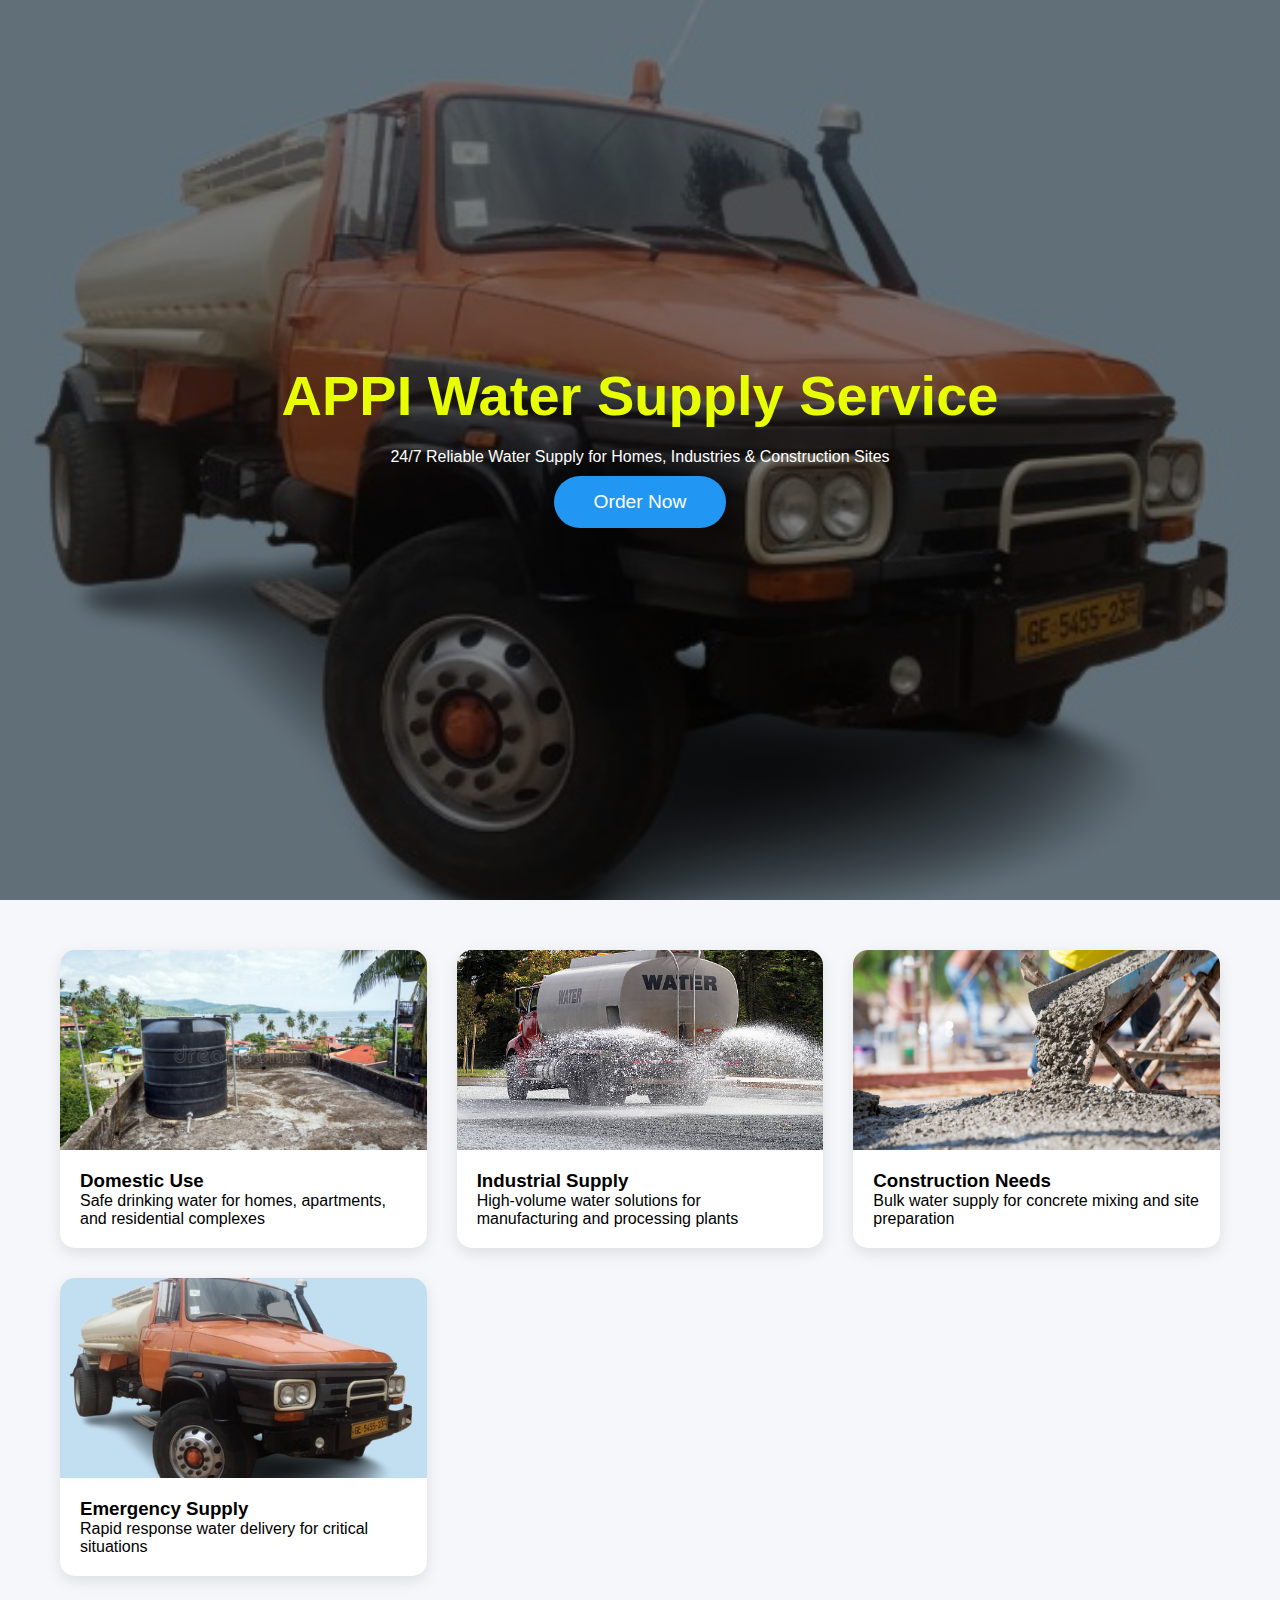
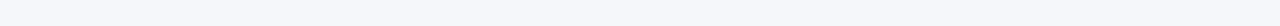
<file: index.html>
<!DOCTYPE html>
<html lang="en">
<head>
    <meta charset="UTF-8">
    <meta name="viewport" content="width=device-width, initial-scale=1.0">
    <title>APPI - Reliable Water Supply Solutions</title>
    <style>
        * {
            margin: 0;
            padding: 0;
            box-sizing: border-box;
            font-family: 'Segoe UI', sans-serif;
        }

        body {
            background-color: #f5f7fa;
        }

        .hero {
            height: 100vh;
            background: linear-gradient(rgba(0,0,0,0.5), rgba(0,0,0,0.5)),
                        url('images/hero.png') center/cover;
            display: flex;
            align-items: center;
            justify-content: center;
            text-align: center;
            color: white;
            padding: 20px;
        }

        .hero-content h1 {
            font-size: 3.5rem;
            margin-bottom: 20px;
        }

        .cta-button {
            padding: 15px 40px;
            font-size: 1.2rem;
            background-color: #2196F3;
            color: white;
            border: none;
            border-radius: 30px;
            cursor: pointer;
            transition: transform 0.3s, box-shadow 0.3s;
        }

        .cta-button:hover {
            transform: translateY(-3px);
            box-shadow: 0 10px 20px rgba(0,0,0,0.2);
        }

        .usage-section {
            padding: 50px 20px;
            display: grid;
            grid-template-columns: repeat(auto-fit, minmax(300px, 1fr));
            gap: 30px;
            max-width: 1200px;
            margin: 0 auto;
        }

        .usage-card {
            background: white;
            border-radius: 15px;
            overflow: hidden;
            box-shadow: 0 5px 15px rgba(0,0,0,0.1);
            transition: transform 0.3s;
        }

        .usage-card:hover {
            transform: translateY(-10px);
        }

        .usage-image {
            height: 200px;
            background-size: cover;
            background-position: center;
        }

        .usage-content {
            padding: 20px;
        }

        .modal {
            display: none;
            position: fixed;
            top: 0;
            left: 0;
            width: 100%;
            height: 100%;
            background: rgba(0,0,0,0.5);
            justify-content: center;
            align-items: center;
        }

        .modal-content {
            background: white;
            padding: 30px;
            border-radius: 15px;
            text-align: center;
            position: relative;
        }

        .close-button {
            position: absolute;
            top: 15px;
            right: 15px;
            cursor: pointer;
            font-size: 1.5rem;
        }

        @media (max-width: 768px) {
            .hero-content h1 {
                font-size: 2.5rem;
            }
        }
    </style>
</head>
<body>
    <section class="hero">
        <div class="hero-content">
            <h1 style="color: #E7FF00">APPI Water Supply Service</h1>
            <p>24/7 Reliable Water Supply for Homes, Industries & Construction Sites</p>
            <button class="cta-button" onclick="showModal()" style="margin: 10px">Order Now</button>
        </div>
    </section>

    <section class="usage-section">
        <div class="usage-card">
            <div class="usage-image" style="background-image: url('images/add1.jpg')"></div>
            <div class="usage-content">
                <h3>Domestic Use</h3>
                <p>Safe drinking water for homes, apartments, and residential complexes</p>
            </div>
        </div>

        <div class="usage-card">
            <div class="usage-image" style="background-image: url('images/add2.jpg')"></div>
            <div class="usage-content">
                <h3>Industrial Supply</h3>
                <p>High-volume water solutions for manufacturing and processing plants</p>
            </div>
        </div>

        <div class="usage-card">
            <div class="usage-image" style="background-image: url('images/add3.jpg')"></div>
            <div class="usage-content">
                <h3>Construction Needs</h3>
                <p>Bulk water supply for concrete mixing and site preparation</p>
            </div>
        </div>
        
        <div class="usage-card">
            <div class="usage-image" style="background-image: url('images/add4.png')"></div>
            <div class="usage-content">
                <h3>Emergency Supply</h3>
                <p>Rapid response water delivery for critical situations</p>
            </div>
        </div>
    </section>

    <div id="contactModal" class="modal">
        <div class="modal-content">
            <span class="close-button" onclick="hideModal()">&times;</span>
            <h2>Contact Us</h2>
            <p>24/7 Service Available</p>
            <div style="margin: 20px 0;">
                <p>📞 Call: +1 (555) 123-4567</p>
                <p>📧 Email: contact@aquaflow.com</p>
                <p>📍 Office: 123 Water Street, Riverside</p>
            </div>
            <button class="cta-button" onclick="hideModal()">Close</button>
        </div>
    </div>

    <script>
        function showModal() {
            document.getElementById('contactModal').style.display = 'flex';
        }

        function hideModal() {
            document.getElementById('contactModal').style.display = 'none';
        }

        window.onclick = function(event) {
            const modal = document.getElementById('contactModal');
            if (event.target === modal) {
                modal.style.display = 'none';
            }
        }
    </script>
</body>
</html>
</file>
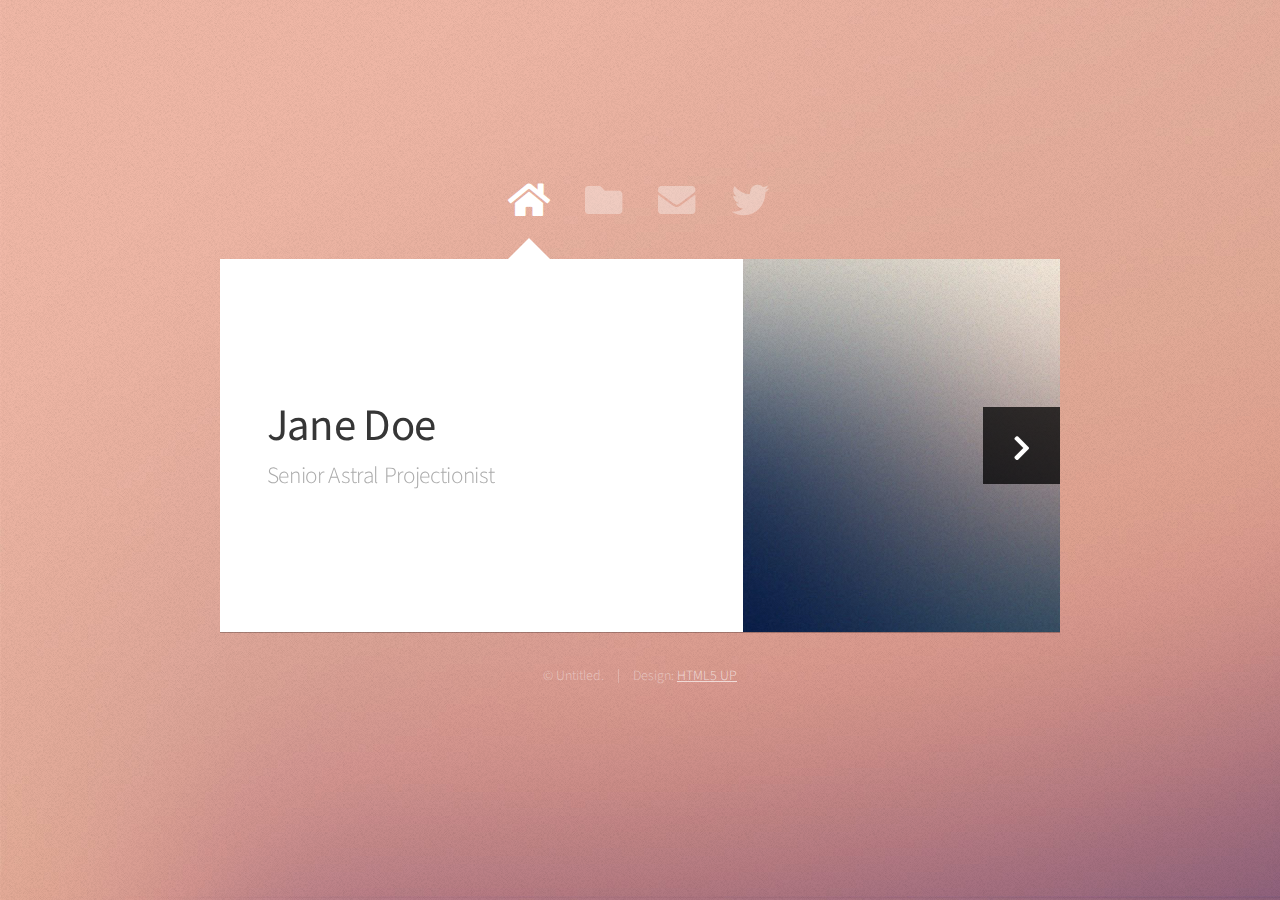
<file: previews/idea1/index.html>
<!DOCTYPE HTML>
<!--
	Astral by HTML5 UP
	html5up.net | @ajlkn
	Free for personal and commercial use under the CCA 3.0 license (html5up.net/license)
-->
<html>
	<head>
		<title>Astral by HTML5 UP</title>
		<meta charset="utf-8" />
		<meta name="viewport" content="width=device-width, initial-scale=1, user-scalable=no" />
		<link rel="stylesheet" href="assets/css/main.css" />
		<noscript><link rel="stylesheet" href="assets/css/noscript.css" /></noscript>
	</head>
	<body class="is-preload">

		<!-- Wrapper-->
			<div id="wrapper">

				<!-- Nav -->
					<nav id="nav">
						<a href="#" class="icon solid fa-home"><span>Home</span></a>
						<a href="#work" class="icon solid fa-folder"><span>Work</span></a>
						<a href="#contact" class="icon solid fa-envelope"><span>Contact</span></a>
						<a href="https://twitter.com/ajlkn" class="icon brands fa-twitter"><span>Twitter</span></a>
					</nav>

				<!-- Main -->
					<div id="main">

						<!-- Me -->
							<article id="home" class="panel intro">
								<header>
									<h1>Jane Doe</h1>
									<p>Senior Astral Projectionist</p>
								</header>
								<a href="#work" class="jumplink pic">
									<span class="arrow icon solid fa-chevron-right"><span>See my work</span></span>
									<img src="images/me.jpg" alt="" />
								</a>
							</article>

						<!-- Work -->
							<article id="work" class="panel">
								<header>
									<h2>Work</h2>
								</header>
								<p>
									Phasellus enim sapien, blandit ullamcorper elementum eu, condimentum eu elit.
									Vestibulum ante ipsum primis in faucibus orci luctus et ultrices posuere cubilia
									luctus elit eget interdum.
								</p>
								<section>
									<div class="row">
										<div class="col-4 col-6-medium col-12-small">
											<a href="#" class="image fit"><img src="images/pic01.jpg" alt=""></a>
										</div>
										<div class="col-4 col-6-medium col-12-small">
											<a href="#" class="image fit"><img src="images/pic02.jpg" alt=""></a>
										</div>
										<div class="col-4 col-6-medium col-12-small">
											<a href="#" class="image fit"><img src="images/pic03.jpg" alt=""></a>
										</div>
										<div class="col-4 col-6-medium col-12-small">
											<a href="#" class="image fit"><img src="images/pic04.jpg" alt=""></a>
										</div>
										<div class="col-4 col-6-medium col-12-small">
											<a href="#" class="image fit"><img src="images/pic05.jpg" alt=""></a>
										</div>
										<div class="col-4 col-6-medium col-12-small">
											<a href="#" class="image fit"><img src="images/pic06.jpg" alt=""></a>
										</div>
										<div class="col-4 col-6-medium col-12-small">
											<a href="#" class="image fit"><img src="images/pic07.jpg" alt=""></a>
										</div>
										<div class="col-4 col-6-medium col-12-small">
											<a href="#" class="image fit"><img src="images/pic08.jpg" alt=""></a>
										</div>
										<div class="col-4 col-6-medium col-12-small">
											<a href="#" class="image fit"><img src="images/pic09.jpg" alt=""></a>
										</div>
										<div class="col-4 col-6-medium col-12-small">
											<a href="#" class="image fit"><img src="images/pic10.jpg" alt=""></a>
										</div>
										<div class="col-4 col-6-medium col-12-small">
											<a href="#" class="image fit"><img src="images/pic11.jpg" alt=""></a>
										</div>
										<div class="col-4 col-6-medium col-12-small">
											<a href="#" class="image fit"><img src="images/pic12.jpg" alt=""></a>
										</div>
									</div>
								</section>
							</article>

						<!-- Contact -->
							<article id="contact" class="panel">
								<header>
									<h2>Contact Me</h2>
								</header>
								<form action="#" method="post">
									<div>
										<div class="row">
											<div class="col-6 col-12-medium">
												<input type="text" name="name" placeholder="Name" />
											</div>
											<div class="col-6 col-12-medium">
												<input type="text" name="email" placeholder="Email" />
											</div>
											<div class="col-12">
												<input type="text" name="subject" placeholder="Subject" />
											</div>
											<div class="col-12">
												<textarea name="message" placeholder="Message" rows="6"></textarea>
											</div>
											<div class="col-12">
												<input type="submit" value="Send Message" />
											</div>
										</div>
									</div>
								</form>
							</article>

					</div>

				<!-- Footer -->
					<div id="footer">
						<ul class="copyright">
							<li>&copy; Untitled.</li><li>Design: <a href="http://html5up.net">HTML5 UP</a></li>
						</ul>
					</div>

			</div>

		<!-- Scripts -->
			<script src="assets/js/jquery.min.js"></script>
			<script src="assets/js/browser.min.js"></script>
			<script src="assets/js/breakpoints.min.js"></script>
			<script src="assets/js/util.js"></script>
			<script src="assets/js/main.js"></script>

	</body>
</html>
</file>
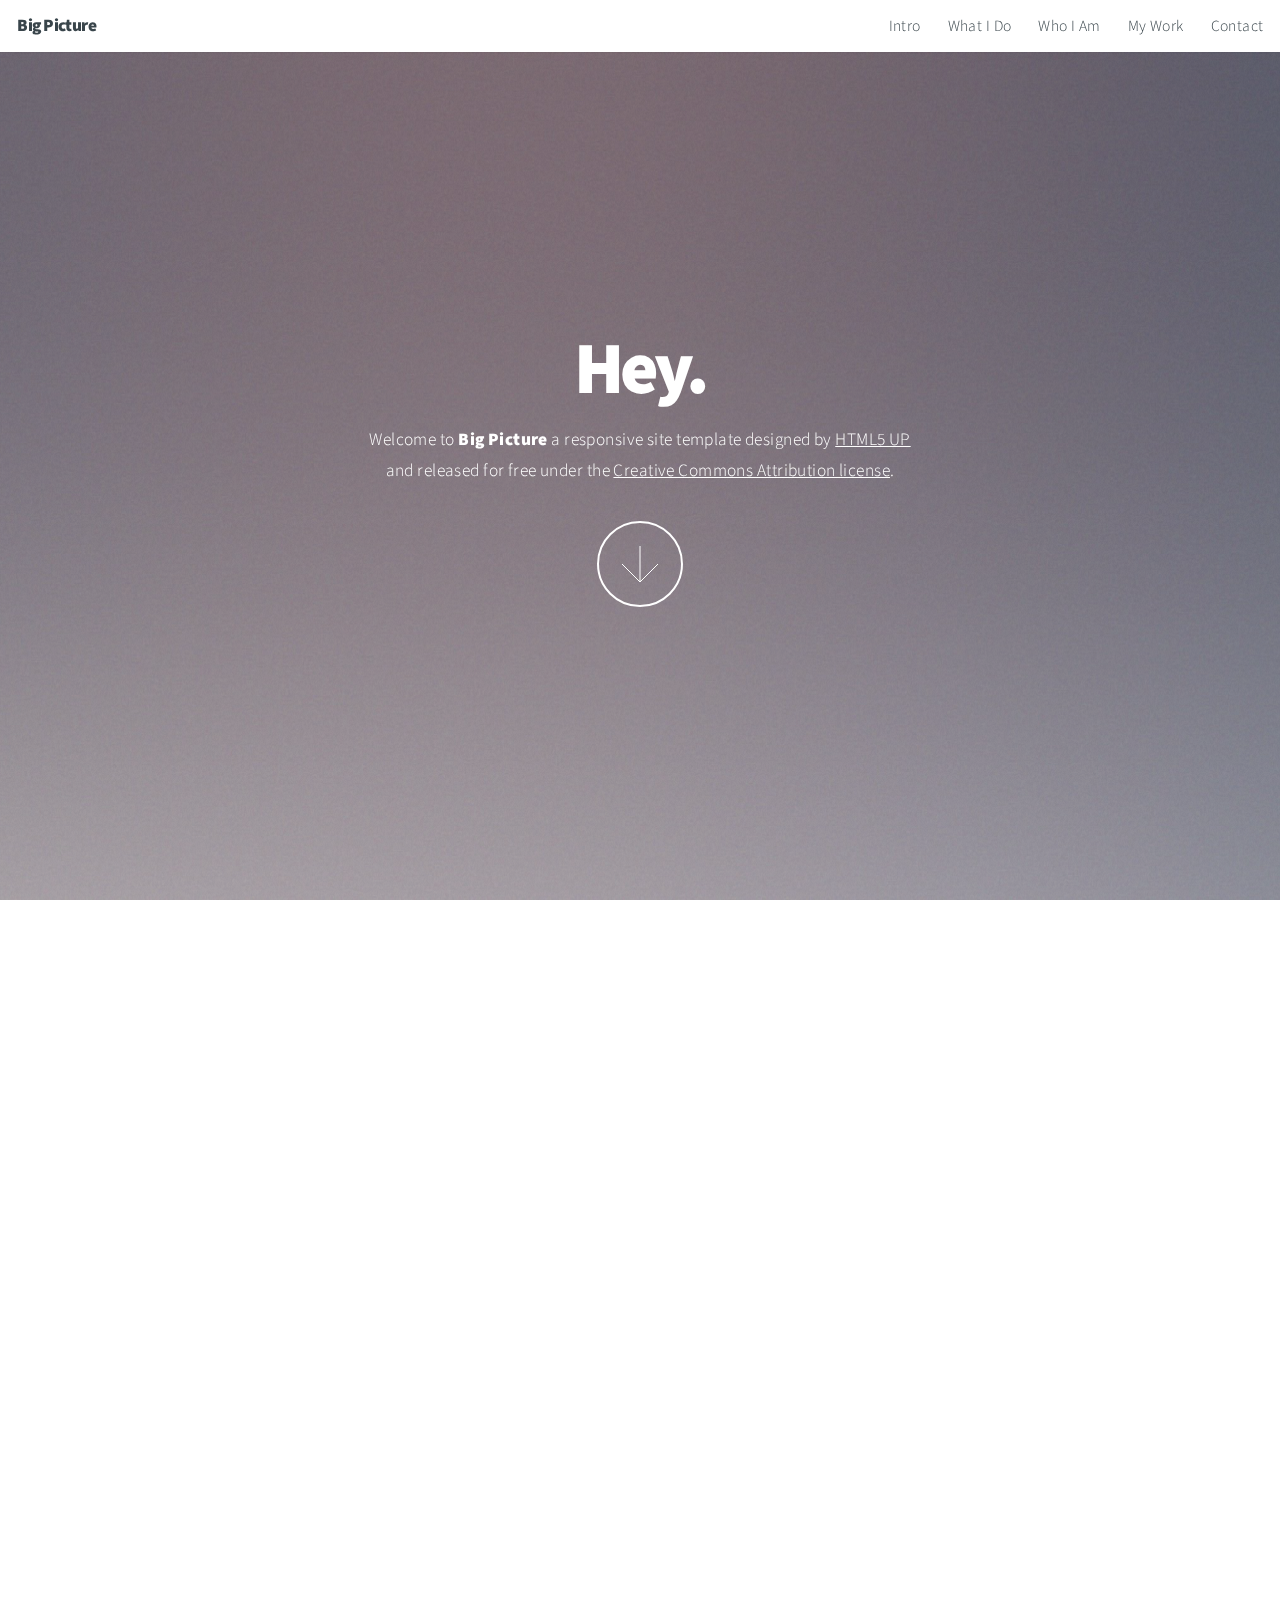
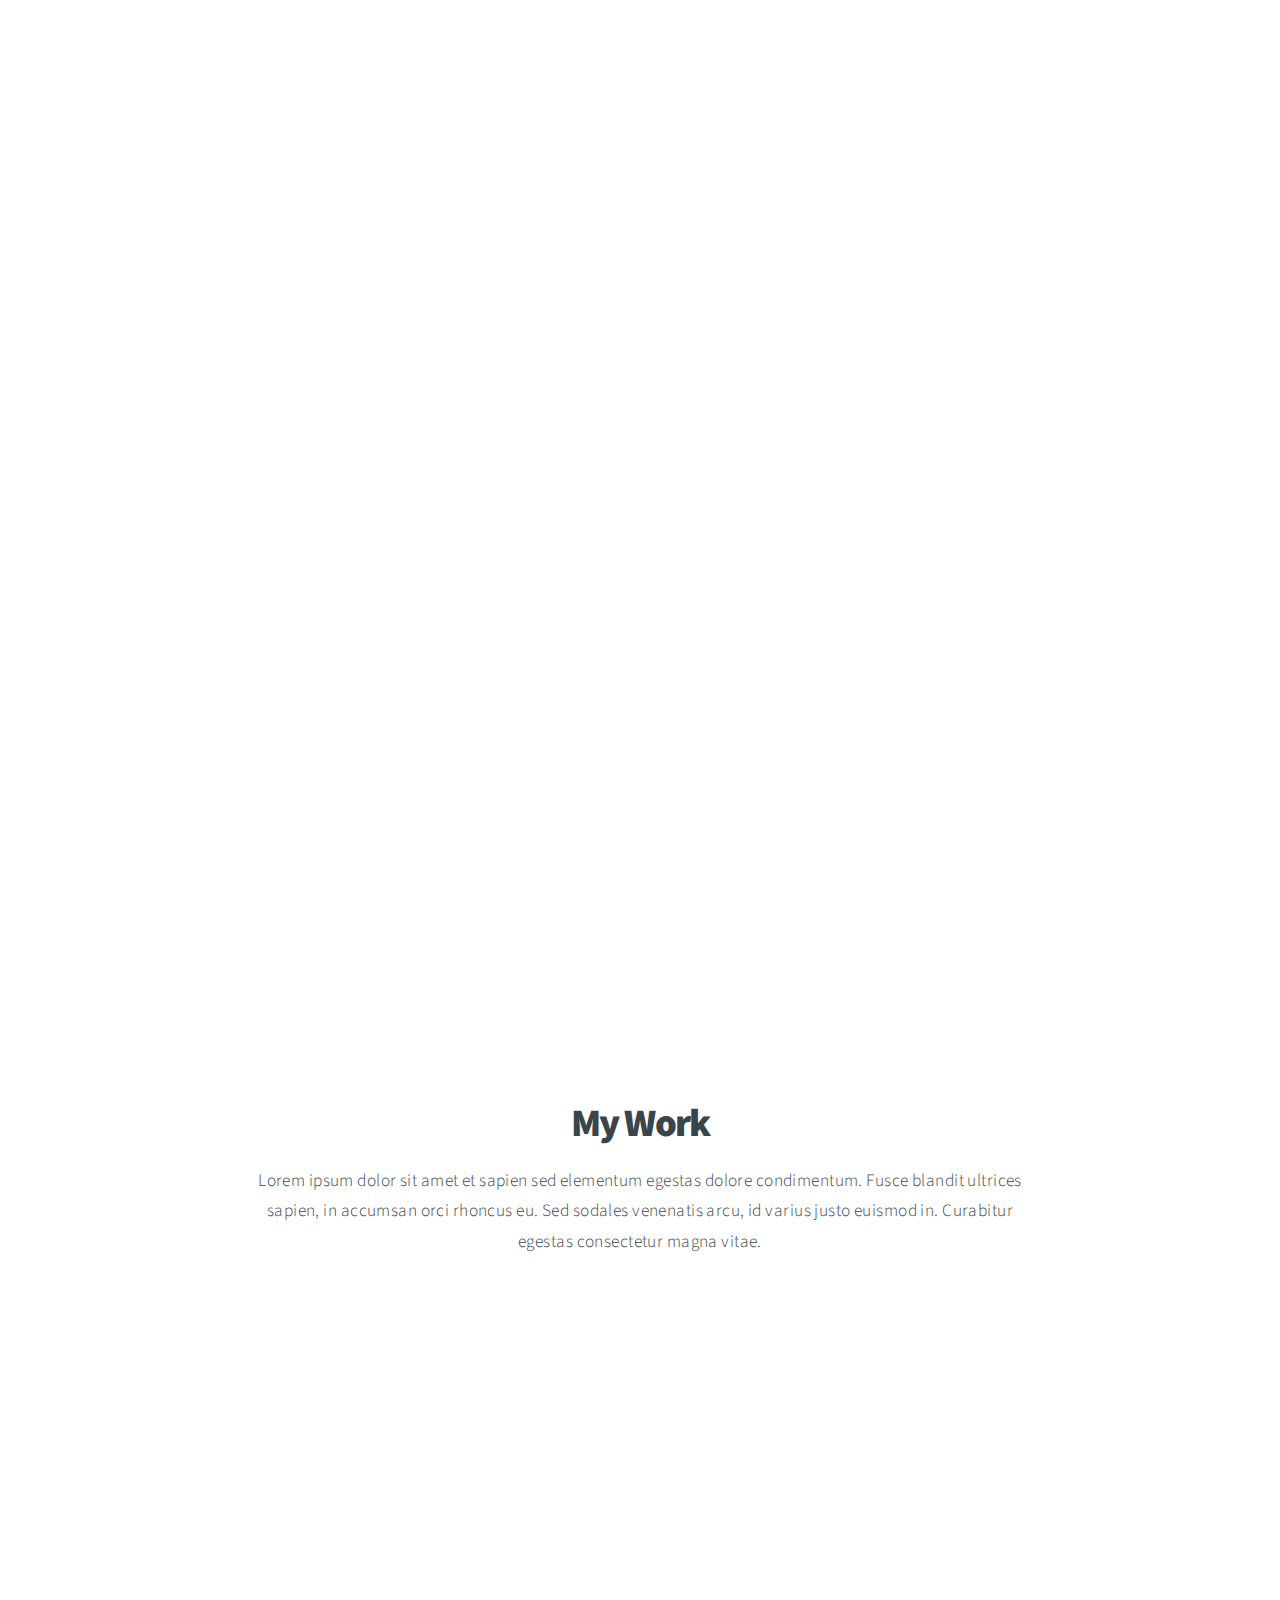
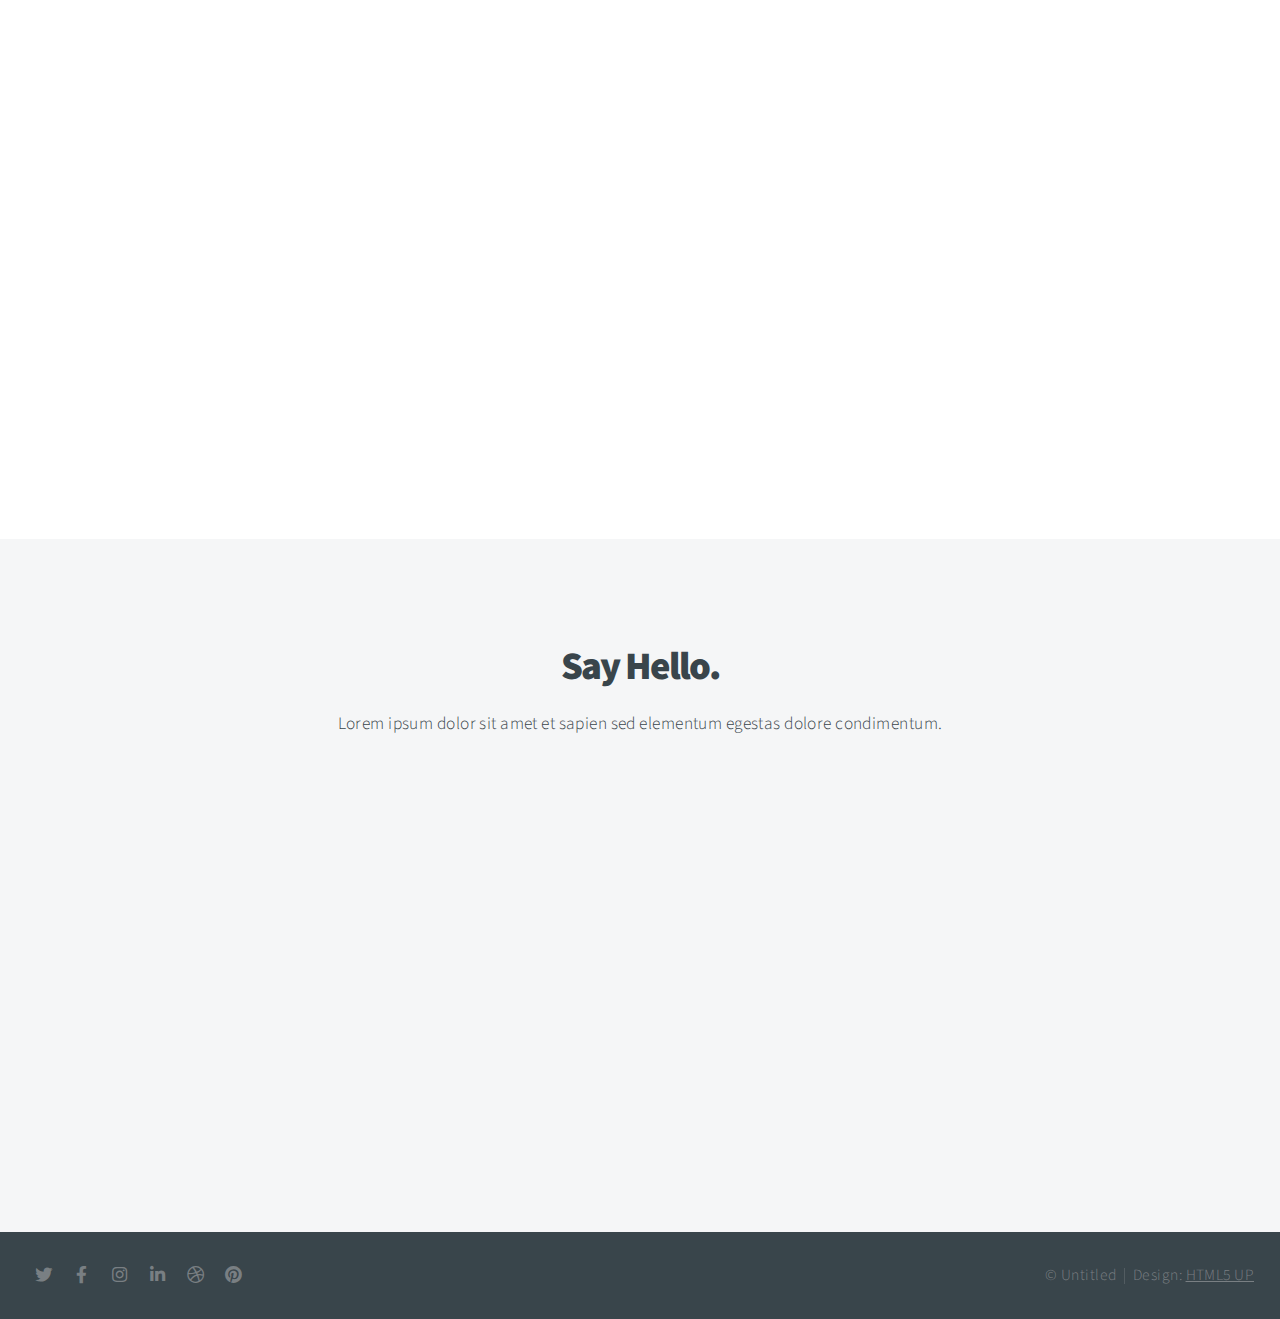
<file: previews/idea3/index.html>
<!DOCTYPE HTML>
<!--
	Big Picture by HTML5 UP
	html5up.net | @ajlkn
	Free for personal and commercial use under the CCA 3.0 license (html5up.net/license)
-->
<html>
	<head>
		<title>Big Picture by HTML5 UP</title>
		<meta charset="utf-8" />
		<meta name="viewport" content="width=device-width, initial-scale=1, user-scalable=no" />
		<link rel="stylesheet" href="assets/css/main.css" />
		<noscript><link rel="stylesheet" href="assets/css/noscript.css" /></noscript>
	</head>
	<body class="is-preload">

		<!-- Header -->
			<header id="header">
				<h1>Big Picture</h1>
				<nav>
					<ul>
						<li><a href="#intro">Intro</a></li>
						<li><a href="#one">What I Do</a></li>
						<li><a href="#two">Who I Am</a></li>
						<li><a href="#work">My Work</a></li>
						<li><a href="#contact">Contact</a></li>
					</ul>
				</nav>
			</header>

		<!-- Intro -->
			<section id="intro" class="main style1 dark fullscreen">
				<div class="content">
					<header>
						<h2>Hey.</h2>
					</header>
					<p>Welcome to <strong>Big Picture</strong> a responsive site template designed by <a href="https://html5up.net">HTML5 UP</a><br />
					and released for free under the <a href="https://html5up.net/license">Creative Commons Attribution license</a>.</p>
					<footer>
						<a href="#one" class="button style2 down">More</a>
					</footer>
				</div>
			</section>

		<!-- One -->
			<section id="one" class="main style2 right dark fullscreen">
				<div class="content box style2">
					<header>
						<h2>What I Do</h2>
					</header>
					<p>Lorem ipsum dolor sit amet et sapien sed elementum egestas dolore condimentum.
					Fusce blandit ultrices sapien, in accumsan orci rhoncus eu. Sed sodales venenatis arcu,
					id varius justo euismod in. Curabitur egestas consectetur magna.</p>
				</div>
				<a href="#two" class="button style2 down anchored">Next</a>
			</section>

		<!-- Two -->
			<section id="two" class="main style2 left dark fullscreen">
				<div class="content box style2">
					<header>
						<h2>Who I Am</h2>
					</header>
					<p>Lorem ipsum dolor sit amet et sapien sed elementum egestas dolore condimentum.
					Fusce blandit ultrices sapien, in accumsan orci rhoncus eu. Sed sodales venenatis arcu,
					id varius justo euismod in. Curabitur egestas consectetur magna.</p>
				</div>
				<a href="#work" class="button style2 down anchored">Next</a>
			</section>

		<!-- Work -->
			<section id="work" class="main style3 primary">
				<div class="content">
					<header>
						<h2>My Work</h2>
						<p>Lorem ipsum dolor sit amet et sapien sed elementum egestas dolore condimentum.
						Fusce blandit ultrices sapien, in accumsan orci rhoncus eu. Sed sodales venenatis
						arcu, id varius justo euismod in. Curabitur egestas consectetur magna vitae.</p>
					</header>

					<!-- Gallery  -->
						<div class="gallery">
							<article class="from-left">
								<a href="images/fulls/01.jpg" class="image fit"><img src="images/thumbs/01.jpg" title="The Anonymous Red" alt="" /></a>
							</article>
							<article class="from-right">
								<a href="images/fulls/02.jpg" class="image fit"><img src="images/thumbs/02.jpg" title="Airchitecture II" alt="" /></a>
							</article>
							<article class="from-left">
								<a href="images/fulls/03.jpg" class="image fit"><img src="images/thumbs/03.jpg" title="Air Lounge" alt="" /></a>
							</article>
							<article class="from-right">
								<a href="images/fulls/04.jpg" class="image fit"><img src="images/thumbs/04.jpg" title="Carry on" alt="" /></a>
							</article>
							<article class="from-left">
								<a href="images/fulls/05.jpg" class="image fit"><img src="images/thumbs/05.jpg" title="The sparkling shell" alt="" /></a>
							</article>
							<article class="from-right">
								<a href="images/fulls/06.jpg" class="image fit"><img src="images/thumbs/06.jpg" title="Bent IX" alt="" /></a>
							</article>
						</div>

				</div>
			</section>

		<!-- Contact -->
			<section id="contact" class="main style3 secondary">
				<div class="content">
					<header>
						<h2>Say Hello.</h2>
						<p>Lorem ipsum dolor sit amet et sapien sed elementum egestas dolore condimentum.</p>
					</header>
					<div class="box">
						<form method="post" action="#">
							<div class="fields">
								<div class="field half"><input type="text" name="name" placeholder="Name" /></div>
								<div class="field half"><input type="email" name="email" placeholder="Email" /></div>
								<div class="field"><textarea name="message" placeholder="Message" rows="6"></textarea></div>
							</div>
							<ul class="actions special">
								<li><input type="submit" value="Send Message" /></li>
							</ul>
						</form>
					</div>
				</div>
			</section>

		<!-- Footer -->
			<footer id="footer">

				<!-- Icons -->
					<ul class="icons">
						<li><a href="#" class="icon brands fa-twitter"><span class="label">Twitter</span></a></li>
						<li><a href="#" class="icon brands fa-facebook-f"><span class="label">Facebook</span></a></li>
						<li><a href="#" class="icon brands fa-instagram"><span class="label">Instagram</span></a></li>
						<li><a href="#" class="icon brands fa-linkedin-in"><span class="label">LinkedIn</span></a></li>
						<li><a href="#" class="icon brands fa-dribbble"><span class="label">Dribbble</span></a></li>
						<li><a href="#" class="icon brands fa-pinterest"><span class="label">Pinterest</span></a></li>
					</ul>

				<!-- Menu -->
					<ul class="menu">
						<li>&copy; Untitled</li><li>Design: <a href="https://html5up.net">HTML5 UP</a></li>
					</ul>

			</footer>

		<!-- Scripts -->
			<script src="assets/js/jquery.min.js"></script>
			<script src="assets/js/jquery.poptrox.min.js"></script>
			<script src="assets/js/jquery.scrolly.min.js"></script>
			<script src="assets/js/jquery.scrollex.min.js"></script>
			<script src="assets/js/browser.min.js"></script>
			<script src="assets/js/breakpoints.min.js"></script>
			<script src="assets/js/util.js"></script>
			<script src="assets/js/main.js"></script>

	</body>
</html>
</file>
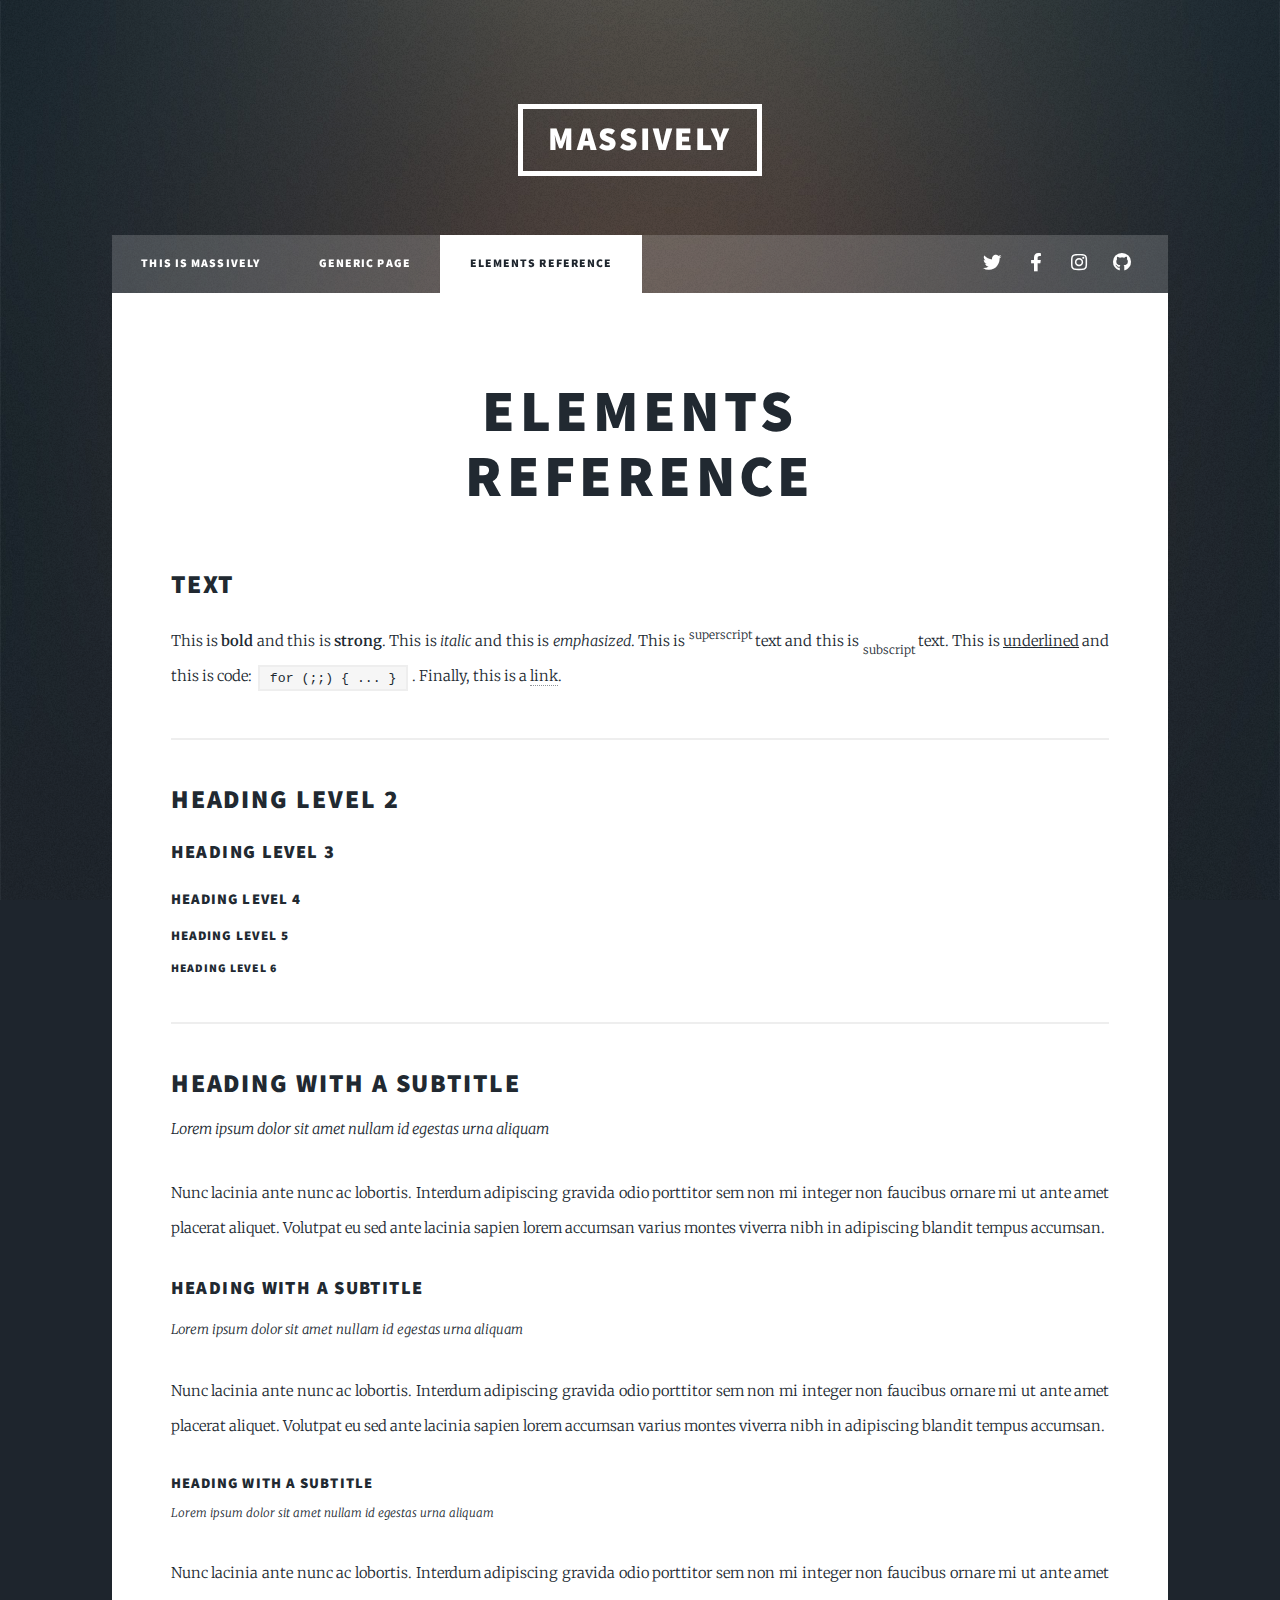
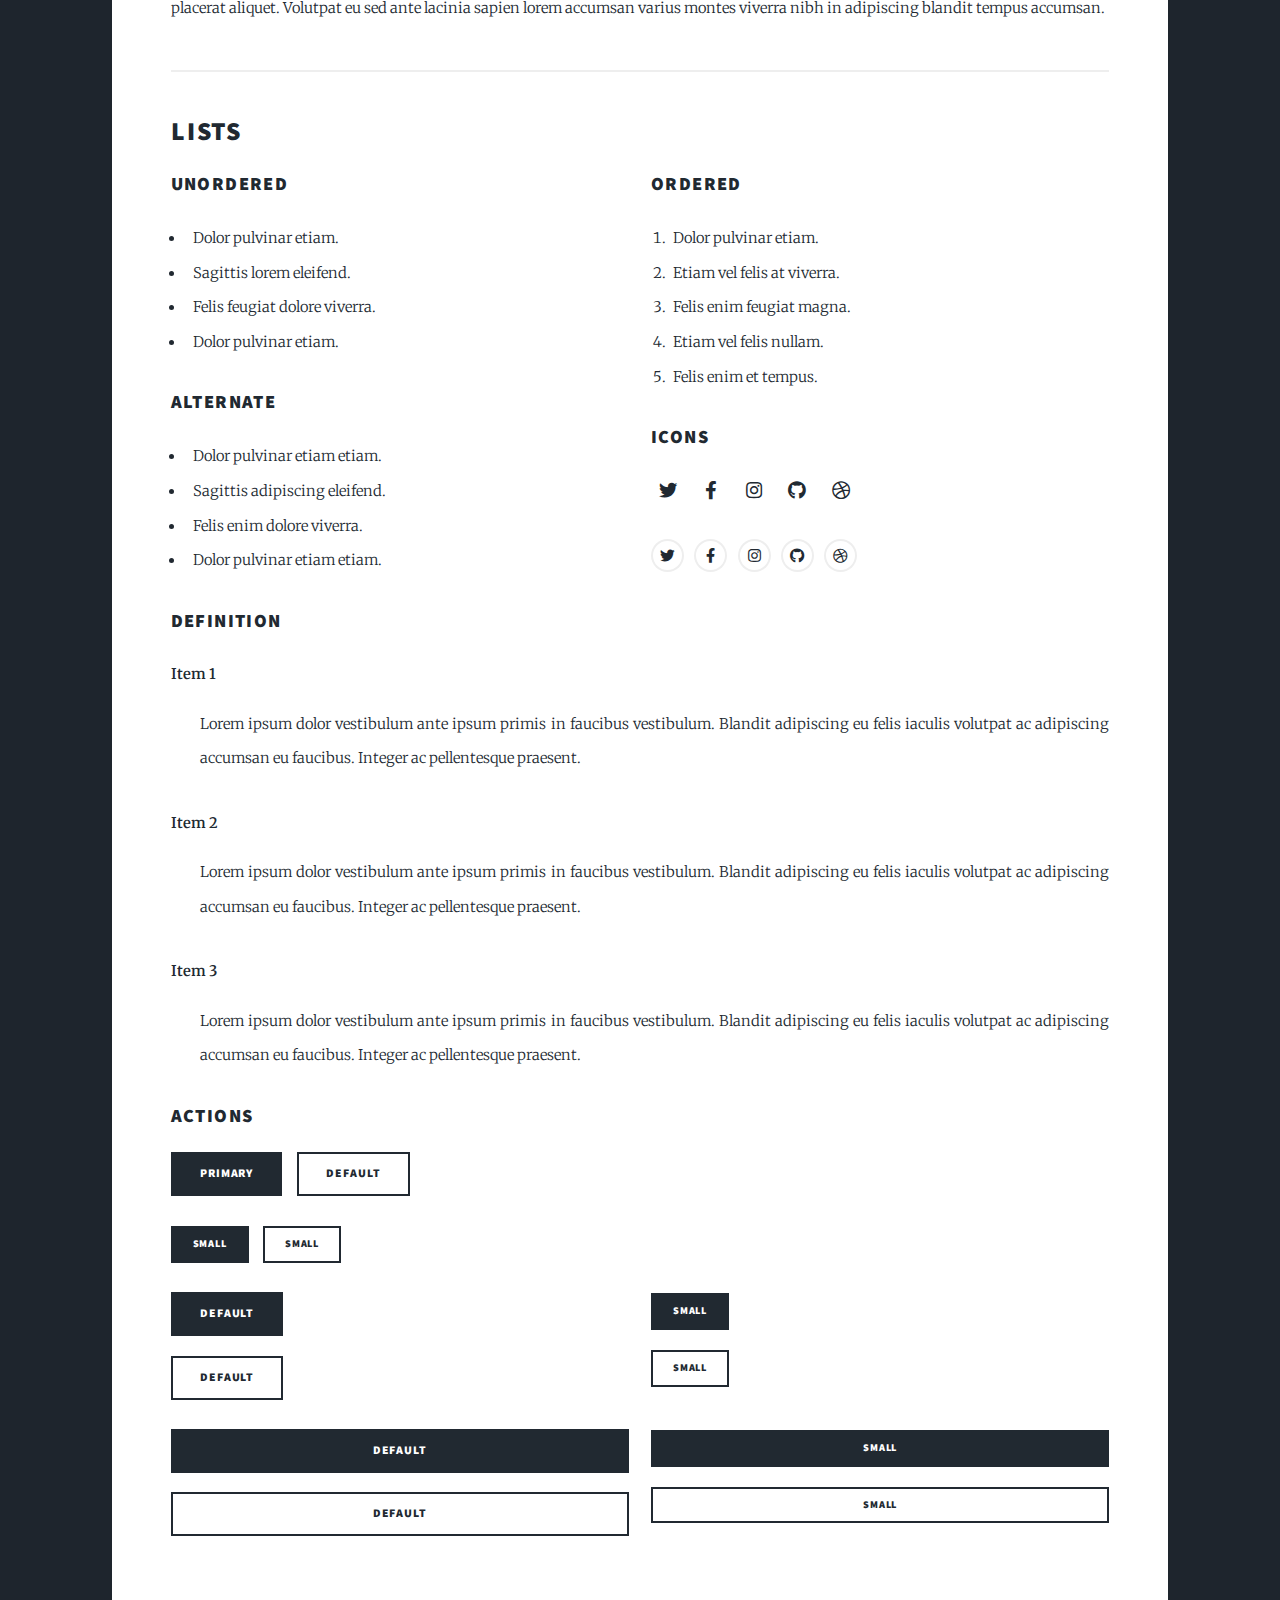
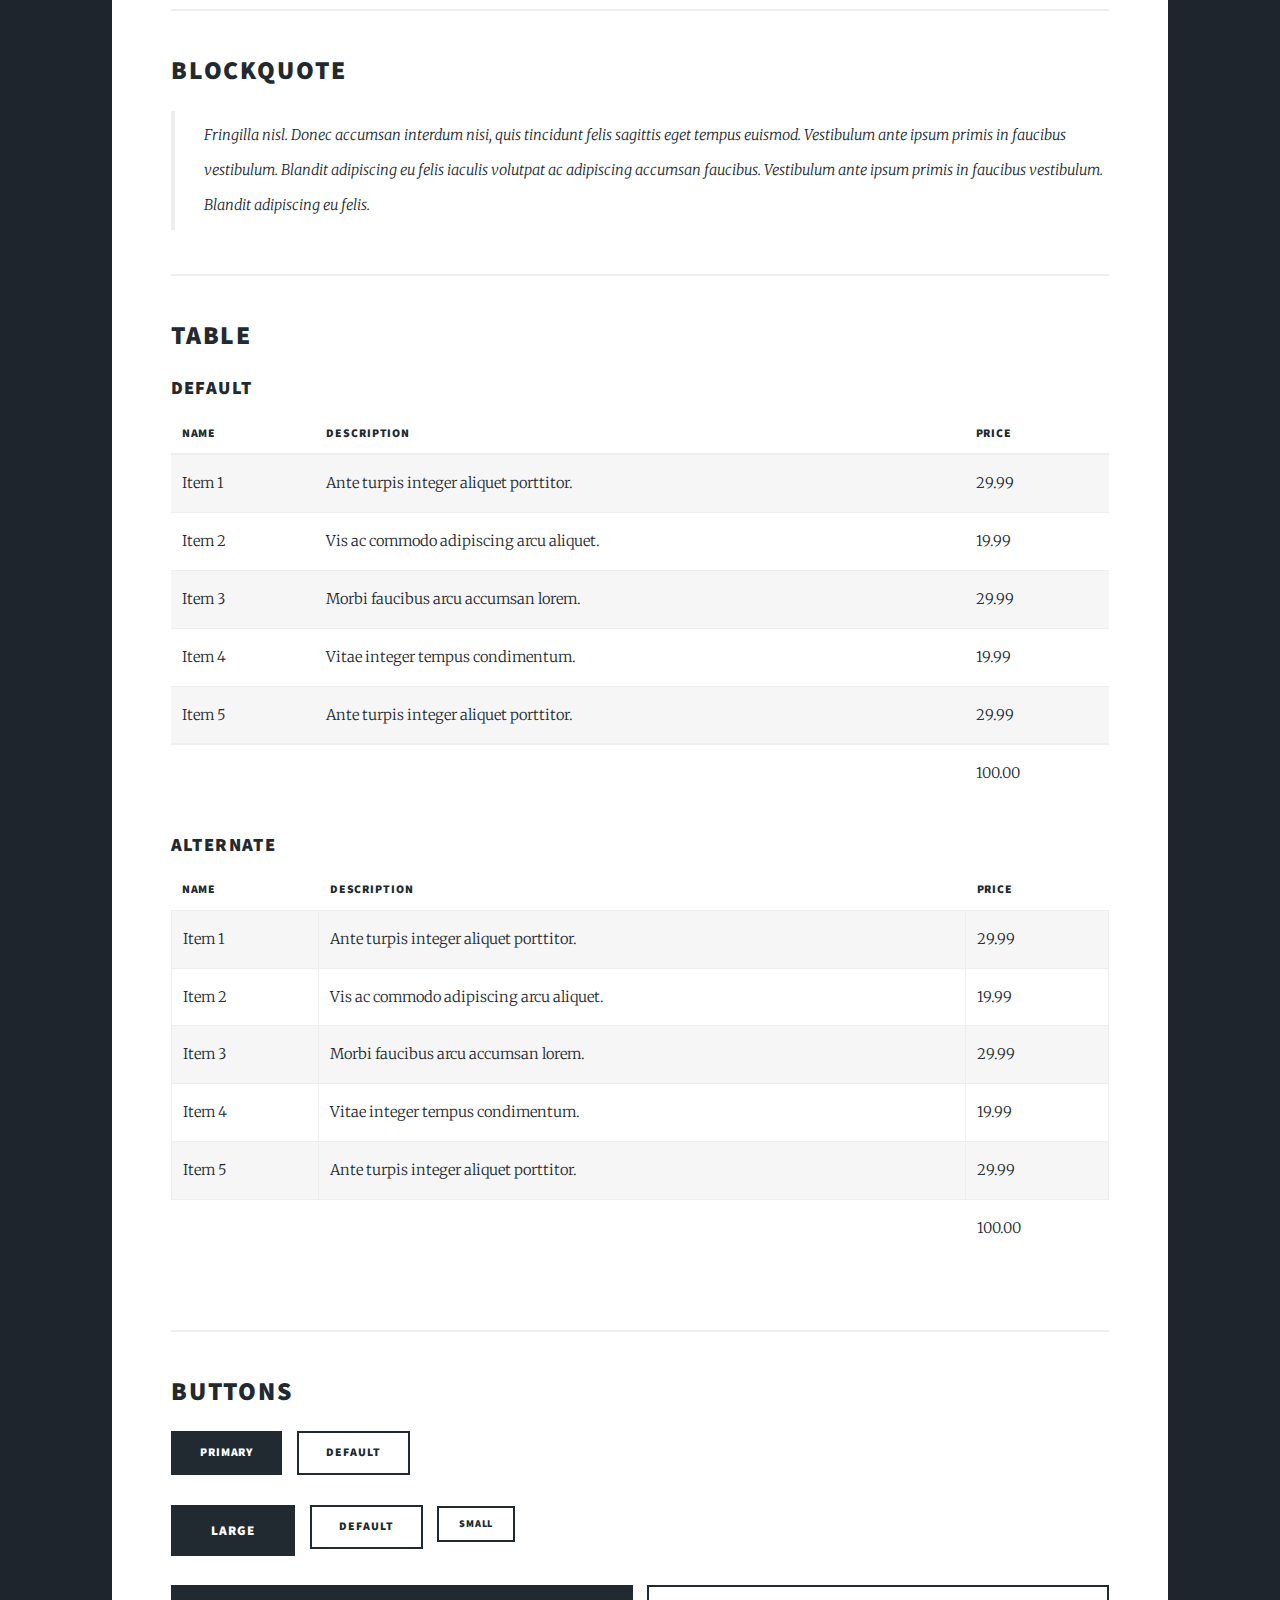
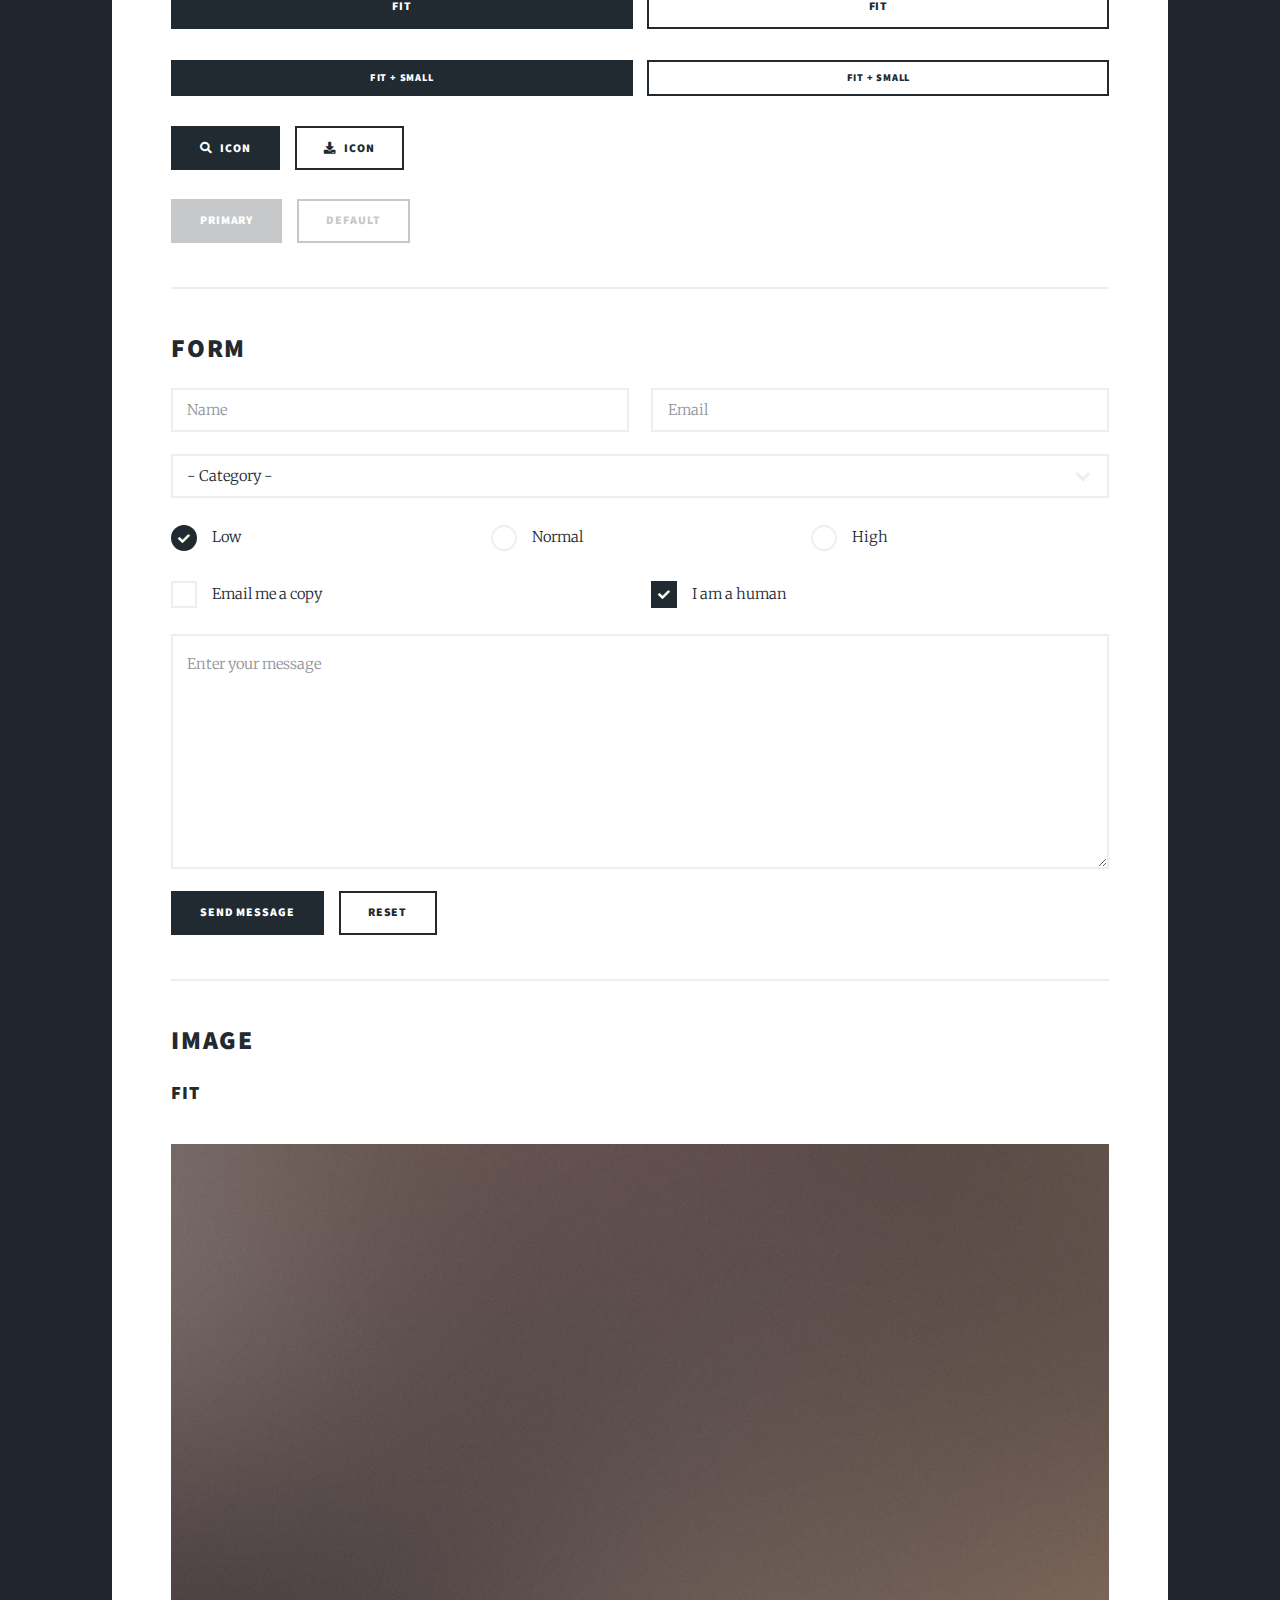
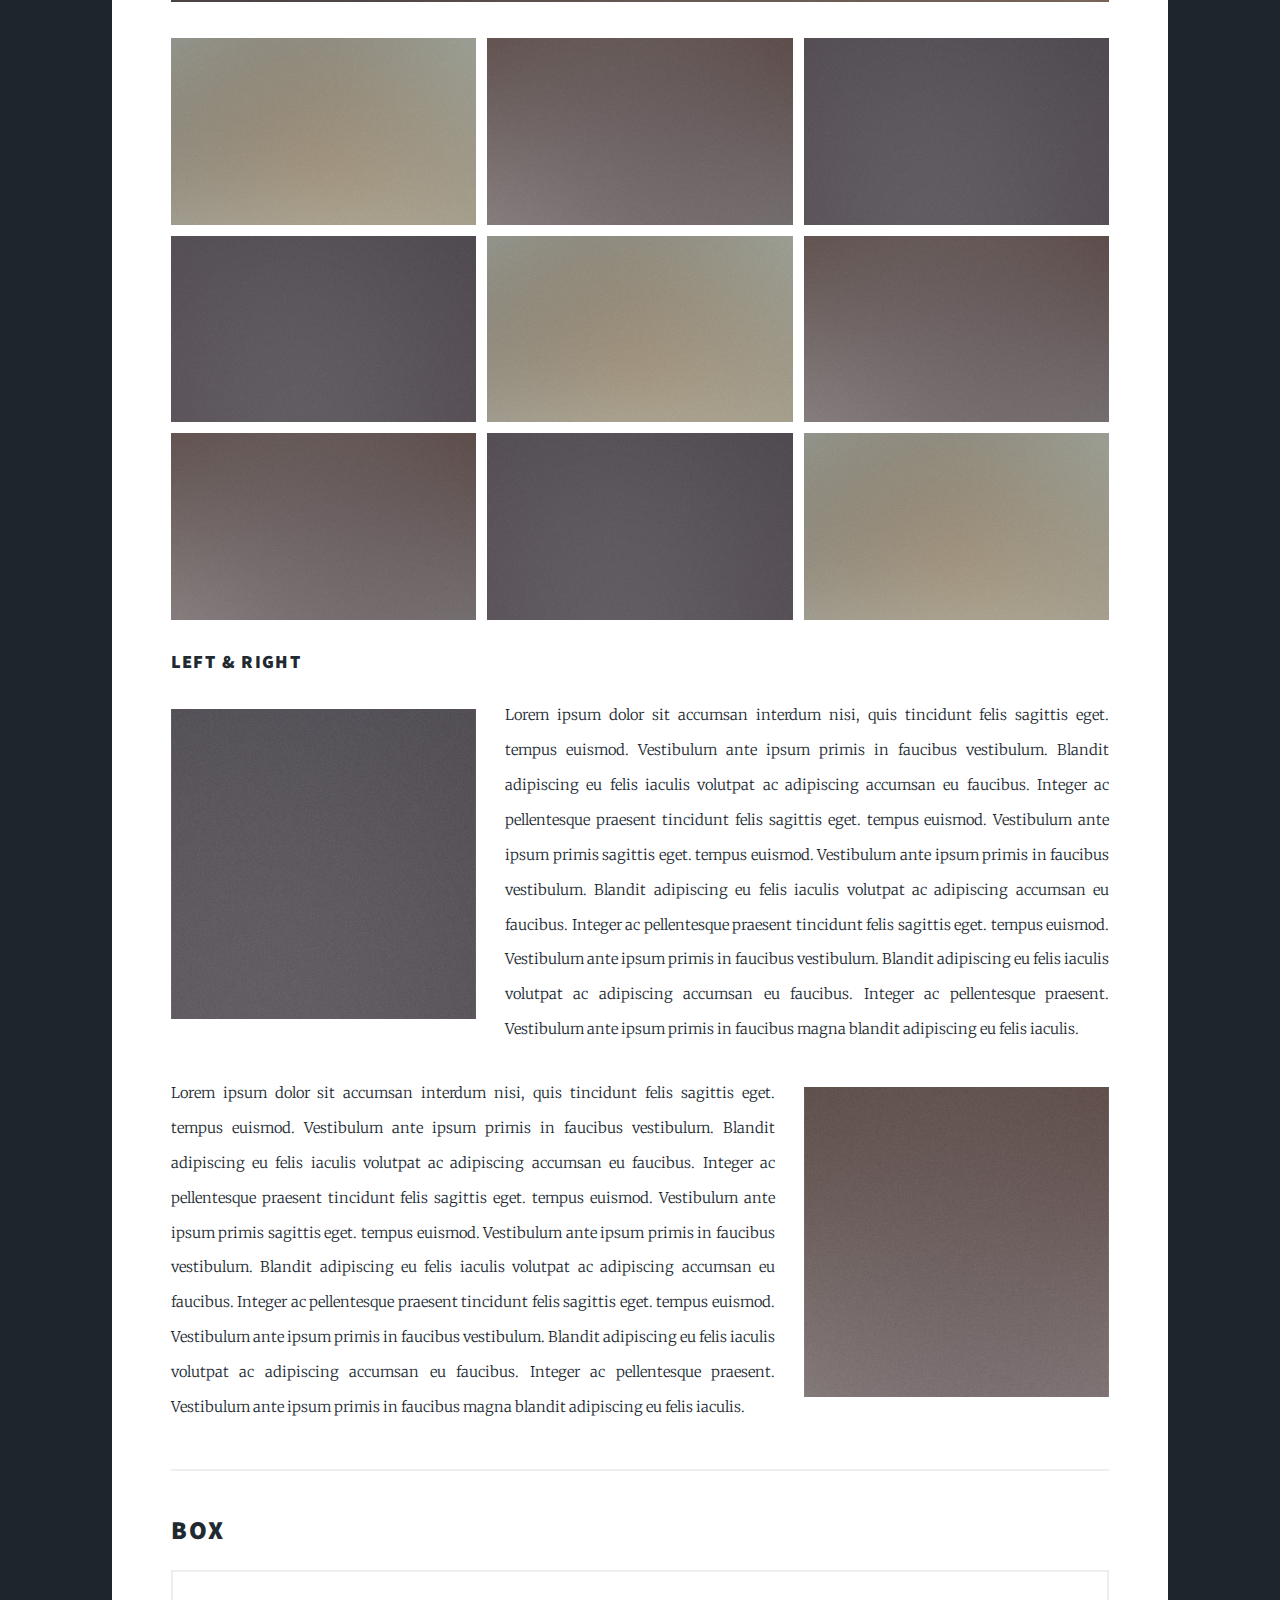
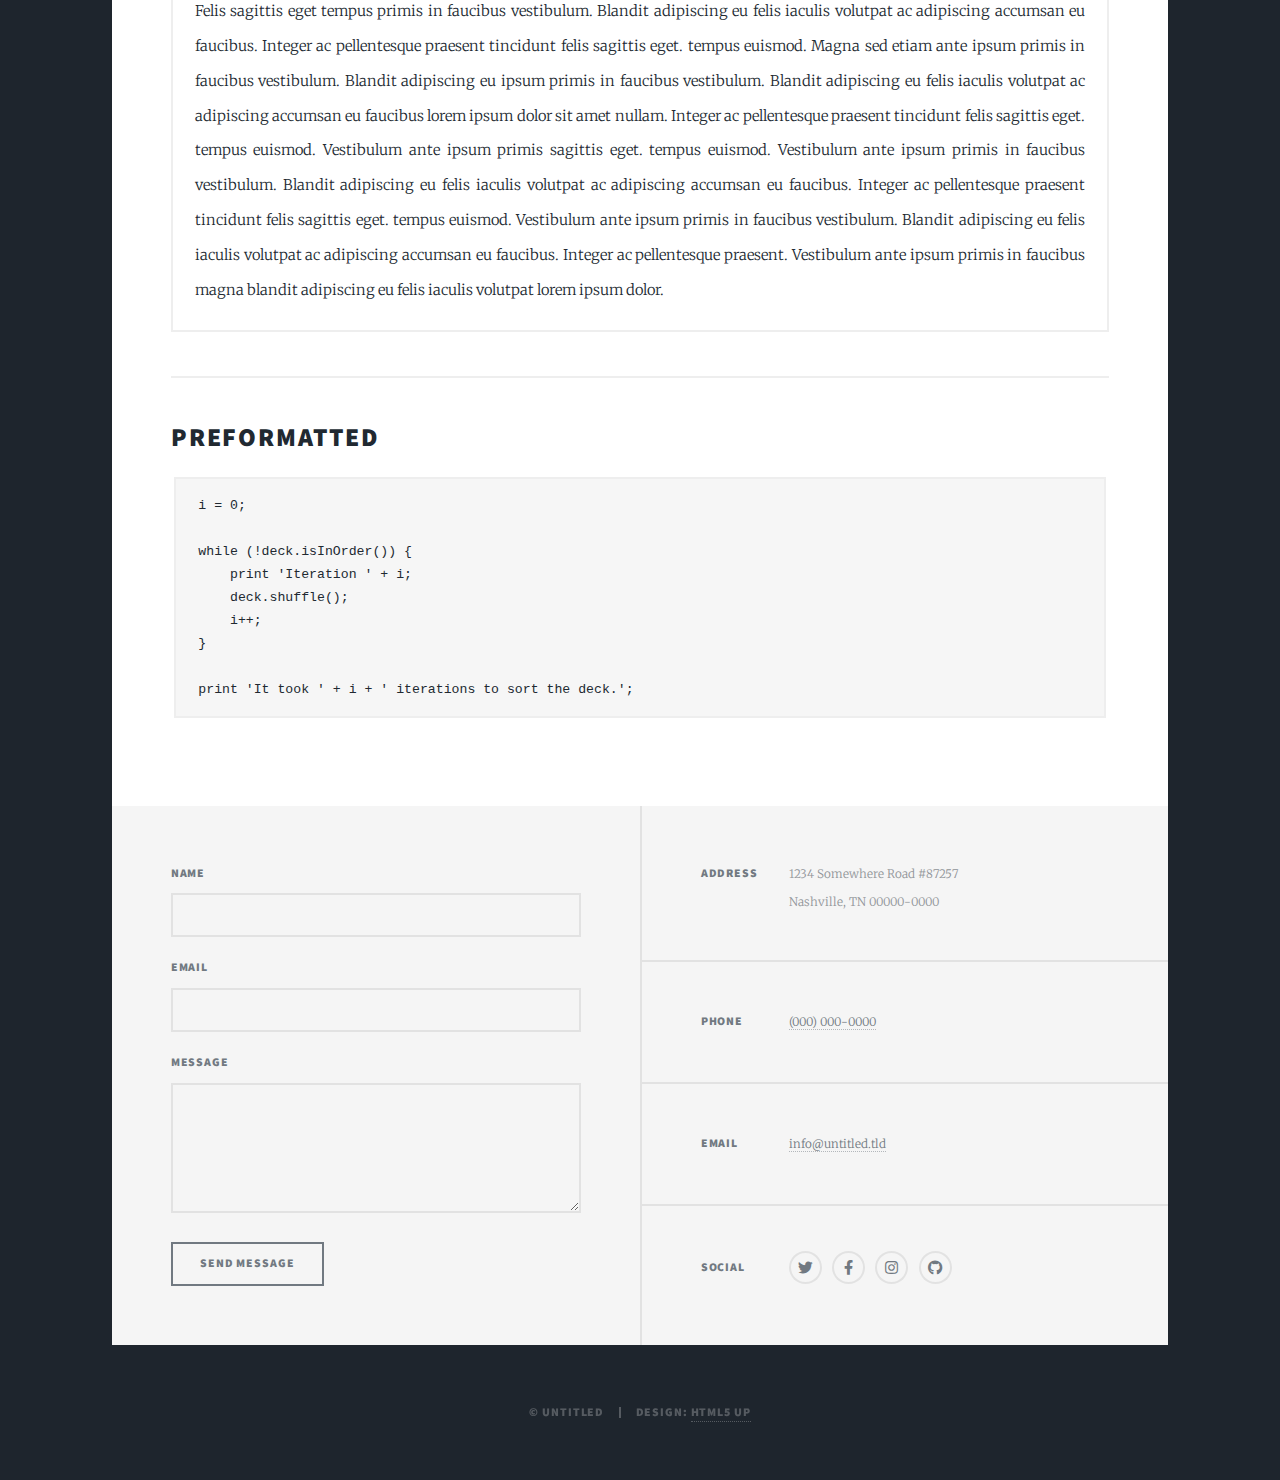
<file: elements.html>
<!DOCTYPE HTML>
<!--
	Massively by HTML5 UP
	html5up.net | @ajlkn
	Free for personal and commercial use under the CCA 3.0 license (html5up.net/license)
-->
<html>
	<head>
		<title>Elements Reference - Massively by HTML5 UP</title>
		<meta charset="utf-8" />
		<meta name="viewport" content="width=device-width, initial-scale=1, user-scalable=no" />
		<link rel="stylesheet" href="assets/css/main.css" />
		<noscript><link rel="stylesheet" href="assets/css/noscript.css" /></noscript>
	</head>
	<body class="is-preload">

		<!-- Wrapper -->
			<div id="wrapper">

				<!-- Header -->
					<header id="header">
						<a href="index.html" class="logo">Massively</a>
					</header>

				<!-- Nav -->
					<nav id="nav">
						<ul class="links">
							<li><a href="index.html">This is Massively</a></li>
							<li><a href="generic.html">Generic Page</a></li>
							<li class="active"><a href="elements.html">Elements Reference</a></li>
						</ul>
						<ul class="icons">
							<li><a href="#" class="icon brands fa-twitter"><span class="label">Twitter</span></a></li>
							<li><a href="#" class="icon brands fa-facebook-f"><span class="label">Facebook</span></a></li>
							<li><a href="#" class="icon brands fa-instagram"><span class="label">Instagram</span></a></li>
							<li><a href="#" class="icon brands fa-github"><span class="label">GitHub</span></a></li>
						</ul>
					</nav>

				<!-- Main -->
					<div id="main">

						<!-- Post -->
							<section class="post">
								<header class="major">
									<h1>Elements<br />
									Reference</h1>
								</header>

								<!-- Text stuff -->
									<h2>Text</h2>
									<p>This is <b>bold</b> and this is <strong>strong</strong>. This is <i>italic</i> and this is <em>emphasized</em>.
									This is <sup>superscript</sup> text and this is <sub>subscript</sub> text.
									This is <u>underlined</u> and this is code: <code>for (;;) { ... }</code>.
									Finally, this is a <a href="#">link</a>.</p>
									<hr />
									<h2>Heading Level 2</h2>
									<h3>Heading Level 3</h3>
									<h4>Heading Level 4</h4>
									<h5>Heading Level 5</h5>
									<h6>Heading Level 6</h6>
									<hr />
									<header>
										<h2>Heading with a Subtitle</h2>
										<p>Lorem ipsum dolor sit amet nullam id egestas urna aliquam</p>
									</header>
									<p>Nunc lacinia ante nunc ac lobortis. Interdum adipiscing gravida odio porttitor sem non mi integer non faucibus ornare mi ut ante amet placerat aliquet. Volutpat eu sed ante lacinia sapien lorem accumsan varius montes viverra nibh in adipiscing blandit tempus accumsan.</p>
									<header>
										<h3>Heading with a Subtitle</h3>
										<p>Lorem ipsum dolor sit amet nullam id egestas urna aliquam</p>
									</header>
									<p>Nunc lacinia ante nunc ac lobortis. Interdum adipiscing gravida odio porttitor sem non mi integer non faucibus ornare mi ut ante amet placerat aliquet. Volutpat eu sed ante lacinia sapien lorem accumsan varius montes viverra nibh in adipiscing blandit tempus accumsan.</p>
									<header>
										<h4>Heading with a Subtitle</h4>
										<p>Lorem ipsum dolor sit amet nullam id egestas urna aliquam</p>
									</header>
									<p>Nunc lacinia ante nunc ac lobortis. Interdum adipiscing gravida odio porttitor sem non mi integer non faucibus ornare mi ut ante amet placerat aliquet. Volutpat eu sed ante lacinia sapien lorem accumsan varius montes viverra nibh in adipiscing blandit tempus accumsan.</p>

									<hr />

								<!-- Lists -->
									<h2>Lists</h2>
									<div class="row">
										<div class="col-6 col-12-small">

											<h3>Unordered</h3>
											<ul>
												<li>Dolor pulvinar etiam.</li>
												<li>Sagittis lorem eleifend.</li>
												<li>Felis feugiat dolore viverra.</li>
												<li>Dolor pulvinar etiam.</li>
											</ul>

											<h3>Alternate</h3>
											<ul class="alt">
												<li>Dolor pulvinar etiam etiam.</li>
												<li>Sagittis adipiscing eleifend.</li>
												<li>Felis enim dolore viverra.</li>
												<li>Dolor pulvinar etiam etiam.</li>
											</ul>

										</div>
										<div class="col-6 col-12-small">

											<h3>Ordered</h3>
											<ol>
												<li>Dolor pulvinar etiam.</li>
												<li>Etiam vel felis at viverra.</li>
												<li>Felis enim feugiat magna.</li>
												<li>Etiam vel felis nullam.</li>
												<li>Felis enim et tempus.</li>
											</ol>

											<h3>Icons</h3>
											<ul class="icons">
												<li><a href="#" class="icon brands fa-twitter"><span class="label">Twitter</span></a></li>
												<li><a href="#" class="icon brands fa-facebook-f"><span class="label">Facebook</span></a></li>
												<li><a href="#" class="icon brands fa-instagram"><span class="label">Instagram</span></a></li>
												<li><a href="#" class="icon brands fa-github"><span class="label">Github</span></a></li>
												<li><a href="#" class="icon brands fa-dribbble"><span class="label">Dribbble</span></a></li>
											</ul>
											<ul class="icons alt">
												<li><a href="#" class="icon brands alt fa-twitter"><span class="label">Twitter</span></a></li>
												<li><a href="#" class="icon brands alt fa-facebook-f"><span class="label">Facebook</span></a></li>
												<li><a href="#" class="icon brands alt fa-instagram"><span class="label">Instagram</span></a></li>
												<li><a href="#" class="icon brands alt fa-github"><span class="label">Github</span></a></li>
												<li><a href="#" class="icon brands alt fa-dribbble"><span class="label">Dribbble</span></a></li>
											</ul>

										</div>
									</div>
									<h3>Definition</h3>
									<dl>
										<dt>Item 1</dt>
										<dd>
											<p>Lorem ipsum dolor vestibulum ante ipsum primis in faucibus vestibulum. Blandit adipiscing eu felis iaculis volutpat ac adipiscing accumsan eu faucibus. Integer ac pellentesque praesent.</p>
										</dd>
										<dt>Item 2</dt>
										<dd>
											<p>Lorem ipsum dolor vestibulum ante ipsum primis in faucibus vestibulum. Blandit adipiscing eu felis iaculis volutpat ac adipiscing accumsan eu faucibus. Integer ac pellentesque praesent.</p>
										</dd>
										<dt>Item 3</dt>
										<dd>
											<p>Lorem ipsum dolor vestibulum ante ipsum primis in faucibus vestibulum. Blandit adipiscing eu felis iaculis volutpat ac adipiscing accumsan eu faucibus. Integer ac pellentesque praesent.</p>
										</dd>
									</dl>

									<h3>Actions</h3>
									<ul class="actions">
										<li><a href="#" class="button primary">Primary</a></li>
										<li><a href="#" class="button">Default</a></li>
									</ul>
									<ul class="actions small">
										<li><a href="#" class="button primary small">Small</a></li>
										<li><a href="#" class="button small">Small</a></li>
									</ul>
									<div class="row">
										<div class="col-6 col-12-small">
											<ul class="actions stacked">
												<li><a href="#" class="button primary">Default</a></li>
												<li><a href="#" class="button">Default</a></li>
											</ul>
										</div>
										<div class="col-6 col-12-small">
											<ul class="actions stacked">
												<li><a href="#" class="button primary small">Small</a></li>
												<li><a href="#" class="button small">Small</a></li>
											</ul>
										</div>
									</div>
									<div class="row">
										<div class="col-6 col-12-small">
											<ul class="actions stacked">
												<li><a href="#" class="button primary fit">Default</a></li>
												<li><a href="#" class="button fit">Default</a></li>
											</ul>
										</div>
										<div class="col-6 col-12-small">
											<ul class="actions stacked">
												<li><a href="#" class="button primary small fit">Small</a></li>
												<li><a href="#" class="button small fit">Small</a></li>
											</ul>
										</div>
									</div>

									<hr />

								<!-- Blockquote -->
									<h2>Blockquote</h2>
									<blockquote>Fringilla nisl. Donec accumsan interdum nisi, quis tincidunt felis sagittis eget tempus euismod. Vestibulum ante ipsum primis in faucibus vestibulum. Blandit adipiscing eu felis iaculis volutpat ac adipiscing accumsan faucibus. Vestibulum ante ipsum primis in faucibus vestibulum. Blandit adipiscing eu felis.</blockquote>

									<hr />

								<!-- Table -->
									<h2>Table</h2>

									<h3>Default</h3>
									<div class="table-wrapper">
										<table>
											<thead>
												<tr>
													<th>Name</th>
													<th>Description</th>
													<th>Price</th>
												</tr>
											</thead>
											<tbody>
												<tr>
													<td>Item 1</td>
													<td>Ante turpis integer aliquet porttitor.</td>
													<td>29.99</td>
												</tr>
												<tr>
													<td>Item 2</td>
													<td>Vis ac commodo adipiscing arcu aliquet.</td>
													<td>19.99</td>
												</tr>
												<tr>
													<td>Item 3</td>
													<td> Morbi faucibus arcu accumsan lorem.</td>
													<td>29.99</td>
												</tr>
												<tr>
													<td>Item 4</td>
													<td>Vitae integer tempus condimentum.</td>
													<td>19.99</td>
												</tr>
												<tr>
													<td>Item 5</td>
													<td>Ante turpis integer aliquet porttitor.</td>
													<td>29.99</td>
												</tr>
											</tbody>
											<tfoot>
												<tr>
													<td colspan="2"></td>
													<td>100.00</td>
												</tr>
											</tfoot>
										</table>
									</div>

									<h3>Alternate</h3>
									<div class="table-wrapper">
										<table class="alt">
											<thead>
												<tr>
													<th>Name</th>
													<th>Description</th>
													<th>Price</th>
												</tr>
											</thead>
											<tbody>
												<tr>
													<td>Item 1</td>
													<td>Ante turpis integer aliquet porttitor.</td>
													<td>29.99</td>
												</tr>
												<tr>
													<td>Item 2</td>
													<td>Vis ac commodo adipiscing arcu aliquet.</td>
													<td>19.99</td>
												</tr>
												<tr>
													<td>Item 3</td>
													<td> Morbi faucibus arcu accumsan lorem.</td>
													<td>29.99</td>
												</tr>
												<tr>
													<td>Item 4</td>
													<td>Vitae integer tempus condimentum.</td>
													<td>19.99</td>
												</tr>
												<tr>
													<td>Item 5</td>
													<td>Ante turpis integer aliquet porttitor.</td>
													<td>29.99</td>
												</tr>
											</tbody>
											<tfoot>
												<tr>
													<td colspan="2"></td>
													<td>100.00</td>
												</tr>
											</tfoot>
										</table>
									</div>

									<hr />

								<!-- Buttons -->
									<h2>Buttons</h2>
									<ul class="actions">
										<li><a href="#" class="button primary">Primary</a></li>
										<li><a href="#" class="button">Default</a></li>
									</ul>
									<ul class="actions">
										<li><a href="#" class="button primary large">Large</a></li>
										<li><a href="#" class="button">Default</a></li>
										<li><a href="#" class="button small">Small</a></li>
									</ul>
									<ul class="actions fit">
										<li><a href="#" class="button primary fit">Fit</a></li>
										<li><a href="#" class="button fit">Fit</a></li>
									</ul>
									<ul class="actions fit small">
										<li><a href="#" class="button primary fit small">Fit + Small</a></li>
										<li><a href="#" class="button fit small">Fit + Small</a></li>
									</ul>
									<ul class="actions">
										<li><a href="#" class="button primary icon solid fa-search">Icon</a></li>
										<li><a href="#" class="button icon solid fa-download">Icon</a></li>
									</ul>
									<ul class="actions">
										<li><span class="button primary disabled">Primary</span></li>
										<li><span class="button disabled">Default</span></li>
									</ul>

									<hr />

								<!-- Form -->
									<h2>Form</h2>

									<form method="post" action="#">
										<div class="row gtr-uniform">
											<div class="col-6 col-12-xsmall">
												<input type="text" name="demo-name" id="demo-name" value="" placeholder="Name" />
											</div>
											<div class="col-6 col-12-xsmall">
												<input type="email" name="demo-email" id="demo-email" value="" placeholder="Email" />
											</div>
											<!-- Break -->
											<div class="col-12">
												<select name="demo-category" id="demo-category">
													<option value="">- Category -</option>
													<option value="1">Manufacturing</option>
													<option value="1">Shipping</option>
													<option value="1">Administration</option>
													<option value="1">Human Resources</option>
												</select>
											</div>
											<!-- Break -->
											<div class="col-4 col-12-small">
												<input type="radio" id="demo-priority-low" name="demo-priority" checked>
												<label for="demo-priority-low">Low</label>
											</div>
											<div class="col-4 col-12-small">
												<input type="radio" id="demo-priority-normal" name="demo-priority">
												<label for="demo-priority-normal">Normal</label>
											</div>
											<div class="col-4 col-12-small">
												<input type="radio" id="demo-priority-high" name="demo-priority">
												<label for="demo-priority-high">High</label>
											</div>
											<!-- Break -->
											<div class="col-6 col-12-small">
												<input type="checkbox" id="demo-copy" name="demo-copy">
												<label for="demo-copy">Email me a copy</label>
											</div>
											<div class="col-6 col-12-small">
												<input type="checkbox" id="demo-human" name="demo-human" checked>
												<label for="demo-human">I am a human</label>
											</div>
											<!-- Break -->
											<div class="col-12">
												<textarea name="demo-message" id="demo-message" placeholder="Enter your message" rows="6"></textarea>
											</div>
											<!-- Break -->
											<div class="col-12">
												<ul class="actions">
													<li><input type="submit" value="Send Message" class="primary" /></li>
													<li><input type="reset" value="Reset" /></li>
												</ul>
											</div>
										</div>
									</form>

									<hr />

								<!-- Image -->
									<h2>Image</h2>

									<h3>Fit</h3>
									<span class="image fit"><img src="images/pic01.jpg" alt="" /></span>
									<div class="box alt">
										<div class="row gtr-50 gtr-uniform">
											<div class="col-4"><span class="image fit"><img src="images/pic02.jpg" alt="" /></span></div>
											<div class="col-4"><span class="image fit"><img src="images/pic03.jpg" alt="" /></span></div>
											<div class="col-4"><span class="image fit"><img src="images/pic04.jpg" alt="" /></span></div>
											<!-- Break -->
											<div class="col-4"><span class="image fit"><img src="images/pic04.jpg" alt="" /></span></div>
											<div class="col-4"><span class="image fit"><img src="images/pic02.jpg" alt="" /></span></div>
											<div class="col-4"><span class="image fit"><img src="images/pic03.jpg" alt="" /></span></div>
											<!-- Break -->
											<div class="col-4"><span class="image fit"><img src="images/pic03.jpg" alt="" /></span></div>
											<div class="col-4"><span class="image fit"><img src="images/pic04.jpg" alt="" /></span></div>
											<div class="col-4"><span class="image fit"><img src="images/pic02.jpg" alt="" /></span></div>
										</div>
									</div>

									<h3>Left &amp; Right</h3>
									<p><span class="image left"><img src="images/pic08.jpg" alt="" /></span>Lorem ipsum dolor sit accumsan interdum nisi, quis tincidunt felis sagittis eget. tempus euismod. Vestibulum ante ipsum primis in faucibus vestibulum. Blandit adipiscing eu felis iaculis volutpat ac adipiscing accumsan eu faucibus. Integer ac pellentesque praesent tincidunt felis sagittis eget. tempus euismod. Vestibulum ante ipsum primis sagittis eget. tempus euismod. Vestibulum ante ipsum primis in faucibus vestibulum. Blandit adipiscing eu felis iaculis volutpat ac adipiscing accumsan eu faucibus. Integer ac pellentesque praesent tincidunt felis sagittis eget. tempus euismod. Vestibulum ante ipsum primis in faucibus vestibulum. Blandit adipiscing eu felis iaculis volutpat ac adipiscing accumsan eu faucibus. Integer ac pellentesque praesent. Vestibulum ante ipsum primis in faucibus magna blandit adipiscing eu felis iaculis.</p>
									<p><span class="image right"><img src="images/pic09.jpg" alt="" /></span>Lorem ipsum dolor sit accumsan interdum nisi, quis tincidunt felis sagittis eget. tempus euismod. Vestibulum ante ipsum primis in faucibus vestibulum. Blandit adipiscing eu felis iaculis volutpat ac adipiscing accumsan eu faucibus. Integer ac pellentesque praesent tincidunt felis sagittis eget. tempus euismod. Vestibulum ante ipsum primis sagittis eget. tempus euismod. Vestibulum ante ipsum primis in faucibus vestibulum. Blandit adipiscing eu felis iaculis volutpat ac adipiscing accumsan eu faucibus. Integer ac pellentesque praesent tincidunt felis sagittis eget. tempus euismod. Vestibulum ante ipsum primis in faucibus vestibulum. Blandit adipiscing eu felis iaculis volutpat ac adipiscing accumsan eu faucibus. Integer ac pellentesque praesent. Vestibulum ante ipsum primis in faucibus magna blandit adipiscing eu felis iaculis.</p>

									<hr />

								<!-- Box -->
									<h2>Box</h2>
									<div class="box">
										<p>Felis sagittis eget tempus primis in faucibus vestibulum. Blandit adipiscing eu felis iaculis volutpat ac adipiscing accumsan eu faucibus. Integer ac pellentesque praesent tincidunt felis sagittis eget. tempus euismod. Magna sed etiam ante ipsum primis in faucibus vestibulum. Blandit adipiscing eu ipsum primis in faucibus vestibulum. Blandit adipiscing eu felis iaculis volutpat ac adipiscing accumsan eu faucibus lorem ipsum dolor sit amet nullam. Integer ac pellentesque praesent tincidunt felis sagittis eget. tempus euismod. Vestibulum ante ipsum primis sagittis eget. tempus euismod. Vestibulum ante ipsum primis in faucibus vestibulum. Blandit adipiscing eu felis iaculis volutpat ac adipiscing accumsan eu faucibus. Integer ac pellentesque praesent tincidunt felis sagittis eget. tempus euismod. Vestibulum ante ipsum primis in faucibus vestibulum. Blandit adipiscing eu felis iaculis volutpat ac adipiscing accumsan eu faucibus. Integer ac pellentesque praesent. Vestibulum ante ipsum primis in faucibus magna blandit adipiscing eu felis iaculis volutpat lorem ipsum dolor.</p>
									</div>

									<hr />

								<!-- Preformatted Code -->
									<h2>Preformatted</h2>
									<pre><code>i = 0;

while (!deck.isInOrder()) {
    print 'Iteration ' + i;
    deck.shuffle();
    i++;
}

print 'It took ' + i + ' iterations to sort the deck.';
</code></pre>

							</section>

					</div>

				<!-- Footer -->
					<footer id="footer">
						<section>
							<form method="post" action="#">
								<div class="fields">
									<div class="field">
										<label for="name">Name</label>
										<input type="text" name="name" id="name" />
									</div>
									<div class="field">
										<label for="email">Email</label>
										<input type="text" name="email" id="email" />
									</div>
									<div class="field">
										<label for="message">Message</label>
										<textarea name="message" id="message" rows="3"></textarea>
									</div>
								</div>
								<ul class="actions">
									<li><input type="submit" value="Send Message" /></li>
								</ul>
							</form>
						</section>
						<section class="split contact">
							<section class="alt">
								<h3>Address</h3>
								<p>1234 Somewhere Road #87257<br />
								Nashville, TN 00000-0000</p>
							</section>
							<section>
								<h3>Phone</h3>
								<p><a href="#">(000) 000-0000</a></p>
							</section>
							<section>
								<h3>Email</h3>
								<p><a href="#">info@untitled.tld</a></p>
							</section>
							<section>
								<h3>Social</h3>
								<ul class="icons alt">
									<li><a href="#" class="icon brands alt fa-twitter"><span class="label">Twitter</span></a></li>
									<li><a href="#" class="icon brands alt fa-facebook-f"><span class="label">Facebook</span></a></li>
									<li><a href="#" class="icon brands alt fa-instagram"><span class="label">Instagram</span></a></li>
									<li><a href="#" class="icon brands alt fa-github"><span class="label">GitHub</span></a></li>
								</ul>
							</section>
						</section>
					</footer>

				<!-- Copyright -->
					<div id="copyright">
						<ul><li>&copy; Untitled</li><li>Design: <a href="https://html5up.net">HTML5 UP</a></li></ul>
					</div>

			</div>

		<!-- Scripts -->
			<script src="assets/js/jquery.min.js"></script>
			<script src="assets/js/jquery.scrollex.min.js"></script>
			<script src="assets/js/jquery.scrolly.min.js"></script>
			<script src="assets/js/browser.min.js"></script>
			<script src="assets/js/breakpoints.min.js"></script>
			<script src="assets/js/util.js"></script>
			<script src="assets/js/main.js"></script>

	</body>
</html>
</file>
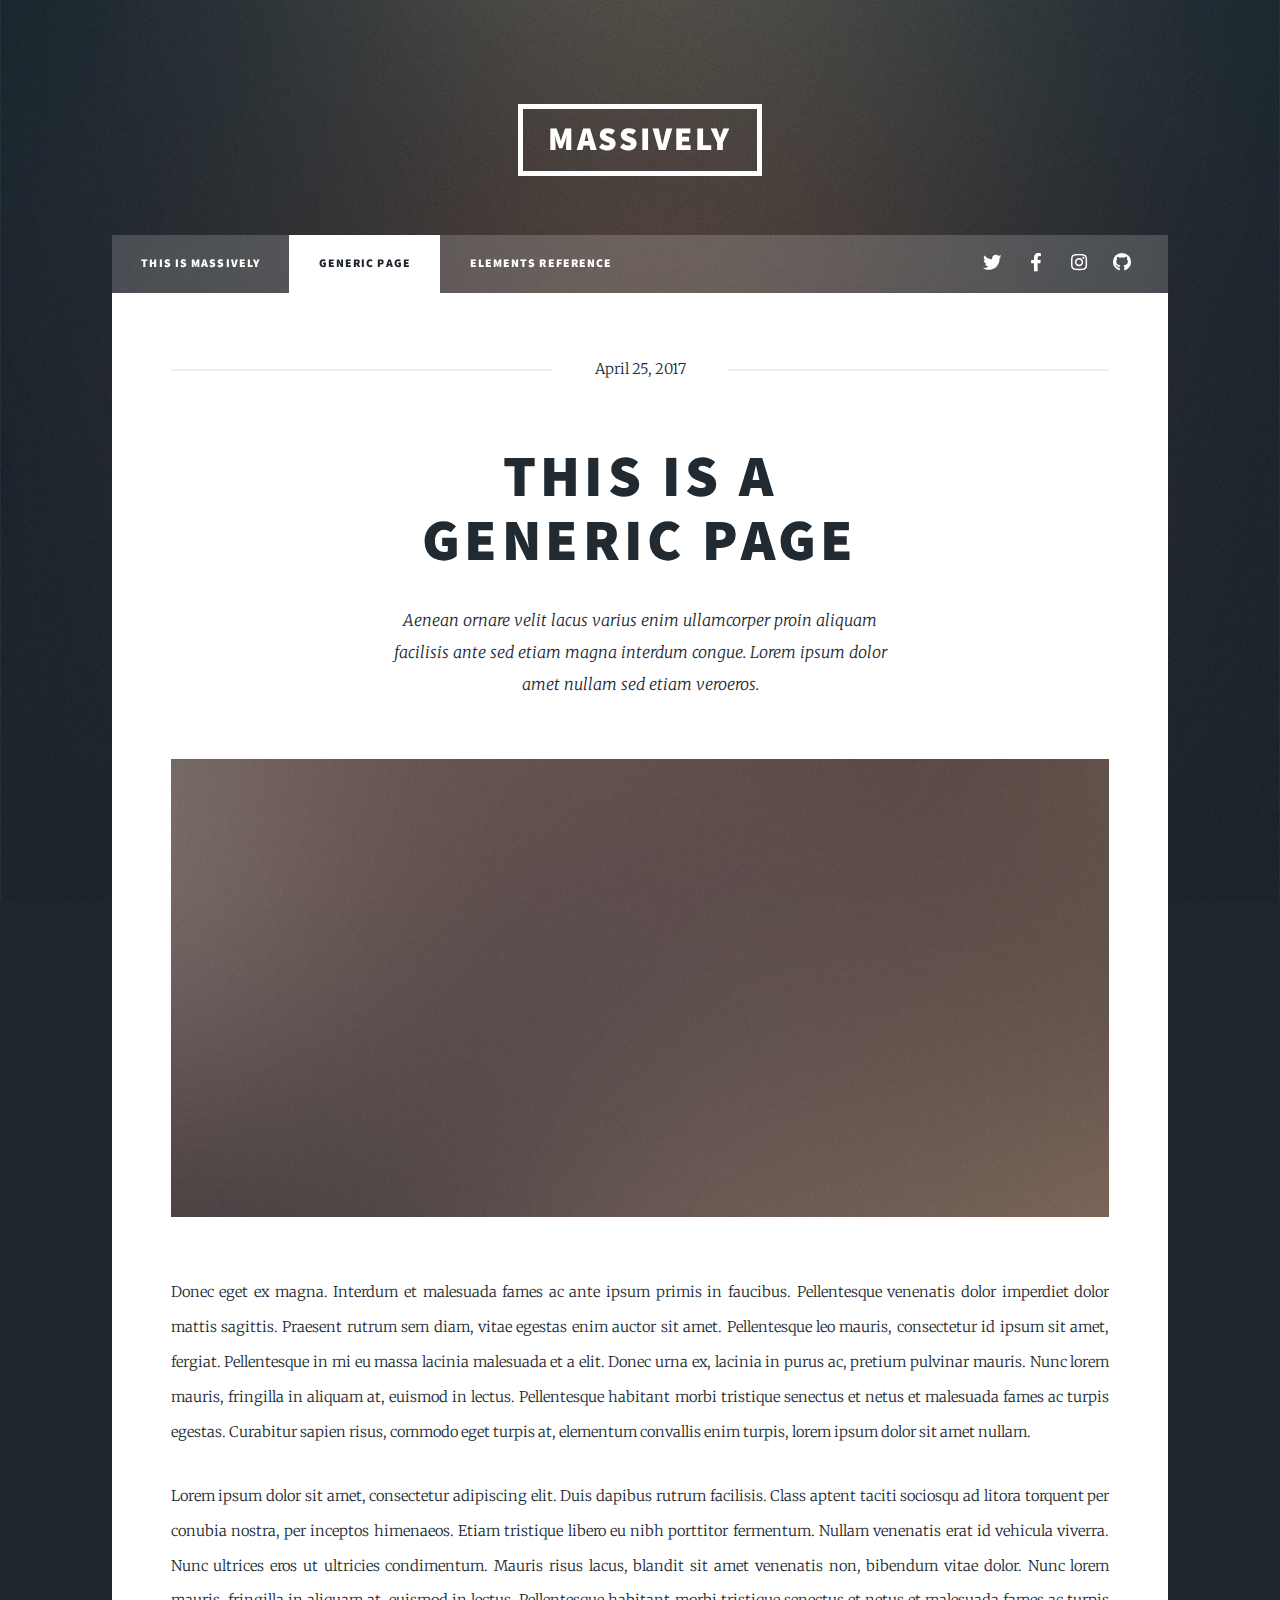
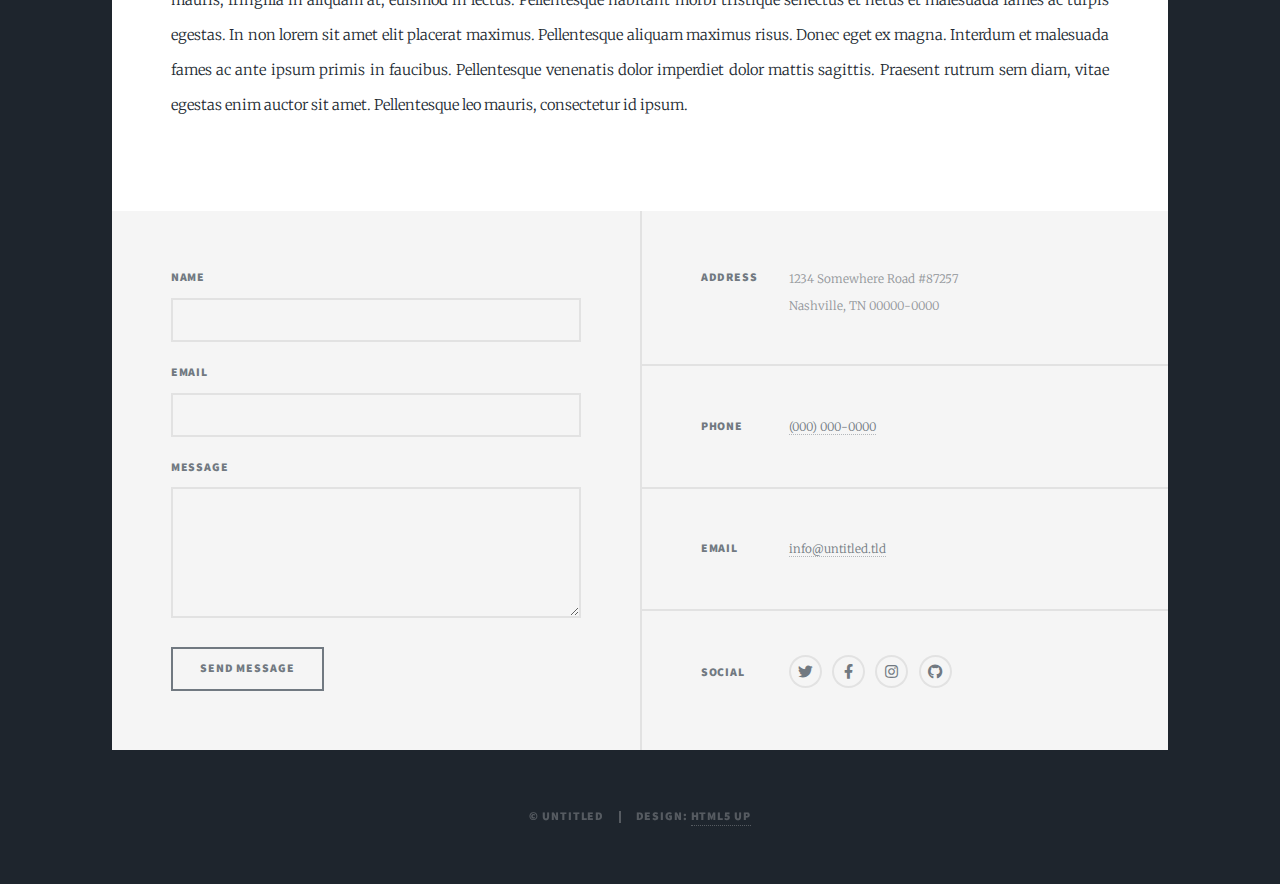
<file: generic.html>
<!DOCTYPE HTML>
<!--
	Massively by HTML5 UP
	html5up.net | @ajlkn
	Free for personal and commercial use under the CCA 3.0 license (html5up.net/license)
-->
<html>
	<head>
		<title>Generic Page - Massively by HTML5 UP</title>
		<meta charset="utf-8" />
		<meta name="viewport" content="width=device-width, initial-scale=1, user-scalable=no" />
		<link rel="stylesheet" href="assets/css/main.css" />
		<noscript><link rel="stylesheet" href="assets/css/noscript.css" /></noscript>
	</head>
	<body class="is-preload">

		<!-- Wrapper -->
			<div id="wrapper">

				<!-- Header -->
					<header id="header">
						<a href="index.html" class="logo">Massively</a>
					</header>

				<!-- Nav -->
					<nav id="nav">
						<ul class="links">
							<li><a href="index.html">This is Massively</a></li>
							<li class="active"><a href="generic.html">Generic Page</a></li>
							<li><a href="elements.html">Elements Reference</a></li>
						</ul>
						<ul class="icons">
							<li><a href="#" class="icon brands fa-twitter"><span class="label">Twitter</span></a></li>
							<li><a href="#" class="icon brands fa-facebook-f"><span class="label">Facebook</span></a></li>
							<li><a href="#" class="icon brands fa-instagram"><span class="label">Instagram</span></a></li>
							<li><a href="#" class="icon brands fa-github"><span class="label">GitHub</span></a></li>
						</ul>
					</nav>

				<!-- Main -->
					<div id="main">

						<!-- Post -->
							<section class="post">
								<header class="major">
									<span class="date">April 25, 2017</span>
									<h1>This is a<br />
									Generic Page</h1>
									<p>Aenean ornare velit lacus varius enim ullamcorper proin aliquam<br />
									facilisis ante sed etiam magna interdum congue. Lorem ipsum dolor<br />
									amet nullam sed etiam veroeros.</p>
								</header>
								<div class="image main"><img src="images/pic01.jpg" alt="" /></div>
								<p>Donec eget ex magna. Interdum et malesuada fames ac ante ipsum primis in faucibus. Pellentesque venenatis dolor imperdiet dolor mattis sagittis. Praesent rutrum sem diam, vitae egestas enim auctor sit amet. Pellentesque leo mauris, consectetur id ipsum sit amet, fergiat. Pellentesque in mi eu massa lacinia malesuada et a elit. Donec urna ex, lacinia in purus ac, pretium pulvinar mauris. Nunc lorem mauris, fringilla in aliquam at, euismod in lectus. Pellentesque habitant morbi tristique senectus et netus et malesuada fames ac turpis egestas. Curabitur sapien risus, commodo eget turpis at, elementum convallis enim turpis, lorem ipsum dolor sit amet nullam.</p>
								<p>Lorem ipsum dolor sit amet, consectetur adipiscing elit. Duis dapibus rutrum facilisis. Class aptent taciti sociosqu ad litora torquent per conubia nostra, per inceptos himenaeos. Etiam tristique libero eu nibh porttitor fermentum. Nullam venenatis erat id vehicula viverra. Nunc ultrices eros ut ultricies condimentum. Mauris risus lacus, blandit sit amet venenatis non, bibendum vitae dolor. Nunc lorem mauris, fringilla in aliquam at, euismod in lectus. Pellentesque habitant morbi tristique senectus et netus et malesuada fames ac turpis egestas. In non lorem sit amet elit placerat maximus. Pellentesque aliquam maximus risus. Donec eget ex magna. Interdum et malesuada fames ac ante ipsum primis in faucibus. Pellentesque venenatis dolor imperdiet dolor mattis sagittis. Praesent rutrum sem diam, vitae egestas enim auctor sit amet. Pellentesque leo mauris, consectetur id ipsum.</p>
							</section>

					</div>

				<!-- Footer -->
					<footer id="footer">
						<section>
							<form method="post" action="#">
								<div class="fields">
									<div class="field">
										<label for="name">Name</label>
										<input type="text" name="name" id="name" />
									</div>
									<div class="field">
										<label for="email">Email</label>
										<input type="text" name="email" id="email" />
									</div>
									<div class="field">
										<label for="message">Message</label>
										<textarea name="message" id="message" rows="3"></textarea>
									</div>
								</div>
								<ul class="actions">
									<li><input type="submit" value="Send Message" /></li>
								</ul>
							</form>
						</section>
						<section class="split contact">
							<section class="alt">
								<h3>Address</h3>
								<p>1234 Somewhere Road #87257<br />
								Nashville, TN 00000-0000</p>
							</section>
							<section>
								<h3>Phone</h3>
								<p><a href="#">(000) 000-0000</a></p>
							</section>
							<section>
								<h3>Email</h3>
								<p><a href="#">info@untitled.tld</a></p>
							</section>
							<section>
								<h3>Social</h3>
								<ul class="icons alt">
									<li><a href="#" class="icon brands alt fa-twitter"><span class="label">Twitter</span></a></li>
									<li><a href="#" class="icon brands alt fa-facebook-f"><span class="label">Facebook</span></a></li>
									<li><a href="#" class="icon brands alt fa-instagram"><span class="label">Instagram</span></a></li>
									<li><a href="#" class="icon brands alt fa-github"><span class="label">GitHub</span></a></li>
								</ul>
							</section>
						</section>
					</footer>

				<!-- Copyright -->
					<div id="copyright">
						<ul><li>&copy; Untitled</li><li>Design: <a href="https://html5up.net">HTML5 UP</a></li></ul>
					</div>

			</div>

		<!-- Scripts -->
			<script src="assets/js/jquery.min.js"></script>
			<script src="assets/js/jquery.scrollex.min.js"></script>
			<script src="assets/js/jquery.scrolly.min.js"></script>
			<script src="assets/js/browser.min.js"></script>
			<script src="assets/js/breakpoints.min.js"></script>
			<script src="assets/js/util.js"></script>
			<script src="assets/js/main.js"></script>

	</body>
</html>
</file>
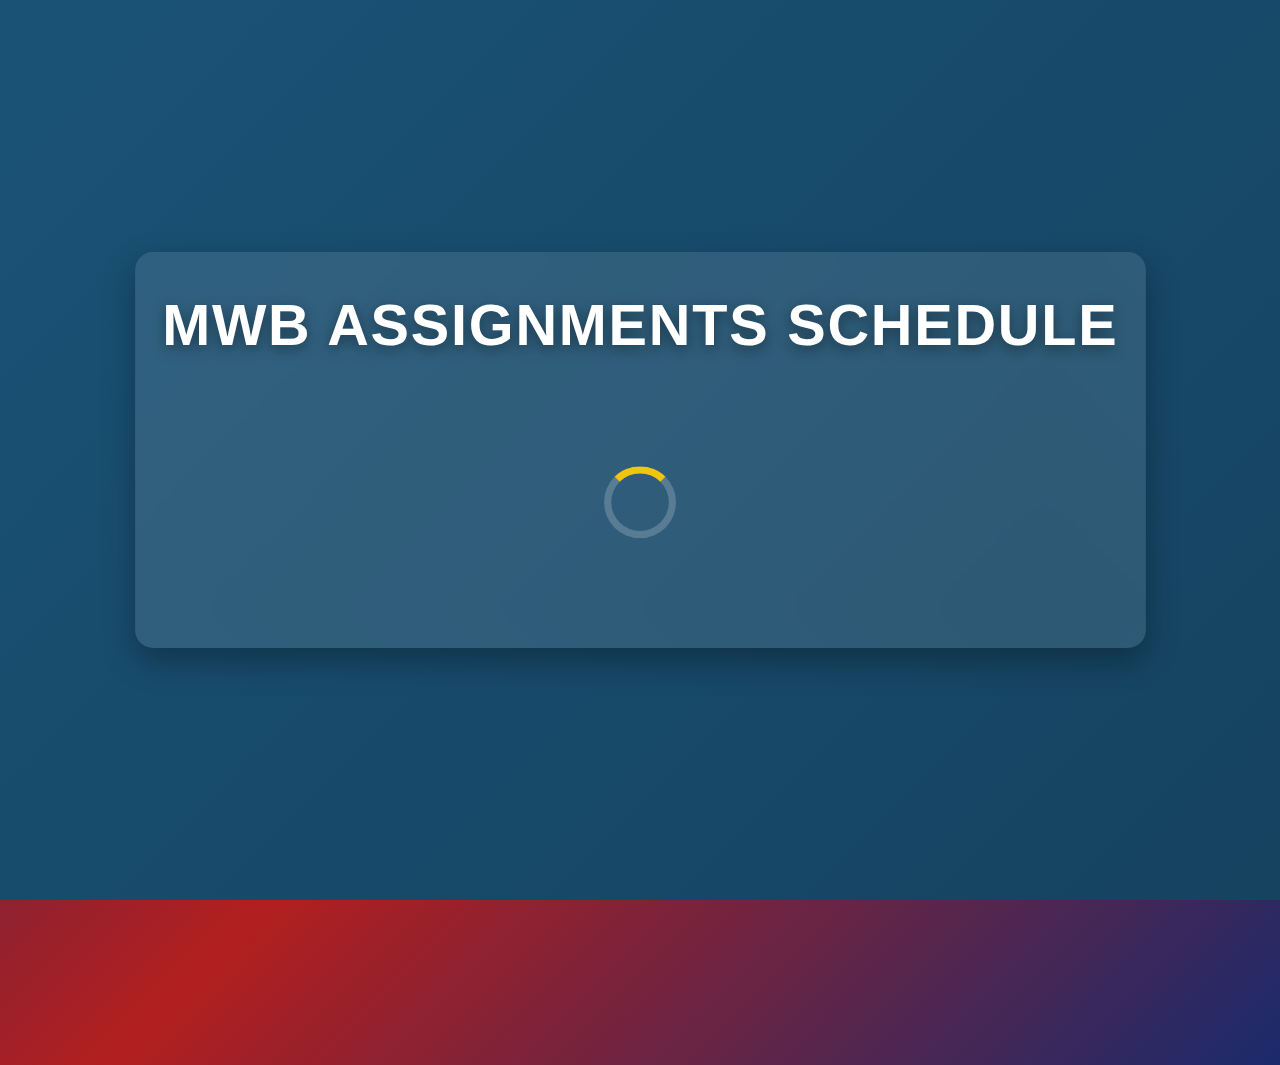
<file: previews0000/mwb-3.html>
<!DOCTYPE html>
<html lang="en">
<head>
    <meta charset="UTF-8">
    <meta name="viewport" content="width=device-width, initial-scale=1.0">
    <title>Advanced Duty Roster Scheduler</title>
    <link rel="stylesheet" href="https://cdnjs.cloudflare.com/ajax/libs/font-awesome/6.4.0/css/all.min.css">
    <style>
        :root {
            --primary-color: #2c3e50;
            --secondary-color: #3498db;
            --accent-color: #e74c3c;
            --success-color: #27ae60;
            --warning-color: #f39c12;
            --light-color: #ecf0f1;
            --dark-color: #34495e;
            --duplicate-color: #ff6b6b;
            --adjacent-color: #6bff6b;
            --stats-color: #8e44ad;
            --splash-color: #1a5276;
            --shadow: 0 4px 6px rgba(0, 0, 0, 0.1);
            --transition: all 0.3s ease;
        }
        
        * {
            margin: 0;
            padding: 0;
            box-sizing: border-box;
            font-family: 'Segoe UI', Tahoma, Geneva, Verdana, sans-serif;
        }
        
        body {
            background: linear-gradient(135deg, #1a2a6c, #b21f1f, #1a2a6c);
            color: #333;
            line-height: 1.6;
            padding: 20px;
            min-height: 100vh;
            overflow-x: hidden;
        }
        
        .container {
            max-width: 1400px;
            margin: 0 auto;
            background-color: rgba(255, 255, 255, 0.95);
            border-radius: 15px;
            box-shadow: 0 10px 30px rgba(0, 0, 0, 0.3);
            overflow: hidden;
            position: relative;
            opacity: 0;
            transform: translateY(20px);
            transition: all 0.8s ease;
        }
        
        .container.loaded {
            opacity: 1;
            transform: translateY(0);
        }
        
        /* Splash Screen */
        #splashScreen {
            position: fixed;
            top: 0;
            left: 0;
            width: 100%;
            height: 100%;
            background: linear-gradient(135deg, var(--splash-color), #154360);
            display: flex;
            flex-direction: column;
            justify-content: center;
            align-items: center;
            z-index: 3000;
            transition: opacity 0.8s ease, transform 0.8s ease;
        }
        
        .splash-content {
            text-align: center;
            padding: 30px;
            background: rgba(255, 255, 255, 0.1);
            border-radius: 20px;
            backdrop-filter: blur(10px);
            box-shadow: 0 15px 35px rgba(0, 0, 0, 0.3);
            max-width: 90%;
            transform: scale(0.9);
            animation: scaleIn 1.2s forwards;
        }
        
        @keyframes scaleIn {
            to {
                transform: scale(1);
            }
        }
        
        .splash-title {
            font-size: 4rem;
            font-weight: 800;
            color: white;
            margin-bottom: 20px;
            text-shadow: 0 5px 15px rgba(0, 0, 0, 0.4);
            letter-spacing: 2px;
            animation: fadeInUp 1s ease forwards;
        }
        
        .splash-subtitle {
            font-size: 1.8rem;
            color: #f1c40f;
            font-weight: 600;
            margin-bottom: 40px;
            text-shadow: 0 2px 4px rgba(0, 0, 0, 0.3);
            animation: fadeInUp 1.2s ease forwards;
            animation-delay: 0.2s;
            opacity: 0;
        }
        
        @keyframes fadeInUp {
            from {
                opacity: 0;
                transform: translateY(30px);
            }
            to {
                opacity: 1;
                transform: translateY(0);
            }
        }
        
        .splash-loader {
            width: 80px;
            height: 80px;
            border: 8px solid rgba(255, 255, 255, 0.2);
            border-radius: 50%;
            border-top: 8px solid #f1c40f;
            animation: spin 1.5s linear infinite;
            margin: 30px auto;
        }
        
        @keyframes spin {
            0% { transform: rotate(0deg); }
            100% { transform: rotate(360deg); }
        }
        
        .splash-note {
            color: #ecf0f1;
            font-size: 1.2rem;
            max-width: 600px;
            margin: 20px auto 0;
            animation: fadeInUp 1.4s ease forwards;
            animation-delay: 0.4s;
            opacity: 0;
        }
        
        /* Main App Styles */
        header {
            background: linear-gradient(to right, var(--primary-color), var(--dark-color));
            color: white;
            padding: 20px;
            position: relative;
            z-index: 10;
        }
        
        .app-title {
            display: flex;
            align-items: center;
            gap: 15px;
            margin-bottom: 10px;
        }
        
        h1 {
            font-size: 2.2rem;
            font-weight: 700;
            text-shadow: 0 2px 4px rgba(0, 0, 0, 0.3);
        }
        
        .month-indicator {
            font-size: 1.4rem;
            font-weight: 600;
            color: #f1c40f;
            background: rgba(0, 0, 0, 0.7);
            padding: 8px 20px;
            border-radius: 30px;
            display: inline-block;
            margin-top: 5px;
            box-shadow: 0 3px 6px rgba(0, 0, 0, 0.2);
        }
        
        .header-controls {
            display: flex;
            justify-content: space-between;
            flex-wrap: wrap;
            gap: 15px;
            margin-top: 20px;
            padding: 10px 0;
        }
        
        .btn-group {
            display: flex;
            gap: 10px;
            flex-wrap: wrap;
        }
        
        button {
            padding: 10px 20px;
            border: none;
            border-radius: 50px;
            background: var(--secondary-color);
            color: white;
            cursor: pointer;
            font-weight: 600;
            transition: var(--transition);
            display: flex;
            align-items: center;
            gap: 8px;
            box-shadow: var(--shadow);
        }
        
        button:hover {
            transform: translateY(-3px);
            box-shadow: 0 6px 12px rgba(0, 0, 0, 0.2);
        }
        
        button:active {
            transform: translateY(1px);
        }
        
        button.active {
            background: var(--accent-color);
        }
        
        button.print {
            background: var(--success-color);
        }
        
        button.edit {
            background: var(--warning-color);
        }
        
        button.reset {
            background: #9b59b6;
        }
        
        button.add {
            background: #27ae60;
        }
        
        button.delete {
            background: #e74c3c;
        }
        
        button.import {
            background: #8e44ad;
        }
        
        button.export {
            background: #16a085;
        }
        
        button.stats {
            background: var(--stats-color);
        }
        
        button.info {
            background: #f39c12;
        }
        
        .search-container {
            flex-grow: 1;
            max-width: 300px;
            position: relative;
        }
        
        input[type="text"] {
            width: 100%;
            padding: 12px 20px 12px 45px;
            border-radius: 50px;
            border: 2px solid var(--secondary-color);
            font-size: 1rem;
            box-shadow: var(--shadow);
            transition: var(--transition);
        }
        
        input[type="text"]:focus {
            border-color: var(--accent-color);
            outline: none;
            box-shadow: 0 0 0 3px rgba(231, 76, 60, 0.3);
        }
        
        .search-icon {
            position: absolute;
            left: 15px;
            top: 50%;
            transform: translateY(-50%);
            color: var(--secondary-color);
            font-size: 1.2rem;
        }
        
        .tabs-container {
            display: flex;
            flex-wrap: wrap;
            gap: 10px;
            padding: 15px 20px;
            background: #f8f9fa;
            border-bottom: 1px solid #ddd;
            overflow-x: auto;
            position: sticky;
            top: 0;
            z-index: 5;
        }
        
        .month-tab {
            padding: 8px 20px;
            background: #e9ecef;
            border-radius: 30px;
            cursor: pointer;
            transition: all 0.3s ease;
            display: flex;
            align-items: center;
            gap: 8px;
            border: 2px solid transparent;
            white-space: nowrap;
        }
        
        .month-tab.active {
            background: var(--secondary-color);
            color: white;
            border-color: var(--primary-color);
        }
        
        .month-tab:hover:not(.active) {
            background: #dee2e6;
        }
        
        .close-tab {
            background: rgba(0,0,0,0.2);
            border-radius: 50%;
            width: 20px;
            height: 20px;
            display: flex;
            align-items: center;
            justify-content: center;
            font-size: 12px;
        }
        
        .close-tab:hover {
            background: rgba(0,0,0,0.3);
        }
        
        .table-container {
            background-color: white;
            overflow-x: auto;
            padding: 20px;
            position: relative;
            max-height: 65vh;
            overflow-y: auto;
        }
        
        table {
            width: 100%;
            border-collapse: collapse;
            min-width: 1000px;
            box-shadow: 0 5px 15px rgba(0, 0, 0, 0.1);
        }
        
        th, td {
            padding: 15px;
            text-align: center;
            border: 1px solid #e0e0e0;
            transition: var(--transition);
        }
        
        th {
            background: linear-gradient(to bottom, var(--primary-color), var(--dark-color));
            color: white;
            font-weight: 600;
            position: sticky;
            top: 0;
            text-shadow: 0 1px 2px rgba(0, 0, 0, 0.4);
        }
        
        tr:nth-child(even) {
            background-color: #f8f9fa;
        }
        
        tr:hover {
            background-color: #f1f8ff;
        }
        
        .role-header {
            background: linear-gradient(to right, #3498db, #2980b9);
            color: white;
            font-weight: 600;
            text-align: left;
            position: sticky;
            left: 0;
            z-index: 2;
            width: 180px;
            min-width: 180px;
            max-width: 180px;
            cursor: pointer;
        }
        
        .role-header:hover {
            background: linear-gradient(to right, #2980b9, #2573a7);
        }
        
        .week-header {
            cursor: pointer;
        }
        
        .week-header:hover {
            background: linear-gradient(to bottom, #1a2a6c, #233d8d);
        }
        
        .current-week {
            background-color: #fffde7;
            box-shadow: inset 0 0 0 3px #ffd54f;
            position: relative;
        }
        
        .current-week::after {
            content: "Current";
            position: absolute;
            top: 5px;
            right: 5px;
            background-color: var(--accent-color);
            color: white;
            font-size: 0.7rem;
            padding: 3px 8px;
            border-radius: 3px;
            font-weight: bold;
        }
        
        .highlight {
            background-color: rgba(231, 76, 60, 0.2);
            font-weight: bold;
            border-radius: 4px;
            padding: 2px 4px;
        }
        
        .editable-cell {
            cursor: pointer;
            position: relative;
            transition: background-color 0.2s;
            min-width: 180px;
        }
        
        .editable-cell:hover {
            background-color: rgba(52, 152, 219, 0.1);
        }
        
        .editable-cell:focus {
            outline: 2px solid var(--secondary-color);
            background-color: white;
        }
        
        .copied-content {
            color: #e74c3c;
            font-weight: bold;
        }
        
        .duplicate-highlight {
            background-color: rgba(255, 107, 107, 0.3);
            box-shadow: inset 0 0 0 2px var(--duplicate-color);
        }
        
        .adjacent-highlight {
            background-color: rgba(107, 255, 107, 0.3);
            box-shadow: inset 0 0 0 2px var(--adjacent-color);
        }
        
        footer {
            text-align: center;
            padding: 25px;
            color: #7f8c8d;
            font-size: 0.9rem;
            background-color: #f8f9fa;
            border-top: 1px solid #eee;
        }
        
        .notification {
            position: fixed;
            top: 20px;
            right: 20px;
            padding: 15px 25px;
            border-radius: 8px;
            background-color: var(--success-color);
            color: white;
            font-weight: 600;
            box-shadow: 0 5px 15px rgba(0, 0, 0, 0.2);
            transform: translateX(200%);
            transition: transform 0.4s ease;
            z-index: 1000;
        }
        
        .notification.show {
            transform: translateX(0);
        }
        
        .legend {
            display: flex;
            flex-wrap: wrap;
            gap: 15px;
            margin-top: 15px;
            padding: 10px;
            background: #f8f9fa;
            border-radius: 8px;
        }
        
        .legend-item {
            display: flex;
            align-items: center;
            gap: 5px;
        }
        
        .legend-color {
            width: 20px;
            height: 20px;
            border-radius: 4px;
        }
        
        .legend-duplicate {
            background-color: rgba(255, 107, 107, 0.3);
            border: 1px solid var(--duplicate-color);
        }
        
        .legend-adjacent {
            background-color: rgba(107, 255, 107, 0.3);
            border: 1px solid var(--adjacent-color);
        }
        
        .legend-copied {
            color: #e74c3c;
            font-weight: bold;
        }
        
        /* Modal styles */
        .modal {
            display: none;
            position: fixed;
            top: 0;
            left: 0;
            width: 100%;
            height: 100%;
            background-color: rgba(0, 0, 0, 0.7);
            z-index: 2000;
            align-items: center;
            justify-content: center;
            overflow: auto;
        }
        
        .modal-content {
            background: white;
            border-radius: 10px;
            box-shadow: 0 10px 30px rgba(0, 0, 0, 0.3);
            width: 90%;
            max-width: 900px;
            max-height: 90vh;
            overflow-y: auto;
        }
        
        .modal-header {
            background: linear-gradient(to right, var(--primary-color), var(--dark-color));
            color: white;
            padding: 15px 20px;
            border-radius: 10px 10px 0 0;
            display: flex;
            justify-content: space-between;
            align-items: center;
        }
        
        .modal-header h2 {
            font-size: 1.4rem;
        }
        
        .close-modal {
            background: none;
            border: none;
            color: white;
            font-size: 1.5rem;
            cursor: pointer;
        }
        
        .modal-body {
            padding: 20px;
        }
        
        .form-group {
            margin-bottom: 15px;
        }
        
        .form-group label {
            display: block;
            margin-bottom: 8px;
            font-weight: 600;
            color: var(--dark-color);
        }
        
        .form-group input[type="text"] {
            width: 100%;
            padding: 10px 15px;
            border: 1px solid #ddd;
            border-radius: 5px;
            font-size: 1rem;
        }
        
        .form-group input[type="file"] {
            width: 100%;
            padding: 10px 0;
        }
        
        .table-selector {
            max-height: 300px;
            overflow-y: auto;
            border: 1px solid #ddd;
            border-radius: 5px;
            padding: 10px;
            margin-top: 10px;
        }
        
        .table-option {
            display: flex;
            align-items: center;
            padding: 8px;
            border-bottom: 1px solid #eee;
        }
        
        .table-option:last-child {
            border-bottom: none;
        }
        
        .table-option input {
            margin-right: 10px;
        }
        
        .modal-footer {
            padding: 15px 20px;
            background: #f8f9fa;
            border-radius: 0 0 10px 10px;
            display: flex;
            justify-content: flex-end;
            gap: 10px;
        }
        
        .modal-footer button {
            padding: 8px 20px;
        }
        
        /* Stats styles */
        .stats-grid {
            display: grid;
            grid-template-columns: 1fr 1fr;
            gap: 20px;
        }
        
        .stats-card {
            background: white;
            border-radius: 10px;
            box-shadow: var(--shadow);
            padding: 20px;
            border-left: 4px solid var(--stats-color);
        }
        
        .stats-card h3 {
            color: var(--stats-color);
            margin-bottom: 15px;
            display: flex;
            align-items: center;
            gap: 10px;
        }
        
        .stats-table {
            width: 100%;
            border-collapse: collapse;
            margin-top: 15px;
        }
        
        .stats-table th {
            background: var(--stats-color);
            color: white;
            text-align: left;
            padding: 10px 15px;
        }
        
        .stats-table td {
            padding: 10px 15px;
            border-bottom: 1px solid #eee;
            text-align: left;
        }
        
        .stats-table tr:nth-child(even) {
            background-color: #f9f9f9;
        }
        
        .stats-table tr:hover {
            background-color: #f1f1f1;
        }
        
        .stats-table .rank {
            font-weight: bold;
            color: var(--stats-color);
            text-align: center;
        }
        
        .stats-table .count {
            font-weight: bold;
            text-align: center;
        }
        
        .stats-table .role-count {
            font-size: 0.9rem;
            color: #666;
        }
        
        .role-breakdown {
            display: grid;
            grid-template-columns: repeat(auto-fill, minmax(200px, 1fr));
            gap: 15px;
            margin-top: 20px;
        }
        
        .role-card {
            background: #f8f9fa;
            border-radius: 8px;
            padding: 15px;
            box-shadow: 0 2px 5px rgba(0,0,0,0.05);
        }
        
        .role-card h4 {
            color: var(--dark-color);
            margin-bottom: 10px;
            padding-bottom: 5px;
            border-bottom: 2px solid var(--secondary-color);
        }
        
        .role-card ul {
            list-style: none;
            padding-left: 0;
        }
        
        .role-card li {
            padding: 5px 0;
            display: flex;
            justify-content: space-between;
            border-bottom: 1px dashed #ddd;
        }
        
        .role-card li:last-child {
            border-bottom: none;
        }
        
        .role-card .count {
            font-weight: bold;
            color: var(--stats-color);
        }
        
        /* Instructions Modal */
        #instructionsModal .modal-content {
            max-width: 800px;
        }
        
        .instructions {
            background: linear-gradient(to right, #e0f7fa, #bbdefb);
            padding: 20px;
            border-radius: 10px;
            margin: 20px 0;
            box-shadow: var(--shadow);
            border-left: 5px solid var(--secondary-color);
        }
        
        .instructions h3 {
            color: var(--primary-color);
            margin-bottom: 10px;
            display: flex;
            align-items: center;
            gap: 10px;
        }
        
        .instructions ul {
            padding-left: 20px;
        }
        
        .instructions li {
            margin-bottom: 8px;
            line-height: 1.5;
        }
        
        .instructions li i {
            color: var(--success-color);
            margin-right: 8px;
        }
        
        @media (max-width: 900px) {
            .header-controls {
                flex-direction: column;
            }
            
            .btn-group {
                width: 100%;
                justify-content: center;
            }
            
            .search-container {
                max-width: 100%;
            }
            
            h1 {
                font-size: 1.8rem;
            }
            
            .role-header {
                width: 150px;
                min-width: 150px;
                max-width: 150px;
            }
            
            .stats-grid {
                grid-template-columns: 1fr;
            }
            
            .splash-title {
                font-size: 3rem;
            }
            
            .splash-subtitle {
                font-size: 1.5rem;
            }
        }
        
        @media (max-width: 600px) {
            body {
                padding: 10px;
            }
            
            .btn-group button {
                flex: 1 0 40%;
            }
            
            button {
                font-size: 0.85rem;
                padding: 8px 15px;
            }
            
            .app-title {
                flex-direction: column;
                gap: 5px;
                text-align: center;
            }
            
            .role-header {
                width: 120px;
                min-width: 120px;
                max-width: 120px;
                font-size: 0.9rem;
                padding: 10px;
            }
            
            th, td {
                padding: 10px;
            }
            
            .splash-title {
                font-size: 2.2rem;
            }
            
            .splash-subtitle {
                font-size: 1.2rem;
            }
            
            .splash-loader {
                width: 60px;
                height: 60px;
            }
        }
        
        @media print {
            .header-controls, footer, .tabs-container, .legend {
                display: none;
            }
            
            .table-container {
                padding: 0;
                box-shadow: none;
            }
            
            table {
                min-width: auto;
            }
        }
    </style>
</head>
<body>
    <!-- Splash Screen -->
    <div id="splashScreen">
        <div class="splash-content">
            <h1 class="splash-title">MWB ASSIGNMENTS SCHEDULE</h1>
            <h2 class="splash-subtitle">designed by Bro Mike Appiah</h2>
            <div class="splash-loader"></div>
            <p class="splash-note">Advanced scheduling tool for managing meeting assignments and duties</p>
        </div>
    </div>
    
    <!-- Main App Container -->
    <div class="container">
        <header>
            <div class="app-title">
                <div>
                    <h1><i class="fas fa-calendar-alt"></i> Advanced Duty Roster Scheduler</h1>
                    <div class="month-indicator" id="monthIndicator">July 2025</div>
                </div>
            </div>
            
            <div class="header-controls">
                <div class="btn-group">
                    <button id="prevMonthBtn"><i class="fas fa-arrow-left"></i> Prev</button>
                    <button id="currentMonthBtn" class="active"><i class="fas fa-calendar-check"></i> Current</button>
                    <button id="nextMonthBtn">Next <i class="fas fa-arrow-right"></i></button>
                    <button id="printBtn" class="print"><i class="fas fa-print"></i> Print</button>
                    <button id="resetBtn" class="reset"><i class="fas fa-sync"></i> Reset</button>
                    <button id="addTableBtn" class="add"><i class="fas fa-plus"></i> Add Table</button>
                    <button id="exportBtn" class="export"><i class="fas fa-file-export"></i> Export</button>
                    <button id="importBtn" class="import"><i class="fas fa-file-import"></i> Import</button>
                    <button id="statsBtn" class="stats"><i class="fas fa-chart-bar"></i> Statistics</button>
                    <button id="infoBtn" class="info"><i class="fas fa-info-circle"></i> Help</button>
                </div>
                
                <div class="search-container">
                    <i class="fas fa-search search-icon"></i>
                    <input type="text" id="searchInput" placeholder="Search for names...">
                </div>
            </div>
        </header>
        
        <div class="tabs-container" id="tabsContainer">
            <!-- Month tabs will be generated here -->
        </div>
        
        <div class="table-container">
            <table id="rosterTable">
                <thead>
                    <tr>
                        <th>Role / Week</th>
                        <!-- Weeks will be populated by JavaScript -->
                    </tr>
                </thead>
                <tbody>
                    <!-- Roster data will be populated by JavaScript -->
                </tbody>
            </table>
        </div>
        
        <footer>
            <p>Advanced Duty Roster Scheduler | CRUD Operations with LocalStorage | Created with HTML, CSS & JavaScript</p>
        </footer>
    </div>
    
    <div class="notification" id="notification">Changes saved successfully!</div>

    <!-- Add Table Modal -->
    <div class="modal" id="addTableModal">
        <div class="modal-content">
            <div class="modal-header">
                <h2><i class="fas fa-plus"></i> Create New Table</h2>
                <button class="close-modal">&times;</button>
            </div>
            <div class="modal-body">
                <div class="form-group">
                    <label for="newTableName">Table Name:</label>
                    <input type="text" id="newTableName" placeholder="Enter table name (e.g., September 2025)">
                </div>
                <div class="form-group">
                    <label>Copy from existing table:</label>
                    <div class="table-selector" id="tableSelector">
                        <!-- Table options will be populated here -->
                    </div>
                </div>
            </div>
            <div class="modal-footer">
                <button id="cancelAddTableBtn">Cancel</button>
                <button id="confirmAddTableBtn" class="add">Create Table</button>
            </div>
        </div>
    </div>
    
    <!-- Import Modal -->
    <div class="modal" id="importModal">
        <div class="modal-content">
            <div class="modal-header">
                <h2><i class="fas fa-file-import"></i> Import Data</h2>
                <button class="close-modal">&times;</button>
            </div>
            <div class="modal-body">
                <div class="form-group">
                    <label for="importFile">Select JSON file to import:</label>
                    <input type="file" id="importFile" accept=".json">
                </div>
                <p><strong>Note:</strong> Importing will replace all existing data with the imported content.</p>
            </div>
            <div class="modal-footer">
                <button id="cancelImportBtn">Cancel</button>
                <button id="confirmImportBtn" class="import">Import Data</button>
            </div>
        </div>
    </div>
    
    <!-- Statistics Modal -->
    <div class="modal" id="statsModal">
        <div class="modal-content">
            <div class="modal-header">
                <h2><i class="fas fa-chart-bar"></i> Assignment Statistics</h2>
                <button class="close-modal">&times;</button>
            </div>
            <div class="modal-body">
                <div class="stats-grid">
                    <div class="stats-card">
                        <h3><i class="fas fa-users"></i> Top Assignees</h3>
                        <table class="stats-table" id="topAssigneesTable">
                            <thead>
                                <tr>
                                    <th>#</th>
                                    <th>Name</th>
                                    <th>Total</th>
                                </tr>
                            </thead>
                            <tbody>
                                <!-- Top assignees will be populated here -->
                            </tbody>
                        </table>
                    </div>
                    
                    <div class="stats-card">
                        <h3><i class="fas fa-tasks"></i> Role Distribution</h3>
                        <div id="roleBreakdown">
                            <!-- Role breakdown will be populated here -->
                        </div>
                    </div>
                </div>
                
                <div class="stats-card" style="margin-top: 20px;">
                    <h3><i class="fas fa-user-tag"></i> Detailed Assignment Stats</h3>
                    <table class="stats-table" id="detailedStatsTable">
                        <thead>
                            <tr>
                                <th>Name</th>
                                <th>Total</th>
                                <th>Role Breakdown</th>
                            </tr>
                        </thead>
                        <tbody>
                            <!-- Detailed stats will be populated here -->
                        </tbody>
                    </table>
                </div>
            </div>
            <div class="modal-footer">
                <button id="closeStatsBtn">Close</button>
            </div>
        </div>
    </div>
    
    <!-- Instructions Modal -->
    <div class="modal" id="instructionsModal">
        <div class="modal-content">
            <div class="modal-header">
                <h2><i class="fas fa-info-circle"></i> How to use this scheduler</h2>
                <button class="close-modal">&times;</button>
            </div>
            <div class="modal-body">
                <div class="instructions">
                    <h3><i class="fas fa-info-circle"></i> How to use this scheduler</h3>
                    <ul>
                        <li><i class="fas fa-mouse-pointer"></i> Click on any assignment cell to edit names</li>
                        <li><i class="fas fa-heading"></i> Click on role names or week headers to edit them</li>
                        <li><i class="fas fa-save"></i> Changes are automatically saved to your browser</li>
                        <li><i class="fas fa-search"></i> Use search to highlight names across the schedule</li>
                        <li><i class="fas fa-plus"></i> Add new tables for additional months</li>
                        <li><i class="fas fa-copy"></i> Populate new tables from existing ones</li>
                        <li><i class="fas fa-trash"></i> Delete unnecessary tables</li>
                        <li><i class="fas fa-file-export"></i> Export/Import data to share across devices</li>
                        <li><i class="fas fa-chart-bar"></i> View detailed statistics for duty assignments</li>
                    </ul>
                    
                    <div class="legend">
                        <div class="legend-item">
                            <div class="legend-color legend-duplicate"></div>
                            <span>Duplicate names in same week</span>
                        </div>
                        <div class="legend-item">
                            <div class="legend-color legend-adjacent"></div>
                            <span>Same name in adjacent weeks</span>
                        </div>
                        <div class="legend-item">
                            <span class="legend-copied">Red text</span>
                            <span>Copied from another table</span>
                        </div>
                    </div>
                </div>
            </div>
            <div class="modal-footer">
                <button id="closeInstructionsBtn">Close</button>
            </div>
        </div>
    </div>

    <script>
        // Sample data structure
        const defaultData = {
            july: {
                id: 'july',
                name: "July 2025",
                weeks: [
                    { range: "July 7 - 13", isCurrent: false },
                    { range: "July 14 - 20", isCurrent: false },
                    { range: "July 21 - 27", isCurrent: true },
                    { range: "July 28", isCurrent: false }
                ],
                roles: {
                    "Chairman": ["Derrick Yankson", "Anthony Entsie", "Isaac Newton", "Collins Yeboah"],
                    "Opening Prayer": ["Emmanuel Entsie", "Shadrach Asare", "Isaac Arhin", "Hilkiah Kwakye"],
                    "1": ["Emmanuel Asante", "Daniel Boakye", "Obed Gyamfi", "Alexander Bawuah"],
                    "2": ["Hilkiah Entsie", "Samuel Onwona", "Isaac Ampomah", "Ephraim Sam"],
                    "3": ["Michael Obeng", "Stanley Yamekpe", "John Essel", "Frank Essah"],
                    "4": ["Christiana Amponsah & Margaret Entsie", "Barbara Asamoah & Lois Fosu", "Dorah Asare & Victoria Yeboah", "Lilian Ankomah & Rosina Yankson"],
                    "5": ["Rebecca Agbenyo & Mercy Entsie", "Selina Gyamfi & Barbara Amponsah", "Nhyira Appiah & Jemimah Miezah", "Dzifa Alonya & Vivian Arhin"],
                    "6": ["Nacy Baidoo & Tracy Yeboah", "Paul Asiedu", "Reuben Sowolo & Francis Entsie", "Lois Sowolo & Alimatu Sadia"],
                    "7": ["Abel Eshun", "Alexander Bawuah", "Gideon Miezah", "Isaac Arhin"],
                    "8": ["Michael Appiah", "Wonder Sowolo", "Ahiade", "Wonder Sowolo"],
                    "9": ["", "", "Derrick Yankson", "Arhin Kingsley"],
                    "Closing Prayer": ["Dickson Onwona", "Isaac Ampomah", "Newton Sam", "Daniel Boakye"]
                },
                copiedFrom: null
            },
            august: {
                id: 'august',
                name: "August 2025",
                weeks: [
                    { range: "August 4 - 10", isCurrent: false },
                    { range: "August 11 - 17", isCurrent: false },
                    { range: "August 18 - 24", isCurrent: false },
                    { range: "August 25 - 31", isCurrent: false }
                ],
                roles: {
                    "Chairman": ["Dickson Onwona", "Wonder Sowolo", "Archibald Entsie", "Kingsley Arhin"],
                    "Opening Prayer": ["Ephraim Sam", "Kingsley Arhin", "Derrick Yankson", "Emmanuel Asante"],
                    "1": ["Hilkiah kwakye", "Samuel Onwona", "Michael Appiah", "Isaac Ampomah"],
                    "2": ["Obed Gyamfi", "Shadrach Asare", "Emmanuel Asante", "Gideon Miezah"],
                    "3": ["Stephen Essilfie", "Samuel Larbi", "Sadick Mohammed", "Ebenezer Normanyo"],
                    "4": ["Mawusi Appiah & Naomi Entsie", "Claudia Sam & Owusuwaa Appiah", "Joana Enstie & Gloria Adobea", "Mary Entsie & Adwoa Onwona"],
                    "5": ["Joana Ekwama & Adwoa Eshun", "Augusta Appiah & Mary Entsie", "Juliana Entsie & Adelaide Allotey", "Mercy Entsie & Cynthia Sam"],
                    "6": ["Shadrach Asare", "Foster Entsie & Ebenezer Normanyo", "Emmanuel Entsie", "Hannah & Claudia Polley"],
                    "7": ["Ahiade", "Ephraim Sam", "Obed Gyamfi", "Abigail Asieduwaa & Elizabeth Yeboah"],
                    "8": ["Archibald Enstie", "Anthony Entsie", "Collins Yeboah", "Daniel Boakye"],
                    "9": ["", "", "", "Ebel Eshun"],
                    "10": ["", "", "", "Dickson Onwona"],
                    "Closing Prayer": ["Reuben Sowolo", "Collins Yeboah", "Samuel Onwona", "Isaac Arhin"]
                },
                copiedFrom: null
            }
        };

        // Initialize app state
        let allMonthsData = {};
        let currentMonthId = 'july';
        let highlightedNames = new Set();
        
        // DOM Elements
        const tableBody = document.querySelector('#rosterTable tbody');
        const tableHead = document.querySelector('#rosterTable thead tr');
        const monthIndicator = document.getElementById('monthIndicator');
        const searchInput = document.getElementById('searchInput');
        const notification = document.getElementById('notification');
        const tabsContainer = document.getElementById('tabsContainer');
        const splashScreen = document.getElementById('splashScreen');
        const container = document.querySelector('.container');
        
        // Modal elements
        const addTableModal = document.getElementById('addTableModal');
        const importModal = document.getElementById('importModal');
        const statsModal = document.getElementById('statsModal');
        const instructionsModal = document.getElementById('instructionsModal');
        const newTableNameInput = document.getElementById('newTableName');
        const tableSelector = document.getElementById('tableSelector');
        const importFileInput = document.getElementById('importFile');
        const topAssigneesTable = document.getElementById('topAssigneesTable').querySelector('tbody');
        const detailedStatsTable = document.getElementById('detailedStatsTable').querySelector('tbody');
        const roleBreakdown = document.getElementById('roleBreakdown');
        
        // Initialize the app
        function initApp() {
            // Hide splash screen and show app after delay
            setTimeout(() => {
                splashScreen.style.opacity = '0';
                splashScreen.style.transform = 'scale(1.2)';
                setTimeout(() => {
                    splashScreen.style.display = 'none';
                    container.classList.add('loaded');
                }, 800);
            }, 3000);
            
            loadFromLocalStorage();
            renderTabs();
            renderTable();
            setupEventListeners();
        }
        
        // Load data from localStorage or use default
        function loadFromLocalStorage() {
            const savedData = localStorage.getItem('mwbRosterData');
            if (savedData) {
                try {
                    allMonthsData = JSON.parse(savedData);
                    // Ensure at least one month exists
                    if (Object.keys(allMonthsData).length === 0) {
                        allMonthsData = JSON.parse(JSON.stringify(defaultData));
                    }
                } catch (e) {
                    console.error("Error parsing saved data, using default", e);
                    allMonthsData = JSON.parse(JSON.stringify(defaultData));
                }
            } else {
                allMonthsData = JSON.parse(JSON.stringify(defaultData));
            }
            
            // Set current month to first if not set
            if (!allMonthsData[currentMonthId]) {
                currentMonthId = Object.keys(allMonthsData)[0];
            }
        }
        
        // Save data to localStorage
        function saveToLocalStorage() {
            localStorage.setItem('mwbRosterData', JSON.stringify(allMonthsData));
            showNotification('Changes saved successfully!');
        }
        
        // Show notification
        function showNotification(message) {
            notification.textContent = message;
            notification.classList.add('show');
            setTimeout(() => {
                notification.classList.remove('show');
            }, 3000);
        }
        
        // Render the month tabs
        function renderTabs() {
            tabsContainer.innerHTML = '';
            
            Object.keys(allMonthsData).forEach(monthId => {
                const month = allMonthsData[monthId];
                const tab = document.createElement('div');
                tab.className = `month-tab ${monthId === currentMonthId ? 'active' : ''}`;
                tab.dataset.monthId = monthId;
                tab.innerHTML = `
                    ${month.name}
                    <div class="close-tab" data-month-id="${monthId}">×</div>
                `;
                tabsContainer.appendChild(tab);
            });
            
            // Add event listeners to tabs
            document.querySelectorAll('.month-tab').forEach(tab => {
                tab.addEventListener('click', function(e) {
                    if (!e.target.classList.contains('close-tab')) {
                        currentMonthId = this.dataset.monthId;
                        renderTabs();
                        renderTable();
                    }
                });
            });
            
            // Add event listeners to close buttons
            document.querySelectorAll('.close-tab').forEach(btn => {
                btn.addEventListener('click', function(e) {
                    e.stopPropagation();
                    const monthId = this.dataset.monthId;
                    deleteTable(monthId);
                });
            });
        }
        
        // Delete a table
        function deleteTable(monthId) {
            if (Object.keys(allMonthsData).length <= 1) {
                showNotification('You need at least one table!');
                return;
            }
            
            if (confirm(`Are you sure you want to delete the "${allMonthsData[monthId].name}" table?`)) {
                delete allMonthsData[monthId];
                
                // Set current month to another one
                currentMonthId = Object.keys(allMonthsData)[0];
                
                saveToLocalStorage();
                renderTabs();
                renderTable();
                showNotification('Table deleted successfully!');
            }
        }
        
        // Open Add Table modal
        function openAddTableModal() {
            // Populate table selector
            tableSelector.innerHTML = '';
            
            // Add "Empty Table" option
            const emptyOption = document.createElement('div');
            emptyOption.className = 'table-option';
            emptyOption.innerHTML = `
                <input type="radio" name="sourceTable" id="emptyTable" value="" checked>
                <label for="emptyTable">Create Empty Table</label>
            `;
            tableSelector.appendChild(emptyOption);
            
            // Add existing tables as options
            Object.keys(allMonthsData).forEach(monthId => {
                const month = allMonthsData[monthId];
                const option = document.createElement('div');
                option.className = 'table-option';
                option.innerHTML = `
                    <input type="radio" name="sourceTable" id="${monthId}" value="${monthId}">
                    <label for="${monthId}">${month.name}</label>
                `;
                tableSelector.appendChild(option);
            });
            
            // Reset input
            newTableNameInput.value = '';
            
            // Show modal
            addTableModal.style.display = 'flex';
        }
        
        // Create new table from modal
        function createNewTable() {
            const tableName = newTableNameInput.value.trim();
            if (!tableName) {
                showNotification('Please enter a table name');
                return;
            }
            
            const sourceTableRadio = document.querySelector('input[name="sourceTable"]:checked');
            const sourceMonthId = sourceTableRadio.value;
            
            const monthId = 'month_' + Date.now();
            let weeks = [];
            let roles = {};
            let copiedFrom = null;
            
            if (sourceMonthId && allMonthsData[sourceMonthId]) {
                // Copy structure and content
                const source = allMonthsData[sourceMonthId];
                weeks = JSON.parse(JSON.stringify(source.weeks));
                roles = JSON.parse(JSON.stringify(source.roles));
                copiedFrom = sourceMonthId;
            } else {
                // Create consistent structure based on current month
                const currentMonth = allMonthsData[currentMonthId];
                weeks = JSON.parse(JSON.stringify(currentMonth.weeks));
                roles = {};
                
                // Clear week indicators for new month
                weeks.forEach(week => week.isCurrent = false);
                
                // Create empty assignments matching current table structure
                for (const role in currentMonth.roles) {
                    roles[role] = Array(weeks.length).fill("");
                }
            }
            
            allMonthsData[monthId] = {
                id: monthId,
                name: tableName,
                weeks: weeks,
                roles: roles,
                copiedFrom: copiedFrom
            };
            
            currentMonthId = monthId;
            
            saveToLocalStorage();
            renderTabs();
            renderTable();
            showNotification('Table added successfully!');
            
            // Close modal
            addTableModal.style.display = 'none';
        }
        
        // Export data as JSON file
        function exportData() {
            const dataStr = JSON.stringify(allMonthsData, null, 2);
            const dataUri = 'data:application/json;charset=utf-8,'+ encodeURIComponent(dataStr);
            
            const exportFileDefaultName = 'duty-roster-data.json';
            
            const linkElement = document.createElement('a');
            linkElement.setAttribute('href', dataUri);
            linkElement.setAttribute('download', exportFileDefaultName);
            document.body.appendChild(linkElement);
            
            linkElement.click();
            document.body.removeChild(linkElement);
            
            showNotification('Data exported successfully!');
        }
        
        // Import data from JSON file
        function importData() {
            const file = importFileInput.files[0];
            if (!file) {
                showNotification('Please select a file to import');
                return;
            }
            
            const reader = new FileReader();
            reader.onload = function(e) {
                try {
                    const importedData = JSON.parse(e.target.result);
                    
                    // Validate imported data structure
                    if (typeof importedData !== 'object' || Object.keys(importedData).length === 0) {
                        showNotification('Invalid data format');
                        return;
                    }
                    
                    // Replace existing data
                    allMonthsData = importedData;
                    
                    // Set current month to first
                    currentMonthId = Object.keys(allMonthsData)[0];
                    
                    saveToLocalStorage();
                    renderTabs();
                    renderTable();
                    showNotification('Data imported successfully!');
                    
                    // Close modal
                    importModal.style.display = 'none';
                    importFileInput.value = '';
                } catch (e) {
                    console.error('Error parsing JSON file', e);
                    showNotification('Error parsing JSON file');
                }
            };
            reader.readAsText(file);
        }
        
        // Render the table
        function renderTable() {
            const currentMonthData = allMonthsData[currentMonthId];
            
            // Clear existing table
            tableHead.innerHTML = '<th>Role / Week</th>';
            tableBody.innerHTML = '';
            
            // Set month indicator
            monthIndicator.textContent = currentMonthData.name;
            
            // Create week headers
            currentMonthData.weeks.forEach((week, weekIndex) => {
                const th = document.createElement('th');
                th.textContent = week.range;
                th.classList.add('week-header');
                th.dataset.weekIndex = weekIndex;
                th.setAttribute('contenteditable', 'true');
                if (week.isCurrent) {
                    th.classList.add('current-week');
                }
                tableHead.appendChild(th);
            });
            
            // Create rows for each role
            for (const [roleName, assignments] of Object.entries(currentMonthData.roles)) {
                const row = document.createElement('tr');
                
                // Role header cell
                const roleCell = document.createElement('td');
                roleCell.textContent = roleName;
                roleCell.classList.add('role-header');
                roleCell.dataset.role = roleName;
                roleCell.setAttribute('contenteditable', 'true');
                row.appendChild(roleCell);
                
                // Assignment cells
                assignments.forEach((assignment, weekIndex) => {
                    const cell = document.createElement('td');
                    cell.classList.add('editable-cell');
                    cell.setAttribute('contenteditable', 'true');
                    cell.setAttribute('data-role', roleName);
                    cell.setAttribute('data-week', weekIndex);
                    
                    // Format content for display
                    if (assignment) {
                        cell.innerHTML = assignment.split(' & ').map(name => {
                            const isHighlighted = highlightedNames.has(name.trim());
                            const displayName = isHighlighted ? `<span class="highlight">${name}</span>` : name;
                            
                            // Mark copied content in red
                            if (currentMonthData.copiedFrom && assignment.trim()) {
                                return `<span class="copied-content">${displayName}</span>`;
                            }
                            return displayName;
                        }).join(' & ');
                    }
                    
                    if (currentMonthData.weeks[weekIndex].isCurrent) {
                        cell.classList.add('current-week');
                    }
                    
                    row.appendChild(cell);
                });
                
                tableBody.appendChild(row);
            }
            
            // Add event listeners to editable cells
            document.querySelectorAll('.editable-cell').forEach(cell => {
                cell.addEventListener('blur', handleCellEdit);
                cell.addEventListener('keydown', function(e) {
                    if (e.key === 'Enter') {
                        e.preventDefault();
                        this.blur();
                    }
                });
            });
            
            // Add event listeners to role headers
            document.querySelectorAll('.role-header').forEach(header => {
                header.addEventListener('blur', handleRoleEdit);
                header.addEventListener('keydown', function(e) {
                    if (e.key === 'Enter') {
                        e.preventDefault();
                        this.blur();
                    }
                });
            });
            
            // Add event listeners to week headers
            document.querySelectorAll('.week-header').forEach(header => {
                header.addEventListener('blur', handleWeekEdit);
                header.addEventListener('keydown', function(e) {
                    if (e.key === 'Enter') {
                        e.preventDefault();
                        this.blur();
                    }
                });
            });
            
            // Apply highlighting rules
            applyHighlightingRules();
        }
        
        // Handle role edits
        function handleRoleEdit(e) {
            const cell = e.target;
            const oldRoleName = cell.dataset.role;
            const newRoleName = cell.textContent.trim();
            
            if (!newRoleName || newRoleName === oldRoleName) {
                cell.textContent = oldRoleName;
                return;
            }
            
            const currentMonthData = allMonthsData[currentMonthId];
            
            // Update role name in data structure
            const assignments = currentMonthData.roles[oldRoleName];
            delete currentMonthData.roles[oldRoleName];
            currentMonthData.roles[newRoleName] = assignments;
            
            // Update dataset
            cell.dataset.role = newRoleName;
            
            // Update all assignment cells with new role name
            document.querySelectorAll(`[data-role="${oldRoleName}"]`).forEach(cell => {
                cell.setAttribute('data-role', newRoleName);
            });
            
            saveToLocalStorage();
            showNotification('Role name updated successfully!');
        }
        
        // Handle week edits
        function handleWeekEdit(e) {
            const cell = e.target;
            const weekIndex = parseInt(cell.dataset.weekIndex);
            const newRange = cell.textContent.trim();
            
            if (!newRange) {
                // Revert to original value
                cell.textContent = allMonthsData[currentMonthId].weeks[weekIndex].range;
                return;
            }
            
            // Update week range in data structure
            allMonthsData[currentMonthId].weeks[weekIndex].range = newRange;
            
            saveToLocalStorage();
            showNotification('Week range updated successfully!');
        }
        
        // Apply highlighting rules
        function applyHighlightingRules() {
            const currentMonthData = allMonthsData[currentMonthId];
            const roles = currentMonthData.roles;
            
            // Reset previous highlighting
            document.querySelectorAll('.duplicate-highlight, .adjacent-highlight').forEach(el => {
                el.classList.remove('duplicate-highlight', 'adjacent-highlight');
            });
            
            // Highlight duplicates in the same column
            for (const weekIndex in currentMonthData.weeks) {
                const nameCounts = {};
                
                // Count name occurrences in this week
                for (const roleName in roles) {
                    const assignment = roles[roleName][weekIndex];
                    if (assignment) {
                        const names = assignment.split(' & ').map(name => name.trim());
                        names.forEach(name => {
                            if (name) {
                                nameCounts[name] = (nameCounts[name] || 0) + 1;
                            }
                        });
                    }
                }
                
                // Highlight duplicates
                for (const roleName in roles) {
                    const assignment = roles[roleName][weekIndex];
                    if (assignment) {
                        const names = assignment.split(' & ').map(name => name.trim());
                        const hasDuplicate = names.some(name => name && nameCounts[name] > 1);
                        
                        if (hasDuplicate) {
                            const cell = document.querySelector(`td[data-role="${roleName}"][data-week="${weekIndex}"]`);
                            if (cell) cell.classList.add('duplicate-highlight');
                        }
                    }
                }
            }
            
            // Highlight names that appear in adjacent columns
            for (const roleName in roles) {
                for (let weekIndex = 0; weekIndex < currentMonthData.weeks.length; weekIndex++) {
                    const currentAssignment = roles[roleName][weekIndex];
                    if (!currentAssignment) continue;
                    
                    const currentNames = new Set(currentAssignment.split(' & ').map(name => name.trim()));
                    
                    // Check previous week
                    if (weekIndex > 0) {
                        const prevAssignment = roles[roleName][weekIndex - 1];
                        if (prevAssignment) {
                            const prevNames = new Set(prevAssignment.split(' & ').map(name => name.trim()));
                            const hasMatch = [...currentNames].some(name => name && prevNames.has(name));
                            
                            if (hasMatch) {
                                const currentCell = document.querySelector(`td[data-role="${roleName}"][data-week="${weekIndex}"]`);
                                const prevCell = document.querySelector(`td[data-role="${roleName}"][data-week="${weekIndex - 1}"]`);
                                if (currentCell) currentCell.classList.add('adjacent-highlight');
                                if (prevCell) prevCell.classList.add('adjacent-highlight');
                            }
                        }
                    }
                    
                    // Check next week
                    if (weekIndex < currentMonthData.weeks.length - 1) {
                        const nextAssignment = roles[roleName][weekIndex + 1];
                        if (nextAssignment) {
                            const nextNames = new Set(nextAssignment.split(' & ').map(name => name.trim()));
                            const hasMatch = [...currentNames].some(name => name && nextNames.has(name));
                            
                            if (hasMatch) {
                                const currentCell = document.querySelector(`td[data-role="${roleName}"][data-week="${weekIndex}"]`);
                                const nextCell = document.querySelector(`td[data-role="${roleName}"][data-week="${weekIndex + 1}"]`);
                                if (currentCell) currentCell.classList.add('adjacent-highlight');
                                if (nextCell) nextCell.classList.add('adjacent-highlight');
                            }
                        }
                    }
                }
            }
        }
        
        // Handle cell edits
        function handleCellEdit(e) {
            const cell = e.target;
            const role = cell.getAttribute('data-role');
            const weekIndex = parseInt(cell.getAttribute('data-week'));
            
            // Update data
            allMonthsData[currentMonthId].roles[role][weekIndex] = cell.textContent;
            
            // Remove copied status for edited cell
            if (allMonthsData[currentMonthId].copiedFrom) {
                // Remove copied styling from this cell
                const spans = cell.querySelectorAll('span.copied-content');
                if (spans.length > 0) {
                    spans.forEach(span => {
                        span.outerHTML = span.innerHTML;
                    });
                }
            }
            
            // Save changes
            saveToLocalStorage();
            
            // Reapply highlighting rules
            applyHighlightingRules();
        }
        
        // Handle search functionality
        function handleSearch() {
            const searchTerm = searchInput.value.trim().toLowerCase();
            highlightedNames.clear();
            
            if (searchTerm.length > 1) {
                const currentMonthData = allMonthsData[currentMonthId];
                
                // Search through all names
                for (const assignments of Object.values(currentMonthData.roles)) {
                    for (const assignment of assignments) {
                        const names = assignment.split(' & ').map(name => name.trim());
                        names.forEach(name => {
                            if (name.toLowerCase().includes(searchTerm)) {
                                highlightedNames.add(name);
                            }
                        });
                    }
                }
            }
            
            renderTable();
        }
        
        // Calculate statistics
        function calculateStatistics() {
            const stats = {};
            const roleStats = {};
            
            // Iterate over all months
            for (const monthId in allMonthsData) {
                const month = allMonthsData[monthId];
                
                // Iterate over roles
                for (const role in month.roles) {
                    // Initialize role in roleStats if needed
                    if (!roleStats[role]) {
                        roleStats[role] = {};
                    }
                    
                    // Iterate over each week assignment in the role
                    month.roles[role].forEach(assignment => {
                        // Split by ' & ' to get multiple names
                        const names = assignment.split(' & ').map(name => name.trim()).filter(name => name !== '');
                        
                        names.forEach(name => {
                            // Update overall stats
                            if (!stats[name]) {
                                stats[name] = { total: 0, roles: {} };
                            }
                            stats[name].total += 1;
                            
                            // Update role-specific count for this person
                            if (!stats[name].roles[role]) {
                                stats[name].roles[role] = 0;
                            }
                            stats[name].roles[role] += 1;
                            
                            // Update role-specific stats
                            if (!roleStats[role][name]) {
                                roleStats[role][name] = 0;
                            }
                            roleStats[role][name] += 1;
                        });
                    });
                }
            }
            
            return { stats, roleStats };
        }
        
        // Show statistics modal
        function showStatisticsModal() {
            // Calculate statistics
            const { stats, roleStats } = calculateStatistics();
            
            // Convert to array and sort by total descending
            const statsArray = Object.entries(stats).map(([name, data]) => ({
                name,
                total: data.total,
                roles: data.roles
            }));
            
            statsArray.sort((a, b) => b.total - a.total);
            
            // Clear previous content
            topAssigneesTable.innerHTML = '';
            detailedStatsTable.innerHTML = '';
            roleBreakdown.innerHTML = '';
            
            // Populate top assignees table (top 5)
            statsArray.slice(0, 5).forEach((person, index) => {
                const row = document.createElement('tr');
                row.innerHTML = `
                    <td class="rank">${index + 1}</td>
                    <td>${person.name}</td>
                    <td class="count">${person.total}</td>
                `;
                topAssigneesTable.appendChild(row);
            });
            
            // Populate detailed stats table
            statsArray.forEach(person => {
                const row = document.createElement('tr');
                
                // Format role breakdown
                const roleBreakdown = Object.entries(person.roles)
                    .map(([role, count]) => `${role}: ${count}`)
                    .join(', ');
                
                row.innerHTML = `
                    <td>${person.name}</td>
                    <td class="count">${person.total}</td>
                    <td class="role-count">${roleBreakdown}</td>
                `;
                detailedStatsTable.appendChild(row);
            });
            
            // Populate role breakdown
            const roleCards = document.createElement('div');
            roleCards.className = 'role-breakdown';
            
            for (const role in roleStats) {
                const roleCard = document.createElement('div');
                roleCard.className = 'role-card';
                
                const roleTitle = document.createElement('h4');
                roleTitle.textContent = role;
                
                const roleList = document.createElement('ul');
                
                // Convert role assignments to array and sort by count descending
                const roleAssignments = Object.entries(roleStats[role])
                    .map(([name, count]) => ({ name, count }))
                    .sort((a, b) => b.count - a.count);
                
                // Add top 5 assignments for this role
                roleAssignments.slice(0, 5).forEach(assignment => {
                    const li = document.createElement('li');
                    li.innerHTML = `
                        <span>${assignment.name}</span>
                        <span class="count">${assignment.count}</span>
                    `;
                    roleList.appendChild(li);
                });
                
                roleCard.appendChild(roleTitle);
                roleCard.appendChild(roleList);
                roleCards.appendChild(roleCard);
            }
            
            roleBreakdown.appendChild(roleCards);
            
            // Show modal
            statsModal.style.display = 'flex';
        }
        
        // Reset to default data
        function resetData() {
            if (confirm('Are you sure you want to reset ALL tables to default? This cannot be undone.')) {
                allMonthsData = JSON.parse(JSON.stringify(defaultData));
                currentMonthId = 'july';
                saveToLocalStorage();
                renderTabs();
                renderTable();
                showNotification('All tables reset to default values');
            }
        }
        
        // Show instructions modal
        function showInstructionsModal() {
            instructionsModal.style.display = 'flex';
        }
        
        // Set up event listeners
        function setupEventListeners() {
            // Month navigation
            document.getElementById('prevMonthBtn').addEventListener('click', () => {
                const monthIds = Object.keys(allMonthsData);
                const currentIndex = monthIds.indexOf(currentMonthId);
                const prevIndex = (currentIndex - 1 + monthIds.length) % monthIds.length;
                currentMonthId = monthIds[prevIndex];
                renderTabs();
                renderTable();
            });
            
            document.getElementById('nextMonthBtn').addEventListener('click', () => {
                const monthIds = Object.keys(allMonthsData);
                const currentIndex = monthIds.indexOf(currentMonthId);
                const nextIndex = (currentIndex + 1) % monthIds.length;
                currentMonthId = monthIds[nextIndex];
                renderTabs();
                renderTable();
            });
            
            document.getElementById('currentMonthBtn').addEventListener('click', () => {
                // Set to the original current month (July)
                if (allMonthsData.july) {
                    currentMonthId = 'july';
                    renderTabs();
                    renderTable();
                }
            });
            
            // Print button
            document.getElementById('printBtn').addEventListener('click', () => {
                window.print();
            });
            
            // Reset button
            document.getElementById('resetBtn').addEventListener('click', resetData);
            
            // Add table button
            document.getElementById('addTableBtn').addEventListener('click', openAddTableModal);
            
            // Export button
            document.getElementById('exportBtn').addEventListener('click', exportData);
            
            // Import button
            document.getElementById('importBtn').addEventListener('click', () => {
                importFileInput.value = '';
                importModal.style.display = 'flex';
            });
            
            // Statistics button
            document.getElementById('statsBtn').addEventListener('click', showStatisticsModal);
            
            // Info button
            document.getElementById('infoBtn').addEventListener('click', showInstructionsModal);
            
            // Search functionality
            searchInput.addEventListener('input', handleSearch);
            
            // Modal close buttons
            document.querySelectorAll('.close-modal, #cancelAddTableBtn, #cancelImportBtn, #closeStatsBtn, #closeInstructionsBtn').forEach(btn => {
                btn.addEventListener('click', () => {
                    addTableModal.style.display = 'none';
                    importModal.style.display = 'none';
                    statsModal.style.display = 'none';
                    instructionsModal.style.display = 'none';
                });
            });
            
            // Confirm add table
            document.getElementById('confirmAddTableBtn').addEventListener('click', createNewTable);
            
            // Confirm import
            document.getElementById('confirmImportBtn').addEventListener('click', importData);
            
            // Close modals when clicking outside
            window.addEventListener('click', (e) => {
                if (e.target === addTableModal) {
                    addTableModal.style.display = 'none';
                }
                if (e.target === importModal) {
                    importModal.style.display = 'none';
                }
                if (e.target === statsModal) {
                    statsModal.style.display = 'none';
                }
                if (e.target === instructionsModal) {
                    instructionsModal.style.display = 'none';
                }
            });
        }
        
        // Initialize the app
        window.addEventListener('DOMContentLoaded', initApp);
    </script>
</body>
</html>
</file>
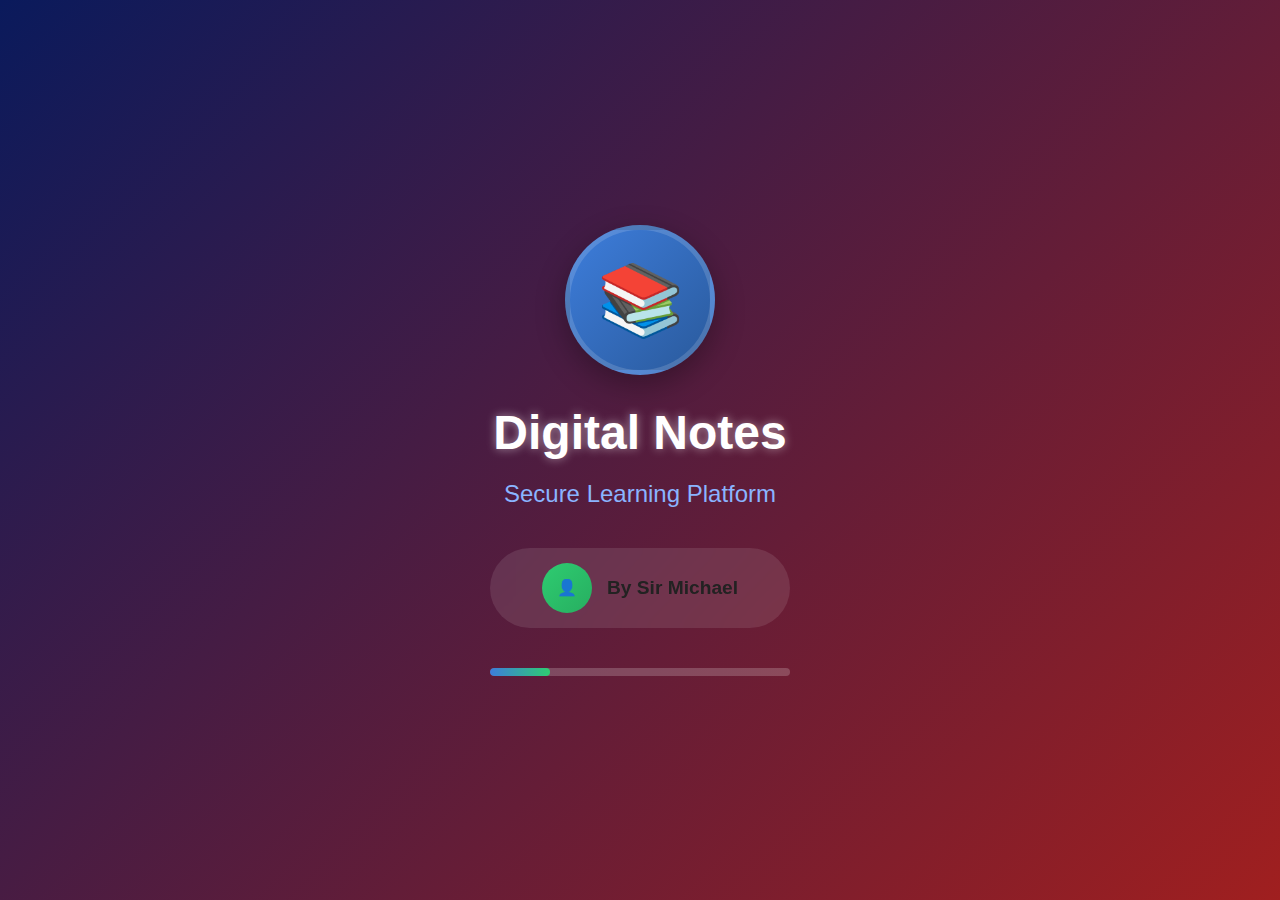
<file: previews0000/digitalNotes/customBoard-1.html>
<!DOCTYPE html>
<html lang="en">
<head>
    <meta charset="UTF-8">
    <meta name="viewport" content="width=device-width, initial-scale=1.0">
    <title>Secure Digital Notes</title>
    <style>
        /* Prevent touch highlight */
        * {
            -webkit-tap-highlight-color: transparent;
            -webkit-touch-callout: none;
        }
        * {
            margin: 0;
            padding: 0;
            box-sizing: border-box;
            font-family: 'Segoe UI', Tahoma, Geneva, Verdana, sans-serif;
        }
        
        body {
            background: linear-gradient(135deg, #0a1a5c, #a01f1f, #0a1a5c);
            color: #fff;
            min-height: 100vh;
            overflow-x: hidden;
            transition: background-color 0.3s ease;
        }
        
        /* Splash Screen */
        #splashScreen {
            position: fixed;
            top: 0;
            left: 0;
            width: 100%;
            height: 100%;
            background: linear-gradient(135deg, #0a1a5c, #a01f1f);
            display: flex;
            flex-direction: column;
            justify-content: center;
            align-items: center;
            z-index: 10000;
            transition: opacity 0.8s ease;
        }
        
        .splash-content {
            text-align: center;
            max-width: 600px;
            padding: 30px;
            animation: fadeInUp 1s ease;
        }
        
        .avatar-container {
            width: 150px;
            height: 150px;
            border-radius: 50%;
            background: linear-gradient(135deg, #3d7ddb, #2a5a9c);
            display: flex;
            justify-content: center;
            align-items: center;
            margin: 0 auto 30px;
            border: 5px solid rgba(255, 255, 255, 0.15);
            box-shadow: 0 10px 30px rgba(0, 0, 0, 0.3);
        }
        
        .avatar {
            font-size: 70px;
            color: white;
        }
        
        .app-title {
            font-size: 3rem;
            margin-bottom: 20px;
            color: white;
            text-shadow: 0 0 10px rgba(255, 255, 255, 0.5);
        }
        
        .app-subtitle {
            font-size: 1.5rem;
            margin-bottom: 40px;
            color: #8ab4ff;
        }
        
        .author-info {
            display: flex;
            align-items: center;
            justify-content: center;
            gap: 15px;
            margin-top: 30px;
            background: rgba(255, 255, 255, 0.1);
            padding: 15px 30px;
            border-radius: 50px;
            backdrop-filter: blur(10px);
        }
        
        .author-avatar {
            width: 50px;
            height: 50px;
            border-radius: 50%;
            background: linear-gradient(135deg, #2ecc71, #27ae60);
            display: flex;
            justify-content: center;
            align-items: center;
        }
        
        .author-name {
            font-size: 1.2rem;
            font-weight: 600;
        }
        
        .loading-bar {
            width: 300px;
            height: 8px;
            background: rgba(255, 255, 255, 0.2);
            border-radius: 10px;
            margin-top: 40px;
            overflow: hidden;
        }
        
        .loading-progress {
            height: 100%;
            width: 0%;
            background: linear-gradient(90deg, #3d7ddb, #2ecc71);
            border-radius: 10px;
            transition: width 3s ease;
        }
        
        /* Main App */
        .container {
            max-width: 1200px;
            margin: 0 auto;
            padding: 20px;
            display: none;
        }
        
        header {
            width: 100%;
            position: sticky;
            top: 0;
            background: rgba(15, 15, 25, 0.95);
            z-index: 100;
            backdrop-filter: blur(8px);
            border-radius: 0 0 20px 20px;
            padding: 15px 0;
            border-bottom: 1px solid rgba(255, 255, 255, 0.1);
            display: block; /* Ensure header is always visible */
        }
        
        .header-content {
            display: flex;
            justify-content: space-between;
            align-items: center;
            gap: 15px;
            max-width: 1200px;
            margin: 0 auto;
            padding: 0 20px;
        }
        
        .logo {
            display: flex;
            align-items: center;
            gap: 10px;
            font-size: 24px;
            font-weight: 700;
            color: #3d7ddb;
            cursor: pointer;
            min-width: max-content;
        }
        
        .logo span {
            font-size: 28px;
        }
        
        .search-container {
            display: flex;
            flex: 1;
            max-width: 600px;
            background: rgba(20, 20, 30, 0.85);
            border-radius: 50px;
            overflow: hidden;
            border: 1px solid rgba(80, 150, 220, 0.4);
            box-shadow: 0 4px 15px rgba(0, 0, 0, 0.2);
            transition: all 0.3s ease;
        }
        
        .search-container:focus-within {
            border-color: #3d7ddb;
            box-shadow: 0 0 0 3px rgba(61, 125, 219, 0.4);
        }
        
        .search-container input {
            flex: 1;
            padding: 14px 20px;
            border: none;
            background: transparent;
            color: white;
            font-size: 16px;
        }
        
        .search-container input:focus {
            outline: none;
        }
        
        .search-btn {
            background: linear-gradient(135deg, #3d7ddb, #2a5a9c);
            color: white;
            border: none;
            padding: 0 25px;
            cursor: pointer;
            font-size: 18px;
            transition: all 0.3s ease;
            display: flex;
            align-items: center;
            gap: 8px;
        }
        
        .search-btn:hover {
            background: linear-gradient(135deg, #2a5a9c, #1a3a6c);
        }
        
        .controls {
            display: flex;
            gap: 10px;
            min-width: max-content;
        }
        
        .theme-toggle, 
        .history-toggle, .topics-toggle,
        .help-toggle, .load-toggle, .slide-toggle {
            width: 44px;
            height: 44px;
            border-radius: 50%;
            background: rgba(20, 20, 30, 0.85);
            border: 1px solid rgba(80, 150, 220, 0.4);
            display: flex;
            align-items: center;
            justify-content: center;
            cursor: pointer;
            color: #8ab4ff;
            transition: all 0.3s ease;
            font-size: 18px;
        }
        
        .theme-toggle:hover, 
        .history-toggle:hover, .topics-toggle:hover,
        .help-toggle:hover, .load-toggle:hover,
        .slide-toggle:hover {
            background: #3d7ddb;
            color: white;
            transform: translateY(-3px);
        }
        
        .results-container {
            padding: 30px 0;
        }
        
        .no-results {
            text-align: center;
            padding: 40px 20px;
            background: rgba(20, 20, 30, 0.85);
            border-radius: 16px;
            box-shadow: 0 10px 30px rgba(0, 0, 0, 0.2);
            max-width: 600px;
            margin: 50px auto;
            border: 1px solid rgba(80, 150, 220, 0.3);
        }
        
        .no-results span {
            font-size: 48px;
            margin-bottom: 20px;
            display: block;
            color: #3d7ddb;
        }
        
        .entry-card {
            background: rgba(20, 20, 30, 0.85);
            border-radius: 16px;
            box-shadow: 0 10px 30px rgba(0, 0, 0, 0.2);
            padding: 30px;
            margin-bottom: 30px;
            transition: all 0.3s ease;
            border-left: 4px solid #3d7ddb;
            animation: fadeIn 0.5s ease;
            border: 1px solid rgba(80, 150, 220, 0.3);
        }
        
        @keyframes fadeIn {
            from { opacity: 0; transform: translateY(20px); }
            to { opacity: 1; transform: translateY(0); }
        }
        
        .entry-header {
            margin-bottom: 20px;
            padding-bottom: 15px;
            border-bottom: 1px solid rgba(255, 255, 255, 0.15);
        }
        
        .entry-header h1 {
            font-size: 32px;
            color: #3d7ddb;
            margin-bottom: 10px;
        }
        
        .entry-desc {
            font-size: 18px;
            margin-bottom: 25px;
            line-height: 1.7;
            color: #a0c4ff;
        }
        
         body.light-theme .entry-desc {
            font-size: 18px;
            margin-bottom: 25px;
            line-height: 1.7;
            color: #5D1C24;
        }
        
        .examples-grid {
            display: grid;
            grid-template-columns: repeat(auto-fill, minmax(150px, 1fr));
            gap: 15px;
            margin-top: 20px;
        }
        
        .example-item {
            background: rgba(30, 30, 45, 0.7);
            border: 1px solid rgba(80, 150, 220, 0.3);
            border-radius: 10px;
            padding: 15px;
            text-align: center;
            cursor: pointer;
            transition: all 0.3s ease;
            font-size: 18px;
            font-weight: 500;
            color: white;
        }
        
        .example-item:hover {
            transform: translateY(-3px);
            box-shadow: 0 6px 12px rgba(0,0,0,0.1);
            border-color: #3d7ddb;
        }
        
        .example-item.selected {
            background: linear-gradient(135deg, #3d7ddb, #2a5a9c);
            color: white;
            border-color: #3d7ddb;
            transform: scale(1.03);
        }
        
        .feature-highlight {
            background: linear-gradient(135deg, rgba(61, 125, 219, 0.25), rgba(46, 204, 113, 0.25));
            border-radius: 16px;
            padding: 25px;
            margin-top: 30px;
            box-shadow: 0 10px 30px rgba(0, 0, 0, 0.2);
            text-align: center;
            border: 1px solid rgba(80, 150, 220, 0.3);
        }
        
        .feature-highlight h2 {
            margin-bottom: 15px;
            color: #3d7ddb;
        }
        
        .password-modal {
            position: fixed;
            top: 0;
            left: 0;
            right: 0;
            bottom: 0;
            background: rgba(0,0,0,0.85);
            z-index: 2000;
            display: none;
            justify-content: center;
            align-items: center;
        }
        
        .password-modal-content {
            background: linear-gradient(135deg, #0e1c39, #1a2a5c);
            border-radius: 16px;
            padding: 30px;
            max-width: 400px;
            width: 90%;
            box-shadow: 0 10px 30px rgba(0, 0, 0, 0.5);
            text-align: center;
            border: 1px solid rgba(80, 150, 220, 0.4);
        }
        
        .password-modal h2 {
            margin-bottom: 20px;
            color: #3d7ddb;
            display: flex;
            align-items: center;
            justify-content: center;
            gap: 10px;
        }
        
        .password-input {
            width: 100%;
            padding: 15px;
            margin: 15px 0;
            border-radius: 8px;
            border: 1px solid rgba(80, 150, 220, 0.4);
            background: rgba(10, 10, 20, 0.8);
            color: white;
            font-size: 16px;
        }
        
        .password-error {
            color: #e74c3c;
            margin-top: 10px;
            display: none;
        }
        
        .password-modal button {
            background: linear-gradient(135deg, #3d7ddb, #2a5a9c);
            color: white;
            border: none;
            border-radius: 50px;
            padding: 12px 30px;
            font-size: 16px;
            cursor: pointer;
            margin: 10px 5px;
            transition: all 0.3s ease;
        }
        
        .password-modal button:hover {
            background: linear-gradient(135deg, #2a5a9c, #1a3a6c);
            transform: translateY(-2px);
        }
        
        /* Markdown styling */
        .markdown-content h2.markdown-h2 {
            font-size: 28px;
            color: #5ca5f8;
            margin: 20px 0 15px;
            padding-bottom: 10px;
            border-bottom: 2px solid rgba(92, 165, 248, 0.4);
        }

        .markdown-content h3.markdown-h3 {
            font-size: 22px;
            color: #3d7ddb;
            margin: 18px 0 12px;
        }

        .markdown-content strong.markdown-strong {
            font-weight: bold;
            color: #ffd700;
        }

        .markdown-content em.markdown-em {
            font-style: italic;
            color: #ff9d76;
        }

        .markdown-content u.markdown-u {
            text-decoration: underline;
            text-decoration-color: #ff6b6b;
            text-underline-offset: 3px;
        }

        .theme-color {
            color: #3d7ddb;
            font-weight: bold;
            background: rgba(61, 125, 219, 0.15);
            padding: 2px 6px;
            border-radius: 4px;
            display: inline-block;
            margin: 2px 0;
        }

        .markdown-content ul.markdown-ul {
            margin: 15px 0;
            padding-left: 30px;
            list-style: none;
        }

        .markdown-content li.markdown-li {
            margin-bottom: 8px;
            position: relative;
            padding-left: 20px;
        }

        .markdown-content li.markdown-li:before {
            content: "•";
            color: #3d7ddb;
            font-size: 24px;
            position: absolute;
            left: 0;
            top: -3px;
        }
        
        /* History Panel */
        .history-panel {
            position: fixed;
            top: 0;
            right: 0;
            width: 300px;
            height: calc(100vh - 80px);
            background: rgba(20, 20, 30, 0.95);
            box-shadow: -5px 0 15px rgba(0,0,0,0.3);
            padding: 20px;
            z-index: 9999;
            transform: translateX(100%);
            transition: transform 0.3s ease;
            overflow-y: auto;
            backdrop-filter: blur(10px);
            border-left: 1px solid rgba(80, 150, 220, 0.4);
        }
        
        .history-panel.active {
            transform: translateX(0);
        }
        
        .history-header {
            display: flex;
            justify-content: space-between;
            align-items: center;
            margin-bottom: 20px;
            padding-bottom: 10px;
            border-bottom: 1px solid rgba(255, 255, 255, 0.15);
        }
        
        .history-list {
            display: flex;
            flex-direction: column;
            gap: 10px;
        }
        
        .history-item-panel {
            background: rgba(30, 30, 45, 0.7);
            border: 1px solid rgba(80, 150, 220, 0.3);
            border-radius: 8px;
            padding: 12px;
            cursor: pointer;
            transition: all 0.3s ease;
            display: flex;
            justify-content: space-between;
            align-items: center;
        }
        
        .history-item-panel:hover {
            border-color: #3d7ddb;
            background: rgba(61, 125, 219, 0.25);
        }
        
        .history-item-panel .time {
            font-size: 12px;
            color: #8ab4ff;
        }
        
        .close-history {
            cursor: pointer;
            padding: 5px;
            font-size: 18px;
        }
        
        /* Topics Panel */
        .topics-panel {
            position: fixed;
            top: 0;
            left: 0;
            width: 300px;
            height: calc(100vh - 80px);
            background: rgba(20, 20, 30, 0.95);
            box-shadow: 5px 0 15px rgba(0,0,0,0.3);
            padding: 20px;
            z-index: 9999;
            transform: translateX(-100%);
            transition: transform 0.3s ease;
            overflow-y: auto;
            backdrop-filter: blur(10px);
            border-right: 1px solid rgba(80, 150, 220, 0.4);
        }
        
        .topics-panel.active {
            transform: translateX(0);
        }
        
        .topics-header {
            display: flex;
            justify-content: space-between;
            align-items: center;
            margin-bottom: 20px;
            padding-bottom: 10px;
            border-bottom: 1px solid rgba(255, 255, 255, 0.15);
        }
        
        .topics-list {
            display: flex;
            flex-direction: column;
            gap: 10px;
        }
        
        .topic-item {
            background: rgba(30, 30, 45, 0.7);
            border: 1px solid rgba(80, 150, 220, 0.3);
            border-radius: 8px;
            padding: 15px;
            cursor: pointer;
            transition: all 0.3s ease;
            display: flex;
            align-items: center;
            gap: 10px;
            font-weight: 500;
            color: white;
        }
        
        .topic-item:hover {
            border-color: #3d7ddb;
            background: rgba(61, 125, 219, 0.25);
            transform: translateX(5px);
        }
        
        .overlay {
            position: fixed;
            top: 0;
            left: 0;
            right: 0;
            bottom: 0;
            background: rgba(0,0,0,0.6);
            z-index: 80;
            display: none;
        }
        
        .overlay.active {
            display: block;
        }
        
        /* Slideshow */
        .slideshow-overlay {
            position: fixed;
            top: 0;
            left: 0;
            right: 0;
            bottom: 0;
            background: rgba(15, 15, 25, 0.95);
            z-index: 150;
            display: none;
            flex-direction: column;
            justify-content: center;
            align-items: center;
            padding: 20px;
        }
        
        .slideshow-overlay.active {
            display: flex;
        }
        
        .slideshow-top {
            position: absolute;
            top: 0;
            left: 0;
            right: 0;
            height: 50%;
            cursor: pointer;
        }
        
        .slideshow-bottom {
            position: absolute;
            bottom: 0;
            left: 0;
            right: 0;
            height: 50%;
            cursor: pointer;
        }
        
        .slideshow-content {
            font-size: 72px;
            text-align: center;
            max-width: 90%;
            padding: 20px;
            z-index: 2;
            font-weight: bold;
            color: #3d7ddb;
        }
        
        .slideshow-indicator {
            position: absolute;
            bottom: 20px;
            left: 0;
            right: 0;
            text-align: center;
            font-size: 18px;
            color: #8ab4ff;
            z-index: 2;
        }
        
        .slideshow-close {
            position: absolute;
            top: 20px;
            right: 20px;
            width: 44px;
            border-radius: 50%;
            background: rgba(20, 20, 30, 0.85);
            display: flex;
            align-items: center;
            justify-content: center;
            cursor: pointer;
            font-size: 24px;
            z-index: 3;
            box-shadow: 0 4px 15px rgba(0, 0, 0, 0.2);
            color: #8ab4ff;
            border: 1px solid rgba(80, 150, 220, 0.4);
        }
        
        .slideshow-close:hover {
            background: #3d7ddb;
            color: white;
        }
        
        /* Responsive Design */
        @media (max-width: 768px) {
            .header-content {
                flex-wrap: wrap;
            }
            
            .logo {
                flex: 1 1 100%;
                justify-content: center;
                margin-bottom: 10px;
            }
            
            .search-container {
                order: 3;
                width: 100%;
                margin-top: 10px;
            }
            
            .controls {
                order: 2;
                margin: 0 auto;
            }
            
            .entry-header h1 {
                font-size: 28px;
            }
            
            .examples-grid {
                grid-template-columns: repeat(auto-fill, minmax(120px, 1fr));
            }
            
            .history-panel, .topics-panel {
                width: 100%;
            }
        }

        @media (max-width: 480px) {
            .controls {
                gap: 5px;
            }
            
            .examples-grid {
                grid-template-columns: repeat(2, 1fr);
            }
            
            .entry-card {
                padding: 20px;
            }
            
            .slideshow-content {
                font-size: 48px;
            }
        }
        
        /* Animations */
        @keyframes fadeInUp {
            from {
                opacity: 0;
                transform: translateY(30px);
            }
            to {
                opacity: 1;
                transform: translateY(0);
            }
        }
        
        /* Light Theme */
        body.light-theme {
            background: linear-gradient(135deg, #e6f0ff, #d1e0ff);
            color: #222;
        }
        
        body.light-theme header {
            background: rgba(245, 245, 255, 0.95);
        }
        
        body.light-theme .search-container {
            background: rgba(255, 255, 255, 0.9);
            border: 1px solid rgba(61, 125, 219, 0.5);
        }
        
        body.light-theme .search-container input {
            color: #222;
        }
        
        body.light-theme .no-results,
        body.light-theme .entry-card,
        body.light-theme .feature-highlight {
            background: rgba(255, 255, 255, 0.9);
            color: #222;
            border: 1px solid rgba(61, 125, 219, 0.3);
        }
        
        body.light-theme .example-item {
            background: rgba(240, 245, 255, 0.95);
            color: #222;
            border: 1px solid rgba(61, 125, 219, 0.3);
        }
        
        body.light-theme .history-panel,
        body.light-theme .topics-panel {
            background: rgba(245, 245, 255, 0.95);
        }
        
        body.light-theme .history-item-panel,
        body.light-theme .topic-item {
            background: rgba(230, 240, 255, 0.95);
            color: #222;
            border: 1px solid rgba(61, 125, 219, 0.3);
        }
        
        body.light-theme .password-modal-content {
            background: linear-gradient(135deg, #f0f5ff, #e0ebff);
        }
        
        body.light-theme .password-input {
            background: rgba(240, 245, 255, 0.95);
            color: #222;
            border: 1px solid rgba(61, 125, 219, 0.4);
        }
        
        body.light-theme .slideshow-overlay {
            background: rgba(245, 245, 255, 0.95);
        }
        
        body.light-theme .slideshow-content {
            color: #2a5a9c;
        }
        
        /* Light theme markdown adjustments */
        body.light-theme .markdown-content h2.markdown-h2 {
            color: #1a56db;
            border-bottom: 2px solid rgba(26, 86, 219, 0.4);
        }

        body.light-theme .markdown-content h3.markdown-h3 {
            color: #1e429f;
        }

        body.light-theme .markdown-content strong.markdown-strong {
            color: #d97706;
        }

        body.light-theme .markdown-content em.markdown-em {
            color: #c53030;
        }

        body.light-theme .markdown-content u.markdown-u {
            text-decoration-color: #c53030;
        }

        body.light-theme .theme-color {
            color: #1a56db;
            background: rgba(26, 86, 219, 0.15);
        }

        body.light-theme .markdown-content li.markdown-li:before {
            color: #1a56db;
        }
        
        body.light-theme .entry-header h1 {
            color: #1a56db;
        }
        
        body.light-theme .feature-highlight h2 {
            color: #1a56db;
        }
        
        body.light-theme .no-results span {
            color: #1a56db;
        }
        
        body.light-theme .entry-card {
            border-left: 4px solid #1a56db;
        }
        
        body.light-theme .example-item.selected {
            background: linear-gradient(135deg, #1a56db, #0e3a9c);
            color: white;
            border-color: #1a56db;
        }
        
        body.light-theme .search-btn {
            background: linear-gradient(135deg, #1a56db, #0e3a9c);
        }
        
        body.light-theme .search-btn:hover {
            background: linear-gradient(135deg, #0e3a9c, #09256c);
        }
        
        body.light-theme .password-modal button {
            background: linear-gradient(135deg, #1a56db, #0e3a9c);
        }
        
        body.light-theme .password-modal button:hover {
            background: linear-gradient(135deg, #0e3a9c, #09256c);
        }
        
        body.light-theme .theme-toggle:hover, 
        body.light-theme .history-toggle:hover, 
        body.light-theme .topics-toggle:hover,
        body.light-theme .help-toggle:hover, 
        body.light-theme .load-toggle:hover,
        body.light-theme .slide-toggle:hover {
            background: #1a56db;
        }
        
        /* Notification */
        .notification {
            position: fixed;
            top: 20px;
            right: 20px;
            padding: 15px 25px;
            border-radius: 10px;
            color: white;
            box-shadow: 0 5px 15px rgba(0,0,0,0.3);
            z-index: 10000;
            display: flex;
            align-items: center;
            gap: 10px;
            animation: slideIn 0.3s ease-out, fadeOut 0.5s ease-in 3s forwards;
        }
        
        .notification.success {
            background: #2ecc71;
        }
        
        .notification.error {
            background: #e74c3c;
        }
        
        @keyframes slideIn {
            from { transform: translateX(100%); opacity: 0; }
            to { transform: translateX(0); opacity: 1; }
        }
        
        @keyframes fadeOut {
            from { opacity: 1; }
            to { opacity: 0; }
        }
    </style>
</head>
<body>
    <!-- Splash Screen -->
    <div id="splashScreen">
        <div class="splash-content">
            <div class="avatar-container">
                <div class="avatar">📚</div>
            </div>
            <h1 class="app-title">Digital Notes</h1>
            <p class="app-subtitle">Secure Learning Platform</p>
            
            <div class="author-info">
                <div class="author-avatar">
                    👤
                </div>
                <div class="author-name">By Sir Michael</div>
            </div>
            
            <div class="loading-bar">
                <div class="loading-progress" id="loadingProgress"></div>
            </div>
        </div>
    </div>
    
    <!-- Password Modal -->
    <div class="password-modal" id="passwordModal">
        <div class="password-modal-content">
            <h2>🔒 Enter Password</h2>
            <p>This dictionary is encrypted. Please enter the password:</p>
            <input type="password" id="filePassword" class="password-input" placeholder="Enter password">
            <div class="password-error" id="passwordError">Incorrect password. Please try again.</div>
            <div>
                <button id="cancelPassword">Cancel</button>
                <button id="submitPassword">Decrypt</button>
            </div>
        </div>
    </div>

    <!-- Main App Container -->
    <div class="container" id="appContainer">
        <header>
            <div class="header-content">
                <div class="logo" id="appLogo">
                    <span>📚</span>
                    <span>Phonics Explorer</span>
                </div>
                <div class="controls">
                    <div class="load-toggle" id="loadToggle" title="Load Dictionary">
                        📂
                    </div>
                    <div class="topics-toggle" id="topicsToggle" title="Browse Topics">
                        📚
                    </div>
                    <div class="history-toggle" id="historyToggle" title="View History">
                        🕒
                    </div>
                    <div class="theme-toggle" id="themeToggle" title="Toggle Theme">
                        🌙
                    </div>
                    <div class="help-toggle" id="helpToggle" title="Help">
                        ❓
                    </div>
                    <div class="slide-toggle" id="slideToggle" title="Slide Show">
                        ▶️
                    </div>
                </div>
                <div class="search-container">
                    <input type="text" id="searchInput" placeholder="Search for a topic (e.g. vowels, consonants)">
                    <button class="search-btn" id="searchBtn">
                        🔍
                    </button>
                </div>
            </div>
        </header>

        <main class="results-container" id="resultsContainer">
            <div class="no-results">
                <span>📖</span>
                <h2>Phonics Explorer</h2>
                <p>Search for topics to see their details and examples</p>
                <p>Try these examples:</p>
                <div class="search-history">
                    <div class="history-item">🔍 vowels</div>
                    <div class="history-item">🔍 consonants</div>
                    <div class="history-item">🔍 cvc</div>
                    <div class="history-item">🔍 cvce</div>
                </div>
            </div>
            
            <div class="feature-highlight">
                <h2>📚 Browse All Topics</h2>
                <p>Click the topics icon 📚 in the top right corner to view all available topics</p>
            </div>
        </main>
    </div>

    <!-- Hidden file input for dictionary loading -->
    <input type="file" id="dictionaryFileInput" accept=".json" style="display: none;">

    <!-- History Panel -->
    <div class="history-panel" id="historyPanel">
        <div class="history-header">
            <h2>📜 Search History</h2>
            <div class="close-history" id="closeHistory">❌</div>
        </div>
        <div class="history-list" id="historyList">
            <!-- History items will be added here dynamically -->
        </div>
    </div>
    
    <!-- Topics Panel -->
    <div class="topics-panel" id="topicsPanel">
        <div class="topics-header">
            <h2>📚 All Topics</h2>
            <div class="close-topics" id="closeTopics">❌</div>
        </div>
        <div class="topics-list" id="topicsList">
            <!-- Topics will be added here dynamically -->
        </div>
    </div>
    
    <!-- Overlay for panels -->
    <div class="overlay" id="overlay"></div>
    
    <!-- Slideshow -->
    <div class="slideshow-overlay" id="slideshowOverlay">
        <div class="slideshow-close" id="slideshowClose">❌</div>
        <div class="slideshow-top" id="slideshowTop"></div>
        <div class="slideshow-content" id="slideshowContent"></div>
        <div class="slideshow-bottom" id="slideshowBottom"></div>
        <div class="slideshow-indicator" id="slideshowIndicator">1/5</div>
    </div>

    <script>
        
const DEFAULT_LESSONS = {
    "vowels": {
        "desc": "***Vowels Overview***\n\n**There are 5 short vowels and 5 long vowels.** Sometimes /y/ can act as a vowel.\n\n+ *Short vowels*: a, e, i, o, u\n+ *Long vowels*: ā, ē, ī, ō, ū\n+ _Note_: Vowels are [essential] for syllable formation",
        "ex": `a e i o u y`.trim().split(/[\s,\n]/).map(s => s.trim()),
    },
    "consonants": {
        "desc": "***Consonant Basics***\n\n**There are 21 consonants in the English alphabet.**\n\n+ *Examples*: b, c, d, f, g, h, j, k, l, m, n, p, q, r, s, t, v, w, x, y, z\n+ _Function_: -Block- or -modify- airflow",
        "ex": `b c d f g h j k l m n p q r s t v w x y z`.trim().split(/[\s,\n]/).map(s => s.trim()),
    },
    "cvc": {
        "desc": "***CVC Pattern***\n\n`CVC` [Consonant Vowel Consonant]:\n\n+ A 3-letter word pattern\n+ Begins with a consonant\n+ Followed by a vowel\n+ Ends with a consonant\n\n*Examples*: -cat-, -dog-, -pen-",
        "ex": `bat cat rat fan man bed net let red pen sit him fix win pin not top hop lot got sun gun fun bus bug gum`.trim().split(/[\s,\n]/).map(s => s.trim()),
    },
    "blends": {
        "desc": "***Consonant Blends***\n\n**Blends** are 2 or more consonants standing together in a word and making 2 or more sounds.\n\n+ *Initial blends*: bl, cl, fl, gl, pl\n+ *Final blends*: nd, nt, st\n+ _Key feature_: Each consonant keeps its sound",
        "ex": `bl cl fl gl pl nd nt sl br cr dr fr mp rd ld lp gr pr tr sc sk rk lf pt ft ct squ st sm sn sp lk lt xt ts sw tw dw`.trim().split(/[\s,\n]/).map(s => s.trim()),
    },
    "cvce": {
        "desc": "***CVCe Pattern***\n\n**CVCe** (Magic E/Silent E):\n\n+ When /e/ ends a word and is silent\n+ The first vowel in the word becomes long\n+ Changes word meaning: -cap- vs -cape-\n\n*Examples*: mate, make, rate",
        "ex": `mate make rate bake take note dote mole hole pole flute mute cute cube tube june ate tame bite tile rope bake tape dime tide sole cane blame dine wife stone cape flame dike wine scone`.trim().split(/[\s,\n]/).map(s => s.trim()),
    },
    "digraphs": {
        "desc": "***Digraphs***\n\n**Digraphs** are two letters that make one sound.\n\n+ *Common examples*: sh, ch, th, wh, ph\n+ *Less common*: ck, ng, kn, wr....\n\n_Important_: Different from blends - creates a [new sound]",
        "ex": `ship shop wish chat chip such that them whip when phone graph duck back song ring know knit write wrap`.trim().split(/[\s,\n]/).map(s => s.trim()),
    },
    "diphthongs": {
        "desc": "***Diphthongs***\n**Diphthongs** are sounds formed by the combination of two vowels in a single syllable. \n *Examples*: oi, oy, ou, ow, au, aw, oo\n *Pronunciation*: The sound glides from one vowel to another\n*Word examples*:\n -oil-, -boy-, -house-",
        "ex": `oil coin boy toy out house cow how sauce paw saw book moon`.trim().split(/[\s,\n]/).map(s => s.trim()),
    },
    "r-controlled": {
        "desc": "***R-Controlled Vowels***\n\n**R-controlled vowels** occur when a vowel is followed by an r, which changes the vowel sound.\n\n+ *Main patterns*: ar, er, ir, or, ur\n+ _Effect_: The 'r' -controls- the vowel sound\n+ *Examples*: car, her, bird, fork, burn",
        "ex": `car farm her fern bird shirt fork corn burn turn`.trim().split(/[\s,\n]/).map(s => s.trim()),
    }
};

        // Current dictionary
        let lessons = { ...DEFAULT_LESSONS };
        
        // DOM Elements
        const splashScreen = document.getElementById('splashScreen');
        const appContainer = document.getElementById('appContainer');
        const loadingProgress = document.getElementById('loadingProgress');
        const slideToggle = document.getElementById('slideToggle');
        const loadToggle = document.getElementById('loadToggle');
        const dictionaryFileInput = document.getElementById('dictionaryFileInput');
        const passwordModal = document.getElementById('passwordModal');
        const filePasswordInput = document.getElementById('filePassword');
        const passwordError = document.getElementById('passwordError');
        const cancelPasswordBtn = document.getElementById('cancelPassword');
        const submitPasswordBtn = document.getElementById('submitPassword');
        const searchInput = document.getElementById('searchInput');
        const searchBtn = document.getElementById('searchBtn');
        const resultsContainer = document.getElementById('resultsContainer');
        const themeToggle = document.getElementById('themeToggle');
        const historyToggle = document.getElementById('historyToggle');
        const topicsToggle = document.getElementById('topicsToggle');
        const helpToggle = document.getElementById('helpToggle');
        const appLogo = document.getElementById('appLogo');
        const historyPanel = document.getElementById('historyPanel');
        const topicsPanel = document.getElementById('topicsPanel');
        const closeHistory = document.getElementById('closeHistory');
        const closeTopics = document.getElementById('closeTopics');
        const overlay = document.getElementById('overlay');
        const historyList = document.getElementById('historyList');
        const topicsList = document.getElementById('topicsList');
        const slideshowOverlay = document.getElementById('slideshowOverlay');
        const slideshowContent = document.getElementById('slideshowContent');
        const slideshowTop = document.getElementById('slideshowTop');
        const slideshowBottom = document.getElementById('slideshowBottom');
        const slideshowClose = document.getElementById('slideshowClose');
        const slideshowIndicator = document.getElementById('slideshowIndicator');
        
        // State
        let isDarkTheme = false;
        const searchHistory = JSON.parse(localStorage.getItem('dictionarySearchHistory')) || [];
        let fileToDecrypt = null;
        let currentSlideshow = null;
        let currentSlideIndex = 0;

        // Initialize
        function init() {
            // Simulate loading progress
            let progress = 0;
            const interval = setInterval(() => {
                progress += 5;
                loadingProgress.style.width = `${progress}%`;
                
                if (progress >= 100) {
                    clearInterval(interval);
                    setTimeout(() => {
                        splashScreen.style.opacity = '0';
                        setTimeout(() => {
                            splashScreen.style.display = 'none';
                            appContainer.style.display = 'block';
                        }, 800);
                    }, 300);
                }
            }, 150);
            
            // Set theme from localStorage if available
            const savedTheme = localStorage.getItem('dictionaryTheme');
            if (savedTheme === 'dark') {
                isDarkTheme = true;
                document.body.classList.add('dark-theme');
                themeToggle.textContent = '☀️';
            } else {
                document.body.classList.add('light-theme');
                themeToggle.textContent = '🌙';
            }
            
            // Event listeners
            searchBtn.addEventListener('click', handleSearch);
            searchInput.addEventListener('keyup', (e) => {
                if (e.key === 'Enter') handleSearch();
            });
            
            themeToggle.addEventListener('click', toggleTheme);
            historyToggle.addEventListener('click', toggleHistoryPanel);
            topicsToggle.addEventListener('click', toggleTopicsPanel);
            helpToggle.addEventListener('click', toggleHelp);
            appLogo.addEventListener('click', resetToHome);
            closeHistory.addEventListener('click', toggleHistoryPanel);
            closeTopics.addEventListener('click', toggleTopicsPanel);
            overlay.addEventListener('click', closeAllPanels);
            slideToggle.addEventListener('click', startSlideshow);
            slideshowClose.addEventListener('click', closeSlideshow);
            slideshowTop.addEventListener('click', nextSlide);
            slideshowBottom.addEventListener('click', prevSlide);
            
            // Load dictionary event listeners
            loadToggle.addEventListener('click', () => {
                dictionaryFileInput.click();
            });
            
            dictionaryFileInput.addEventListener('change', handleFileSelect);
            
            // Password modal event listeners
            cancelPasswordBtn.addEventListener('click', () => {
                passwordModal.style.display = 'none';
                dictionaryFileInput.value = '';
            });
            
            submitPasswordBtn.addEventListener('click', decryptFile);
            filePasswordInput.addEventListener('keyup', (e) => {
                if (e.key === 'Enter') decryptFile();
            });
            
            // Render history and topics
            renderHistoryPanel();
            renderTopicsList();
            
            // Add event listeners to history items
            document.querySelectorAll('.history-item').forEach(item => {
                item.addEventListener('click', () => {
                    searchInput.value = item.textContent.trim().replace('🔍', '');
                    handleSearch();
                });
            });
        }
        
        // Fixed theme toggle function
        function toggleTheme() {
            isDarkTheme = !isDarkTheme;
            
            if (isDarkTheme) {
                document.body.classList.remove('light-theme');
                document.body.classList.add('dark-theme');
                themeToggle.textContent = '☀️';
            } else {
                document.body.classList.remove('dark-theme');
                document.body.classList.add('light-theme');
                themeToggle.textContent = '🌙';
            }
            
            localStorage.setItem('dictionaryTheme', isDarkTheme ? 'dark' : 'light');
        }
        
        // Handle file selection for dictionary
        function handleFileSelect(event) {
            const file = event.target.files[0];
            if (!file) return;
            
            const reader = new FileReader();
            reader.onload = function(e) {
                try {
                    // Store the file content for decryption
                    fileToDecrypt = JSON.parse(e.target.result);
                    
                    // Show password modal
                    passwordModal.style.display = 'flex';
                    filePasswordInput.focus();
                    passwordError.style.display = 'none';
                    filePasswordInput.value = '';
                } catch (error) {
                    console.error('Error reading file:', error);
                    showNotification('Error reading file. Invalid format.', 'error');
                }
            };
            
            reader.onerror = function() {
                showNotification('Error reading file', 'error');
            };
            
            reader.readAsText(file);
        }
        
        // Decrypt file with password
        async function decryptFile() {
            const password = filePasswordInput.value;
            if (!password) {
                passwordError.textContent = 'Password cannot be empty';
                passwordError.style.display = 'block';
                return;
            }
            
            try {
                const decryptedDictionary = await decryptData(fileToDecrypt, password);
                
                // Validate the dictionary structure
                let isValid = true;
                for (const key in decryptedDictionary) {
                    if (!decryptedDictionary[key].desc || !Array.isArray(decryptedDictionary[key].ex)) {
                        isValid = false;
                        break;
                    }
                }
                
                if (!isValid) {
                    throw new Error('Decrypted content is not a valid dictionary');
                }
                
                // Update the dictionary
                lessons = decryptedDictionary;
                
                // Save to localStorage for persistence
                localStorage.setItem('customDictionary', JSON.stringify(lessons));
                
                // Update UI
                renderTopicsList();
                showNotification('Dictionary decrypted successfully!', 'success');
                
                // Clear and close
                passwordModal.style.display = 'none';
                dictionaryFileInput.value = '';
                filePasswordInput.value = '';
                passwordError.style.display = 'none';
                
                // Reset to home screen
                resetToHome();
            } catch (error) {
                console.error('Decryption failed:', error);
                passwordError.textContent = 'Incorrect password or corrupted file';
                passwordError.style.display = 'block';
                filePasswordInput.value = '';
                filePasswordInput.focus();
            }
        }
        
        // Decrypt data with password
        async function decryptData(encryptedData, password) {
            // Convert arrays to Uint8Arrays
            const salt = new Uint8Array(encryptedData.salt);
            const iv = new Uint8Array(encryptedData.iv);
            const ciphertext = new Uint8Array(encryptedData.ciphertext);
            
            // Derive key from password
            const baseKey = await crypto.subtle.importKey(
                "raw",
                new TextEncoder().encode(password),
                "PBKDF2",
                false,
                ["deriveBits", "deriveKey"]
            );
            
            // Derive encryption key
            const key = await crypto.subtle.deriveKey(
                {
                    name: "PBKDF2",
                    salt: salt,
                    iterations: 100000,
                    hash: "SHA-256"
                },
                baseKey,
                { name: "AES-GCM", length: 256 },
                false,
                ["decrypt"]
            );
            
            // Decrypt data
            const decryptedBuffer = await crypto.subtle.decrypt(
                {
                    name: "AES-GCM",
                    iv: iv
                },
                key,
                ciphertext
            );
            
            // Convert to string and parse as JSON
            const decryptedStr = new TextDecoder().decode(decryptedBuffer);
            return JSON.parse(decryptedStr);
        }
        
        // Reset to home screen
        function resetToHome() {
            resultsContainer.innerHTML = `
                <div class="no-results">
                    <span>📖</span>
                    <h2>Phonics Explorer</h2>
                    <p>Search for topics to see their details and examples</p>
                    <p>Try these examples:</p>
                    <div class="search-history">
                        ${Object.keys(lessons).map(key => 
                            `<div class="history-item">🔍 ${key}</div>`
                        ).join('')}
                    </div>
                </div>
                
                <div class="feature-highlight">
                    <h2>📚 Browse All Topics</h2>
                    <p>Click the topics icon 📚 in the top right corner to view all available topics</p>
                </div>
            `;
            
            // Add event listeners to new history items
            document.querySelectorAll('.history-item').forEach(item => {
                item.addEventListener('click', () => {
                    searchInput.value = item.textContent.trim().replace('🔍', '');
                    handleSearch();
                });
            });
        }
        
        // Search handler
        function handleSearch() {
            const searchTerm = searchInput.value.trim();
            if (!searchTerm) return;
            
            // Add to search history if not already present
            if (!searchHistory.some(item => item.term === searchTerm)) {
                searchHistory.unshift({
                    term: searchTerm,
                    time: new Date().toISOString()
                });
                
                // Keep only the last 10 searches
                if (searchHistory.length > 10) {
                    searchHistory.pop();
                }
                
                // Save to localStorage
                localStorage.setItem('dictionarySearchHistory', JSON.stringify(searchHistory));
                
                // Update history panel
                renderHistoryPanel();
            }
            
            // Close panels
            closeAllPanels();
            
            // Display results
            displayResults(searchTerm);
        }
        
        // Display search results
        function displayResults(term) {
            const topic = lessons[term];
            
            if (!topic) {
                resultsContainer.innerHTML = `
                    <div class="no-results">
                        <span>🔍</span>
                        <h2>Topic Not Found</h2>
                        <p>No results found for "${term}". Try one of these:</p>
                        <div class="search-history">
                            ${Object.keys(lessons).map(key => 
                                `<div class="history-item">🔍 ${key}</div>`
                            ).join('')}
                        </div>
                    </div>
                    
                    <div class="feature-highlight">
                        <h2>📚 Browse All Topics</h2>
                        <p>Click the topics icon 📚 in the top right corner to view all available topics</p>
                    </div>
                `;
                
                // Add event listeners to new history items
                document.querySelectorAll('.history-item').forEach(item => {
                    item.addEventListener('click', () => {
                        searchInput.value = item.textContent.trim().replace('🔍', '');
                        handleSearch();
                    });
                });
                return;
            }
            
            // Format description with markdown
            const formattedDesc = formatMarkdown(topic.desc);
            
            resultsContainer.innerHTML = `
                <div class="entry-card">
                    <div class="entry-header">
                        <h1>${term}</h1>
                    </div>
                    <div class="entry-desc markdown-content">${formattedDesc}</div>
                    
                    <h3>Examples:</h3>
                    <div class="examples-grid">
                        ${topic.ex.map((example, index) => 
                            `<div class="example-item" data-index="${index}">${example}</div>`
                        ).join('')}
                    </div>
                </div>
            `;
            
            // Add click handlers to example items
            document.querySelectorAll('.example-item').forEach(item => {
                item.addEventListener('click', () => {
                    item.classList.toggle('selected');
                });
            });
        }
        
        function formatMarkdown(text) {
            // Split text into lines
            const lines = text.split('\n');
            let output = '';
            let inList = false;
            
            for (let line of lines) {
                // Trim whitespace
                line = line.trim();
                
                // Skip empty lines
                if (!line) continue;
                
                // Process headings
                if (line.startsWith('***') && line.endsWith('***')) {
                    output += `<h2 class="markdown-h2">${processInlineMarkdown(line.slice(3, -3))}</h2>`;
                    continue;
                }
                
                if (line.startsWith('**') && line.endsWith('**')) {
                    output += `<h3 class="markdown-h3">${processInlineMarkdown(line.slice(2, -2))}</h3>`;
                    continue;
                }
                
                // Process list items
                if (line.startsWith('+ ') || line.startsWith('- ')) {
                    if (!inList) {
                        output += '<ul class="markdown-ul">';
                        inList = true;
                    }
                    output += `<li class="markdown-li">${processInlineMarkdown(line.slice(2))}</li>`;
                    continue;
                }
                
                // Close list if needed
                if (inList) {
                    output += '</ul>';
                    inList = false;
                }
                
                // Process regular paragraphs
                output += `<p class="markdown-p">${processInlineMarkdown(line)}</p>`;
            }
            
            // Close list if still open
            if (inList) {
                output += '</ul>';
            }
            
            return output;
        }
        
        // Process inline markdown formatting
        function processInlineMarkdown(text) {
            
            // Main headings: ***text***
    text = text.replace(/\*\*\*([^*]+)\*\*\*/g, '<h2 class="markdown-h2">$1</h2>');
    
    // Sub-headings: **text**
    text = text.replace(/\*\*([^*]+)\*\*/g, '<h3 class="markdown-h3">$1</h3>');
    
            
            // Bold: *text*
            text = text.replace(/\*([^*]+)\*/g, '<strong class="markdown-strong">$1</strong>');
            
            // Italic: _text_
            text = text.replace(/_([^_]+)_/g, '<em class="markdown-em">$1</em>');
            
            // Underline: -text-
            text = text.replace(/-([^-]+)-/g, '<u class="markdown-u">$1</u>');
            
            // Colored text: [text]
            text = text.replace(/\[([^\]]+)\]/g, '<span class="theme-color">$1</span>');
            
            return text;
        }

        
        // Toggle history panel
        function toggleHistoryPanel() {
            historyPanel.classList.toggle('active');
            overlay.classList.toggle('active');
            document.body.style.overflow = historyPanel.classList.contains('active') ? 'hidden' : 'auto';
            
            // Close other panels
            topicsPanel.classList.remove('active');
        }
        
        // Toggle topics panel
        function toggleTopicsPanel() {
            topicsPanel.classList.toggle('active');
            overlay.classList.toggle('active');
            document.body.style.overflow = topicsPanel.classList.contains('active') ? 'hidden' : 'auto';
            
            // Close other panels
            historyPanel.classList.remove('active');
        }
        
        // Show help
        function toggleHelp() {
            alert("Welcome to Phonics Explorer!\n\n- Search for phonics topics\n- Click examples to highlight them\n- Load encrypted dictionaries with the folder icon\n- Use the slideshow for focused practice");
        }
        
        // Close all panels
        function closeAllPanels() {
            historyPanel.classList.remove('active');
            topicsPanel.classList.remove('active');
            overlay.classList.remove('active');
            document.body.style.overflow = 'auto';
        }
        
        // Render history panel
        function renderHistoryPanel() {
            historyList.innerHTML = '';
            
            if (searchHistory.length === 0) {
                historyList.innerHTML = '<p>No search history yet</p>';
                return;
            }
            
            searchHistory.forEach(item => {
                const historyItem = document.createElement('div');
                historyItem.className = 'history-item-panel';
                historyItem.innerHTML = `
                    <div class="term">🔍 ${item.term}</div>
                    <div class="time">${formatTime(item.time)}</div>
                `;
                
                historyItem.addEventListener('click', () => {
                    searchInput.value = item.term;
                    handleSearch();
                    closeAllPanels();
                });
                
                historyList.appendChild(historyItem);
            });
        }
        
        // Render topics list
        function renderTopicsList() {
            topicsList.innerHTML = '';
            
            Object.keys(lessons).forEach(topic => {
                const topicItem = document.createElement('div');
                topicItem.className = 'topic-item';
                topicItem.innerHTML = `
                    <span>📄</span>
                    <div>${topic}</div>
                `;
                
                topicItem.addEventListener('click', () => {
                    searchInput.value = topic;
                    handleSearch();
                    closeAllPanels();
                });
                
                topicsList.appendChild(topicItem);
            });
        }
        
        // Format time for display
        function formatTime(isoString) {
            const date = new Date(isoString);
            return date.toLocaleTimeString([], {hour: '2-digit', minute:'2-digit'});
        }
        
        // Start slideshow
        function startSlideshow() {
            const searchTerm = searchInput.value.trim();
            if (!searchTerm || !lessons[searchTerm]) {
                showNotification("Please search for a valid topic first", "error");
                return;
            }
            
            const topic = lessons[searchTerm];
            if (topic.ex.length === 0) {
                showNotification("No examples available for this topic", "error");
                return;
            }
            
            currentSlideshow = searchTerm;
            currentSlideIndex = 0;
            
            // Show slideshow
            slideshowOverlay.classList.add('active');
            document.body.style.overflow = 'hidden';
            updateSlideshow();
        }
        
        // Update slideshow content
        function updateSlideshow() {
            const examples = lessons[currentSlideshow].ex;
            slideshowContent.textContent = examples[currentSlideIndex];
            slideshowIndicator.textContent = `${currentSlideIndex + 1}/${examples.length}`;
        }
        
        // Next slide
        function nextSlide() {
            const examples = lessons[currentSlideshow].ex;
            currentSlideIndex = (currentSlideIndex + 1) % examples.length;
            updateSlideshow();
        }
        
        // Previous slide
        function prevSlide() {
            const examples = lessons[currentSlideshow].ex;
            currentSlideIndex = (currentSlideIndex - 1 + examples.length) % examples.length;
            updateSlideshow();
        }
        
        // Close slideshow
        function closeSlideshow() {
            slideshowOverlay.classList.remove('active');
            document.body.style.overflow = 'auto';
        }
        
        // Show notification
        function showNotification(message, type) {
            // Remove existing notifications
            const existing = document.querySelector('.notification');
            if (existing) existing.remove();
            
            const notification = document.createElement('div');
            notification.className = `notification ${type}`;
            notification.innerHTML = `
                <div class="notification-icon">${type === 'success' ? '✅' : '❌'}</div>
                <div class="notification-text">${message}</div>
            `;
            
            document.body.appendChild(notification);
            
            // Auto-remove after 3 seconds
            setTimeout(() => {
                notification.style.animation = 'fadeOut 0.5s ease-in forwards';
                setTimeout(() => notification.remove(), 500);
            }, 3000);
        }
        
        // Initialize app
        init();
    </script>
</body>
</html>
</file>
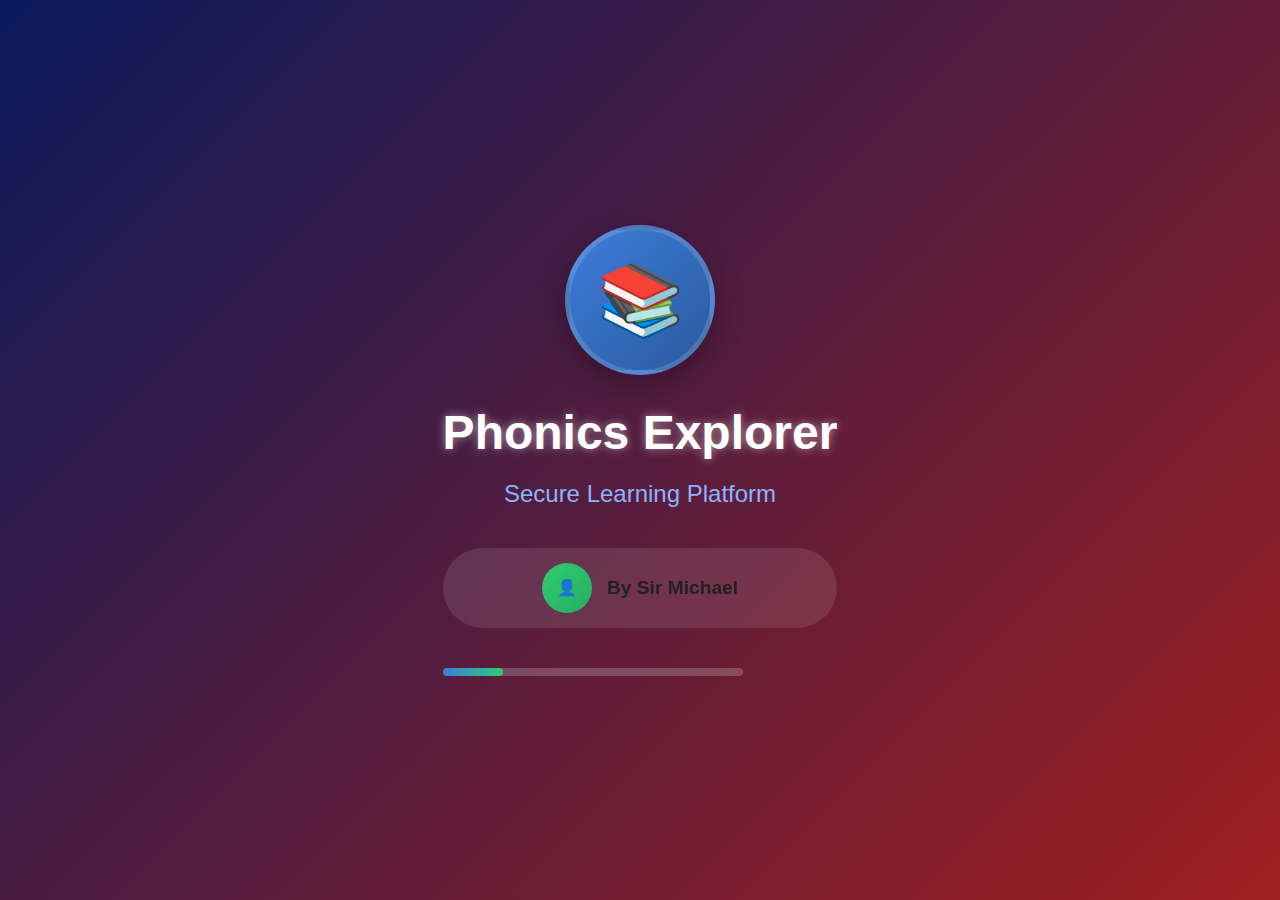
<file: previews0000/digitalNotes/customBoard-2.html>
<!DOCTYPE html>
<html lang="en">
<head>
    <meta charset="UTF-8">
    <meta name="viewport" content="width=device-width, initial-scale=1.0">
    <title>Secure Digital Notes</title>
    <link rel="stylesheet" href="https://cdnjs.cloudflare.com/ajax/libs/font-awesome/6.4.0/css/all.min.css">
    <style>
        * {
            -webkit-tap-highlight-color: transparent;
            -webkit-touch-callout: none;
            margin: 0;
            padding: 0;
            box-sizing: border-box;
            font-family: 'Segoe UI', Tahoma, Geneva, Verdana, sans-serif;
        }
        
        body {
            background: linear-gradient(135deg, #0a1a5c, #a01f1f, #0a1a5c);
            color: #fff;
            min-height: 100vh;
            overflow-x: hidden;
            transition: background-color 0.3s ease;
        }
        
        /* Splash Screen */
        #splashScreen {
            position: fixed;
            top: 0;
            left: 0;
            width: 100%;
            height: 100%;
            background: linear-gradient(135deg, #0a1a5c, #a01f1f);
            display: flex;
            flex-direction: column;
            justify-content: center;
            align-items: center;
            z-index: 10000;
            transition: opacity 0.8s ease;
        }
        
        .splash-content {
            text-align: center;
            max-width: 600px;
            padding: 30px;
            animation: fadeInUp 1s ease;
        }
        
        .avatar-container {
            width: 150px;
            height: 150px;
            border-radius: 50%;
            background: linear-gradient(135deg, #3d7ddb, #2a5a9c);
            display: flex;
            justify-content: center;
            align-items: center;
            margin: 0 auto 30px;
            border: 5px solid rgba(255, 255, 255, 0.15);
            box-shadow: 0 10px 30px rgba(0, 0, 0, 0.3);
        }
        
        .avatar {
            font-size: 70px;
            color: white;
        }
        
        .app-title {
            font-size: 3rem;
            margin-bottom: 20px;
            color: white;
            text-shadow: 0 0 10px rgba(255, 255, 255, 0.5);
        }
        
        .app-subtitle {
            font-size: 1.5rem;
            margin-bottom: 40px;
            color: #8ab4ff;
        }
        
        .author-info {
            display: flex;
            align-items: center;
            justify-content: center;
            gap: 15px;
            margin-top: 30px;
            background: rgba(255, 255, 255, 0.1);
            padding: 15px 30px;
            border-radius: 50px;
            backdrop-filter: blur(10px);
        }
        
        .author-avatar {
            width: 50px;
            height: 50px;
            border-radius: 50%;
            background: linear-gradient(135deg, #2ecc71, #27ae60);
            display: flex;
            justify-content: center;
            align-items: center;
        }
        
        .author-name {
            font-size: 1.2rem;
            font-weight: 600;
        }
        
        .loading-bar {
            width: 300px;
            height: 8px;
            background: rgba(255, 255, 255, 0.2);
            border-radius: 10px;
            margin-top: 40px;
            overflow: hidden;
        }
        
        .loading-progress {
            height: 100%;
            width: 0%;
            background: linear-gradient(90deg, #3d7ddb, #2ecc71);
            border-radius: 10px;
            transition: width 3s ease;
        }
        
        /* Main App */
        .container {
            max-width: 1200px;
            margin: 0 auto;
            padding: 20px;
            display: none;
        }
        
        header {
            width: 100%;
            position: sticky;
            top: 0;
            background: rgba(15, 15, 25, 0.95);
            z-index: 100;
            backdrop-filter: blur(8px);
            border-radius: 0 0 20px 20px;
            padding: 15px 0;
            border-bottom: 1px solid rgba(255, 255, 255, 0.1);
            display: block;
        }
        
        .header-content {
            display: flex;
            justify-content: space-between;
            align-items: center;
            gap: 15px;
            max-width: 1200px;
            margin: 0 auto;
            padding: 0 20px;
        }
        
        .logo {
            display: flex;
            align-items: center;
            gap: 10px;
            font-size: 24px;
            font-weight: 700;
            color: #3d7ddb;
            cursor: pointer;
            min-width: max-content;
        }
        
        .logo span {
            font-size: 28px;
        }
        
        .search-container {
            display: flex;
            flex: 1;
            max-width: 600px;
            background: rgba(20, 20, 30, 0.85);
            border-radius: 50px;
            overflow: hidden;
            border: 1px solid rgba(80, 150, 220, 0.4);
            box-shadow: 0 4px 15px rgba(0, 0, 0, 0.2);
            transition: all 0.3s ease;
        }
        
        .search-container:focus-within {
            border-color: #3d7ddb;
            box-shadow: 0 0 0 3px rgba(61, 125, 219, 0.4);
        }
        
        .search-container input {
            flex: 1;
            padding: 14px 20px;
            border: none;
            background: transparent;
            color: white;
            font-size: 16px;
        }
        
        .search-container input:focus {
            outline: none;
        }
        
        .search-btn {
            background: linear-gradient(135deg, #3d7ddb, #2a5a9c);
            color: white;
            border: none;
            padding: 0 25px;
            cursor: pointer;
            font-size: 18px;
            transition: all 0.3s ease;
            display: flex;
            align-items: center;
            gap: 8px;
        }
        
        .search-btn:hover {
            background: linear-gradient(135deg, #2a5a9c, #1a3a6c);
        }
        
        .controls {
            display: flex;
            gap: 10px;
            min-width: max-content;
        }
        
        .theme-toggle, 
        .history-toggle, .topics-toggle,
        .help-toggle, .load-toggle, .slide-toggle {
            width: 44px;
            height: 44px;
            border-radius: 50%;
            background: rgba(20, 20, 30, 0.85);
            border: 1px solid rgba(80, 150, 220, 0.4);
            display: flex;
            align-items: center;
            justify-content: center;
            cursor: pointer;
            color: #8ab4ff;
            transition: all 0.3s ease;
            font-size: 18px;
        }
        
        .theme-toggle:hover, 
        .history-toggle:hover, .topics-toggle:hover,
        .help-toggle:hover, .load-toggle:hover,
        .slide-toggle:hover {
            background: #3d7ddb;
            color: white;
            transform: translateY(-3px);
        }
        
        .results-container {
            padding: 30px 0;
        }
        
        .no-results {
            text-align: center;
            padding: 40px 20px;
            background: rgba(20, 20, 30, 0.85);
            border-radius: 16px;
            box-shadow: 0 10px 30px rgba(0, 0, 0, 0.2);
            max-width: 600px;
            margin: 50px auto;
            border: 1px solid rgba(80, 150, 220, 0.3);
        }
        
        .no-results span {
            font-size: 48px;
            margin-bottom: 20px;
            display: block;
            color: #3d7ddb;
        }
        
        .entry-card {
            background: rgba(20, 20, 30, 0.85);
            border-radius: 16px;
            box-shadow: 0 10px 30px rgba(0, 0, 0, 0.2);
            padding: 30px;
            margin-bottom: 30px;
            transition: all 0.3s ease;
            border-left: 4px solid #3d7ddb;
            animation: fadeIn 0.5s ease;
            border: 1px solid rgba(80, 150, 220, 0.3);
        }
        
        @keyframes fadeIn {
            from { opacity: 0; transform: translateY(20px); }
            to { opacity: 1; transform: translateY(0); }
        }
        
        .entry-header {
            margin-bottom: 20px;
            padding-bottom: 15px;
            border-bottom: 1px solid rgba(255, 255, 255, 0.15);
        }
        
        .entry-header h1 {
            font-size: 32px;
            color: #3d7ddb;
            margin-bottom: 10px;
        }
        
        .entry-desc {
            font-size: 18px;
            margin-bottom: 25px;
            line-height: 1.7;
            color: #a0c4ff;
        }
        
         body.light-theme .entry-desc {
            font-size: 18px;
            margin-bottom: 25px;
            line-height: 1.7;
            color: #5D1C24;
        }
        
        .examples-grid {
            display: grid;
            grid-template-columns: repeat(auto-fill, minmax(150px, 1fr));
            gap: 15px;
            margin-top: 20px;
        }
        
        .example-item {
            background: rgba(30, 30, 45, 0.7);
            border: 1px solid rgba(80, 150, 220, 0.3);
            border-radius: 10px;
            padding: 15px;
            text-align: center;
            cursor: pointer;
            transition: all 0.3s ease;
            font-size: 18px;
            font-weight: 500;
            color: white;
        }
        
        .example-item:hover {
            transform: translateY(-3px);
            box-shadow: 0 6px 12px rgba(0,0,0,0.1);
            border-color: #3d7ddb;
        }
        
        .example-item.selected {
            background: linear-gradient(135deg, #3d7ddb, #2a5a9c);
            color: white;
            border-color: #3d7ddb;
            transform: scale(1.03);
        }
        
        .feature-highlight {
            background: linear-gradient(135deg, rgba(61, 125, 219, 0.25), rgba(46, 204, 113, 0.25));
            border-radius: 16px;
            padding: 25px;
            margin-top: 30px;
            box-shadow: 0 10px 30px rgba(0, 0, 0, 0.2);
            text-align: center;
            border: 1px solid rgba(80, 150, 220, 0.3);
        }
        
        .feature-highlight h2 {
            margin-bottom: 15px;
            color: #3d7ddb;
        }
        
        .password-modal {
            position: fixed;
            top: 0;
            left: 0;
            right: 0;
            bottom: 0;
            background: rgba(0,0,0,0.85);
            z-index: 2000;
            display: none;
            justify-content: center;
            align-items: center;
        }
        
        .password-modal-content {
            background: linear-gradient(135deg, #0e1c39, #1a2a5c);
            border-radius: 16px;
            padding: 30px;
            max-width: 400px;
            width: 90%;
            box-shadow: 0 10px 30px rgba(0, 0, 0, 0.5);
            text-align: center;
            border: 1px solid rgba(80, 150, 220, 0.4);
        }
        
        .password-modal h2 {
            margin-bottom: 20px;
            color: #3d7ddb;
            display: flex;
            align-items: center;
            justify-content: center;
            gap: 10px;
        }
        
        .password-input {
            width: 100%;
            padding: 15px;
            margin: 15px 0;
            border-radius: 8px;
            border: 1px solid rgba(80, 150, 220, 0.4);
            background: rgba(10, 10, 20, 0.8);
            color: white;
            font-size: 16px;
        }
        
        .password-error {
            color: #e74c3c;
            margin-top: 10px;
            display: none;
        }
        
        .password-modal button {
            background: linear-gradient(135deg, #3d7ddb, #2a5a9c);
            color: white;
            border: none;
            border-radius: 50px;
            padding: 12px 30px;
            font-size: 16px;
            cursor: pointer;
            margin: 10px 5px;
            transition: all 0.3s ease;
        }
        
        .password-modal button:hover {
            background: linear-gradient(135deg, #2a5a9c, #1a3a6c);
            transform: translateY(-2px);
        }
        
        /* Markdown styling */
        .markdown-content h2.markdown-h2 {
            font-size: 28px;
            color: #5ca5f8;
            margin: 20px 0 15px;
            padding-bottom: 10px;
            border-bottom: 2px solid rgba(92, 165, 248, 0.4);
        }

        .markdown-content h3.markdown-h3 {
            font-size: 22px;
            color: #3d7ddb;
            margin: 18px 0 12px;
        }
        
        .markdown-content h4.markdown-h4 {
            font-size: 20px;
            color: #2ecc71;
            margin: 15px 0 10px;
        }

        .markdown-content strong.markdown-strong {
            font-weight: bold;
            color: #ffd700;
        }

        .markdown-content em.markdown-em {
            font-style: italic;
            color: #ff9d76;
        }

        .markdown-content u.markdown-u {
            text-decoration: underline;
            text-decoration-color: #ff6b6b;
            text-underline-offset: 3px;
        }

        .theme-color {
            color: #3d7ddb;
            font-weight: bold;
            background: rgba(61, 125, 219, 0.15);
            padding: 2px 6px;
            border-radius: 4px;
            display: inline-block;
            margin: 2px 0;
        }

        .markdown-content ol.markdown-ol {
            margin: 15px 0;
            padding-left: 30px;
        }

        .markdown-content ul.markdown-ul {
            margin: 15px 0;
            padding-left: 30px;
            list-style: none;
        }

        .markdown-content li.markdown-li {
            margin-bottom: 8px;
            position: relative;
            padding-left: 20px;
        }

        .markdown-content ul.markdown-ul li.markdown-li:before {
            content: "•";
            color: #3d7ddb;
            font-size: 24px;
            position: absolute;
            left: 0;
            top: -3px;
        }
        
        /* History Panel */
        .history-panel {
            position: fixed;
            top: 0;
            right: 0;
            width: 300px;
            height: calc(100vh - 80px);
            background: rgba(20, 20, 30, 0.95);
            box-shadow: -5px 0 15px rgba(0,0,0,0.3);
            padding: 20px;
            z-index: 9999;
            transform: translateX(100%);
            transition: transform 0.3s ease;
            overflow-y: auto;
            backdrop-filter: blur(10px);
            border-left: 1px solid rgba(80, 150, 220, 0.4);
        }
        
        .history-panel.active {
            transform: translateX(0);
        }
        
        .history-header {
            display: flex;
            justify-content: space-between;
            align-items: center;
            margin-bottom: 20px;
            padding-bottom: 10px;
            border-bottom: 1px solid rgba(255, 255, 255, 0.15);
        }
        
        .history-list {
            display: flex;
            flex-direction: column;
            gap: 10px;
        }
        
        .history-item-panel {
            background: rgba(30, 30, 45, 0.7);
            border: 1px solid rgba(80, 150, 220, 0.3);
            border-radius: 8px;
            padding: 12px;
            cursor: pointer;
            transition: all 0.3s ease;
            display: flex;
            justify-content: space-between;
            align-items: center;
        }
        
        .history-item-panel:hover {
            border-color: #3d7ddb;
            background: rgba(61, 125, 219, 0.25);
        }
        
        .history-item-panel .time {
            font-size: 12px;
            color: #8ab4ff;
        }
        
        .close-history {
            cursor: pointer;
            padding: 5px;
            font-size: 18px;
        }
        
        /* Topics Panel */
        .topics-panel {
            position: fixed;
            top: 0;
            left: 0;
            width: 300px;
            height: calc(100vh - 80px);
            background: rgba(20, 20, 30, 0.95);
            box-shadow: 5px 0 15px rgba(0,0,0,0.3);
            padding: 20px;
            z-index: 9999;
            transform: translateX(-100%);
            transition: transform 0.3s ease;
            overflow-y: auto;
            backdrop-filter: blur(10px);
            border-right: 1px solid rgba(80, 150, 220, 0.4);
        }
        
        .topics-panel.active {
            transform: translateX(0);
        }
        
        .topics-header {
            display: flex;
            justify-content: space-between;
            align-items: center;
            margin-bottom: 20px;
            padding-bottom: 10px;
            border-bottom: 1px solid rgba(255, 255, 255, 0.15);
        }
        
        .topics-list {
            display: flex;
            flex-direction: column;
            gap: 10px;
        }
        
        .topic-item {
            background: rgba(30, 30, 45, 0.7);
            border: 1px solid rgba(80, 150, 220, 0.3);
            border-radius: 8px;
            padding: 15px;
            cursor: pointer;
            transition: all 0.3s ease;
            display: flex;
            align-items: center;
            gap: 10px;
            font-weight: 500;
            color: white;
        }
        
        .topic-item:hover {
            border-color: #3d7ddb;
            background: rgba(61, 125, 219, 0.25);
            transform: translateX(5px);
        }
        
        .overlay {
            position: fixed;
            top: 0;
            left: 0;
            right: 0;
            bottom: 0;
            background: rgba(0,0,0,0.6);
            z-index: 80;
            display: none;
        }
        
        .overlay.active {
            display: block;
        }
        
        /* Slideshow */
        .slideshow-overlay {
            position: fixed;
            top: 0;
            left: 0;
            right: 0;
            bottom: 0;
            background: rgba(15, 15, 25, 0.95);
            z-index: 150;
            display: none;
            flex-direction: column;
            justify-content: center;
            align-items: center;
            padding: 20px;
        }
        
        .slideshow-overlay.active {
            display: flex;
        }
        
        .slideshow-top {
            position: absolute;
            top: 0;
            left: 0;
            right: 0;
            height: 50%;
            cursor: pointer;
        }
        
        .slideshow-bottom {
            position: absolute;
            bottom: 0;
            left: 0;
            right: 0;
            height: 50%;
            cursor: pointer;
        }
        
        .slideshow-content {
            font-size: 72px;
            text-align: center;
            max-width: 90%;
            padding: 20px;
            z-index: 2;
            font-weight: bold;
            color: #3d7ddb;
        }
        
        .slideshow-indicator {
            position: absolute;
            bottom: 20px;
            left: 0;
            right: 0;
            text-align: center;
            font-size: 18px;
            color: #8ab4ff;
            z-index: 2;
        }
        
        .slideshow-close {
            position: absolute;
            top: 20px;
            right: 20px;
            width: 44px;
            height: 44px;
            border-radius: 50%;
            background: rgba(20, 20, 30, 0.85);
            display: flex;
            align-items: center;
            justify-content: center;
            cursor: pointer;
            font-size: 24px;
            z-index: 3;
            box-shadow: 0 4px 15px rgba(0, 0, 0, 0.2);
            color: #8ab4ff;
            border: 1px solid rgba(80, 150, 220, 0.4);
        }
        
        .slideshow-close:hover {
            background: #3d7ddb;
            color: white;
        }
        
        /* Responsive Design */
        @media (max-width: 768px) {
            .header-content {
                flex-wrap: wrap;
            }
            
            .logo {
                flex: 1 1 100%;
                justify-content: center;
                margin-bottom: 10px;
            }
            
            .search-container {
                order: 3;
                width: 100%;
                margin-top: 10px;
            }
            
            .controls {
                order: 2;
                margin: 0 auto;
            }
            
            .entry-header h1 {
                font-size: 28px;
            }
            
            .examples-grid {
                grid-template-columns: repeat(auto-fill, minmax(120px, 1fr));
            }
            
            .history-panel, .topics-panel {
                width: 100%;
            }
        }

        @media (max-width: 480px) {
            .controls {
                gap: 5px;
            }
            
            .examples-grid {
                grid-template-columns: repeat(2, 1fr);
            }
            
            .entry-card {
                padding: 20px;
            }
            
            .slideshow-content {
                font-size: 48px;
            }
        }
        
        /* Animations */
        @keyframes fadeInUp {
            from {
                opacity: 0;
                transform: translateY(30px);
            }
            to {
                opacity: 1;
                transform: translateY(0);
            }
        }
        
        /* Light Theme */
        body.light-theme {
            background: linear-gradient(135deg, #e6f0ff, #d1e0ff);
            color: #222;
        }
        
        body.light-theme header {
            background: rgba(245, 245, 255, 0.95);
        }
        
        body.light-theme .search-container {
            background: rgba(255, 255, 255, 0.9);
            border: 1px solid rgba(61, 125, 219, 0.5);
        }
        
        body.light-theme .search-container input {
            color: #222;
        }
        
        body.light-theme .no-results,
        body.light-theme .entry-card,
        body.light-theme .feature-highlight {
            background: rgba(255, 255, 255, 0.9);
            color: #222;
            border: 1px solid rgba(61, 125, 219, 0.3);
        }
        
        body.light-theme .example-item {
            background: rgba(240, 245, 255, 0.95);
            color: #222;
            border: 1px solid rgba(61, 125, 219, 0.3);
        }
        
        body.light-theme .history-panel,
        body.light-theme .topics-panel {
            background: rgba(245, 245, 255, 0.95);
        }
        
        body.light-theme .history-item-panel,
        body.light-theme .topic-item {
            background: rgba(230, 240, 255, 0.95);
            color: #222;
            border: 1px solid rgba(61, 125, 219, 0.3);
        }
        
        body.light-theme .password-modal-content {
            background: linear-gradient(135deg, #f0f5ff, #e0ebff);
        }
        
        body.light-theme .password-input {
            background: rgba(240, 245, 255, 0.95);
            color: #222;
            border: 1px solid rgba(61, 125, 219, 0.4);
        }
        
        body.light-theme .slideshow-overlay {
            background: rgba(245, 245, 255, 0.95);
        }
        
        body.light-theme .slideshow-content {
            color: #2a5a9c;
        }
        
        /* Light theme markdown adjustments */
        body.light-theme .markdown-content h2.markdown-h2 {
            color: #1a56db;
            border-bottom: 2px solid rgba(26, 86, 219, 0.4);
        }

        body.light-theme .markdown-content h3.markdown-h3 {
            color: #1e429f;
        }
        
        body.light-theme .markdown-content h4.markdown-h4 {
            color: #15803d;
        }

        body.light-theme .markdown-content strong.markdown-strong {
            color: #d97706;
        }

        body.light-theme .markdown-content em.markdown-em {
            color: #c53030;
        }

        body.light-theme .markdown-content u.markdown-u {
            text-decoration-color: #c53030;
        }

        body.light-theme .theme-color {
            color: #1a56db;
            background: rgba(26, 86, 219, 0.15);
        }

        body.light-theme .markdown-content li.markdown-li:before {
            color: #1a56db;
        }
        
        body.light-theme .entry-header h1 {
            color: #1a56db;
        }
        
        body.light-theme .feature-highlight h2 {
            color: #1a56db;
        }
        
        body.light-theme .no-results span {
            color: #1a56db;
        }
        
        body.light-theme .entry-card {
            border-left: 4px solid #1a56db;
        }
        
        body.light-theme .example-item.selected {
            background: linear-gradient(135deg, #1a56db, #0e3a9c);
            color: white;
            border-color: #1a56db;
        }
        
        body.light-theme .search-btn {
            background: linear-gradient(135deg, #1a56db, #0e3a9c);
        }
        
        body.light-theme .search-btn:hover {
            background: linear-gradient(135deg, #0e3a9c, #09256c);
        }
        
        body.light-theme .password-modal button {
            background: linear-gradient(135deg, #1a56db, #0e3a9c);
        }
        
        body.light-theme .password-modal button:hover {
            background: linear-gradient(135deg, #0e3a9c, #09256c);
        }
        
        body.light-theme .theme-toggle:hover, 
        body.light-theme .history-toggle:hover, 
        body.light-theme .topics-toggle:hover,
        body.light-theme .help-toggle:hover, 
        body.light-theme .load-toggle:hover,
        body.light-theme .slide-toggle:hover {
            background: #1a56db;
        }
        
        /* Notification */
        .notification {
            position: fixed;
            top: 20px;
            right: 20px;
            padding: 15px 25px;
            border-radius: 10px;
            color: white;
            box-shadow: 0 5px 15px rgba(0,0,0,0.3);
            z-index: 10000;
            display: flex;
            align-items: center;
            gap: 10px;
            animation: slideIn 0.3s ease-out, fadeOut 0.5s ease-in 3s forwards;
        }
        
        .notification.success {
            background: #2ecc71;
        }
        
        .notification.error {
            background: #e74c3c;
        }
        
        @keyframes slideIn {
            from { transform: translateX(100%); opacity: 0; }
            to { transform: translateX(0); opacity: 1; }
        }
        
        @keyframes fadeOut {
            from { opacity: 1; }
            to { opacity: 0; }
        }
        
        /* Help Modal */
        .help-modal {
            position: fixed;
            top: 0;
            left: 0;
            right: 0;
            bottom: 0;
            background: #0A008B;
            z-index: 2000;
            display: none;
            justify-content: center;
            align-items: center;
            padding: 20px;
        }
        
        .help-modal-content {
            /*background: linear-gradient(135deg, #0e1c39, #1a2a5c);*/
            background: #FF004F;
            border-radius: 16px;
            padding: 30px;
            max-width: 700px;
            width: 90%;
            max-height: 90vh;
            overflow-y: auto;
            box-shadow: 0 10px 30px rgba(0, 0, 0, 0.5);
            border: 1px solid rgba(80, 150, 220, 0.4);
        }
        
        .help-modal h2 {
            margin-bottom: 20px;
            color: #3d7ddb;
            display: flex;
            align-items: center;
            justify-content: center;
            gap: 10px;
        }
        
        .help-section {
            margin-bottom: 25px;
        }
        
        .help-section h3 {
            color: #5ca5f8;
            margin-bottom: 10px;
            display: flex;
            align-items: center;
            gap: 10px;
        }
        
        .help-section ul {
            padding-left: 30px;
            margin-top: 10px;
        }
        
        .help-section li {
            margin-bottom: 8px;
            line-height: 1.6;
        }
        
        .help-close {
            background: linear-gradient(135deg, #3d7ddb, #2a5a9c);
            color: white;
            border: none;
            border-radius: 50px;
            padding: 12px 30px;
            font-size: 16px;
            cursor: pointer;
            margin: 20px auto 0;
            display: block;
            transition: all 0.3s ease;
        }
        
        .help-close:hover {
            background: linear-gradient(135deg, #2a5a9c, #1a3a6c);
            transform: translateY(-2px);
        }
    </style>
</head>
<body>
    <!-- Splash Screen -->
    <div id="splashScreen">
        <div class="splash-content">
            <div class="avatar-container">
                <div class="avatar">📚</div>
            </div>
            <h1 class="app-title">Phonics Explorer</h1>
            <p class="app-subtitle">Secure Learning Platform</p>
            
            <div class="author-info">
                <div class="author-avatar">
                    👤
                </div>
                <div class="author-name">By Sir Michael</div>
            </div>
            
            <div class="loading-bar">
                <div class="loading-progress" id="loadingProgress"></div>
            </div>
        </div>
    </div>
    
    <!-- Password Modal -->
    <div class="password-modal" id="passwordModal">
        <div class="password-modal-content">
            <h2><i class="fas fa-lock"></i> Enter Password</h2>
            <p>This dictionary is encrypted. Please enter the password:</p>
            <input type="password" id="filePassword" class="password-input" placeholder="Enter password">
            <div class="password-error" id="passwordError">Incorrect password. Please try again.</div>
            <div>
                <button id="cancelPassword">Cancel</button>
                <button id="submitPassword">Decrypt</button>
            </div>
        </div>
    </div>
    
    <!-- Help Modal -->
    <div class="help-modal" id="helpModal">
        <div class="help-modal-content">
            <h2><i class="fas fa-question-circle"></i> Phonics Explorer Help</h2>
            
            <div class="help-section">
                <h3><i class="fas fa-search"></i> Searching</h3>
                <ul>
                    <li>Type any phonics topic in the search bar (e.g. vowels, consonants)</li>
                    <li>Press Enter or click the search button</li>
                    <li>View detailed explanations and examples</li>
                </ul>
            </div>
            
            <div class="help-section">
                <h3><i class="fas fa-book"></i> Content Navigation</h3>
                <ul>
                    <li>### Main topic → Large heading</li>
                    <li>## Sub-topic → Medium heading</li>
                    <li># Bold text → Important terms</li>
                    <li>[Colored text] → Key concepts</li>
                    <li>_Underlined text_ → Emphasis</li>
                    <li>*Italic text* → Additional details</li>
                    <li>- Ordered list → Sequential items</li>
                    <li>+ Unordered list → Related items</li>
                </ul>
            </div>
            
            <div class="help-section">
                <h3><i class="fas fa-tools"></i> Tools</h3>
                <ul>
                    <li><strong>📂 LOAD</strong>: Import encrypted dictionaries</li>
                    <li><strong>📚 TOPICS</strong>: Browse all available topics</li>
                    <li><strong>🕒 HISTORY</strong>: View your search history</li>
                    <li><strong>🌙 THEME</strong>: Toggle between light/dark mode</li>
                    <li><strong>❓ HELP</strong>: Show this information</li>
                    <li><strong>▶️ SLIDESHOW</strong>: Practice examples fullscreen</li>
                </ul>
            </div>
            
            <div class="help-section">
                <h3><i class="fas fa-lightbulb"></i> Tips</h3>
                <ul>
                    <li>Click examples to highlight them for practice</li>
                    <li>Use the slideshow for focused learning sessions</li>
                    <li>Load your own encrypted dictionaries for custom content</li>
                    <li>Colored text indicates key concepts to focus on</li>
                    <li>Search history helps you revisit previous topics</li>
                </ul>
            </div>
            
            <button class="help-close" id="helpClose">Got it!</button>
        </div>
    </div>

    <!-- Main App Container -->
    <div class="container" id="appContainer">
        <header>
            <div class="header-content">
                <div class="logo" id="appLogo">
                    <span>📚</span>
                    <span>Phonics Explorer</span>
                </div>
                <div class="controls">
                    <div class="load-toggle" id="loadToggle" title="Load Dictionary">
                        📂
                    </div>
                    <div class="topics-toggle" id="topicsToggle" title="Browse Topics">
                        📚
                    </div>
                    <div class="history-toggle" id="historyToggle" title="View History">
                        🕒
                    </div>
                    <div class="theme-toggle" id="themeToggle" title="Toggle Theme">
                        🌙
                    </div>
                    <div class="help-toggle" id="helpToggle" title="Help">
                        ❓
                    </div>
                    <div class="slide-toggle" id="slideToggle" title="Slide Show">
                        ▶️
                    </div>
                </div>
                <div class="search-container">
                    <input type="text" id="searchInput" placeholder="Search for a topic (e.g. vowels, consonants)">
                    <button class="search-btn" id="searchBtn">
                        🔍
                    </button>
                </div>
            </div>
        </header>

        <main class="results-container" id="resultsContainer">
            <div class="no-results">
                <span>📖</span>
                <h2>Phonics Explorer</h2>
                <p>Search for topics to see their details and examples</p>
                <p>Try these examples:</p>
                <div class="search-history">
                    <div class="history-item">🔍 vowels</div>
                    <div class="history-item">🔍 consonants</div>
                    <div class="history-item">🔍 cvc</div>
                    <div class="history-item">🔍 cvce</div>
                </div>
            </div>
            
            <div class="feature-highlight">
                <h2>📚 Browse All Topics</h2>
                <p>Click the topics icon 📚 in the top right corner to view all available topics</p>
            </div>
        </main>
    </div>

    <!-- Hidden file input for dictionary loading -->
    <input type="file" id="dictionaryFileInput" accept=".json" style="display: none;">

    <!-- History Panel -->
    <div class="history-panel" id="historyPanel">
        <div class="history-header">
            <h2>📜 Search History</h2>
            <div class="close-history" id="closeHistory">❌</div>
        </div>
        <div class="history-list" id="historyList">
            <!-- History items will be added here dynamically -->
        </div>
    </div>
    
    <!-- Topics Panel -->
    <div class="topics-panel" id="topicsPanel">
        <div class="topics-header">
            <h2>📚 All Topics</h2>
            <div class="close-topics" id="closeTopics">❌</div>
        </div>
        <div class="topics-list" id="topicsList">
            <!-- Topics will be added here dynamically -->
        </div>
    </div>
    
    <!-- Overlay for panels -->
    <div class="overlay" id="overlay"></div>
    
    <!-- Slideshow -->
    <div class="slideshow-overlay" id="slideshowOverlay">
        <div class="slideshow-close" id="slideshowClose">❌</div>
        <div class="slideshow-top" id="slideshowTop"></div>
        <div class="slideshow-content" id="slideshowContent"></div>
        <div class="slideshow-bottom" id="slideshowBottom"></div>
        <div class="slideshow-indicator" id="slideshowIndicator">1/5</div>
    </div>

    <script>
        // UPDATED DEFAULT LESSONS WITH NEW MARKDOWN FORMAT
        const DEFAULT_LESSONS = {
            "vowels": {
                "desc": `### Vowels Overview
## There are 5 short vowels and 5 long vowels
Sometimes /y/ can act as a vowel

- Short vowels: a, e, i, o, u
- Long vowels: ā, ē, ī, ō, ū
+ _Note_: Vowels are [essential] for syllable formation`,
                "ex": `a e i o u y`.trim().split(/[\s,\n]/).map(s => s.trim()),
            },
            "consonants": {
                "desc": `### Consonant Basics
## There are 21 consonants in the English alphabet

- *Examples*: b, c, d, f, g, h, j, k, l, m, n, p, q, r, s, t, v, w, x, y, z
+ _Function_: [Block] or [modify] airflow`,
                "ex": `b c d f g h j k l m n p q r s t v w x y z`.trim().split(/[\s,\n]/).map(s => s.trim()),
            },
            "cvc": {
                "desc": `### CVC Pattern
## Consonant Vowel Consonant

- A 3-letter word pattern
- Begins with a consonant
- Followed by a vowel
- Ends with a consonant

+ *Examples*: [cat], [dog], [pen]`,
                "ex": `bat cat rat fan man bed net let red pen sit him fix win pin not top hop lot got sun gun fun bus bug gum`.trim().split(/[\s,\n]/).map(s => s.trim()),
            },
            "blends": {
                "desc": `### Consonant Blends
## Blends are 2+ consonants making distinct sounds

- *Initial blends*: [bl], [cl], [fl], [gl], [pl]
- *Final blends*: [nd], [nt], [st]
+ _Key feature_: Each consonant keeps its sound`,
                "ex": `bl cl fl gl pl nd nt sl br cr dr fr mp rd ld lp gr pr tr sc sk rk lf pt ft ct squ st sm sn sp lk lt xt ts sw tw dw`.trim().split(/[\s,\n]/).map(s => s.trim()),
            },
            "cvce": {
                "desc": `### CVCe Pattern (Magic E)
## Silent E makes the vowel long

- When /e/ ends a word and is silent
- The first vowel becomes long
- Changes word meaning: cap vs [cape]

+ *Examples*: [mate], [make], [rate]`,
                "ex": `mate make rate bake take note dote mole hole pole flute mute cute cube tube june ate tame bite tile rope bake tape dime tide sole cane blame dine wife stone cape flame dike wine scone`.trim().split(/[\s,\n]/).map(s => s.trim()),
            },
            "digraphs": {
                "desc": `### Digraphs
## Two letters making one sound

- *Common*: [sh], [ch], [th], [wh], [ph]
- *Less common*: [ck], [ng], [kn], [wr]
+ _Important_: Creates a [new sound]`,
                "ex": `ship shop wish chat chip such that them whip when phone graph duck back song ring know knit write wrap`.trim().split(/[\s,\n]/).map(s => s.trim()),
            },
            "diphthongs": {
                "desc": `### Diphthongs
## Sounds formed by two vowels in one syllable

- *Examples*: [oi], [oy], [ou], [ow], [au], [aw], [oo]
- *Pronunciation*: Sound glides between vowels
- *Word examples*: [oil], [boy], [house]`,
                "ex": `oil coin boy toy out house cow how sauce paw saw book moon`.trim().split(/[\s,\n]/).map(s => s.trim()),
            },
            "r-controlled": {
                "desc": `### R-Controlled Vowels
## Vowel followed by 'r' changes sound

- *Main patterns*: [ar], [er], [ir], [or], [ur]
- *Effect*: The 'r' [controls] the vowel
- *Examples*: [car], [her], [bird], [fork], [burn]`,
                "ex": `car farm her fern bird shirt fork corn burn turn`.trim().split(/[\s,\n]/).map(s => s.trim()),
            }
        };

        // Current dictionary
        let lessons = { ...DEFAULT_LESSONS };
        
        // DOM Elements
        const splashScreen = document.getElementById('splashScreen');
        const appContainer = document.getElementById('appContainer');
        const loadingProgress = document.getElementById('loadingProgress');
        const slideToggle = document.getElementById('slideToggle');
        const loadToggle = document.getElementById('loadToggle');
        const dictionaryFileInput = document.getElementById('dictionaryFileInput');
        const passwordModal = document.getElementById('passwordModal');
        const helpModal = document.getElementById('helpModal');
        const filePasswordInput = document.getElementById('filePassword');
        const passwordError = document.getElementById('passwordError');
        const cancelPasswordBtn = document.getElementById('cancelPassword');
        const submitPasswordBtn = document.getElementById('submitPassword');
        const helpClose = document.getElementById('helpClose');
        const searchInput = document.getElementById('searchInput');
        const searchBtn = document.getElementById('searchBtn');
        const resultsContainer = document.getElementById('resultsContainer');
        const themeToggle = document.getElementById('themeToggle');
        const historyToggle = document.getElementById('historyToggle');
        const topicsToggle = document.getElementById('topicsToggle');
        const helpToggle = document.getElementById('helpToggle');
        const appLogo = document.getElementById('appLogo');
        const historyPanel = document.getElementById('historyPanel');
        const topicsPanel = document.getElementById('topicsPanel');
        const closeHistory = document.getElementById('closeHistory');
        const closeTopics = document.getElementById('closeTopics');
        const overlay = document.getElementById('overlay');
        const historyList = document.getElementById('historyList');
        const topicsList = document.getElementById('topicsList');
        const slideshowOverlay = document.getElementById('slideshowOverlay');
        const slideshowContent = document.getElementById('slideshowContent');
        const slideshowTop = document.getElementById('slideshowTop');
        const slideshowBottom = document.getElementById('slideshowBottom');
        const slideshowClose = document.getElementById('slideshowClose');
        const slideshowIndicator = document.getElementById('slideshowIndicator');
        
        // State
        let isDarkTheme = false;
        const searchHistory = JSON.parse(localStorage.getItem('dictionarySearchHistory')) || [];
        let fileToDecrypt = null;
        let currentSlideshow = null;
        let currentSlideIndex = 0;

        // Initialize
        function init() {
            // Simulate loading progress
            let progress = 0;
            const interval = setInterval(() => {
                progress += 5;
                loadingProgress.style.width = `${progress}%`;
                
                if (progress >= 100) {
                    clearInterval(interval);
                    setTimeout(() => {
                        splashScreen.style.opacity = '0';
                        setTimeout(() => {
                            splashScreen.style.display = 'none';
                            appContainer.style.display = 'block';
                        }, 800);
                    }, 300);
                }
            }, 150);
            
            // Set theme from localStorage if available
            const savedTheme = localStorage.getItem('dictionaryTheme');
            if (savedTheme === 'dark') {
                isDarkTheme = true;
                document.body.classList.add('dark-theme');
                themeToggle.textContent = '☀️';
            } else {
                document.body.classList.add('light-theme');
                themeToggle.textContent = '🌙';
            }
            
            // Event listeners
            searchBtn.addEventListener('click', handleSearch);
            searchInput.addEventListener('keyup', (e) => {
                if (e.key === 'Enter') handleSearch();
            });
            
            themeToggle.addEventListener('click', toggleTheme);
            historyToggle.addEventListener('click', toggleHistoryPanel);
            topicsToggle.addEventListener('click', toggleTopicsPanel);
            helpToggle.addEventListener('click', () => helpModal.style.display = 'flex');
            helpClose.addEventListener('click', () => helpModal.style.display = 'none');
            appLogo.addEventListener('click', resetToHome);
            closeHistory.addEventListener('click', toggleHistoryPanel);
            closeTopics.addEventListener('click', toggleTopicsPanel);
            overlay.addEventListener('click', closeAllPanels);
            slideToggle.addEventListener('click', startSlideshow);
            slideshowClose.addEventListener('click', closeSlideshow);
            slideshowTop.addEventListener('click', nextSlide);
            slideshowBottom.addEventListener('click', prevSlide);
            
            // Load dictionary event listeners
            loadToggle.addEventListener('click', () => {
                dictionaryFileInput.click();
            });
            
            dictionaryFileInput.addEventListener('change', handleFileSelect);
            
            // Password modal event listeners
            cancelPasswordBtn.addEventListener('click', () => {
                passwordModal.style.display = 'none';
                dictionaryFileInput.value = '';
            });
            
            submitPasswordBtn.addEventListener('click', decryptFile);
            filePasswordInput.addEventListener('keyup', (e) => {
                if (e.key === 'Enter') decryptFile();
            });
            
            // Render history and topics
            renderHistoryPanel();
            renderTopicsList();
            
            // Add event listeners to history items
            document.querySelectorAll('.history-item').forEach(item => {
                item.addEventListener('click', () => {
                    searchInput.value = item.textContent.trim().replace('🔍', '');
                    handleSearch();
                });
            });
        }
        
        // Toggle theme
        function toggleTheme() {
            isDarkTheme = !isDarkTheme;
            
            if (isDarkTheme) {
                document.body.classList.remove('light-theme');
                document.body.classList.add('dark-theme');
                themeToggle.textContent = '☀️';
            } else {
                document.body.classList.remove('dark-theme');
                document.body.classList.add('light-theme');
                themeToggle.textContent = '🌙';
            }
            
            localStorage.setItem('dictionaryTheme', isDarkTheme ? 'dark' : 'light');
        }
        
        // Handle file selection for dictionary
        function handleFileSelect(event) {
            const file = event.target.files[0];
            if (!file) return;
            
            const reader = new FileReader();
            reader.onload = function(e) {
                try {
                    // Store the file content for decryption
                    fileToDecrypt = JSON.parse(e.target.result);
                    
                    // Show password modal
                    passwordModal.style.display = 'flex';
                    filePasswordInput.focus();
                    passwordError.style.display = 'none';
                    filePasswordInput.value = '';
                } catch (error) {
                    console.error('Error reading file:', error);
                    showNotification('Error reading file. Invalid format.', 'error');
                }
            };
            
            reader.onerror = function() {
                showNotification('Error reading file', 'error');
            };
            
            reader.readAsText(file);
        }
        
        // Decrypt file with password
        async function decryptFile() {
            const password = filePasswordInput.value;
            if (!password) {
                passwordError.textContent = 'Password cannot be empty';
                passwordError.style.display = 'block';
                return;
            }
            
            try {
                const decryptedDictionary = await decryptData(fileToDecrypt, password);
                
                // Validate the dictionary structure
                let isValid = true;
                for (const key in decryptedDictionary) {
                    if (!decryptedDictionary[key].desc || !Array.isArray(decryptedDictionary[key].ex)) {
                        isValid = false;
                        break;
                    }
                }
                
                if (!isValid) {
                    throw new Error('Decrypted content is not a valid dictionary');
                }
                
                // Update the dictionary
                lessons = decryptedDictionary;
                
                // Save to localStorage for persistence
                localStorage.setItem('customDictionary', JSON.stringify(lessons));
                
                // Update UI
                renderTopicsList();
                showNotification('Dictionary decrypted successfully!', 'success');
                
                // Clear and close
                passwordModal.style.display = 'none';
                dictionaryFileInput.value = '';
                filePasswordInput.value = '';
                passwordError.style.display = 'none';
                
                // Reset to home screen
                resetToHome();
            } catch (error) {
                console.error('Decryption failed:', error);
                passwordError.textContent = 'Incorrect password or corrupted file';
                passwordError.style.display = 'block';
                filePasswordInput.value = '';
                filePasswordInput.focus();
            }
        }
        
        // Decrypt data with password
        async function decryptData(encryptedData, password) {
            // Convert arrays to Uint8Arrays
            const salt = new Uint8Array(encryptedData.salt);
            const iv = new Uint8Array(encryptedData.iv);
            const ciphertext = new Uint8Array(encryptedData.ciphertext);
            
            // Derive key from password
            const baseKey = await crypto.subtle.importKey(
                "raw",
                new TextEncoder().encode(password),
                "PBKDF2",
                false,
                ["deriveBits", "deriveKey"]
            );
            
            // Derive encryption key
            const key = await crypto.subtle.deriveKey(
                {
                    name: "PBKDF2",
                    salt: salt,
                    iterations: 100000,
                    hash: "SHA-256"
                },
                baseKey,
                { name: "AES-GCM", length: 256 },
                false,
                ["decrypt"]
            );
            
            // Decrypt data
            const decryptedBuffer = await crypto.subtle.decrypt(
                {
                    name: "AES-GCM",
                    iv: iv
                },
                key,
                ciphertext
            );
            
            // Convert to string and parse as JSON
            const decryptedStr = new TextDecoder().decode(decryptedBuffer);
            return JSON.parse(decryptedStr);
        }
        
        // Reset to home screen
        function resetToHome() {
            resultsContainer.innerHTML = `
                <div class="no-results">
                    <span>📖</span>
                    <h2>Phonics Explorer</h2>
                    <p>Search for topics to see their details and examples</p>
                    <p>Try these examples:</p>
                    <div class="search-history">
                        ${Object.keys(lessons).map(key => 
                            `<div class="history-item">🔍 ${key}</div>`
                        ).join('')}
                    </div>
                </div>
                
                <div class="feature-highlight">
                    <h2>📚 Browse All Topics</h2>
                    <p>Click the topics icon 📚 in the top right corner to view all available topics</p>
                </div>
            `;
            
            // Add event listeners to new history items
            document.querySelectorAll('.history-item').forEach(item => {
                item.addEventListener('click', () => {
                    searchInput.value = item.textContent.trim().replace('🔍', '');
                    handleSearch();
                });
            });
        }
        
        // Search handler
        function handleSearch() {
            const searchTerm = searchInput.value.trim();
            if (!searchTerm) return;
            
            // Add to search history if not already present
            if (!searchHistory.some(item => item.term === searchTerm)) {
                searchHistory.unshift({
                    term: searchTerm,
                    time: new Date().toISOString()
                });
                
                // Keep only the last 10 searches
                if (searchHistory.length > 10) {
                    searchHistory.pop();
                }
                
                // Save to localStorage
                localStorage.setItem('dictionarySearchHistory', JSON.stringify(searchHistory));
                
                // Update history panel
                renderHistoryPanel();
            }
            
            // Close panels
            closeAllPanels();
            
            // Display results
            displayResults(searchTerm);
        }
        
        // Display search results
        function displayResults(term) {
            const topic = lessons[term];
            
            if (!topic) {
                resultsContainer.innerHTML = `
                    <div class="no-results">
                        <span>🔍</span>
                        <h2>Topic Not Found</h2>
                        <p>No results found for "${term}". Try one of these:</p>
                        <div class="search-history">
                            ${Object.keys(lessons).map(key => 
                                `<div class="history-item">🔍 ${key}</div>`
                            ).join('')}
                        </div>
                    </div>
                    
                    <div class="feature-highlight">
                        <h2>📚 Browse All Topics</h2>
                        <p>Click the topics icon 📚 in the top right corner to view all available topics</p>
                    </div>
                `;
                
                // Add event listeners to new history items
                document.querySelectorAll('.history-item').forEach(item => {
                    item.addEventListener('click', () => {
                        searchInput.value = item.textContent.trim().replace('🔍', '');
                        handleSearch();
                    });
                });
                return;
            }
            
            // Format description with markdown
            const formattedDesc = formatMarkdown(topic.desc);
            
            resultsContainer.innerHTML = `
                <div class="entry-card">
                    <div class="entry-header">
                        <h1>${term}</h1>
                    </div>
                    <div class="entry-desc markdown-content">${formattedDesc}</div>
                    
                    <h3>Examples:</h3>
                    <div class="examples-grid">
                        ${topic.ex.map((example, index) => 
                            `<div class="example-item" data-index="${index}">${example}</div>`
                        ).join('')}
                    </div>
                </div>
            `;
            
            // Add click handlers to example items
            document.querySelectorAll('.example-item').forEach(item => {
                item.addEventListener('click', () => {
                    item.classList.toggle('selected');
                });
            });
        }
        
        // Format markdown with the new syntax
        function formatMarkdown(text) {
            // Split text into lines
            const lines = text.split('\n');
            let output = '';
            let inOrderedList = false;
            let inUnorderedList = false;
            
            for (let line of lines) {
                // Trim whitespace
                line = line.trim();
                
                // Skip empty lines
                if (!line) continue;
                
                // Process main topic (###)
                if (line.startsWith('### ')) {
                    output += `<h2 class="markdown-h2">${processInlineMarkdown(line.slice(4))}</h2>`;
                    continue;
                }
                
                // Process sub-topic (##)
                if (line.startsWith('## ')) {
                    output += `<h3 class="markdown-h3">${processInlineMarkdown(line.slice(3))}</h3>`;
                    continue;
                }
                
                // Process bold (#)
                if (line.startsWith('# ')) {
                    output += `<strong class="markdown-strong">${processInlineMarkdown(line.slice(2))}</strong>`;
                    continue;
                }
                
                // Process ordered list (-)
                if (line.startsWith('- ')) {
                    if (!inOrderedList) {
                        output += '<ol class="markdown-ol">';
                        inOrderedList = true;
                    }
                    output += `<li class="markdown-li">${processInlineMarkdown(line.slice(2))}</li>`;
                    continue;
                }
                
                // Process unordered list (+)
                if (line.startsWith('+ ')) {
                    if (!inUnorderedList) {
                        output += '<ul class="markdown-ul">';
                        inUnorderedList = true;
                    }
                    output += `<li class="markdown-li">${processInlineMarkdown(line.slice(2))}</li>`;
                    continue;
                }
                
                // Close lists if needed
                if (inOrderedList) {
                    output += '</ol>';
                    inOrderedList = false;
                }
                if (inUnorderedList) {
                    output += '</ul>';
                    inUnorderedList = false;
                }
                
                // Process regular paragraphs
                output += `<p class="markdown-p">${processInlineMarkdown(line)}</p>`;
            }
            
            // Close lists if still open
            if (inOrderedList) output += '</ol>';
            if (inUnorderedList) output += '</ul>';
            
            return output;
        }
        
        // Process inline markdown formatting
        function processInlineMarkdown(text) {
            // Colored text: [text]
            text = text.replace(/\[([^\]]+)\]/g, '<span class="theme-color">$1</span>');
            
            // Underline: _text_
            text = text.replace(/_([^_]+)_/g, '<u class="markdown-u">$1</u>');
            
            // Italic: *text*
            text = text.replace(/\*([^*]+)\*/g, '<em class="markdown-em">$1</em>');
            
            return text;
        }

        // Toggle history panel
        function toggleHistoryPanel() {
            historyPanel.classList.toggle('active');
            overlay.classList.toggle('active');
            document.body.style.overflow = historyPanel.classList.contains('active') ? 'hidden' : 'auto';
            
            // Close other panels
            topicsPanel.classList.remove('active');
        }
        
        // Toggle topics panel
        function toggleTopicsPanel() {
            topicsPanel.classList.toggle('active');
            overlay.classList.toggle('active');
            document.body.style.overflow = topicsPanel.classList.contains('active') ? 'hidden' : 'auto';
            
            // Close other panels
            historyPanel.classList.remove('active');
        }
        
        // Close all panels
        function closeAllPanels() {
            historyPanel.classList.remove('active');
            topicsPanel.classList.remove('active');
            overlay.classList.remove('active');
            document.body.style.overflow = 'auto';
        }
        
        // Render history panel
        function renderHistoryPanel() {
            historyList.innerHTML = '';
            
            if (searchHistory.length === 0) {
                historyList.innerHTML = '<p>No search history yet</p>';
                return;
            }
            
            searchHistory.forEach(item => {
                const historyItem = document.createElement('div');
                historyItem.className = 'history-item-panel';
                historyItem.innerHTML = `
                    <div class="term">🔍 ${item.term}</div>
                    <div class="time">${formatTime(item.time)}</div>
                `;
                
                historyItem.addEventListener('click', () => {
                    searchInput.value = item.term;
                    handleSearch();
                    closeAllPanels();
                });
                
                historyList.appendChild(historyItem);
            });
        }
        
        // Render topics list
        function renderTopicsList() {
            topicsList.innerHTML = '';
            
            Object.keys(lessons).forEach(topic => {
                const topicItem = document.createElement('div');
                topicItem.className = 'topic-item';
                topicItem.innerHTML = `
                    <span>📄</span>
                    <div>${topic}</div>
                `;
                
                topicItem.addEventListener('click', () => {
                    searchInput.value = topic;
                    handleSearch();
                    closeAllPanels();
                });
                
                topicsList.appendChild(topicItem);
            });
        }
        
        // Format time for display
        function formatTime(isoString) {
            const date = new Date(isoString);
            return date.toLocaleTimeString([], {hour: '2-digit', minute:'2-digit'});
        }
        
        // Start slideshow
        function startSlideshow() {
            const searchTerm = searchInput.value.trim();
            if (!searchTerm || !lessons[searchTerm]) {
                showNotification("Please search for a valid topic first", "error");
                return;
            }
            
            const topic = lessons[searchTerm];
            if (topic.ex.length === 0) {
                showNotification("No examples available for this topic", "error");
                return;
            }
            
            currentSlideshow = searchTerm;
            currentSlideIndex = 0;
            
            // Show slideshow
            slideshowOverlay.classList.add('active');
            document.body.style.overflow = 'hidden';
            updateSlideshow();
        }
        
        // Update slideshow content
        function updateSlideshow() {
            const examples = lessons[currentSlideshow].ex;
            slideshowContent.textContent = examples[currentSlideIndex];
            slideshowIndicator.textContent = `${currentSlideIndex + 1}/${examples.length}`;
        }
        
        // Next slide
        function nextSlide() {
            const examples = lessons[currentSlideshow].ex;
            currentSlideIndex = (currentSlideIndex + 1) % examples.length;
            updateSlideshow();
        }
        
        // Previous slide
        function prevSlide() {
            const examples = lessons[currentSlideshow].ex;
            currentSlideIndex = (currentSlideIndex - 1 + examples.length) % examples.length;
            updateSlideshow();
        }
        
        // Close slideshow
        function closeSlideshow() {
            slideshowOverlay.classList.remove('active');
            document.body.style.overflow = 'auto';
        }
        
        // Show notification
        function showNotification(message, type) {
            // Remove existing notifications
            const existing = document.querySelector('.notification');
            if (existing) existing.remove();
            
            const notification = document.createElement('div');
            notification.className = `notification ${type}`;
            notification.innerHTML = `
                <div class="notification-icon">${type === 'success' ? '✅' : '❌'}</div>
                <div class="notification-text">${message}</div>
            `;
            
            document.body.appendChild(notification);
            
            // Auto-remove after 3 seconds
            setTimeout(() => {
                notification.style.animation = 'fadeOut 0.5s ease-in forwards';
                setTimeout(() => notification.remove(), 500);
            }, 3000);
        }
        
        // Initialize app
        init();
    </script>
</body>
</html>
</file>
<file: previews/idea1/assets/css/noscript.css>
/*
	Astral by HTML5 UP
	html5up.net | @ajlkn
	Free for personal and commercial use under the CCA 3.0 license (html5up.net/license)
*/

/* Wrapper */

	#wrapper {
		opacity: 1 !important;
	}

/* Nav */

	#nav a {
		opacity: 1.0;
	}

		#nav a:before, #nav a:after {
			display: none;
		}

		#nav a span {
			top: 0;
			opacity: 1.0;
		}

			#nav a span:after {
				display: none;
			}

/* Main */

	#main {
		background: none;
		box-shadow: none;
	}

		#main > .panel {
			background: #ffffff;
			margin-bottom: 2em;
		}

			#main > .panel:last-child {
				margin-bottom: 0;
			}
</file>
<file: previews/idea3/assets/css/noscript.css>
/*
	Big Picture by HTML5 UP
	html5up.net | @ajlkn
	Free for personal and commercial use under the CCA 3.0 license (html5up.net/license)
*/

/* Loader */

	body:before, body:after {
		display: none;
	}
</file>
<file: previews/idea1/assets/css/main.css>
@import url("https://fonts.googleapis.com/css?family=Source+Sans+Pro:300,400,300italic,400italic");
@import url("fontawesome-all.min.css");

/*
	Astral by HTML5 UP
	html5up.net | @ajlkn
	Free for personal and commercial use under the CCA 3.0 license (html5up.net/license)
*/

html, body, div, span, applet, object,
iframe, h1, h2, h3, h4, h5, h6, p, blockquote,
pre, a, abbr, acronym, address, big, cite,
code, del, dfn, em, img, ins, kbd, q, s, samp,
small, strike, strong, sub, sup, tt, var, b,
u, i, center, dl, dt, dd, ol, ul, li, fieldset,
form, label, legend, table, caption, tbody,
tfoot, thead, tr, th, td, article, aside,
canvas, details, embed, figure, figcaption,
footer, header, hgroup, menu, nav, output, ruby,
section, summary, time, mark, audio, video {
	margin: 0;
	padding: 0;
	border: 0;
	font-size: 100%;
	font: inherit;
	vertical-align: baseline;}

article, aside, details, figcaption, figure,
footer, header, hgroup, menu, nav, section {
	display: block;}

body {
	line-height: 1;
}

ol, ul {
	list-style: none;
}

blockquote, q {
	quotes: none;
}

	blockquote:before, blockquote:after, q:before, q:after {
		content: '';
		content: none;
	}

table {
	border-collapse: collapse;
	border-spacing: 0;
}

body {
	-webkit-text-size-adjust: none;
}

mark {
	background-color: transparent;
	color: inherit;
}

input::-moz-focus-inner {
	border: 0;
	padding: 0;
}

input, select, textarea {
	-moz-appearance: none;
	-webkit-appearance: none;
	-ms-appearance: none;
	appearance: none;
}

/* Row */

	.row {
		display: flex;
		flex-wrap: wrap;
		box-sizing: border-box;
		align-items: stretch;
	}

		.row > * {
			box-sizing: border-box;
		}

		.row.gtr-uniform > * > :last-child {
			margin-bottom: 0;
		}

		.row.aln-left {
			justify-content: flex-start;
		}

		.row.aln-center {
			justify-content: center;
		}

		.row.aln-right {
			justify-content: flex-end;
		}

		.row.aln-top {
			align-items: flex-start;
		}

		.row.aln-middle {
			align-items: center;
		}

		.row.aln-bottom {
			align-items: flex-end;
		}

		.row > .imp {
			order: -1;
		}

		.row > .col-1 {
			width: 8.33333%;
		}

		.row > .off-1 {
			margin-left: 8.33333%;
		}

		.row > .col-2 {
			width: 16.66667%;
		}

		.row > .off-2 {
			margin-left: 16.66667%;
		}

		.row > .col-3 {
			width: 25%;
		}

		.row > .off-3 {
			margin-left: 25%;
		}

		.row > .col-4 {
			width: 33.33333%;
		}

		.row > .off-4 {
			margin-left: 33.33333%;
		}

		.row > .col-5 {
			width: 41.66667%;
		}

		.row > .off-5 {
			margin-left: 41.66667%;
		}

		.row > .col-6 {
			width: 50%;
		}

		.row > .off-6 {
			margin-left: 50%;
		}

		.row > .col-7 {
			width: 58.33333%;
		}

		.row > .off-7 {
			margin-left: 58.33333%;
		}

		.row > .col-8 {
			width: 66.66667%;
		}

		.row > .off-8 {
			margin-left: 66.66667%;
		}

		.row > .col-9 {
			width: 75%;
		}

		.row > .off-9 {
			margin-left: 75%;
		}

		.row > .col-10 {
			width: 83.33333%;
		}

		.row > .off-10 {
			margin-left: 83.33333%;
		}

		.row > .col-11 {
			width: 91.66667%;
		}

		.row > .off-11 {
			margin-left: 91.66667%;
		}

		.row > .col-12 {
			width: 100%;
		}

		.row > .off-12 {
			margin-left: 100%;
		}

		.row.gtr-0 {
			margin-top: 0em;
			margin-left: 0em;
		}

			.row.gtr-0 > * {
				padding: 0em 0 0 0em;
			}

			.row.gtr-0.gtr-uniform {
				margin-top: 0em;
			}

				.row.gtr-0.gtr-uniform > * {
					padding-top: 0em;
				}

		.row.gtr-25 {
			margin-top: -0.3125em;
			margin-left: -0.3125em;
		}

			.row.gtr-25 > * {
				padding: 0.3125em 0 0 0.3125em;
			}

			.row.gtr-25.gtr-uniform {
				margin-top: -0.3125em;
			}

				.row.gtr-25.gtr-uniform > * {
					padding-top: 0.3125em;
				}

		.row.gtr-50 {
			margin-top: -0.625em;
			margin-left: -0.625em;
		}

			.row.gtr-50 > * {
				padding: 0.625em 0 0 0.625em;
			}

			.row.gtr-50.gtr-uniform {
				margin-top: -0.625em;
			}

				.row.gtr-50.gtr-uniform > * {
					padding-top: 0.625em;
				}

		.row {
			margin-top: -1.25em;
			margin-left: -1.25em;
		}

			.row > * {
				padding: 1.25em 0 0 1.25em;
			}

			.row.gtr-uniform {
				margin-top: -1.25em;
			}

				.row.gtr-uniform > * {
					padding-top: 1.25em;
				}

		.row.gtr-150 {
			margin-top: -1.875em;
			margin-left: -1.875em;
		}

			.row.gtr-150 > * {
				padding: 1.875em 0 0 1.875em;
			}

			.row.gtr-150.gtr-uniform {
				margin-top: -1.875em;
			}

				.row.gtr-150.gtr-uniform > * {
					padding-top: 1.875em;
				}

		.row.gtr-200 {
			margin-top: -2.5em;
			margin-left: -2.5em;
		}

			.row.gtr-200 > * {
				padding: 2.5em 0 0 2.5em;
			}

			.row.gtr-200.gtr-uniform {
				margin-top: -2.5em;
			}

				.row.gtr-200.gtr-uniform > * {
					padding-top: 2.5em;
				}

		@media screen and (max-width: 1680px) {

			.row {
				display: flex;
				flex-wrap: wrap;
				box-sizing: border-box;
				align-items: stretch;
			}

				.row > * {
					box-sizing: border-box;
				}

				.row.gtr-uniform > * > :last-child {
					margin-bottom: 0;
				}

				.row.aln-left {
					justify-content: flex-start;
				}

				.row.aln-center {
					justify-content: center;
				}

				.row.aln-right {
					justify-content: flex-end;
				}

				.row.aln-top {
					align-items: flex-start;
				}

				.row.aln-middle {
					align-items: center;
				}

				.row.aln-bottom {
					align-items: flex-end;
				}

				.row > .imp-xlarge {
					order: -1;
				}

				.row > .col-1-xlarge {
					width: 8.33333%;
				}

				.row > .off-1-xlarge {
					margin-left: 8.33333%;
				}

				.row > .col-2-xlarge {
					width: 16.66667%;
				}

				.row > .off-2-xlarge {
					margin-left: 16.66667%;
				}

				.row > .col-3-xlarge {
					width: 25%;
				}

				.row > .off-3-xlarge {
					margin-left: 25%;
				}

				.row > .col-4-xlarge {
					width: 33.33333%;
				}

				.row > .off-4-xlarge {
					margin-left: 33.33333%;
				}

				.row > .col-5-xlarge {
					width: 41.66667%;
				}

				.row > .off-5-xlarge {
					margin-left: 41.66667%;
				}

				.row > .col-6-xlarge {
					width: 50%;
				}

				.row > .off-6-xlarge {
					margin-left: 50%;
				}

				.row > .col-7-xlarge {
					width: 58.33333%;
				}

				.row > .off-7-xlarge {
					margin-left: 58.33333%;
				}

				.row > .col-8-xlarge {
					width: 66.66667%;
				}

				.row > .off-8-xlarge {
					margin-left: 66.66667%;
				}

				.row > .col-9-xlarge {
					width: 75%;
				}

				.row > .off-9-xlarge {
					margin-left: 75%;
				}

				.row > .col-10-xlarge {
					width: 83.33333%;
				}

				.row > .off-10-xlarge {
					margin-left: 83.33333%;
				}

				.row > .col-11-xlarge {
					width: 91.66667%;
				}

				.row > .off-11-xlarge {
					margin-left: 91.66667%;
				}

				.row > .col-12-xlarge {
					width: 100%;
				}

				.row > .off-12-xlarge {
					margin-left: 100%;
				}

				.row.gtr-0 {
					margin-top: 0em;
					margin-left: 0em;
				}

					.row.gtr-0 > * {
						padding: 0em 0 0 0em;
					}

					.row.gtr-0.gtr-uniform {
						margin-top: 0em;
					}

						.row.gtr-0.gtr-uniform > * {
							padding-top: 0em;
						}

				.row.gtr-25 {
					margin-top: -0.3125em;
					margin-left: -0.3125em;
				}

					.row.gtr-25 > * {
						padding: 0.3125em 0 0 0.3125em;
					}

					.row.gtr-25.gtr-uniform {
						margin-top: -0.3125em;
					}

						.row.gtr-25.gtr-uniform > * {
							padding-top: 0.3125em;
						}

				.row.gtr-50 {
					margin-top: -0.625em;
					margin-left: -0.625em;
				}

					.row.gtr-50 > * {
						padding: 0.625em 0 0 0.625em;
					}

					.row.gtr-50.gtr-uniform {
						margin-top: -0.625em;
					}

						.row.gtr-50.gtr-uniform > * {
							padding-top: 0.625em;
						}

				.row {
					margin-top: -1.25em;
					margin-left: -1.25em;
				}

					.row > * {
						padding: 1.25em 0 0 1.25em;
					}

					.row.gtr-uniform {
						margin-top: -1.25em;
					}

						.row.gtr-uniform > * {
							padding-top: 1.25em;
						}

				.row.gtr-150 {
					margin-top: -1.875em;
					margin-left: -1.875em;
				}

					.row.gtr-150 > * {
						padding: 1.875em 0 0 1.875em;
					}

					.row.gtr-150.gtr-uniform {
						margin-top: -1.875em;
					}

						.row.gtr-150.gtr-uniform > * {
							padding-top: 1.875em;
						}

				.row.gtr-200 {
					margin-top: -2.5em;
					margin-left: -2.5em;
				}

					.row.gtr-200 > * {
						padding: 2.5em 0 0 2.5em;
					}

					.row.gtr-200.gtr-uniform {
						margin-top: -2.5em;
					}

						.row.gtr-200.gtr-uniform > * {
							padding-top: 2.5em;
						}

		}

		@media screen and (max-width: 1280px) {

			.row {
				display: flex;
				flex-wrap: wrap;
				box-sizing: border-box;
				align-items: stretch;
			}

				.row > * {
					box-sizing: border-box;
				}

				.row.gtr-uniform > * > :last-child {
					margin-bottom: 0;
				}

				.row.aln-left {
					justify-content: flex-start;
				}

				.row.aln-center {
					justify-content: center;
				}

				.row.aln-right {
					justify-content: flex-end;
				}

				.row.aln-top {
					align-items: flex-start;
				}

				.row.aln-middle {
					align-items: center;
				}

				.row.aln-bottom {
					align-items: flex-end;
				}

				.row > .imp-large {
					order: -1;
				}

				.row > .col-1-large {
					width: 8.33333%;
				}

				.row > .off-1-large {
					margin-left: 8.33333%;
				}

				.row > .col-2-large {
					width: 16.66667%;
				}

				.row > .off-2-large {
					margin-left: 16.66667%;
				}

				.row > .col-3-large {
					width: 25%;
				}

				.row > .off-3-large {
					margin-left: 25%;
				}

				.row > .col-4-large {
					width: 33.33333%;
				}

				.row > .off-4-large {
					margin-left: 33.33333%;
				}

				.row > .col-5-large {
					width: 41.66667%;
				}

				.row > .off-5-large {
					margin-left: 41.66667%;
				}

				.row > .col-6-large {
					width: 50%;
				}

				.row > .off-6-large {
					margin-left: 50%;
				}

				.row > .col-7-large {
					width: 58.33333%;
				}

				.row > .off-7-large {
					margin-left: 58.33333%;
				}

				.row > .col-8-large {
					width: 66.66667%;
				}

				.row > .off-8-large {
					margin-left: 66.66667%;
				}

				.row > .col-9-large {
					width: 75%;
				}

				.row > .off-9-large {
					margin-left: 75%;
				}

				.row > .col-10-large {
					width: 83.33333%;
				}

				.row > .off-10-large {
					margin-left: 83.33333%;
				}

				.row > .col-11-large {
					width: 91.66667%;
				}

				.row > .off-11-large {
					margin-left: 91.66667%;
				}

				.row > .col-12-large {
					width: 100%;
				}

				.row > .off-12-large {
					margin-left: 100%;
				}

				.row.gtr-0 {
					margin-top: 0em;
					margin-left: 0em;
				}

					.row.gtr-0 > * {
						padding: 0em 0 0 0em;
					}

					.row.gtr-0.gtr-uniform {
						margin-top: 0em;
					}

						.row.gtr-0.gtr-uniform > * {
							padding-top: 0em;
						}

				.row.gtr-25 {
					margin-top: -0.3125em;
					margin-left: -0.3125em;
				}

					.row.gtr-25 > * {
						padding: 0.3125em 0 0 0.3125em;
					}

					.row.gtr-25.gtr-uniform {
						margin-top: -0.3125em;
					}

						.row.gtr-25.gtr-uniform > * {
							padding-top: 0.3125em;
						}

				.row.gtr-50 {
					margin-top: -0.625em;
					margin-left: -0.625em;
				}

					.row.gtr-50 > * {
						padding: 0.625em 0 0 0.625em;
					}

					.row.gtr-50.gtr-uniform {
						margin-top: -0.625em;
					}

						.row.gtr-50.gtr-uniform > * {
							padding-top: 0.625em;
						}

				.row {
					margin-top: -1.25em;
					margin-left: -1.25em;
				}

					.row > * {
						padding: 1.25em 0 0 1.25em;
					}

					.row.gtr-uniform {
						margin-top: -1.25em;
					}

						.row.gtr-uniform > * {
							padding-top: 1.25em;
						}

				.row.gtr-150 {
					margin-top: -1.875em;
					margin-left: -1.875em;
				}

					.row.gtr-150 > * {
						padding: 1.875em 0 0 1.875em;
					}

					.row.gtr-150.gtr-uniform {
						margin-top: -1.875em;
					}

						.row.gtr-150.gtr-uniform > * {
							padding-top: 1.875em;
						}

				.row.gtr-200 {
					margin-top: -2.5em;
					margin-left: -2.5em;
				}

					.row.gtr-200 > * {
						padding: 2.5em 0 0 2.5em;
					}

					.row.gtr-200.gtr-uniform {
						margin-top: -2.5em;
					}

						.row.gtr-200.gtr-uniform > * {
							padding-top: 2.5em;
						}

		}

		@media screen and (max-width: 980px) {

			.row {
				display: flex;
				flex-wrap: wrap;
				box-sizing: border-box;
				align-items: stretch;
			}

				.row > * {
					box-sizing: border-box;
				}

				.row.gtr-uniform > * > :last-child {
					margin-bottom: 0;
				}

				.row.aln-left {
					justify-content: flex-start;
				}

				.row.aln-center {
					justify-content: center;
				}

				.row.aln-right {
					justify-content: flex-end;
				}

				.row.aln-top {
					align-items: flex-start;
				}

				.row.aln-middle {
					align-items: center;
				}

				.row.aln-bottom {
					align-items: flex-end;
				}

				.row > .imp-medium {
					order: -1;
				}

				.row > .col-1-medium {
					width: 8.33333%;
				}

				.row > .off-1-medium {
					margin-left: 8.33333%;
				}

				.row > .col-2-medium {
					width: 16.66667%;
				}

				.row > .off-2-medium {
					margin-left: 16.66667%;
				}

				.row > .col-3-medium {
					width: 25%;
				}

				.row > .off-3-medium {
					margin-left: 25%;
				}

				.row > .col-4-medium {
					width: 33.33333%;
				}

				.row > .off-4-medium {
					margin-left: 33.33333%;
				}

				.row > .col-5-medium {
					width: 41.66667%;
				}

				.row > .off-5-medium {
					margin-left: 41.66667%;
				}

				.row > .col-6-medium {
					width: 50%;
				}

				.row > .off-6-medium {
					margin-left: 50%;
				}

				.row > .col-7-medium {
					width: 58.33333%;
				}

				.row > .off-7-medium {
					margin-left: 58.33333%;
				}

				.row > .col-8-medium {
					width: 66.66667%;
				}

				.row > .off-8-medium {
					margin-left: 66.66667%;
				}

				.row > .col-9-medium {
					width: 75%;
				}

				.row > .off-9-medium {
					margin-left: 75%;
				}

				.row > .col-10-medium {
					width: 83.33333%;
				}

				.row > .off-10-medium {
					margin-left: 83.33333%;
				}

				.row > .col-11-medium {
					width: 91.66667%;
				}

				.row > .off-11-medium {
					margin-left: 91.66667%;
				}

				.row > .col-12-medium {
					width: 100%;
				}

				.row > .off-12-medium {
					margin-left: 100%;
				}

				.row.gtr-0 {
					margin-top: 0em;
					margin-left: 0em;
				}

					.row.gtr-0 > * {
						padding: 0em 0 0 0em;
					}

					.row.gtr-0.gtr-uniform {
						margin-top: 0em;
					}

						.row.gtr-0.gtr-uniform > * {
							padding-top: 0em;
						}

				.row.gtr-25 {
					margin-top: -0.3125em;
					margin-left: -0.3125em;
				}

					.row.gtr-25 > * {
						padding: 0.3125em 0 0 0.3125em;
					}

					.row.gtr-25.gtr-uniform {
						margin-top: -0.3125em;
					}

						.row.gtr-25.gtr-uniform > * {
							padding-top: 0.3125em;
						}

				.row.gtr-50 {
					margin-top: -0.625em;
					margin-left: -0.625em;
				}

					.row.gtr-50 > * {
						padding: 0.625em 0 0 0.625em;
					}

					.row.gtr-50.gtr-uniform {
						margin-top: -0.625em;
					}

						.row.gtr-50.gtr-uniform > * {
							padding-top: 0.625em;
						}

				.row {
					margin-top: -1.25em;
					margin-left: -1.25em;
				}

					.row > * {
						padding: 1.25em 0 0 1.25em;
					}

					.row.gtr-uniform {
						margin-top: -1.25em;
					}

						.row.gtr-uniform > * {
							padding-top: 1.25em;
						}

				.row.gtr-150 {
					margin-top: -1.875em;
					margin-left: -1.875em;
				}

					.row.gtr-150 > * {
						padding: 1.875em 0 0 1.875em;
					}

					.row.gtr-150.gtr-uniform {
						margin-top: -1.875em;
					}

						.row.gtr-150.gtr-uniform > * {
							padding-top: 1.875em;
						}

				.row.gtr-200 {
					margin-top: -2.5em;
					margin-left: -2.5em;
				}

					.row.gtr-200 > * {
						padding: 2.5em 0 0 2.5em;
					}

					.row.gtr-200.gtr-uniform {
						margin-top: -2.5em;
					}

						.row.gtr-200.gtr-uniform > * {
							padding-top: 2.5em;
						}

		}

		@media screen and (max-width: 736px) {

			.row {
				display: flex;
				flex-wrap: wrap;
				box-sizing: border-box;
				align-items: stretch;
			}

				.row > * {
					box-sizing: border-box;
				}

				.row.gtr-uniform > * > :last-child {
					margin-bottom: 0;
				}

				.row.aln-left {
					justify-content: flex-start;
				}

				.row.aln-center {
					justify-content: center;
				}

				.row.aln-right {
					justify-content: flex-end;
				}

				.row.aln-top {
					align-items: flex-start;
				}

				.row.aln-middle {
					align-items: center;
				}

				.row.aln-bottom {
					align-items: flex-end;
				}

				.row > .imp-small {
					order: -1;
				}

				.row > .col-1-small {
					width: 8.33333%;
				}

				.row > .off-1-small {
					margin-left: 8.33333%;
				}

				.row > .col-2-small {
					width: 16.66667%;
				}

				.row > .off-2-small {
					margin-left: 16.66667%;
				}

				.row > .col-3-small {
					width: 25%;
				}

				.row > .off-3-small {
					margin-left: 25%;
				}

				.row > .col-4-small {
					width: 33.33333%;
				}

				.row > .off-4-small {
					margin-left: 33.33333%;
				}

				.row > .col-5-small {
					width: 41.66667%;
				}

				.row > .off-5-small {
					margin-left: 41.66667%;
				}

				.row > .col-6-small {
					width: 50%;
				}

				.row > .off-6-small {
					margin-left: 50%;
				}

				.row > .col-7-small {
					width: 58.33333%;
				}

				.row > .off-7-small {
					margin-left: 58.33333%;
				}

				.row > .col-8-small {
					width: 66.66667%;
				}

				.row > .off-8-small {
					margin-left: 66.66667%;
				}

				.row > .col-9-small {
					width: 75%;
				}

				.row > .off-9-small {
					margin-left: 75%;
				}

				.row > .col-10-small {
					width: 83.33333%;
				}

				.row > .off-10-small {
					margin-left: 83.33333%;
				}

				.row > .col-11-small {
					width: 91.66667%;
				}

				.row > .off-11-small {
					margin-left: 91.66667%;
				}

				.row > .col-12-small {
					width: 100%;
				}

				.row > .off-12-small {
					margin-left: 100%;
				}

				.row.gtr-0 {
					margin-top: 0em;
					margin-left: 0em;
				}

					.row.gtr-0 > * {
						padding: 0em 0 0 0em;
					}

					.row.gtr-0.gtr-uniform {
						margin-top: 0em;
					}

						.row.gtr-0.gtr-uniform > * {
							padding-top: 0em;
						}

				.row.gtr-25 {
					margin-top: -0.3125em;
					margin-left: -0.3125em;
				}

					.row.gtr-25 > * {
						padding: 0.3125em 0 0 0.3125em;
					}

					.row.gtr-25.gtr-uniform {
						margin-top: -0.3125em;
					}

						.row.gtr-25.gtr-uniform > * {
							padding-top: 0.3125em;
						}

				.row.gtr-50 {
					margin-top: -0.625em;
					margin-left: -0.625em;
				}

					.row.gtr-50 > * {
						padding: 0.625em 0 0 0.625em;
					}

					.row.gtr-50.gtr-uniform {
						margin-top: -0.625em;
					}

						.row.gtr-50.gtr-uniform > * {
							padding-top: 0.625em;
						}

				.row {
					margin-top: -1.25em;
					margin-left: -1.25em;
				}

					.row > * {
						padding: 1.25em 0 0 1.25em;
					}

					.row.gtr-uniform {
						margin-top: -1.25em;
					}

						.row.gtr-uniform > * {
							padding-top: 1.25em;
						}

				.row.gtr-150 {
					margin-top: -1.875em;
					margin-left: -1.875em;
				}

					.row.gtr-150 > * {
						padding: 1.875em 0 0 1.875em;
					}

					.row.gtr-150.gtr-uniform {
						margin-top: -1.875em;
					}

						.row.gtr-150.gtr-uniform > * {
							padding-top: 1.875em;
						}

				.row.gtr-200 {
					margin-top: -2.5em;
					margin-left: -2.5em;
				}

					.row.gtr-200 > * {
						padding: 2.5em 0 0 2.5em;
					}

					.row.gtr-200.gtr-uniform {
						margin-top: -2.5em;
					}

						.row.gtr-200.gtr-uniform > * {
							padding-top: 2.5em;
						}

		}

/* Basic */

	html {
		box-sizing: border-box;
	}

	*, *:before, *:after {
		box-sizing: inherit;
	}

	body {
		background-image: url("images/overlay.png"), url("images/bg.jpg");
		background-repeat: repeat, no-repeat;
		background-size: auto, 100% 100%;
		background-attachment: fixed;
		overflow-y: scroll;
	}

		body.is-preload *, body.is-preload *:before, body.is-preload *:after {
			-moz-animation: none !important;
			-webkit-animation: none !important;
			-ms-animation: none !important;
			animation: none !important;
			-moz-transition: none !important;
			-webkit-transition: none !important;
			-ms-transition: none !important;
			transition: none !important;
		}

	body, input, textarea, select {
		font-family: 'Source Sans Pro', sans-serif;
		font-weight: 300;
		color: #777777;
		font-size: 20pt;
		line-height: 1.75em;
	}

		@media screen and (max-width: 1680px) {

			body, input, textarea, select {
				font-size: 15pt;
			}

		}

		@media screen and (max-width: 1280px) {

			body, input, textarea, select {
				font-size: 14pt;
			}

		}

		@media screen and (max-width: 736px) {

			body, input, textarea, select {
				font-size: 12pt;
			}

		}

		@media screen and (max-width: 360px) {

			body, input, textarea, select {
				font-size: 11pt;
			}

		}

	strong, b, h1, h2, h3, h4, h5, h6 {
		font-weight: 400;
		color: #363636;
	}

	h1 {
		font-size: 2.4em;
		letter-spacing: -0.015em;
	}

	h2 {
		font-size: 1.8em;
		letter-spacing: -0.015em;
	}

	h3, h4, h5, h6 {
		font-size: 1.25em;
		letter-spacing: -0.015em;
	}

	@media screen and (max-width: 736px) {

		h1 {
			font-size: 1.75em;
		}

		h2 {
			font-size: 1.375em;
		}

		h3, h4, h5, h6 {
			font-size: 1em;
		}

	}

	blockquote {
		border-left: solid 0.5em #ddd;
		padding: 1em 0 1em 2em;
		font-style: italic;
	}

	em, i {
		font-style: italic;
	}

	hr {
		border: 0;
		border-top: solid 1px #ddd;
		padding: 1.5em 0 0 0;
		margin: 1.75em 0 0 0;
	}

	sub {
		position: relative;
		top: 0.5em;
		font-size: 0.8em;
	}

	sup {
		position: relative;
		top: -0.5em;
		font-size: 0.8em;
	}

	br.clear {
		clear: both;
	}

	p, ul, ol, dl, table, blockquote, form {
		margin-bottom: 2em;
	}

/* Table */

	table {
		width: 100%;
	}

		table.default tbody tr {
			border-bottom: solid 1px #f4f4f4;
		}

		table.default td {
			padding: 0.5em 1em 0.5em 1em;
		}

		table.default th {
			text-align: left;
			font-weight: 400;
			padding: 0.5em 1em 0.5em 1em;
		}

		table.default thead {
			border-bottom: solid 2px #f4f4f4;
		}

/* Form */

	form label {
		display: block;
		font-weight: 400;
		color: #363636;
		margin: 0 0 1em 0;
	}

	form input[type="text"],
	form input[type="email"],
	form input[type="password"],
	form select,
	form textarea {
		-webkit-appearance: none;
		border: 0;
		background: #f4f4f4;
		padding: 0.75em;
		width: 100%;
		-moz-transition: background-color .25s ease-in-out;
		-webkit-transition: background-color .25s ease-in-out;
		-ms-transition: background-color .25s ease-in-out;
		transition: background-color .25s ease-in-out;
	}

		form input[type="text"]:focus,
		form input[type="email"]:focus,
		form input[type="password"]:focus,
		form select:focus,
		form textarea:focus {
			background: #f8f8f8;
		}

	form input[type="text"],
	form input[type="email"],
	form input[type="password"],
	form select {
		line-height: 1.35em;
	}

	form ::-webkit-input-placeholder {
		color: #999;
	}

	form :-moz-placeholder {
		color: #999;
	}

	form ::-moz-placeholder {
		color: #999;
	}

	form :-ms-input-placeholder {
		color: #999;
	}

/* Section/Article */

	section, article {
		margin-bottom: 3em;
	}

		section > :last-child, section:last-child, article > :last-child, article:last-child {
			margin-bottom: 0;
		}

	header {
		margin: 0 0 1.5em 0;
	}

		header > p {
			margin: 0.5em 0 0 0;
			color: #aaa;
		}

		@media screen and (max-width: 736px) {

			header {
				margin: 0 0 1em 0;
			}

		}

/* Image */

	.image {
		display: inline-block;
	}

		.image img {
			display: block;
			width: 100%;
		}

		.image.fit {
			display: block;
			width: 100%;
		}

		.image.featured {
			display: block;
			width: 100%;
			margin: 0 0 2em 0;
		}

		.image.left {
			float: left;
			margin: 0 2em 2em 0;
		}

		.image.centered {
			display: block;
			margin: 0 0 2em 0;
		}

			.image.centered img {
				margin: 0 auto;
				width: auto;
			}

/* Button */

	input[type="button"],
	input[type="submit"],
	input[type="reset"],
	button,
	.button {
		-moz-transition: background-color .25s ease-in-out;
		-webkit-transition: background-color .25s ease-in-out;
		-ms-transition: background-color .25s ease-in-out;
		transition: background-color .25s ease-in-out;
		-webkit-appearance: none;
		display: inline-block;
		background-color: #222222;
		color: #ffffff;
		border: 0;
		cursor: pointer;
		outline: 0;
		padding: 0.7em 1.5em 0.7em 1.5em;
	}

		input[type="button"]:hover,
		input[type="submit"]:hover,
		input[type="reset"]:hover,
		button:hover,
		.button:hover {
			background-color: #333333;
		}

		input[type="button"]:active,
		input[type="submit"]:active,
		input[type="reset"]:active,
		button:active,
		.button:active {
			background-color: #444444;
		}

		input[type="button"].alt,
		input[type="submit"].alt,
		input[type="reset"].alt,
		button.alt,
		.button.alt {
			background-color: #777777;
		}

			input[type="button"].alt:hover,
			input[type="submit"].alt:hover,
			input[type="reset"].alt:hover,
			button.alt:hover,
			.button.alt:hover {
				background-color: #888888;
			}

			input[type="button"].alt:active,
			input[type="submit"].alt:active,
			input[type="reset"].alt:active,
			button.alt:active,
			.button.alt:active {
				background-color: #999999;
			}

		input[type="button"].small,
		input[type="submit"].small,
		input[type="reset"].small,
		button.small,
		.button.small {
			font-size: 0.75em;
		}

		input[type="button"].large,
		input[type="submit"].large,
		input[type="reset"].large,
		button.large,
		.button.large {
			font-size: 1.25em;
			padding: 0.5em 1.25em 0.5em 1.25em;
		}

		input[type="button"].xlarge,
		input[type="submit"].xlarge,
		input[type="reset"].xlarge,
		button.xlarge,
		.button.xlarge {
			font-size: 1.5em;
			padding: 0.5em 1.25em 0.5em 1.25em;
		}

		@media screen and (max-width: 736px) {

			input[type="button"],
			input[type="submit"],
			input[type="reset"],
			button,
			.button {
				width: 100%;
			}

		}

/* List */

	ul {
		list-style: disc;
		padding-left: 1em;
	}

		ul li {
			padding-left: 0.5em;
		}

	ol {
		list-style: decimal;
		padding-left: 1.25em;
	}

		ol li {
			padding-left: 0.25em;
		}

/* Actions */

	ul.actions {
		list-style: none;
		padding-left: 0;
	}

		ul.actions li {
			display: inline-block;
			padding-left: 0;
			margin: 0 0 0 0.5em;
		}

			ul.actions li:first-child {
				margin-left: 0;
			}

		@media screen and (max-width: 736px) {

			ul.actions li {
				display: block;
				margin: 0.75em 0 0 0;
			}

				ul.actions li:first-child {
					margin-top: 0;
				}

		}

/* Icons */

	.icon {
		text-decoration: none;
		position: relative;
		text-decoration: none;
	}

		.icon:before {
			-moz-osx-font-smoothing: grayscale;
			-webkit-font-smoothing: antialiased;
			display: inline-block;
			font-style: normal;
			font-variant: normal;
			text-rendering: auto;
			line-height: 1;
			text-transform: none !important;
			font-family: 'Font Awesome 5 Free';
			font-weight: 400;
		}

		.icon.solid:before {
			font-weight: 900;
		}

		.icon.brands:before {
			font-family: 'Font Awesome 5 Brands';
		}

		.icon:before {
			line-height: inherit;
		}

		.icon > .label {
			display: none;
		}

/* Nav */

	#nav {
		text-align: center;
		height: 4.25em;
		cursor: default;
	}

		#nav a {
			position: relative;
			display: inline-block;
			color: #ffffff;
			width: 1em;
			height: 1em;
			line-height: 0.9em;
			font-size: 2.5em;
			margin: 0 0.25em 0 0.25em;
			opacity: 0.35;
			outline: 0;
			-moz-transition: opacity .25s ease-in-out;
			-webkit-transition: opacity .25s ease-in-out;
			-ms-transition: opacity .25s ease-in-out;
			transition: opacity .25s ease-in-out;
		}

			#nav a.icon:before {
				padding-right: 0;
			}

			#nav a:before {
				font-size: 0.8em;
			}

			#nav a:after {
				content: '';
				display: block;
				position: absolute;
				left: 50%;
				bottom: -0.75em;
				margin-left: -0.5em;
				border-bottom: solid 0em #ffffff;
				border-left: solid 0.5em transparent;
				border-right: solid 0.5em transparent;
				-moz-transition: border-bottom-width .25s ease-in-out;
				-webkit-transition: border-bottom-width .25s ease-in-out;
				-ms-transition: border-bottom-width .25s ease-in-out;
				transition: border-bottom-width .25s ease-in-out;
			}

			#nav a span {
				display: block;
				position: absolute;
				background: #222222;
				color: #ffffff;
				top: -2.75em;
				font-size: 0.3em;
				height: 2.25em;
				line-height: 2.25em;
				left: 50%;
				opacity: 0;
				-moz-transition: opacity .25s ease-in-out;
				-webkit-transition: opacity .25s ease-in-out;
				-ms-transition: opacity .25s ease-in-out;
				transition: opacity .25s ease-in-out;
				width: 5.5em;
				margin-left: -2.75em;
			}

				#nav a span:after {
					content: '';
					display: block;
					position: absolute;
					bottom: -0.4em;
					left: 50%;
					margin-left: -0.6em;
					border-top: solid 0.6em #222222;
					border-left: solid 0.6em transparent;
					border-right: solid 0.6em transparent;
				}

			#nav a:hover {
				opacity: 1.0;
			}

				#nav a:hover span {
					opacity: 1.0;
				}

			#nav a.active {
				opacity: 1.0;
			}

				#nav a.active:after {
					border-bottom-width: 0.5em;
				}

		@media screen and (max-width: 980px) {

			#nav a span {
				display: none;
			}

		}

/* Wrapper */

	#wrapper {
		width: 45em;
		margin: 0 auto;
		min-height: 100vh;
		max-width: 100%;
		padding: 4em 0;
		display: -moz-flex;
		display: -webkit-flex;
		display: -ms-flex;
		display: flex;
		-moz-flex-direction: column;
		-webkit-flex-direction: column;
		-ms-flex-direction: column;
		flex-direction: column;
		-moz-align-items: center;
		-webkit-align-items: center;
		-ms-align-items: center;
		align-items: center;
		-moz-justify-content: center;
		-webkit-justify-content: center;
		-ms-justify-content: center;
		justify-content: center;
		-moz-transition: opacity 1s ease-in-out;
		-webkit-transition: opacity 1s ease-in-out;
		-ms-transition: opacity 1s ease-in-out;
		transition: opacity 1s ease-in-out;
	}

		body.is-preload #wrapper {
			opacity: 0;
		}

		@media screen and (max-width: 1280px) {

			#wrapper {
				padding: 3em 0;
				max-width: calc(100% - 6em);
			}

		}

		@media screen and (max-width: 980px) {

			#wrapper {
				padding: 1.5em 0;
				max-width: calc(100% - 8em);
			}

		}

		@media screen and (max-width: 736px) {

			#wrapper {
				padding: 1em 0;
				max-width: calc(100% - 2em);
			}

		}

		@media screen and (max-width: 360px) {

			#wrapper {
				padding: 1em 0;
				max-width: 100%;
			}

		}

/* Main */

	#main {
		position: relative;
		overflow: hidden;
		width: 100%;
		background: #ffffff;
		box-shadow: 0px 1px 0px 0px rgba(0, 0, 0, 0.25);
		-moz-transition: min-height 0.5s ease-in-out, max-height 0.5s ease-in-out;
		-webkit-transition: min-height 0.5s ease-in-out, max-height 0.5s ease-in-out;
		-ms-transition: min-height 0.5s ease-in-out, max-height 0.5s ease-in-out;
		transition: min-height 0.5s ease-in-out, max-height 0.5s ease-in-out;
	}

		#main > .panel {
			-moz-transition: opacity 0.25s ease-in-out;
			-webkit-transition: opacity 0.25s ease-in-out;
			-ms-transition: opacity 0.25s ease-in-out;
			transition: opacity 0.25s ease-in-out;
			margin-bottom: 0;
			position: relative;
			padding: 3.5em 2.5em 2.5em 2.5em;
			width: 100%;
		}

			#main > .panel.inactive {
				opacity: 0;
			}

			@media screen and (max-width: 736px) {

				#main > .panel {
					padding: 2em 1.5em 1.5em 1.5em;
				}

			}

			#main > .panel.intro {
				padding: 0;
				height: 20em;
				display: -moz-flex;
				display: -webkit-flex;
				display: -ms-flex;
				display: flex;
				-moz-flex-direction: row;
				-webkit-flex-direction: row;
				-ms-flex-direction: row;
				flex-direction: row;
				-moz-align-items: center;
				-webkit-align-items: center;
				-ms-align-items: center;
				align-items: center;
			}

				#main > .panel.intro .pic {
					text-decoration: none;
					position: relative;
					-moz-flex-grow: 0;
					-webkit-flex-grow: 0;
					-ms-flex-grow: 0;
					flex-grow: 0;
					-moz-flex-shrink: 0;
					-webkit-flex-shrink: 0;
					-ms-flex-shrink: 0;
					flex-shrink: 0;
					width: 17em;
					height: 100%;
				}

					#main > .panel.intro .pic:before {
						content: '';
						position: absolute;
						top: 0;
						left: 0;
						background: url("images/overlay.png");
						width: 100%;
						height: 100%;
						z-index: 1;
					}

					#main > .panel.intro .pic img {
						position: relative;
						display: block;
						position: absolute;
						top: 0;
						left: 0;
						width: 100%;
						height: 100%;
						-moz-object-fit: cover;
						-webkit-object-fit: cover;
						-ms-object-fit: cover;
						object-fit: cover;
						-moz-object-position: center;
						-webkit-object-position: center;
						-ms-object-position: center;
						object-position: center;
					}

					#main > .panel.intro .pic .arrow {
						display: block;
						position: absolute;
						right: 0;
						top: 50%;
						margin-top: -1.375em;
						width: 2.75em;
						height: 2.75em;
						background: #000;
						background: rgba(0, 0, 0, 0.75);
						color: #ffffff;
						text-align: center;
						line-height: 2.75em;
						font-size: 1.5em;
						z-index: 1;
						-moz-transition: width .15s ease-in-out, padding-right .15s ease-in-out;
						-webkit-transition: width .15s ease-in-out, padding-right .15s ease-in-out;
						-ms-transition: width .15s ease-in-out, padding-right .15s ease-in-out;
						transition: width .15s ease-in-out, padding-right .15s ease-in-out;
					}

						#main > .panel.intro .pic .arrow:before {
							position: relative;
							padding-right: 0;
							top: 0.125em;
						}

						#main > .panel.intro .pic .arrow span {
							display: block;
							text-indent: -9999px;
						}

					#main > .panel.intro .pic:hover .arrow {
						width: 3em;
						padding-right: 0.25em;
					}

				#main > .panel.intro header {
					-moz-flex-grow: 1;
					-webkit-flex-grow: 1;
					-ms-flex-grow: 1;
					flex-grow: 1;
					-moz-flex-shrink: 1;
					-webkit-flex-shrink: 1;
					-ms-flex-shrink: 1;
					flex-shrink: 1;
					padding: 3.5em 2.5em;
					margin-bottom: 0;
					width: 100%;
				}

					#main > .panel.intro header h1 {
						line-height: 1.25em;
						margin-bottom: 0;
					}

					#main > .panel.intro header p {
						letter-spacing: -0.015em;
						font-size: 1.25em;
						margin: 0.25em 0 0 0;
					}

				@media screen and (max-width: 980px) {

					#main > .panel.intro {
						-moz-flex-direction: column;
						-webkit-flex-direction: column;
						-ms-flex-direction: column;
						flex-direction: column;
						height: auto;
					}

						#main > .panel.intro .pic {
							height: 25em;
							width: 100%;
						}

						#main > .panel.intro header {
							padding: 4em;
							text-align: center;
						}

				}

				@media screen and (max-width: 736px) {

					#main > .panel.intro .pic {
						height: 20em;
					}

					#main > .panel.intro header {
						padding: 2.75em 2em 2.5em 2em;
					}

						#main > .panel.intro header p {
							font-size: 1em;
							margin: 0.25em 0 0 0;
						}

				}

/* Footer */

	#footer {
		color: rgba(255, 255, 255, 0.45);
		text-align: center;
		padding: 2em 0 0 0;
		font-size: 0.75em;
	}

		#footer a {
			color: #ddd;
			color: rgba(255, 255, 255, 0.65);
			-moz-transition: color .25s ease-in-out;
			-webkit-transition: color .25s ease-in-out;
			-ms-transition: color .25s ease-in-out;
			transition: color .25s ease-in-out;
		}

			#footer a:hover {
				color: white;
			}

		#footer .copyright {
			list-style: none;
			padding-left: 0;
		}

			#footer .copyright li {
				display: inline-block;
				padding-left: 1em;
				margin-left: 1em;
				border-left: solid 1px rgba(255, 255, 255, 0.25);
				line-height: 1;
			}

				#footer .copyright li:first-child {
					padding-left: 0;
					margin-left: 0;
					border-left: 0;
				}

		@media screen and (max-width: 736px) {

			#footer .copyright li {
				padding-left: 0.5em;
				margin-left: 0.5em;
			}

		}
</file>
<file: previews/idea3/assets/css/main.css>
@import url("https://fonts.googleapis.com/css?family=Source+Sans+Pro:300,900");
@import url("fontawesome-all.min.css");

/*
	Big Picture by HTML5 UP
	html5up.net | @ajlkn
	Free for personal and commercial use under the CCA 3.0 license (html5up.net/license)
*/

html, body, div, span, applet, object,
iframe, h1, h2, h3, h4, h5, h6, p, blockquote,
pre, a, abbr, acronym, address, big, cite,
code, del, dfn, em, img, ins, kbd, q, s, samp,
small, strike, strong, sub, sup, tt, var, b,
u, i, center, dl, dt, dd, ol, ul, li, fieldset,
form, label, legend, table, caption, tbody,
tfoot, thead, tr, th, td, article, aside,
canvas, details, embed, figure, figcaption,
footer, header, hgroup, menu, nav, output, ruby,
section, summary, time, mark, audio, video {
	margin: 0;
	padding: 0;
	border: 0;
	font-size: 100%;
	font: inherit;
	vertical-align: baseline;}

article, aside, details, figcaption, figure,
footer, header, hgroup, menu, nav, section {
	display: block;}

body {
	line-height: 1;
}

ol, ul {
	list-style: none;
}

blockquote, q {
	quotes: none;
}

	blockquote:before, blockquote:after, q:before, q:after {
		content: '';
		content: none;
	}

table {
	border-collapse: collapse;
	border-spacing: 0;
}

body {
	-webkit-text-size-adjust: none;
}

mark {
	background-color: transparent;
	color: inherit;
}

input::-moz-focus-inner {
	border: 0;
	padding: 0;
}

input, select, textarea {
	-moz-appearance: none;
	-webkit-appearance: none;
	-ms-appearance: none;
	appearance: none;
}

/* Basic */

	@-ms-viewport {
		width: device-width;
	}

	html {
		height: 100%;
	}

	html {
		box-sizing: border-box;
	}

	*, *:before, *:after {
		box-sizing: inherit;
	}

	body {
		background: #ffffff;
		height: 100%;
		min-width: 320px;
	}

		body.is-preload *, body.is-preload *:before, body.is-preload *:after {
			-moz-animation: none !important;
			-webkit-animation: none !important;
			-ms-animation: none !important;
			animation: none !important;
			-moz-transition: none !important;
			-webkit-transition: none !important;
			-ms-transition: none !important;
			transition: none !important;
		}

/* Spinner */

	@-moz-keyframes spinner-rotate {
		0% {
			-moz-transform: scale(1) rotate(0deg);
			-webkit-transform: scale(1) rotate(0deg);
			-ms-transform: scale(1) rotate(0deg);
			transform: scale(1) rotate(0deg);
		}

		100% {
			-moz-transform: scale(1) rotate(360deg);
			-webkit-transform: scale(1) rotate(360deg);
			-ms-transform: scale(1) rotate(360deg);
			transform: scale(1) rotate(360deg);
		}
	}

	@-webkit-keyframes spinner-rotate {
		0% {
			-moz-transform: scale(1) rotate(0deg);
			-webkit-transform: scale(1) rotate(0deg);
			-ms-transform: scale(1) rotate(0deg);
			transform: scale(1) rotate(0deg);
		}

		100% {
			-moz-transform: scale(1) rotate(360deg);
			-webkit-transform: scale(1) rotate(360deg);
			-ms-transform: scale(1) rotate(360deg);
			transform: scale(1) rotate(360deg);
		}
	}

	@-ms-keyframes spinner-rotate {
		0% {
			-moz-transform: scale(1) rotate(0deg);
			-webkit-transform: scale(1) rotate(0deg);
			-ms-transform: scale(1) rotate(0deg);
			transform: scale(1) rotate(0deg);
		}

		100% {
			-moz-transform: scale(1) rotate(360deg);
			-webkit-transform: scale(1) rotate(360deg);
			-ms-transform: scale(1) rotate(360deg);
			transform: scale(1) rotate(360deg);
		}
	}

	@keyframes spinner-rotate {
		0% {
			-moz-transform: scale(1) rotate(0deg);
			-webkit-transform: scale(1) rotate(0deg);
			-ms-transform: scale(1) rotate(0deg);
			transform: scale(1) rotate(0deg);
		}

		100% {
			-moz-transform: scale(1) rotate(360deg);
			-webkit-transform: scale(1) rotate(360deg);
			-ms-transform: scale(1) rotate(360deg);
			transform: scale(1) rotate(360deg);
		}
	}

/* Loader */

	@-moz-keyframes spinner-show {
		0% {
			opacity: 0;
		}

		100% {
			opacity: 1;
		}
	}

	@-webkit-keyframes spinner-show {
		0% {
			opacity: 0;
		}

		100% {
			opacity: 1;
		}
	}

	@-ms-keyframes spinner-show {
		0% {
			opacity: 0;
		}

		100% {
			opacity: 1;
		}
	}

	@keyframes spinner-show {
		0% {
			opacity: 0;
		}

		100% {
			opacity: 1;
		}
	}

	@-moz-keyframes spinner-hide {
		0% {
			-moz-transform: scale(1) rotate(0deg);
			-webkit-transform: scale(1) rotate(0deg);
			-ms-transform: scale(1) rotate(0deg);
			transform: scale(1) rotate(0deg);
			color: #e5e6e7;
			z-index: 100001;
		}

		99% {
			-moz-transform: scale(0.5) rotate(360deg);
			-webkit-transform: scale(0.5) rotate(360deg);
			-ms-transform: scale(0.5) rotate(360deg);
			transform: scale(0.5) rotate(360deg);
			color: #e5e6e7;
			z-index: 100001;
		}

		100% {
			-moz-transform: scale(0.5) rotate(360deg);
			-webkit-transform: scale(0.5) rotate(360deg);
			-ms-transform: scale(0.5) rotate(360deg);
			transform: scale(0.5) rotate(360deg);
			color: #e5e6e7;
			z-index: -1;
		}
	}

	@-webkit-keyframes spinner-hide {
		0% {
			-moz-transform: scale(1) rotate(0deg);
			-webkit-transform: scale(1) rotate(0deg);
			-ms-transform: scale(1) rotate(0deg);
			transform: scale(1) rotate(0deg);
			color: #e5e6e7;
			z-index: 100001;
		}

		99% {
			-moz-transform: scale(0.5) rotate(360deg);
			-webkit-transform: scale(0.5) rotate(360deg);
			-ms-transform: scale(0.5) rotate(360deg);
			transform: scale(0.5) rotate(360deg);
			color: #e5e6e7;
			z-index: 100001;
		}

		100% {
			-moz-transform: scale(0.5) rotate(360deg);
			-webkit-transform: scale(0.5) rotate(360deg);
			-ms-transform: scale(0.5) rotate(360deg);
			transform: scale(0.5) rotate(360deg);
			color: #e5e6e7;
			z-index: -1;
		}
	}

	@-ms-keyframes spinner-hide {
		0% {
			-moz-transform: scale(1) rotate(0deg);
			-webkit-transform: scale(1) rotate(0deg);
			-ms-transform: scale(1) rotate(0deg);
			transform: scale(1) rotate(0deg);
			color: #e5e6e7;
			z-index: 100001;
		}

		99% {
			-moz-transform: scale(0.5) rotate(360deg);
			-webkit-transform: scale(0.5) rotate(360deg);
			-ms-transform: scale(0.5) rotate(360deg);
			transform: scale(0.5) rotate(360deg);
			color: #e5e6e7;
			z-index: 100001;
		}

		100% {
			-moz-transform: scale(0.5) rotate(360deg);
			-webkit-transform: scale(0.5) rotate(360deg);
			-ms-transform: scale(0.5) rotate(360deg);
			transform: scale(0.5) rotate(360deg);
			color: #e5e6e7;
			z-index: -1;
		}
	}

	@keyframes spinner-hide {
		0% {
			-moz-transform: scale(1) rotate(0deg);
			-webkit-transform: scale(1) rotate(0deg);
			-ms-transform: scale(1) rotate(0deg);
			transform: scale(1) rotate(0deg);
			color: #e5e6e7;
			z-index: 100001;
		}

		99% {
			-moz-transform: scale(0.5) rotate(360deg);
			-webkit-transform: scale(0.5) rotate(360deg);
			-ms-transform: scale(0.5) rotate(360deg);
			transform: scale(0.5) rotate(360deg);
			color: #e5e6e7;
			z-index: 100001;
		}

		100% {
			-moz-transform: scale(0.5) rotate(360deg);
			-webkit-transform: scale(0.5) rotate(360deg);
			-ms-transform: scale(0.5) rotate(360deg);
			transform: scale(0.5) rotate(360deg);
			color: #e5e6e7;
			z-index: -1;
		}
	}

	@-moz-keyframes overlay-hide {
		0% {
			opacity: 1;
			z-index: 100000;
		}

		15% {
			opacity: 1;
			z-index: 100000;
		}

		99% {
			opacity: 0;
			z-index: 100000;
		}

		100% {
			opacity: 0;
			z-index: -1;
		}
	}

	@-webkit-keyframes overlay-hide {
		0% {
			opacity: 1;
			z-index: 100000;
		}

		15% {
			opacity: 1;
			z-index: 100000;
		}

		99% {
			opacity: 0;
			z-index: 100000;
		}

		100% {
			opacity: 0;
			z-index: -1;
		}
	}

	@-ms-keyframes overlay-hide {
		0% {
			opacity: 1;
			z-index: 100000;
		}

		15% {
			opacity: 1;
			z-index: 100000;
		}

		99% {
			opacity: 0;
			z-index: 100000;
		}

		100% {
			opacity: 0;
			z-index: -1;
		}
	}

	@keyframes overlay-hide {
		0% {
			opacity: 1;
			z-index: 100000;
		}

		15% {
			opacity: 1;
			z-index: 100000;
		}

		99% {
			opacity: 0;
			z-index: 100000;
		}

		100% {
			opacity: 0;
			z-index: -1;
		}
	}

	body {
		text-decoration: none;
	}

		body:before {
			-moz-animation: spinner-show 1.5s 1 0.25s ease forwards, spinner-hide 0.25s ease-in-out forwards !important;
			-webkit-animation: spinner-show 1.5s 1 0.25s ease forwards, spinner-hide 0.25s ease-in-out forwards !important;
			-ms-animation: spinner-show 1.5s 1 0.25s ease forwards, spinner-hide 0.25s ease-in-out forwards !important;
			animation: spinner-show 1.5s 1 0.25s ease forwards, spinner-hide 0.25s ease-in-out forwards !important;
			-moz-transform-origin: 50% 50%;
			-webkit-transform-origin: 50% 50%;
			-ms-transform-origin: 50% 50%;
			transform-origin: 50% 50%;
			-moz-osx-font-smoothing: grayscale;
			-webkit-font-smoothing: antialiased;
			font-family: FontAwesome;
			font-style: normal;
			font-weight: normal;
			text-transform: none !important;
			color: #e5e6e7;
			content: '\f1ce';
			cursor: default;
			display: block;
			font-size: 2em;
			height: 2em;
			left: 50%;
			line-height: 2em;
			margin: -1em 0 0 -1em;
			opacity: 0;
			position: fixed;
			text-align: center;
			top: 50%;
			width: 2em;
			z-index: -1;
		}

		body:after {
			-moz-animation: overlay-hide 1.5s ease-in forwards !important;
			-webkit-animation: overlay-hide 1.5s ease-in forwards !important;
			-ms-animation: overlay-hide 1.5s ease-in forwards !important;
			animation: overlay-hide 1.5s ease-in forwards !important;
			background: #ffffff;
			content: '';
			display: block;
			height: 100%;
			left: 0;
			opacity: 0;
			position: fixed;
			top: 0;
			width: 100%;
			z-index: -1;
		}

		body.is-preload:before {
			-moz-animation: spinner-show 1.5s 1 0.25s ease forwards, spinner-rotate 0.75s infinite linear !important;
			-webkit-animation: spinner-show 1.5s 1 0.25s ease forwards, spinner-rotate 0.75s infinite linear !important;
			-ms-animation: spinner-show 1.5s 1 0.25s ease forwards, spinner-rotate 0.75s infinite linear !important;
			animation: spinner-show 1.5s 1 0.25s ease forwards, spinner-rotate 0.75s infinite linear !important;
			z-index: 100001;
		}

		body.is-preload:after {
			-moz-animation: none !important;
			-webkit-animation: none !important;
			-ms-animation: none !important;
			animation: none !important;
			opacity: 1;
			z-index: 100000;
		}

	@media (-webkit-min-device-pixel-ratio: 2) {

		body:before {
			line-height: 2.025em;
		}

	}

/* Type */

	body, input, textarea, select {
		font-family: "Source Sans Pro", "sans-serif";
		font-weight: 300;
		font-size: 18pt;
		line-height: 1.75em;
		color: #39454b;
		letter-spacing: 0.025em;
	}

		@media screen and (max-width: 1920px) {

			body, input, textarea, select {
				font-size: 17pt;
			}

		}

		@media screen and (max-width: 1680px) {

			body, input, textarea, select {
				font-size: 15pt;
			}

		}

		@media screen and (max-width: 1280px) {

			body, input, textarea, select {
				font-size: 13pt;
			}

		}

		@media screen and (max-width: 1000px) {

			body, input, textarea, select {
				font-size: 13pt;
			}

		}

		@media screen and (max-width: 736px) {

			body, input, textarea, select {
				font-size: 12pt;
				line-height: 1.5em;
			}

		}

	h1, h2, h3, h4, h5, h6 {
		font-weight: 900;
		color: inherit;
		letter-spacing: -0.0325em;
	}

		h1 a, h2 a, h3 a, h4 a, h5 a, h6 a {
			color: inherit;
			text-decoration: none;
		}

	h2 {
		font-size: 2.25em;
		line-height: 1.25em;
		letter-spacing: -0.05em;
	}

	@media screen and (max-width: 736px) {

		h2 {
			font-size: 1.5em;
		}

	}

	strong, b {
		font-weight: 900;
		color: inherit;
	}

	em, i {
		font-style: italic;
	}

	a {
		-moz-transition: color 0.2s ease-in-out;
		-webkit-transition: color 0.2s ease-in-out;
		-ms-transition: color 0.2s ease-in-out;
		transition: color 0.2s ease-in-out;
		color: #98c593;
	}

	sub {
		position: relative;
		top: 0.5em;
		font-size: 0.8em;
	}

	sup {
		position: relative;
		top: -0.5em;
		font-size: 0.8em;
	}

	hr {
		border: 0;
		border-top: solid 1px #e5e6e7;
	}

	blockquote {
		border-left: solid 0.5em #e5e6e7;
		padding: 1em 0 1em 2em;
		font-style: italic;
	}

	p, ul, ol, dl, table {
		margin-bottom: 1em;
	}

/* Box */

	.box {
		background: #ffffff;
		color: #39454b;
		padding: 2em;
	}

		.box > :last-child {
			margin-bottom: 0;
		}

		.box.style2 {
			padding: 3.5em 2.5em 3.5em 2.5em;
		}

		@media screen and (max-width: 736px) {

			.box {
				padding: 1em;
			}

				.box.style2 {
					padding: 1.5em 1.25em 1.5em 1.25em;
					background-color: rgba(255, 255, 255, 0.9);
				}

		}

/* Button */

	input[type="button"],
	input[type="submit"],
	input[type="reset"],
	.button,
	button {
		-moz-appearance: none;
		-webkit-appearance: none;
		-ms-appearance: none;
		appearance: none;
		-moz-transition: background-color 0.2s ease-in-out;
		-webkit-transition: background-color 0.2s ease-in-out;
		-ms-transition: background-color 0.2s ease-in-out;
		transition: background-color 0.2s ease-in-out;
		background-color: #98c593;
		border: 0;
		border-radius: 3.5em;
		color: #ffffff;
		cursor: pointer;
		display: inline-block;
		height: 3.5em;
		line-height: 3.5em;
		outline: 0;
		padding: 0 2em 0 2em;
		position: relative;
		text-align: center;
		text-decoration: none;
	}

		input[type="button"].down,
		input[type="submit"].down,
		input[type="reset"].down,
		.button.down,
		button.down {
			width: 5em;
			height: 5em;
			line-height: 4.5em;
			padding: 0;
			background-image: url("images/dark-arrow.svg");
			background-position: center center;
			background-repeat: no-repeat;
			text-indent: -10em;
			overflow: hidden;
		}

			input[type="button"].down.anchored,
			input[type="submit"].down.anchored,
			input[type="reset"].down.anchored,
			.button.down.anchored,
			button.down.anchored {
				bottom: 0;
				border-bottom: 0;
				border-radius: 3em 3em 0 0;
				height: 4.5em;
				margin-left: -2.5em;
			}

		input[type="button"].anchored,
		input[type="submit"].anchored,
		input[type="reset"].anchored,
		.button.anchored,
		button.anchored {
			position: absolute;
			left: 50%;
		}

		input[type="button"]:hover,
		input[type="submit"]:hover,
		input[type="reset"]:hover,
		.button:hover,
		button:hover {
			background-color: #a8cea4;
		}

		input[type="button"]:active,
		input[type="submit"]:active,
		input[type="reset"]:active,
		.button:active,
		button:active {
			background-color: #88bc82;
		}

		input[type="button"].style2,
		input[type="submit"].style2,
		input[type="reset"].style2,
		.button.style2,
		button.style2 {
			background-color: transparent;
			border: solid 2px #e5e6e7;
			color: inherit;
		}

			input[type="button"].style2:hover,
			input[type="submit"].style2:hover,
			input[type="reset"].style2:hover,
			.button.style2:hover,
			button.style2:hover {
				background-color: rgba(229, 230, 231, 0.25);
			}

			input[type="button"].style2:active,
			input[type="submit"].style2:active,
			input[type="reset"].style2:active,
			.button.style2:active,
			button.style2:active {
				background-color: rgba(229, 230, 231, 0.375);
			}

			input[type="button"].style2.down,
			input[type="submit"].style2.down,
			input[type="reset"].style2.down,
			.button.style2.down,
			button.style2.down {
				background-image: url("images/arrow.svg");
			}

/* Form */

	form {
		margin: 0 0 2em 0;
	}

		form > :last-child {
			margin-bottom: 0;
		}

		form > .fields {
			display: -moz-flex;
			display: -webkit-flex;
			display: -ms-flex;
			display: flex;
			-moz-flex-wrap: wrap;
			-webkit-flex-wrap: wrap;
			-ms-flex-wrap: wrap;
			flex-wrap: wrap;
			width: calc(100% + 3em);
			margin: -1.5em 0 2em -1.5em;
		}

			form > .fields > .field {
				-moz-flex-grow: 0;
				-webkit-flex-grow: 0;
				-ms-flex-grow: 0;
				flex-grow: 0;
				-moz-flex-shrink: 0;
				-webkit-flex-shrink: 0;
				-ms-flex-shrink: 0;
				flex-shrink: 0;
				padding: 1.5em 0 0 1.5em;
				width: calc(100% - 1.5em);
			}

				form > .fields > .field.half {
					width: calc(50% - 0.75em);
				}

				form > .fields > .field.third {
					width: calc(100%/3 - 0.5em);
				}

				form > .fields > .field.quarter {
					width: calc(25% - 0.375em);
				}

		@media screen and (max-width: 480px) {

			form > .fields {
				width: calc(100% + 2em);
				margin: -1em 0 2em -1em;
			}

				form > .fields > .field {
					padding: 1em 0 0 1em;
					width: calc(100% - 1em);
				}

					form > .fields > .field.half {
						width: calc(100% - 1em);
					}

					form > .fields > .field.third {
						width: calc(100% - 1em);
					}

					form > .fields > .field.quarter {
						width: calc(100% - 1em);
					}

		}

	label {
		display: block;
	}

	input[type="text"],
	input[type="password"],
	input[type="email"],
	input[type="tel"],
	input[type="search"],
	input[type="url"],
	select,
	textarea {
		-moz-appearance: none;
		-webkit-appearance: none;
		-ms-appearance: none;
		appearance: none;
		-moz-transition: border-color 0.2s ease-in-out, color 0.2s ease-in-out;
		-webkit-transition: border-color 0.2s ease-in-out, color 0.2s ease-in-out;
		-ms-transition: border-color 0.2s ease-in-out, color 0.2s ease-in-out;
		transition: border-color 0.2s ease-in-out, color 0.2s ease-in-out;
		color: #39454b;
		display: block;
		width: 100%;
		padding: 0.65em 0.75em;
		background: none;
		border: solid 2px #e5e6e7;
		color: inherit;
		border-radius: 0.5em;
		outline: none;
	}

		input[type="text"]:focus,
		input[type="password"]:focus,
		input[type="email"]:focus,
		input[type="tel"]:focus,
		input[type="search"]:focus,
		input[type="url"]:focus,
		select:focus,
		textarea:focus {
			border-color: #9ac8e9;
		}

	input[type="text"],
	input[type="password"],
	input[type="email"],
	input[type="tel"],
	input[type="search"],
	input[type="url"],
	select {
		line-height: 1.35em;
	}

	textarea {
		min-height: 8em;
	}

	::-moz-focus-inner {
		border: 0;
	}

	::-webkit-input-placeholder {
		opacity: 0.375;
	}

	:-moz-placeholder {
		opacity: 0.375;
	}

	::-moz-placeholder {
		opacity: 0.375;
	}

	:-ms-input-placeholder {
		opacity: 0.375;
	}

/* Icon */

	.icon {
		text-decoration: none;
		position: relative;
		text-decoration: none;
	}

		.icon:before {
			-moz-osx-font-smoothing: grayscale;
			-webkit-font-smoothing: antialiased;
			display: inline-block;
			font-style: normal;
			font-variant: normal;
			text-rendering: auto;
			line-height: 1;
			text-transform: none !important;
			font-family: 'Font Awesome 5 Free';
			font-weight: 400;
		}

		.icon:before {
			line-height: inherit;
		}

		.icon > .label {
			display: none;
		}

		.icon.solid:before {
			font-weight: 900;
		}

		.icon.brands:before {
			font-family: 'Font Awesome 5 Brands';
		}

/* Image */

	.image {
		position: relative;
		display: inline-block;
	}

		.image:before {
			content: '';
			position: absolute;
			left: 0;
			top: 0;
			width: 100%;
			height: 100%;
			background: url("images/overlay.png");
		}

		.image img {
			display: block;
			width: 100%;
		}

		.image.featured {
			display: block;
			width: 100%;
			margin: 0 0 2em 0;
		}

		.image.fit {
			display: block;
			width: 100%;
		}

		.image.left {
			float: left;
			margin: 0 2em 2em 0;
		}

		.image.centered {
			display: block;
			margin: 0 0 2em 0;
		}

			.image.centered img {
				margin: 0 auto;
				width: auto;
			}

/* List */

	ul.default {
		list-style: disc;
		padding-left: 1em;
	}

		ul.default li {
			padding-left: 0.5em;
		}

	ul.menu {
		cursor: default;
	}

		ul.menu li {
			display: inline-block;
			line-height: 1em;
			border-left: solid 1px #e5e6e7;
			padding: 0 0 0 0.5em;
			margin: 0 0 0 0.5em;
		}

			ul.menu li:first-child {
				border-left: 0;
				padding-left: 0;
				margin-left: 0;
			}

	ol.default {
		list-style: decimal;
		padding-left: 1.25em;
	}

		ol.default li {
			padding-left: 0.25em;
		}

/* Actions */

	ul.actions {
		display: -moz-flex;
		display: -webkit-flex;
		display: -ms-flex;
		display: flex;
		cursor: default;
		list-style: none;
		margin-left: -1em;
		padding-left: 0;
	}

		ul.actions li {
			padding: 0 0 0 1em;
			vertical-align: middle;
		}

		ul.actions.special {
			-moz-justify-content: center;
			-webkit-justify-content: center;
			-ms-justify-content: center;
			justify-content: center;
			width: 100%;
			margin-left: 0;
		}

			ul.actions.special li:first-child {
				padding-left: 0;
			}

		ul.actions.stacked {
			-moz-flex-direction: column;
			-webkit-flex-direction: column;
			-ms-flex-direction: column;
			flex-direction: column;
			margin-left: 0;
		}

			ul.actions.stacked li {
				padding: 1.3em 0 0 0;
			}

				ul.actions.stacked li:first-child {
					padding-top: 0;
				}

		ul.actions.fit {
			width: calc(100% + 1em);
		}

			ul.actions.fit li {
				-moz-flex-grow: 1;
				-webkit-flex-grow: 1;
				-ms-flex-grow: 1;
				flex-grow: 1;
				-moz-flex-shrink: 1;
				-webkit-flex-shrink: 1;
				-ms-flex-shrink: 1;
				flex-shrink: 1;
				width: 100%;
			}

				ul.actions.fit li > * {
					width: 100%;
				}

			ul.actions.fit.stacked {
				width: 100%;
			}

		@media screen and (max-width: 480px) {

			ul.actions:not(.fixed) {
				-moz-flex-direction: column;
				-webkit-flex-direction: column;
				-ms-flex-direction: column;
				flex-direction: column;
				margin-left: 0;
				width: 100% !important;
			}

				ul.actions:not(.fixed) li {
					-moz-flex-grow: 1;
					-webkit-flex-grow: 1;
					-ms-flex-grow: 1;
					flex-grow: 1;
					-moz-flex-shrink: 1;
					-webkit-flex-shrink: 1;
					-ms-flex-shrink: 1;
					flex-shrink: 1;
					padding: 1em 0 0 0;
					text-align: center;
					width: 100%;
				}

					ul.actions:not(.fixed) li > * {
						width: 100%;
					}

					ul.actions:not(.fixed) li:first-child {
						padding-top: 0;
					}

					ul.actions:not(.fixed) li input[type="submit"],
					ul.actions:not(.fixed) li input[type="reset"],
					ul.actions:not(.fixed) li input[type="button"],
					ul.actions:not(.fixed) li button,
					ul.actions:not(.fixed) li .button {
						width: 100%;
					}

						ul.actions:not(.fixed) li input[type="submit"].icon:before,
						ul.actions:not(.fixed) li input[type="reset"].icon:before,
						ul.actions:not(.fixed) li input[type="button"].icon:before,
						ul.actions:not(.fixed) li button.icon:before,
						ul.actions:not(.fixed) li .button.icon:before {
							margin-left: -0.5rem;
						}

		}

/* Icons */

	ul.icons {
		cursor: default;
	}

		ul.icons li {
			display: inline-block;
		}

		ul.icons a {
			display: inline-block;
			width: 2em;
			height: 2em;
			line-height: 2em;
			text-align: center;
			border: 0;
		}

/* Sections/Article */

	header {
		margin-bottom: 1em;
	}

		header p {
			display: block;
			margin: 1em 0 0 0;
			padding: 0 0 0.5em 0;
		}

	footer {
		margin-top: 2em;
	}

/* Table */

	table {
		width: 100%;
	}

		table.default {
			width: 100%;
		}

			table.default tbody tr:nth-child(2n+2) {
				background: rgba(229, 230, 231, 0.5);
			}

			table.default td {
				padding: 0.5em 1em 0.5em 1em;
			}

			table.default th {
				text-align: left;
				font-weight: 900;
				padding: 0.5em 1em 0.5em 1em;
			}

			table.default thead {
				background: #39454b;
				color: #ffffff;
			}

			table.default tfoot {
				background: #e5e6e7;
			}

/* Poptrox */

	.poptrox-popup {
		-moz-box-sizing: content-box;
		-webkit-box-sizing: content-box;
		-ms-box-sizing: content-box;
		box-sizing: content-box;
		background: #fff;
		padding-bottom: 3em;
		box-shadow: 0 0.1em 0.15em 0 rgba(0, 0, 0, 0.15);
	}

		.poptrox-popup .loader {
			position: absolute;
			top: 50%;
			left: 50%;
			margin: -1em 0 0 -1em;
			width: 2em;
			height: 2em;
			display: block;
			font-size: 2em;
		}

			.poptrox-popup .loader:before {
				-moz-animation: spinner-rotate 0.75s infinite linear !important;
				-webkit-animation: spinner-rotate 0.75s infinite linear !important;
				-ms-animation: spinner-rotate 0.75s infinite linear !important;
				animation: spinner-rotate 0.75s infinite linear !important;
				-moz-osx-font-smoothing: grayscale;
				-webkit-font-smoothing: antialiased;
				font-family: FontAwesome;
				font-style: normal;
				font-weight: normal;
				text-transform: none !important;
				color: #e5e6e7;
				content: '\f1ce';
				cursor: default;
				display: block;
				height: 2em;
				left: 0;
				line-height: 2em;
				position: absolute;
				text-align: center;
				top: 0;
				width: 2em;
			}

		.poptrox-popup .caption {
			position: absolute;
			bottom: 0;
			left: 0;
			background: #ffffff;
			width: 100%;
			height: 3em;
			line-height: 2.8em;
			text-align: center;
			cursor: default;
			z-index: 1;
			font-size: 0.9em;
		}

		.poptrox-popup .nav-next,
		.poptrox-popup .nav-previous {
			-moz-transition: opacity 0.2s ease-in-out;
			-webkit-transition: opacity 0.2s ease-in-out;
			-ms-transition: opacity 0.2s ease-in-out;
			transition: opacity 0.2s ease-in-out;
			position: absolute;
			top: 0;
			width: 50%;
			height: 100%;
			opacity: 0;
			cursor: pointer;
			background: rgba(0, 0, 0, 0.01);
			-webkit-tap-highlight-color: rgba(255, 255, 255, 0);
		}

		.poptrox-popup .nav-next:before,
		.poptrox-popup .nav-previous:before {
			content: '';
			position: absolute;
			width: 96px;
			height: 64px;
			background: url("images/poptrox-nav.svg");
			top: calc(50% - 1.5em);
			margin: -32px 0 0 0;
		}

		.poptrox-popup:hover .nav-next,
		.poptrox-popup:hover .nav-previous {
			opacity: 0.5;
		}

		.poptrox-popup:hover .nav-next:hover,
		.poptrox-popup:hover .nav-previous:hover {
			opacity: 1.0;
		}

		.poptrox-popup .nav-previous:before {
			-moz-transform: scaleX(-1);
			-webkit-transform: scaleX(-1);
			-ms-transform: scaleX(-1);
			transform: scaleX(-1);
			-ms-filter: "FlipH";
			filter: FlipH;
		}

		.poptrox-popup .nav-next {
			right: 0;
		}

			.poptrox-popup .nav-next:before {
				right: 0;
			}

		.poptrox-popup .nav-previous {
			left: 0;
		}

			.poptrox-popup .nav-previous:before {
				left: 0;
			}

		.poptrox-popup .closer {
			-moz-transition: opacity 0.2s ease-in-out;
			-webkit-transition: opacity 0.2s ease-in-out;
			-ms-transition: opacity 0.2s ease-in-out;
			transition: opacity 0.2s ease-in-out;
			position: absolute;
			top: 0;
			right: 0;
			width: 64px;
			height: 64px;
			text-indent: -9999px;
			z-index: 2;
			opacity: 0;
			-webkit-tap-highlight-color: rgba(255, 255, 255, 0);
		}

			.poptrox-popup .closer:before {
				content: '';
				display: block;
				position: absolute;
				right: 16px;
				top: 16px;
				width: 40px;
				height: 40px;
				border-radius: 100%;
				box-shadow: inset 0 0 0 2px #fff;
				background: url("images/poptrox-closer.svg") center center;
				color: #ffffff !important;
			}

		.poptrox-popup:hover .closer {
			opacity: 0.5;
		}

			.poptrox-popup:hover .closer:hover {
				opacity: 1.0;
			}

		body.is-touch .poptrox-popup .nav-next,
		body.is-touch .poptrox-popup .nav-previous,
		body.is-touch .poptrox-popup .closer {
			opacity: 1.0 !important;
		}

		@media screen and (max-width: 736px) {

			.poptrox-popup .nav-next:before,
			.poptrox-popup .nav-previous:before {
				width: 48px;
				height: 32px;
				background-size: contain;
				margin: -16px 0 0 0;
			}

			.poptrox-popup .closer:before {
				right: 12px;
				top: 12px;
				width: 20px;
				height: 20px;
				box-shadow: inset 0 0 0 1px #fff;
				background-size: contain;
				opacity: 0.65;
			}

		}

/* Gallery */

	.gallery {
		display: -moz-flex;
		display: -webkit-flex;
		display: -ms-flex;
		display: flex;
		-moz-flex-wrap: wrap;
		-webkit-flex-wrap: wrap;
		-ms-flex-wrap: wrap;
		flex-wrap: wrap;
		width: 45em;
		max-width: 100%;
		margin: 0 auto 2em auto;
	}

		.gallery article {
			-moz-transition: -moz-transform 1s ease, opacity 1s ease;
			-webkit-transition: -webkit-transform 1s ease, opacity 1s ease;
			-ms-transition: -ms-transform 1s ease, opacity 1s ease;
			transition: transform 1s ease, opacity 1s ease;
			-moz-transform: translateX(0);
			-webkit-transform: translateX(0);
			-ms-transform: translateX(0);
			transform: translateX(0);
			width: 50%;
			position: relative;
			opacity: 1.0;
		}

			.gallery article .image {
				margin: 0;
				display: block;
			}

			.gallery article:nth-last-child(1n) {
				-moz-transition-delay: 0.05s;
				-webkit-transition-delay: 0.05s;
				-ms-transition-delay: 0.05s;
				transition-delay: 0.05s;
			}

			.gallery article:nth-last-child(2n) {
				-moz-transition-delay: 0.05s;
				-webkit-transition-delay: 0.05s;
				-ms-transition-delay: 0.05s;
				transition-delay: 0.05s;
			}

			.gallery article:nth-last-child(2n) {
				-moz-transition-delay: 0.1s;
				-webkit-transition-delay: 0.1s;
				-ms-transition-delay: 0.1s;
				transition-delay: 0.1s;
			}

			.gallery article:nth-last-child(3n) {
				-moz-transition-delay: 0.1s;
				-webkit-transition-delay: 0.1s;
				-ms-transition-delay: 0.1s;
				transition-delay: 0.1s;
			}

			.gallery article:nth-last-child(3n) {
				-moz-transition-delay: 0.15s;
				-webkit-transition-delay: 0.15s;
				-ms-transition-delay: 0.15s;
				transition-delay: 0.15s;
			}

			.gallery article:nth-last-child(4n) {
				-moz-transition-delay: 0.15s;
				-webkit-transition-delay: 0.15s;
				-ms-transition-delay: 0.15s;
				transition-delay: 0.15s;
			}

			.gallery article:nth-last-child(4n) {
				-moz-transition-delay: 0.2s;
				-webkit-transition-delay: 0.2s;
				-ms-transition-delay: 0.2s;
				transition-delay: 0.2s;
			}

			.gallery article:nth-last-child(5n) {
				-moz-transition-delay: 0.2s;
				-webkit-transition-delay: 0.2s;
				-ms-transition-delay: 0.2s;
				transition-delay: 0.2s;
			}

			.gallery article:nth-last-child(5n) {
				-moz-transition-delay: 0.25s;
				-webkit-transition-delay: 0.25s;
				-ms-transition-delay: 0.25s;
				transition-delay: 0.25s;
			}

			.gallery article:nth-last-child(6n) {
				-moz-transition-delay: 0.25s;
				-webkit-transition-delay: 0.25s;
				-ms-transition-delay: 0.25s;
				transition-delay: 0.25s;
			}

			.gallery article:nth-last-child(6n) {
				-moz-transition-delay: 0.3s;
				-webkit-transition-delay: 0.3s;
				-ms-transition-delay: 0.3s;
				transition-delay: 0.3s;
			}

			.gallery article:nth-last-child(7n) {
				-moz-transition-delay: 0.3s;
				-webkit-transition-delay: 0.3s;
				-ms-transition-delay: 0.3s;
				transition-delay: 0.3s;
			}

			.gallery article:nth-last-child(7n) {
				-moz-transition-delay: 0.35s;
				-webkit-transition-delay: 0.35s;
				-ms-transition-delay: 0.35s;
				transition-delay: 0.35s;
			}

			.gallery article:nth-last-child(8n) {
				-moz-transition-delay: 0.35s;
				-webkit-transition-delay: 0.35s;
				-ms-transition-delay: 0.35s;
				transition-delay: 0.35s;
			}

			.gallery article:nth-last-child(8n) {
				-moz-transition-delay: 0.4s;
				-webkit-transition-delay: 0.4s;
				-ms-transition-delay: 0.4s;
				transition-delay: 0.4s;
			}

			.gallery article:nth-last-child(9n) {
				-moz-transition-delay: 0.4s;
				-webkit-transition-delay: 0.4s;
				-ms-transition-delay: 0.4s;
				transition-delay: 0.4s;
			}

			.gallery article:nth-last-child(9n) {
				-moz-transition-delay: 0.45s;
				-webkit-transition-delay: 0.45s;
				-ms-transition-delay: 0.45s;
				transition-delay: 0.45s;
			}

			.gallery article:nth-last-child(10n) {
				-moz-transition-delay: 0.45s;
				-webkit-transition-delay: 0.45s;
				-ms-transition-delay: 0.45s;
				transition-delay: 0.45s;
			}

			.gallery article:nth-last-child(10n) {
				-moz-transition-delay: 0.5s;
				-webkit-transition-delay: 0.5s;
				-ms-transition-delay: 0.5s;
				transition-delay: 0.5s;
			}

			.gallery article:nth-last-child(11n) {
				-moz-transition-delay: 0.5s;
				-webkit-transition-delay: 0.5s;
				-ms-transition-delay: 0.5s;
				transition-delay: 0.5s;
			}

			.gallery article:nth-last-child(11n) {
				-moz-transition-delay: 0.55s;
				-webkit-transition-delay: 0.55s;
				-ms-transition-delay: 0.55s;
				transition-delay: 0.55s;
			}

			.gallery article:nth-last-child(12n) {
				-moz-transition-delay: 0.55s;
				-webkit-transition-delay: 0.55s;
				-ms-transition-delay: 0.55s;
				transition-delay: 0.55s;
			}

			.gallery article:nth-last-child(12n) {
				-moz-transition-delay: 0.6s;
				-webkit-transition-delay: 0.6s;
				-ms-transition-delay: 0.6s;
				transition-delay: 0.6s;
			}

			.gallery article:nth-last-child(13n) {
				-moz-transition-delay: 0.6s;
				-webkit-transition-delay: 0.6s;
				-ms-transition-delay: 0.6s;
				transition-delay: 0.6s;
			}

			.gallery article:nth-last-child(13n) {
				-moz-transition-delay: 0.65s;
				-webkit-transition-delay: 0.65s;
				-ms-transition-delay: 0.65s;
				transition-delay: 0.65s;
			}

			.gallery article:nth-last-child(14n) {
				-moz-transition-delay: 0.65s;
				-webkit-transition-delay: 0.65s;
				-ms-transition-delay: 0.65s;
				transition-delay: 0.65s;
			}

			.gallery article:nth-last-child(14n) {
				-moz-transition-delay: 0.7s;
				-webkit-transition-delay: 0.7s;
				-ms-transition-delay: 0.7s;
				transition-delay: 0.7s;
			}

			.gallery article:nth-last-child(15n) {
				-moz-transition-delay: 0.7s;
				-webkit-transition-delay: 0.7s;
				-ms-transition-delay: 0.7s;
				transition-delay: 0.7s;
			}

			.gallery article:nth-last-child(15n) {
				-moz-transition-delay: 0.75s;
				-webkit-transition-delay: 0.75s;
				-ms-transition-delay: 0.75s;
				transition-delay: 0.75s;
			}

			.gallery article:nth-last-child(16n) {
				-moz-transition-delay: 0.75s;
				-webkit-transition-delay: 0.75s;
				-ms-transition-delay: 0.75s;
				transition-delay: 0.75s;
			}

			.gallery article:nth-last-child(16n) {
				-moz-transition-delay: 0.8s;
				-webkit-transition-delay: 0.8s;
				-ms-transition-delay: 0.8s;
				transition-delay: 0.8s;
			}

			.gallery article:nth-last-child(17n) {
				-moz-transition-delay: 0.8s;
				-webkit-transition-delay: 0.8s;
				-ms-transition-delay: 0.8s;
				transition-delay: 0.8s;
			}

			.gallery article:nth-last-child(17n) {
				-moz-transition-delay: 0.85s;
				-webkit-transition-delay: 0.85s;
				-ms-transition-delay: 0.85s;
				transition-delay: 0.85s;
			}

			.gallery article:nth-last-child(18n) {
				-moz-transition-delay: 0.85s;
				-webkit-transition-delay: 0.85s;
				-ms-transition-delay: 0.85s;
				transition-delay: 0.85s;
			}

			.gallery article:nth-last-child(18n) {
				-moz-transition-delay: 0.9s;
				-webkit-transition-delay: 0.9s;
				-ms-transition-delay: 0.9s;
				transition-delay: 0.9s;
			}

			.gallery article:nth-last-child(19n) {
				-moz-transition-delay: 0.9s;
				-webkit-transition-delay: 0.9s;
				-ms-transition-delay: 0.9s;
				transition-delay: 0.9s;
			}

			.gallery article:nth-last-child(19n) {
				-moz-transition-delay: 0.95s;
				-webkit-transition-delay: 0.95s;
				-ms-transition-delay: 0.95s;
				transition-delay: 0.95s;
			}

			.gallery article:nth-last-child(20n) {
				-moz-transition-delay: 0.95s;
				-webkit-transition-delay: 0.95s;
				-ms-transition-delay: 0.95s;
				transition-delay: 0.95s;
			}

			.gallery article:nth-last-child(20n) {
				-moz-transition-delay: 1s;
				-webkit-transition-delay: 1s;
				-ms-transition-delay: 1s;
				transition-delay: 1s;
			}

			.gallery article:nth-last-child(21n) {
				-moz-transition-delay: 1s;
				-webkit-transition-delay: 1s;
				-ms-transition-delay: 1s;
				transition-delay: 1s;
			}

			.gallery article:nth-last-child(21n) {
				-moz-transition-delay: 1.05s;
				-webkit-transition-delay: 1.05s;
				-ms-transition-delay: 1.05s;
				transition-delay: 1.05s;
			}

			.gallery article:nth-last-child(22n) {
				-moz-transition-delay: 1.05s;
				-webkit-transition-delay: 1.05s;
				-ms-transition-delay: 1.05s;
				transition-delay: 1.05s;
			}

			.gallery article:nth-last-child(22n) {
				-moz-transition-delay: 1.1s;
				-webkit-transition-delay: 1.1s;
				-ms-transition-delay: 1.1s;
				transition-delay: 1.1s;
			}

			.gallery article:nth-last-child(23n) {
				-moz-transition-delay: 1.1s;
				-webkit-transition-delay: 1.1s;
				-ms-transition-delay: 1.1s;
				transition-delay: 1.1s;
			}

			.gallery article:nth-last-child(23n) {
				-moz-transition-delay: 1.15s;
				-webkit-transition-delay: 1.15s;
				-ms-transition-delay: 1.15s;
				transition-delay: 1.15s;
			}

			.gallery article:nth-last-child(24n) {
				-moz-transition-delay: 1.15s;
				-webkit-transition-delay: 1.15s;
				-ms-transition-delay: 1.15s;
				transition-delay: 1.15s;
			}

		.gallery.inactive article {
			opacity: 0;
		}

			.gallery.inactive article.from-left {
				-moz-transform: translateX(-14em);
				-webkit-transform: translateX(-14em);
				-ms-transform: translateX(-14em);
				transform: translateX(-14em);
			}

			.gallery.inactive article.from-right {
				-moz-transform: translateX(14em);
				-webkit-transform: translateX(14em);
				-ms-transform: translateX(14em);
				transform: translateX(14em);
			}

			.gallery.inactive article.from-top {
				-moz-transform: translateY(-7em);
				-webkit-transform: translateY(-7em);
				-ms-transform: translateY(-7em);
				transform: translateY(-7em);
			}

			.gallery.inactive article.from-bottom {
				-moz-transform: translateY(7em);
				-webkit-transform: translateY(7em);
				-ms-transform: translateY(7em);
				transform: translateY(7em);
			}

		@media screen and (max-width: 480px) {

			.gallery {
				-moz-flex-wrap: nowrap;
				-webkit-flex-wrap: nowrap;
				-ms-flex-wrap: nowrap;
				flex-wrap: nowrap;
				-moz-flex-direction: column;
				-webkit-flex-direction: column;
				-ms-flex-direction: column;
				flex-direction: column;
			}

				.gallery article {
					width: 100%;
				}

		}

/* Header */

	#header {
		position: fixed;
		z-index: 10000;
		left: 0;
		top: 0;
		width: 100%;
		background: rgba(255, 255, 255, 0.95);
		height: 3em;
		line-height: 3em;
		box-shadow: 0 0 0.15em 0 rgba(0, 0, 0, 0.1);
	}

		#header h1 {
			position: absolute;
			left: 1em;
			top: 0;
			height: 3em;
			line-height: 3em;
			cursor: default;
		}

			#header h1 a {
				font-size: 1.25em;
			}

		#header nav {
			position: absolute;
			right: 0.5em;
			top: 0;
			height: 3em;
			line-height: 3em;
		}

			#header nav ul {
				margin: 0;
			}

				#header nav ul li {
					display: inline-block;
					margin-left: 0.5em;
					font-size: 0.9em;
				}

					#header nav ul li a {
						display: block;
						color: inherit;
						text-decoration: none;
						height: 3em;
						line-height: 3em;
						padding: 0 0.5em 0 0.5em;
						outline: 0;
					}

		@media screen and (max-width: 736px) {

			#header {
				height: 2.5em;
				line-height: 2.5em;
			}

				#header h1 {
					text-align: center;
					position: relative;
					left: 0;
					top: 0;
					height: 2.5em;
					line-height: 2.5em;
				}

					#header h1 a {
						font-size: 1em;
					}

				#header nav {
					display: none;
				}

		}

	body {
		padding-top: 3em;
	}

		@media screen and (max-width: 736px) {

			body {
				padding-top: 2.5em;
			}

		}

/* Main */

	.main {
		display: -moz-flex;
		display: -webkit-flex;
		display: -ms-flex;
		display: flex;
		position: relative;
		margin: 0;
		overflow-x: hidden;
	}

		.main > .content {
			width: 45em;
			max-width: calc(100% - 4em);
			margin: 0 auto;
		}

			.main > .content > :last-child {
				margin-bottom: 0;
			}

		.main.fullscreen {
			min-height: 100%;
		}

		.main.style1 {
			-moz-align-items: center;
			-webkit-align-items: center;
			-ms-align-items: center;
			align-items: center;
			-moz-justify-content: center;
			-webkit-justify-content: center;
			-ms-justify-content: center;
			justify-content: center;
			text-align: center;
			padding: 3em 0 3em 0;
		}

			.main.style1 h2 {
				font-size: 4.25em;
				line-height: 1em;
			}

			.main.style1 > .content {
				-moz-transition: opacity 1s ease;
				-webkit-transition: opacity 1s ease;
				-ms-transition: opacity 1s ease;
				transition: opacity 1s ease;
				-moz-transform: translateZ(0);
				-webkit-transform: translateZ(0);
				-ms-transform: translateZ(0);
				transform: translateZ(0);
				opacity: 1.0;
				margin: 0;
			}

			.main.style1.inactive > .content {
				opacity: 0;
			}

		.main.style2 {
			-moz-align-items: center;
			-webkit-align-items: center;
			-ms-align-items: center;
			align-items: center;
			-moz-justify-content: center;
			-webkit-justify-content: center;
			-ms-justify-content: center;
			justify-content: center;
			padding: 3em 0 3em 0;
			overflow: hidden;
		}

			.main.style2 > .content {
				-moz-transition: -moz-transform 1s ease;
				-webkit-transition: -webkit-transform 1s ease;
				-ms-transition: -ms-transform 1s ease;
				transition: transform 1s ease;
				-moz-transform: translateZ(0);
				-webkit-transform: translateZ(0);
				-ms-transform: translateZ(0);
				transform: translateZ(0);
				position: relative;
				width: 35%;
				margin: 0;
			}

			.main.style2.left {
				-moz-justify-content: -moz-flex-start;
				-webkit-justify-content: -webkit-flex-start;
				-ms-justify-content: -ms-flex-start;
				justify-content: flex-start;
			}

			.main.style2.right {
				-moz-justify-content: -moz-flex-end;
				-webkit-justify-content: -webkit-flex-end;
				-ms-justify-content: -ms-flex-end;
				justify-content: flex-end;
			}

			.main.style2.inactive.left > .content {
				-moz-transform: translateX(-100%);
				-webkit-transform: translateX(-100%);
				-ms-transform: translateX(-100%);
				transform: translateX(-100%);
			}

			.main.style2.inactive.right > .content {
				-moz-transform: translateX(100%);
				-webkit-transform: translateX(100%);
				-ms-transform: translateX(100%);
				transform: translateX(100%);
			}

		.main.style3 {
			text-align: center;
			padding: 6em 0 6em 0;
		}

			.main.style3 .content > header {
				margin-bottom: 2em;
			}

			.main.style3.primary {
				background: #ffffff;
			}

			.main.style3.secondary {
				background: #f5f6f7;
			}

		.main.dark {
			color: #ffffff;
		}

			.main.dark a {
				color: inherit;
			}

			.main.dark .button.style2 {
				border-color: #ffffff;
			}

				.main.dark .button.style2:hover {
					background-color: rgba(255, 255, 255, 0.125);
				}

				.main.dark .button.style2:active {
					background-color: rgba(255, 255, 255, 0.25);
				}

				.main.dark .button.style2.down {
					background-image: url("images/dark-arrow.svg");
				}

		body.is-touch .main {
			background-attachment: scroll !important;
		}

		@media screen and (max-width: 1920px) {

			.main.style2 .content {
				width: 40%;
			}

		}

		@media screen and (max-width: 1280px) {

			.main.style2 .content {
				width: 50%;
			}

		}

		@media screen and (max-width: 1000px) {

			.main.style2 .content {
				width: 60%;
			}

		}

		@media screen and (max-width: 736px) {

			.main > .content br {
				display: none;
			}

			.main.fullscreen {
				height: auto !important;
			}

			.main.style1 {
				padding: 4em 15px 4em 15px;
			}

				.main.style1 h2 {
					font-size: 3em;
				}

			.main.style2 {
				padding: 6em 15px 6em 15px;
			}

				.main.style2:before, .main.style2:after {
					display: none !important;
				}

				.main.style2 .button.anchored {
					display: none;
				}

				.main.style2 .content {
					width: 100%;
					max-width: 100%;
					text-align: center;
					-moz-transform: none;
					-webkit-transform: none;
					-ms-transform: none;
					transform: none;
				}

			.main.style3 {
				text-align: center;
				padding: 3em 10px 3em 10px;
			}

		}

		@media screen and (max-width: 480px) {

			.main > .content {
				max-width: calc(100% - 1.5em);
			}

		}

/* Footer */

	#footer {
		display: -moz-flex;
		display: -webkit-flex;
		display: -ms-flex;
		display: flex;
		-moz-align-items: center;
		-webkit-align-items: center;
		-ms-align-items: center;
		align-items: center;
		-moz-justify-content: space-between;
		-webkit-justify-content: space-between;
		-ms-justify-content: space-between;
		justify-content: space-between;
		position: relative;
		margin: 0;
		line-height: 1em;
		padding: 1.5em;
		background: #39454b;
		color: rgba(185, 186, 187, 0.5);
		overflow: hidden;
	}

		#footer > * {
			margin-bottom: 0;
		}

		#footer a {
			color: inherit;
		}

			#footer a:hover {
				color: #b9babb;
			}

		#footer ul.menu {
			margin: 0;
		}

			#footer ul.menu li {
				border-left-color: rgba(185, 186, 187, 0.2);
				font-size: 0.9em;
			}

		@media screen and (max-width: 1000px) {

			#footer {
				-moz-flex-direction: column;
				-webkit-flex-direction: column;
				-ms-flex-direction: column;
				flex-direction: column;
				-moz-justify-content: center;
				-webkit-justify-content: center;
				-ms-justify-content: center;
				justify-content: center;
				line-height: 1.5em;
				text-align: center;
				padding: 2em 1em 2em 1em;
			}

				#footer > * {
					margin: 0 0 1em 0;
				}

		}

		@media screen and (max-width: 736px) {

			#footer ul.menu li {
				border-left: none;
				display: block;
				line-height: inherit;
				margin: 0.25em 0 0 0;
				padding: 0.25em 0 0 0;
			}

				#footer ul.menu li:first-child {
					margin-top: 0;
					padding-top: 0;
				}

		}

/* Intro */

	#intro {
		background: url("images/overlay.png"), url("../../images/intro.jpg");
		background-size: 256px 256px, cover;
		background-attachment: fixed, fixed;
		background-position: top left, bottom center;
		background-repeat: repeat, no-repeat;
	}

/* One */

	#one {
		background: url("images/overlay.png"), url("../../images/one.jpg");
		background-size: 256px 256px, cover;
		background-attachment: fixed, fixed;
		background-position: top left, center center;
	}

/* Two */

	#two {
		background: url("images/overlay.png"), url("../../images/two.jpg");
		background-size: 256px 256px, cover;
		background-attachment: fixed, fixed;
		background-position: top left, center center;
	}

/* Contact */

	#contact {
		overflow: hidden;
		padding-bottom: 0;
	}

		#contact .box {
			-moz-transition: -moz-transform 1s ease;
			-webkit-transition: -webkit-transform 1s ease;
			-ms-transition: -ms-transform 1s ease;
			transition: transform 1s ease;
			-moz-transform: translateY(0);
			-webkit-transform: translateY(0);
			-ms-transform: translateY(0);
			transform: translateY(0);
			position: relative;
		}

		#contact.inactive .box {
			-moz-transform: translateY(100%);
			-webkit-transform: translateY(100%);
			-ms-transform: translateY(100%);
			transform: translateY(100%);
		}

		@media screen and (max-width: 736px) {

			#contact .box {
				padding: 1.5em 1.5em 2em 1.5em;
			}

		}

		@media screen and (max-width: 480px) {

			#contact .box {
				padding: 1em 1em 2em 1em;
			}

		}
</file>
<file: assets/css/main.css>
@import url(fontawesome-all.min.css);
@import url("https://fonts.googleapis.com/css?family=Merriweather:300,700,300italic,700italic|Source+Sans+Pro:900");

/*
	Massively by HTML5 UP
	html5up.net | @ajlkn
	Free for personal and commercial use under the CCA 3.0 license (html5up.net/license)
*/

html, body, div, span, applet, object,
iframe, h1, h2, h3, h4, h5, h6, p, blockquote,
pre, a, abbr, acronym, address, big, cite,
code, del, dfn, em, img, ins, kbd, q, s, samp,
small, strike, strong, sub, sup, tt, var, b,
u, i, center, dl, dt, dd, ol, ul, li, fieldset,
form, label, legend, table, caption, tbody,
tfoot, thead, tr, th, td, article, aside,
canvas, details, embed, figure, figcaption,
footer, header, hgroup, menu, nav, output, ruby,
section, summary, time, mark, audio, video {
	margin: 0;
	padding: 0;
	border: 0;
	font-size: 100%;
	font: inherit;
	vertical-align: baseline;}

article, aside, details, figcaption, figure,
footer, header, hgroup, menu, nav, section {
	display: block;}

body {
	line-height: 1;
}

ol, ul {
	list-style: none;
}

blockquote, q {
	quotes: none;
}

	blockquote:before, blockquote:after, q:before, q:after {
		content: '';
		content: none;
	}

table {
	border-collapse: collapse;
	border-spacing: 0;
}

body {
	-webkit-text-size-adjust: none;
}

mark {
	background-color: transparent;
	color: inherit;
}

input::-moz-focus-inner {
	border: 0;
	padding: 0;
}

input, select, textarea {
	-moz-appearance: none;
	-webkit-appearance: none;
	-ms-appearance: none;
	appearance: none;
}

/* Basic */

	@-ms-viewport {
		width: device-width;
	}

	body {
		-ms-overflow-style: scrollbar;
	}

	@media screen and (max-width: 480px) {

		html, body {
			min-width: 320px;
		}

	}

	html {
		box-sizing: border-box;
	}

	*, *:before, *:after {
		box-sizing: inherit;
	}

	body {
		background-color: #1e252d;
	}

		body.is-preload *, body.is-preload *:before, body.is-preload *:after {
			-moz-animation: none !important;
			-webkit-animation: none !important;
			-ms-animation: none !important;
			animation: none !important;
			-moz-transition: none !important;
			-webkit-transition: none !important;
			-ms-transition: none !important;
			transition: none !important;
		}

/* Type */

	html {
		font-size: 16pt;
	}

		@media screen and (max-width: 1680px) {

			html {
				font-size: 12pt;
			}

		}

		@media screen and (max-width: 1280px) {

			html {
				font-size: 11pt;
			}

		}

		@media screen and (max-width: 360px) {

			html {
				font-size: 10pt;
			}

		}

	body {
		color: #212931;
	}

	body, input, select, textarea {
		font-family: "Merriweather", Georgia, serif;
		font-weight: 300;
		font-size: 1rem;
		line-height: 2.375;
	}

	a {
		-moz-transition: color 0.2s ease-in-out, background-color 0.2s ease-in-out, border-color 0.2s ease-in-out, box-shadow 0.2s ease-in-out;
		-webkit-transition: color 0.2s ease-in-out, background-color 0.2s ease-in-out, border-color 0.2s ease-in-out, box-shadow 0.2s ease-in-out;
		-ms-transition: color 0.2s ease-in-out, background-color 0.2s ease-in-out, border-color 0.2s ease-in-out, box-shadow 0.2s ease-in-out;
		transition: color 0.2s ease-in-out, background-color 0.2s ease-in-out, border-color 0.2s ease-in-out, box-shadow 0.2s ease-in-out;
		border-bottom: dotted 1px;
		text-decoration: none;
	}

		a:hover {
			border-bottom-color: transparent;
		}

	strong, b {
		font-weight: 600;
	}

	em, i {
		font-style: italic;
	}

	p {
		text-align: justify;
		margin: 0 0 2rem 0;
	}

	h1, h2, h3, h4, h5, h6 {
		font-family: "Source Sans Pro", Helvetica, sans-serif;
		font-weight: 900;
		line-height: 1.5;
		letter-spacing: 0.075em;
		text-transform: uppercase;
		margin: 0 0 1rem 0;
	}

		h1 a, h2 a, h3 a, h4 a, h5 a, h6 a {
			border-bottom: 0;
			color: inherit;
			text-decoration: none;
		}

	h1 {
		font-size: 4rem;
		line-height: 1.1;
		margin: 0 0 2rem 0;
	}

	h2 {
		font-size: 1.75rem;
		line-height: 1.3;
		margin: 0 0 1.5rem 0;
	}

	h3 {
		font-size: 1.25rem;
		margin: 0 0 1.5rem 0;
	}

	h4 {
		font-size: 1rem;
	}

	h5 {
		font-size: 0.9rem;
	}

	h6 {
		font-size: 0.8rem;
	}

	sub {
		font-size: 0.8rem;
		position: relative;
		top: 0.5rem;
	}

	sup {
		font-size: 0.8rem;
		position: relative;
		top: -0.5rem;
	}

	blockquote {
		border-left: solid 4px;
		font-style: italic;
		margin: 0 0 2rem 0;
		padding: 0.5rem 0 0.5rem 2rem;
	}

	code {
		border: solid 2px;
		font-family: "Courier New", monospace;
		font-size: 0.9rem;
		margin: 0 0.25rem;
		padding: 0.25rem 0.65rem;
	}

	pre {
		-webkit-overflow-scrolling: touch;
		font-family: "Courier New", monospace;
		font-size: 0.9rem;
		margin: 0 0 2rem 0;
	}

		pre code {
			display: block;
			line-height: 1.75;
			padding: 1rem 1.5rem;
			overflow-x: auto;
		}

	hr {
		border: 0;
		border-bottom: solid 2px;
		margin: 3rem 0;
	}

		hr.major {
			margin: 5rem 0;
		}

	.align-left {
		text-align: left;
	}

	.align-center {
		text-align: center;
	}

	.align-right {
		text-align: right;
	}

	input, select, textarea {
		color: #212931;
	}

	a {
		color: #212931;
		border-bottom-color: rgba(33, 41, 49, 0.5);
	}

		a:hover {
			border-bottom-color: transparent;
			color: #18bfef !important;
		}

	strong, b {
		color: #212931;
	}

	h1, h2, h3, h4, h5, h6 {
		color: #212931;
	}

	blockquote {
		border-left-color: #eeeeee;
	}

	code {
		background: rgba(220, 220, 220, 0.25);
		border-color: #eeeeee;
	}

	hr {
		border-bottom-color: #eeeeee;
	}

/* Row */

	.row {
		display: flex;
		flex-wrap: wrap;
		box-sizing: border-box;
		align-items: stretch;
	}

		.row > * {
			box-sizing: border-box;
		}

		.row.gtr-uniform > * > :last-child {
			margin-bottom: 0;
		}

		.row.aln-left {
			justify-content: flex-start;
		}

		.row.aln-center {
			justify-content: center;
		}

		.row.aln-right {
			justify-content: flex-end;
		}

		.row.aln-top {
			align-items: flex-start;
		}

		.row.aln-middle {
			align-items: center;
		}

		.row.aln-bottom {
			align-items: flex-end;
		}

		.row > .imp {
			order: -1;
		}

		.row > .col-1 {
			width: 8.33333%;
		}

		.row > .off-1 {
			margin-left: 8.33333%;
		}

		.row > .col-2 {
			width: 16.66667%;
		}

		.row > .off-2 {
			margin-left: 16.66667%;
		}

		.row > .col-3 {
			width: 25%;
		}

		.row > .off-3 {
			margin-left: 25%;
		}

		.row > .col-4 {
			width: 33.33333%;
		}

		.row > .off-4 {
			margin-left: 33.33333%;
		}

		.row > .col-5 {
			width: 41.66667%;
		}

		.row > .off-5 {
			margin-left: 41.66667%;
		}

		.row > .col-6 {
			width: 50%;
		}

		.row > .off-6 {
			margin-left: 50%;
		}

		.row > .col-7 {
			width: 58.33333%;
		}

		.row > .off-7 {
			margin-left: 58.33333%;
		}

		.row > .col-8 {
			width: 66.66667%;
		}

		.row > .off-8 {
			margin-left: 66.66667%;
		}

		.row > .col-9 {
			width: 75%;
		}

		.row > .off-9 {
			margin-left: 75%;
		}

		.row > .col-10 {
			width: 83.33333%;
		}

		.row > .off-10 {
			margin-left: 83.33333%;
		}

		.row > .col-11 {
			width: 91.66667%;
		}

		.row > .off-11 {
			margin-left: 91.66667%;
		}

		.row > .col-12 {
			width: 100%;
		}

		.row > .off-12 {
			margin-left: 100%;
		}

		.row.gtr-0 {
			margin-top: 0;
			margin-left: 0rem;
		}

			.row.gtr-0 > * {
				padding: 0 0 0 0rem;
			}

			.row.gtr-0.gtr-uniform {
				margin-top: 0rem;
			}

				.row.gtr-0.gtr-uniform > * {
					padding-top: 0rem;
				}

		.row.gtr-25 {
			margin-top: 0;
			margin-left: -0.375rem;
		}

			.row.gtr-25 > * {
				padding: 0 0 0 0.375rem;
			}

			.row.gtr-25.gtr-uniform {
				margin-top: -0.375rem;
			}

				.row.gtr-25.gtr-uniform > * {
					padding-top: 0.375rem;
				}

		.row.gtr-50 {
			margin-top: 0;
			margin-left: -0.75rem;
		}

			.row.gtr-50 > * {
				padding: 0 0 0 0.75rem;
			}

			.row.gtr-50.gtr-uniform {
				margin-top: -0.75rem;
			}

				.row.gtr-50.gtr-uniform > * {
					padding-top: 0.75rem;
				}

		.row {
			margin-top: 0;
			margin-left: -1.5rem;
		}

			.row > * {
				padding: 0 0 0 1.5rem;
			}

			.row.gtr-uniform {
				margin-top: -1.5rem;
			}

				.row.gtr-uniform > * {
					padding-top: 1.5rem;
				}

		.row.gtr-150 {
			margin-top: 0;
			margin-left: -2.25rem;
		}

			.row.gtr-150 > * {
				padding: 0 0 0 2.25rem;
			}

			.row.gtr-150.gtr-uniform {
				margin-top: -2.25rem;
			}

				.row.gtr-150.gtr-uniform > * {
					padding-top: 2.25rem;
				}

		.row.gtr-200 {
			margin-top: 0;
			margin-left: -3rem;
		}

			.row.gtr-200 > * {
				padding: 0 0 0 3rem;
			}

			.row.gtr-200.gtr-uniform {
				margin-top: -3rem;
			}

				.row.gtr-200.gtr-uniform > * {
					padding-top: 3rem;
				}

		@media screen and (max-width: 1680px) {

			.row {
				display: flex;
				flex-wrap: wrap;
				box-sizing: border-box;
				align-items: stretch;
			}

				.row > * {
					box-sizing: border-box;
				}

				.row.gtr-uniform > * > :last-child {
					margin-bottom: 0;
				}

				.row.aln-left {
					justify-content: flex-start;
				}

				.row.aln-center {
					justify-content: center;
				}

				.row.aln-right {
					justify-content: flex-end;
				}

				.row.aln-top {
					align-items: flex-start;
				}

				.row.aln-middle {
					align-items: center;
				}

				.row.aln-bottom {
					align-items: flex-end;
				}

				.row > .imp-xlarge {
					order: -1;
				}

				.row > .col-1-xlarge {
					width: 8.33333%;
				}

				.row > .off-1-xlarge {
					margin-left: 8.33333%;
				}

				.row > .col-2-xlarge {
					width: 16.66667%;
				}

				.row > .off-2-xlarge {
					margin-left: 16.66667%;
				}

				.row > .col-3-xlarge {
					width: 25%;
				}

				.row > .off-3-xlarge {
					margin-left: 25%;
				}

				.row > .col-4-xlarge {
					width: 33.33333%;
				}

				.row > .off-4-xlarge {
					margin-left: 33.33333%;
				}

				.row > .col-5-xlarge {
					width: 41.66667%;
				}

				.row > .off-5-xlarge {
					margin-left: 41.66667%;
				}

				.row > .col-6-xlarge {
					width: 50%;
				}

				.row > .off-6-xlarge {
					margin-left: 50%;
				}

				.row > .col-7-xlarge {
					width: 58.33333%;
				}

				.row > .off-7-xlarge {
					margin-left: 58.33333%;
				}

				.row > .col-8-xlarge {
					width: 66.66667%;
				}

				.row > .off-8-xlarge {
					margin-left: 66.66667%;
				}

				.row > .col-9-xlarge {
					width: 75%;
				}

				.row > .off-9-xlarge {
					margin-left: 75%;
				}

				.row > .col-10-xlarge {
					width: 83.33333%;
				}

				.row > .off-10-xlarge {
					margin-left: 83.33333%;
				}

				.row > .col-11-xlarge {
					width: 91.66667%;
				}

				.row > .off-11-xlarge {
					margin-left: 91.66667%;
				}

				.row > .col-12-xlarge {
					width: 100%;
				}

				.row > .off-12-xlarge {
					margin-left: 100%;
				}

				.row.gtr-0 {
					margin-top: 0;
					margin-left: 0rem;
				}

					.row.gtr-0 > * {
						padding: 0 0 0 0rem;
					}

					.row.gtr-0.gtr-uniform {
						margin-top: 0rem;
					}

						.row.gtr-0.gtr-uniform > * {
							padding-top: 0rem;
						}

				.row.gtr-25 {
					margin-top: 0;
					margin-left: -0.375rem;
				}

					.row.gtr-25 > * {
						padding: 0 0 0 0.375rem;
					}

					.row.gtr-25.gtr-uniform {
						margin-top: -0.375rem;
					}

						.row.gtr-25.gtr-uniform > * {
							padding-top: 0.375rem;
						}

				.row.gtr-50 {
					margin-top: 0;
					margin-left: -0.75rem;
				}

					.row.gtr-50 > * {
						padding: 0 0 0 0.75rem;
					}

					.row.gtr-50.gtr-uniform {
						margin-top: -0.75rem;
					}

						.row.gtr-50.gtr-uniform > * {
							padding-top: 0.75rem;
						}

				.row {
					margin-top: 0;
					margin-left: -1.5rem;
				}

					.row > * {
						padding: 0 0 0 1.5rem;
					}

					.row.gtr-uniform {
						margin-top: -1.5rem;
					}

						.row.gtr-uniform > * {
							padding-top: 1.5rem;
						}

				.row.gtr-150 {
					margin-top: 0;
					margin-left: -2.25rem;
				}

					.row.gtr-150 > * {
						padding: 0 0 0 2.25rem;
					}

					.row.gtr-150.gtr-uniform {
						margin-top: -2.25rem;
					}

						.row.gtr-150.gtr-uniform > * {
							padding-top: 2.25rem;
						}

				.row.gtr-200 {
					margin-top: 0;
					margin-left: -3rem;
				}

					.row.gtr-200 > * {
						padding: 0 0 0 3rem;
					}

					.row.gtr-200.gtr-uniform {
						margin-top: -3rem;
					}

						.row.gtr-200.gtr-uniform > * {
							padding-top: 3rem;
						}

		}

		@media screen and (max-width: 1280px) {

			.row {
				display: flex;
				flex-wrap: wrap;
				box-sizing: border-box;
				align-items: stretch;
			}

				.row > * {
					box-sizing: border-box;
				}

				.row.gtr-uniform > * > :last-child {
					margin-bottom: 0;
				}

				.row.aln-left {
					justify-content: flex-start;
				}

				.row.aln-center {
					justify-content: center;
				}

				.row.aln-right {
					justify-content: flex-end;
				}

				.row.aln-top {
					align-items: flex-start;
				}

				.row.aln-middle {
					align-items: center;
				}

				.row.aln-bottom {
					align-items: flex-end;
				}

				.row > .imp-large {
					order: -1;
				}

				.row > .col-1-large {
					width: 8.33333%;
				}

				.row > .off-1-large {
					margin-left: 8.33333%;
				}

				.row > .col-2-large {
					width: 16.66667%;
				}

				.row > .off-2-large {
					margin-left: 16.66667%;
				}

				.row > .col-3-large {
					width: 25%;
				}

				.row > .off-3-large {
					margin-left: 25%;
				}

				.row > .col-4-large {
					width: 33.33333%;
				}

				.row > .off-4-large {
					margin-left: 33.33333%;
				}

				.row > .col-5-large {
					width: 41.66667%;
				}

				.row > .off-5-large {
					margin-left: 41.66667%;
				}

				.row > .col-6-large {
					width: 50%;
				}

				.row > .off-6-large {
					margin-left: 50%;
				}

				.row > .col-7-large {
					width: 58.33333%;
				}

				.row > .off-7-large {
					margin-left: 58.33333%;
				}

				.row > .col-8-large {
					width: 66.66667%;
				}

				.row > .off-8-large {
					margin-left: 66.66667%;
				}

				.row > .col-9-large {
					width: 75%;
				}

				.row > .off-9-large {
					margin-left: 75%;
				}

				.row > .col-10-large {
					width: 83.33333%;
				}

				.row > .off-10-large {
					margin-left: 83.33333%;
				}

				.row > .col-11-large {
					width: 91.66667%;
				}

				.row > .off-11-large {
					margin-left: 91.66667%;
				}

				.row > .col-12-large {
					width: 100%;
				}

				.row > .off-12-large {
					margin-left: 100%;
				}

				.row.gtr-0 {
					margin-top: 0;
					margin-left: 0rem;
				}

					.row.gtr-0 > * {
						padding: 0 0 0 0rem;
					}

					.row.gtr-0.gtr-uniform {
						margin-top: 0rem;
					}

						.row.gtr-0.gtr-uniform > * {
							padding-top: 0rem;
						}

				.row.gtr-25 {
					margin-top: 0;
					margin-left: -0.375rem;
				}

					.row.gtr-25 > * {
						padding: 0 0 0 0.375rem;
					}

					.row.gtr-25.gtr-uniform {
						margin-top: -0.375rem;
					}

						.row.gtr-25.gtr-uniform > * {
							padding-top: 0.375rem;
						}

				.row.gtr-50 {
					margin-top: 0;
					margin-left: -0.75rem;
				}

					.row.gtr-50 > * {
						padding: 0 0 0 0.75rem;
					}

					.row.gtr-50.gtr-uniform {
						margin-top: -0.75rem;
					}

						.row.gtr-50.gtr-uniform > * {
							padding-top: 0.75rem;
						}

				.row {
					margin-top: 0;
					margin-left: -1.5rem;
				}

					.row > * {
						padding: 0 0 0 1.5rem;
					}

					.row.gtr-uniform {
						margin-top: -1.5rem;
					}

						.row.gtr-uniform > * {
							padding-top: 1.5rem;
						}

				.row.gtr-150 {
					margin-top: 0;
					margin-left: -2.25rem;
				}

					.row.gtr-150 > * {
						padding: 0 0 0 2.25rem;
					}

					.row.gtr-150.gtr-uniform {
						margin-top: -2.25rem;
					}

						.row.gtr-150.gtr-uniform > * {
							padding-top: 2.25rem;
						}

				.row.gtr-200 {
					margin-top: 0;
					margin-left: -3rem;
				}

					.row.gtr-200 > * {
						padding: 0 0 0 3rem;
					}

					.row.gtr-200.gtr-uniform {
						margin-top: -3rem;
					}

						.row.gtr-200.gtr-uniform > * {
							padding-top: 3rem;
						}

		}

		@media screen and (max-width: 980px) {

			.row {
				display: flex;
				flex-wrap: wrap;
				box-sizing: border-box;
				align-items: stretch;
			}

				.row > * {
					box-sizing: border-box;
				}

				.row.gtr-uniform > * > :last-child {
					margin-bottom: 0;
				}

				.row.aln-left {
					justify-content: flex-start;
				}

				.row.aln-center {
					justify-content: center;
				}

				.row.aln-right {
					justify-content: flex-end;
				}

				.row.aln-top {
					align-items: flex-start;
				}

				.row.aln-middle {
					align-items: center;
				}

				.row.aln-bottom {
					align-items: flex-end;
				}

				.row > .imp-medium {
					order: -1;
				}

				.row > .col-1-medium {
					width: 8.33333%;
				}

				.row > .off-1-medium {
					margin-left: 8.33333%;
				}

				.row > .col-2-medium {
					width: 16.66667%;
				}

				.row > .off-2-medium {
					margin-left: 16.66667%;
				}

				.row > .col-3-medium {
					width: 25%;
				}

				.row > .off-3-medium {
					margin-left: 25%;
				}

				.row > .col-4-medium {
					width: 33.33333%;
				}

				.row > .off-4-medium {
					margin-left: 33.33333%;
				}

				.row > .col-5-medium {
					width: 41.66667%;
				}

				.row > .off-5-medium {
					margin-left: 41.66667%;
				}

				.row > .col-6-medium {
					width: 50%;
				}

				.row > .off-6-medium {
					margin-left: 50%;
				}

				.row > .col-7-medium {
					width: 58.33333%;
				}

				.row > .off-7-medium {
					margin-left: 58.33333%;
				}

				.row > .col-8-medium {
					width: 66.66667%;
				}

				.row > .off-8-medium {
					margin-left: 66.66667%;
				}

				.row > .col-9-medium {
					width: 75%;
				}

				.row > .off-9-medium {
					margin-left: 75%;
				}

				.row > .col-10-medium {
					width: 83.33333%;
				}

				.row > .off-10-medium {
					margin-left: 83.33333%;
				}

				.row > .col-11-medium {
					width: 91.66667%;
				}

				.row > .off-11-medium {
					margin-left: 91.66667%;
				}

				.row > .col-12-medium {
					width: 100%;
				}

				.row > .off-12-medium {
					margin-left: 100%;
				}

				.row.gtr-0 {
					margin-top: 0;
					margin-left: 0rem;
				}

					.row.gtr-0 > * {
						padding: 0 0 0 0rem;
					}

					.row.gtr-0.gtr-uniform {
						margin-top: 0rem;
					}

						.row.gtr-0.gtr-uniform > * {
							padding-top: 0rem;
						}

				.row.gtr-25 {
					margin-top: 0;
					margin-left: -0.375rem;
				}

					.row.gtr-25 > * {
						padding: 0 0 0 0.375rem;
					}

					.row.gtr-25.gtr-uniform {
						margin-top: -0.375rem;
					}

						.row.gtr-25.gtr-uniform > * {
							padding-top: 0.375rem;
						}

				.row.gtr-50 {
					margin-top: 0;
					margin-left: -0.75rem;
				}

					.row.gtr-50 > * {
						padding: 0 0 0 0.75rem;
					}

					.row.gtr-50.gtr-uniform {
						margin-top: -0.75rem;
					}

						.row.gtr-50.gtr-uniform > * {
							padding-top: 0.75rem;
						}

				.row {
					margin-top: 0;
					margin-left: -1.5rem;
				}

					.row > * {
						padding: 0 0 0 1.5rem;
					}

					.row.gtr-uniform {
						margin-top: -1.5rem;
					}

						.row.gtr-uniform > * {
							padding-top: 1.5rem;
						}

				.row.gtr-150 {
					margin-top: 0;
					margin-left: -2.25rem;
				}

					.row.gtr-150 > * {
						padding: 0 0 0 2.25rem;
					}

					.row.gtr-150.gtr-uniform {
						margin-top: -2.25rem;
					}

						.row.gtr-150.gtr-uniform > * {
							padding-top: 2.25rem;
						}

				.row.gtr-200 {
					margin-top: 0;
					margin-left: -3rem;
				}

					.row.gtr-200 > * {
						padding: 0 0 0 3rem;
					}

					.row.gtr-200.gtr-uniform {
						margin-top: -3rem;
					}

						.row.gtr-200.gtr-uniform > * {
							padding-top: 3rem;
						}

		}

		@media screen and (max-width: 736px) {

			.row {
				display: flex;
				flex-wrap: wrap;
				box-sizing: border-box;
				align-items: stretch;
			}

				.row > * {
					box-sizing: border-box;
				}

				.row.gtr-uniform > * > :last-child {
					margin-bottom: 0;
				}

				.row.aln-left {
					justify-content: flex-start;
				}

				.row.aln-center {
					justify-content: center;
				}

				.row.aln-right {
					justify-content: flex-end;
				}

				.row.aln-top {
					align-items: flex-start;
				}

				.row.aln-middle {
					align-items: center;
				}

				.row.aln-bottom {
					align-items: flex-end;
				}

				.row > .imp-small {
					order: -1;
				}

				.row > .col-1-small {
					width: 8.33333%;
				}

				.row > .off-1-small {
					margin-left: 8.33333%;
				}

				.row > .col-2-small {
					width: 16.66667%;
				}

				.row > .off-2-small {
					margin-left: 16.66667%;
				}

				.row > .col-3-small {
					width: 25%;
				}

				.row > .off-3-small {
					margin-left: 25%;
				}

				.row > .col-4-small {
					width: 33.33333%;
				}

				.row > .off-4-small {
					margin-left: 33.33333%;
				}

				.row > .col-5-small {
					width: 41.66667%;
				}

				.row > .off-5-small {
					margin-left: 41.66667%;
				}

				.row > .col-6-small {
					width: 50%;
				}

				.row > .off-6-small {
					margin-left: 50%;
				}

				.row > .col-7-small {
					width: 58.33333%;
				}

				.row > .off-7-small {
					margin-left: 58.33333%;
				}

				.row > .col-8-small {
					width: 66.66667%;
				}

				.row > .off-8-small {
					margin-left: 66.66667%;
				}

				.row > .col-9-small {
					width: 75%;
				}

				.row > .off-9-small {
					margin-left: 75%;
				}

				.row > .col-10-small {
					width: 83.33333%;
				}

				.row > .off-10-small {
					margin-left: 83.33333%;
				}

				.row > .col-11-small {
					width: 91.66667%;
				}

				.row > .off-11-small {
					margin-left: 91.66667%;
				}

				.row > .col-12-small {
					width: 100%;
				}

				.row > .off-12-small {
					margin-left: 100%;
				}

				.row.gtr-0 {
					margin-top: 0;
					margin-left: 0rem;
				}

					.row.gtr-0 > * {
						padding: 0 0 0 0rem;
					}

					.row.gtr-0.gtr-uniform {
						margin-top: 0rem;
					}

						.row.gtr-0.gtr-uniform > * {
							padding-top: 0rem;
						}

				.row.gtr-25 {
					margin-top: 0;
					margin-left: -0.375rem;
				}

					.row.gtr-25 > * {
						padding: 0 0 0 0.375rem;
					}

					.row.gtr-25.gtr-uniform {
						margin-top: -0.375rem;
					}

						.row.gtr-25.gtr-uniform > * {
							padding-top: 0.375rem;
						}

				.row.gtr-50 {
					margin-top: 0;
					margin-left: -0.75rem;
				}

					.row.gtr-50 > * {
						padding: 0 0 0 0.75rem;
					}

					.row.gtr-50.gtr-uniform {
						margin-top: -0.75rem;
					}

						.row.gtr-50.gtr-uniform > * {
							padding-top: 0.75rem;
						}

				.row {
					margin-top: 0;
					margin-left: -1.5rem;
				}

					.row > * {
						padding: 0 0 0 1.5rem;
					}

					.row.gtr-uniform {
						margin-top: -1.5rem;
					}

						.row.gtr-uniform > * {
							padding-top: 1.5rem;
						}

				.row.gtr-150 {
					margin-top: 0;
					margin-left: -2.25rem;
				}

					.row.gtr-150 > * {
						padding: 0 0 0 2.25rem;
					}

					.row.gtr-150.gtr-uniform {
						margin-top: -2.25rem;
					}

						.row.gtr-150.gtr-uniform > * {
							padding-top: 2.25rem;
						}

				.row.gtr-200 {
					margin-top: 0;
					margin-left: -3rem;
				}

					.row.gtr-200 > * {
						padding: 0 0 0 3rem;
					}

					.row.gtr-200.gtr-uniform {
						margin-top: -3rem;
					}

						.row.gtr-200.gtr-uniform > * {
							padding-top: 3rem;
						}

		}

		@media screen and (max-width: 480px) {

			.row {
				display: flex;
				flex-wrap: wrap;
				box-sizing: border-box;
				align-items: stretch;
			}

				.row > * {
					box-sizing: border-box;
				}

				.row.gtr-uniform > * > :last-child {
					margin-bottom: 0;
				}

				.row.aln-left {
					justify-content: flex-start;
				}

				.row.aln-center {
					justify-content: center;
				}

				.row.aln-right {
					justify-content: flex-end;
				}

				.row.aln-top {
					align-items: flex-start;
				}

				.row.aln-middle {
					align-items: center;
				}

				.row.aln-bottom {
					align-items: flex-end;
				}

				.row > .imp-xsmall {
					order: -1;
				}

				.row > .col-1-xsmall {
					width: 8.33333%;
				}

				.row > .off-1-xsmall {
					margin-left: 8.33333%;
				}

				.row > .col-2-xsmall {
					width: 16.66667%;
				}

				.row > .off-2-xsmall {
					margin-left: 16.66667%;
				}

				.row > .col-3-xsmall {
					width: 25%;
				}

				.row > .off-3-xsmall {
					margin-left: 25%;
				}

				.row > .col-4-xsmall {
					width: 33.33333%;
				}

				.row > .off-4-xsmall {
					margin-left: 33.33333%;
				}

				.row > .col-5-xsmall {
					width: 41.66667%;
				}

				.row > .off-5-xsmall {
					margin-left: 41.66667%;
				}

				.row > .col-6-xsmall {
					width: 50%;
				}

				.row > .off-6-xsmall {
					margin-left: 50%;
				}

				.row > .col-7-xsmall {
					width: 58.33333%;
				}

				.row > .off-7-xsmall {
					margin-left: 58.33333%;
				}

				.row > .col-8-xsmall {
					width: 66.66667%;
				}

				.row > .off-8-xsmall {
					margin-left: 66.66667%;
				}

				.row > .col-9-xsmall {
					width: 75%;
				}

				.row > .off-9-xsmall {
					margin-left: 75%;
				}

				.row > .col-10-xsmall {
					width: 83.33333%;
				}

				.row > .off-10-xsmall {
					margin-left: 83.33333%;
				}

				.row > .col-11-xsmall {
					width: 91.66667%;
				}

				.row > .off-11-xsmall {
					margin-left: 91.66667%;
				}

				.row > .col-12-xsmall {
					width: 100%;
				}

				.row > .off-12-xsmall {
					margin-left: 100%;
				}

				.row.gtr-0 {
					margin-top: 0;
					margin-left: 0rem;
				}

					.row.gtr-0 > * {
						padding: 0 0 0 0rem;
					}

					.row.gtr-0.gtr-uniform {
						margin-top: 0rem;
					}

						.row.gtr-0.gtr-uniform > * {
							padding-top: 0rem;
						}

				.row.gtr-25 {
					margin-top: 0;
					margin-left: -0.375rem;
				}

					.row.gtr-25 > * {
						padding: 0 0 0 0.375rem;
					}

					.row.gtr-25.gtr-uniform {
						margin-top: -0.375rem;
					}

						.row.gtr-25.gtr-uniform > * {
							padding-top: 0.375rem;
						}

				.row.gtr-50 {
					margin-top: 0;
					margin-left: -0.75rem;
				}

					.row.gtr-50 > * {
						padding: 0 0 0 0.75rem;
					}

					.row.gtr-50.gtr-uniform {
						margin-top: -0.75rem;
					}

						.row.gtr-50.gtr-uniform > * {
							padding-top: 0.75rem;
						}

				.row {
					margin-top: 0;
					margin-left: -1.5rem;
				}

					.row > * {
						padding: 0 0 0 1.5rem;
					}

					.row.gtr-uniform {
						margin-top: -1.5rem;
					}

						.row.gtr-uniform > * {
							padding-top: 1.5rem;
						}

				.row.gtr-150 {
					margin-top: 0;
					margin-left: -2.25rem;
				}

					.row.gtr-150 > * {
						padding: 0 0 0 2.25rem;
					}

					.row.gtr-150.gtr-uniform {
						margin-top: -2.25rem;
					}

						.row.gtr-150.gtr-uniform > * {
							padding-top: 2.25rem;
						}

				.row.gtr-200 {
					margin-top: 0;
					margin-left: -3rem;
				}

					.row.gtr-200 > * {
						padding: 0 0 0 3rem;
					}

					.row.gtr-200.gtr-uniform {
						margin-top: -3rem;
					}

						.row.gtr-200.gtr-uniform > * {
							padding-top: 3rem;
						}

		}

		@media screen and (max-width: 360px) {

			.row {
				display: flex;
				flex-wrap: wrap;
				box-sizing: border-box;
				align-items: stretch;
			}

				.row > * {
					box-sizing: border-box;
				}

				.row.gtr-uniform > * > :last-child {
					margin-bottom: 0;
				}

				.row.aln-left {
					justify-content: flex-start;
				}

				.row.aln-center {
					justify-content: center;
				}

				.row.aln-right {
					justify-content: flex-end;
				}

				.row.aln-top {
					align-items: flex-start;
				}

				.row.aln-middle {
					align-items: center;
				}

				.row.aln-bottom {
					align-items: flex-end;
				}

				.row > .imp-xxsmall {
					order: -1;
				}

				.row > .col-1-xxsmall {
					width: 8.33333%;
				}

				.row > .off-1-xxsmall {
					margin-left: 8.33333%;
				}

				.row > .col-2-xxsmall {
					width: 16.66667%;
				}

				.row > .off-2-xxsmall {
					margin-left: 16.66667%;
				}

				.row > .col-3-xxsmall {
					width: 25%;
				}

				.row > .off-3-xxsmall {
					margin-left: 25%;
				}

				.row > .col-4-xxsmall {
					width: 33.33333%;
				}

				.row > .off-4-xxsmall {
					margin-left: 33.33333%;
				}

				.row > .col-5-xxsmall {
					width: 41.66667%;
				}

				.row > .off-5-xxsmall {
					margin-left: 41.66667%;
				}

				.row > .col-6-xxsmall {
					width: 50%;
				}

				.row > .off-6-xxsmall {
					margin-left: 50%;
				}

				.row > .col-7-xxsmall {
					width: 58.33333%;
				}

				.row > .off-7-xxsmall {
					margin-left: 58.33333%;
				}

				.row > .col-8-xxsmall {
					width: 66.66667%;
				}

				.row > .off-8-xxsmall {
					margin-left: 66.66667%;
				}

				.row > .col-9-xxsmall {
					width: 75%;
				}

				.row > .off-9-xxsmall {
					margin-left: 75%;
				}

				.row > .col-10-xxsmall {
					width: 83.33333%;
				}

				.row > .off-10-xxsmall {
					margin-left: 83.33333%;
				}

				.row > .col-11-xxsmall {
					width: 91.66667%;
				}

				.row > .off-11-xxsmall {
					margin-left: 91.66667%;
				}

				.row > .col-12-xxsmall {
					width: 100%;
				}

				.row > .off-12-xxsmall {
					margin-left: 100%;
				}

				.row.gtr-0 {
					margin-top: 0;
					margin-left: 0rem;
				}

					.row.gtr-0 > * {
						padding: 0 0 0 0rem;
					}

					.row.gtr-0.gtr-uniform {
						margin-top: 0rem;
					}

						.row.gtr-0.gtr-uniform > * {
							padding-top: 0rem;
						}

				.row.gtr-25 {
					margin-top: 0;
					margin-left: -0.375rem;
				}

					.row.gtr-25 > * {
						padding: 0 0 0 0.375rem;
					}

					.row.gtr-25.gtr-uniform {
						margin-top: -0.375rem;
					}

						.row.gtr-25.gtr-uniform > * {
							padding-top: 0.375rem;
						}

				.row.gtr-50 {
					margin-top: 0;
					margin-left: -0.75rem;
				}

					.row.gtr-50 > * {
						padding: 0 0 0 0.75rem;
					}

					.row.gtr-50.gtr-uniform {
						margin-top: -0.75rem;
					}

						.row.gtr-50.gtr-uniform > * {
							padding-top: 0.75rem;
						}

				.row {
					margin-top: 0;
					margin-left: -1.5rem;
				}

					.row > * {
						padding: 0 0 0 1.5rem;
					}

					.row.gtr-uniform {
						margin-top: -1.5rem;
					}

						.row.gtr-uniform > * {
							padding-top: 1.5rem;
						}

				.row.gtr-150 {
					margin-top: 0;
					margin-left: -2.25rem;
				}

					.row.gtr-150 > * {
						padding: 0 0 0 2.25rem;
					}

					.row.gtr-150.gtr-uniform {
						margin-top: -2.25rem;
					}

						.row.gtr-150.gtr-uniform > * {
							padding-top: 2.25rem;
						}

				.row.gtr-200 {
					margin-top: 0;
					margin-left: -3rem;
				}

					.row.gtr-200 > * {
						padding: 0 0 0 3rem;
					}

					.row.gtr-200.gtr-uniform {
						margin-top: -3rem;
					}

						.row.gtr-200.gtr-uniform > * {
							padding-top: 3rem;
						}

		}

/* Box */

	.box {
		border: solid 2px;
		margin-bottom: 2rem;
		padding: 1.5rem;
	}

		.box > :last-child,
		.box > :last-child > :last-child,
		.box > :last-child > :last-child > :last-child {
			margin-bottom: 0;
		}

		.box.alt {
			border: 0;
			border-radius: 0;
			padding: 0;
		}

	.box {
		border-color: #eeeeee;
	}

/* Button */

	input[type="submit"],
	input[type="reset"],
	input[type="button"],
	button,
	.button {
		-moz-appearance: none;
		-webkit-appearance: none;
		-ms-appearance: none;
		appearance: none;
		-moz-transition: background-color 0.2s ease-in-out, box-shadow 0.2s ease-in-out, color 0.2s ease-in-out;
		-webkit-transition: background-color 0.2s ease-in-out, box-shadow 0.2s ease-in-out, color 0.2s ease-in-out;
		-ms-transition: background-color 0.2s ease-in-out, box-shadow 0.2s ease-in-out, color 0.2s ease-in-out;
		transition: background-color 0.2s ease-in-out, box-shadow 0.2s ease-in-out, color 0.2s ease-in-out;
		border: 0;
		border-radius: 0;
		cursor: pointer;
		display: inline-block;
		font-family: "Source Sans Pro", Helvetica, sans-serif;
		font-size: 0.8rem;
		font-weight: 900;
		letter-spacing: 0.075em;
		height: 3rem;
		line-height: 3rem;
		padding: 0 2rem;
		text-align: center;
		text-decoration: none;
		text-transform: uppercase;
		white-space: nowrap;
	}

		input[type="submit"].icon:before,
		input[type="reset"].icon:before,
		input[type="button"].icon:before,
		button.icon:before,
		.button.icon:before {
			margin-right: 0.5rem;
		}

		input[type="submit"].icon.solo,
		input[type="reset"].icon.solo,
		input[type="button"].icon.solo,
		button.icon.solo,
		.button.icon.solo {
			position: relative;
			width: 4rem;
			height: 4rem;
			line-height: 4rem;
			border-radius: 4rem;
			text-indent: 4rem;
			overflow: hidden;
			padding: 0;
			white-space: nowrap;
		}

			input[type="submit"].icon.solo:before,
			input[type="reset"].icon.solo:before,
			input[type="button"].icon.solo:before,
			button.icon.solo:before,
			.button.icon.solo:before {
				position: absolute;
				display: block;
				top: 0;
				left: 0;
				width: inherit;
				height: inherit;
				line-height: inherit;
				font-size: 1.25rem;
				margin-right: 0;
				text-align: center;
				text-indent: 0;
			}

		input[type="submit"].fit,
		input[type="reset"].fit,
		input[type="button"].fit,
		button.fit,
		.button.fit {
			width: 100%;
		}

		input[type="submit"].small,
		input[type="reset"].small,
		input[type="button"].small,
		button.small,
		.button.small {
			font-size: 0.7rem;
			height: 2.5rem;
			line-height: 2.5rem;
			padding: 0 1.5rem;
		}

		input[type="submit"].large,
		input[type="reset"].large,
		input[type="button"].large,
		button.large,
		.button.large {
			font-size: 0.9rem;
			height: 3.5rem;
			line-height: 3.5rem;
			padding: 0 2.75rem;
		}

		@media screen and (max-width: 980px) {

			input[type="submit"],
			input[type="reset"],
			input[type="button"],
			button,
			.button {
				font-size: 0.9rem;
				height: 3.25rem;
				line-height: 3.25rem;
			}

				input[type="submit"].large,
				input[type="reset"].large,
				input[type="button"].large,
				button.large,
				.button.large {
					font-size: 1rem;
					height: 3.75rem;
					line-height: 3.75rem;
				}

		}

		input[type="submit"].disabled, input[type="submit"]:disabled,
		input[type="reset"].disabled,
		input[type="reset"]:disabled,
		input[type="button"].disabled,
		input[type="button"]:disabled,
		button.disabled,
		button:disabled,
		.button.disabled,
		.button:disabled {
			pointer-events: none;
			opacity: 0.25;
		}

	input[type="submit"],
	input[type="reset"],
	input[type="button"],
	button,
	.button {
		background-color: transparent;
		box-shadow: inset 0 0 0 2px #212931;
		color: #212931 !important;
	}

		input[type="submit"]:hover,
		input[type="reset"]:hover,
		input[type="button"]:hover,
		button:hover,
		.button:hover {
			box-shadow: inset 0 0 0 2px #18bfef;
			color: #18bfef !important;
		}

		input[type="submit"].primary,
		input[type="reset"].primary,
		input[type="button"].primary,
		button.primary,
		.button.primary {
			background-color: #212931;
			box-shadow: none;
			color: #ffffff !important;
		}

			input[type="submit"].primary:hover,
			input[type="reset"].primary:hover,
			input[type="button"].primary:hover,
			button.primary:hover,
			.button.primary:hover {
				background-color: #18bfef;
			}

/* Form */

	form {
		margin: 0 0 2rem 0;
	}

		form > :last-child {
			margin-bottom: 0;
		}

		form > .fields {
			display: -moz-flex;
			display: -webkit-flex;
			display: -ms-flex;
			display: flex;
			-moz-flex-wrap: wrap;
			-webkit-flex-wrap: wrap;
			-ms-flex-wrap: wrap;
			flex-wrap: wrap;
			width: calc(100% + 3rem);
			margin: -1.5rem 0 2rem -1.5rem;
		}

			form > .fields > .field {
				-moz-flex-grow: 0;
				-webkit-flex-grow: 0;
				-ms-flex-grow: 0;
				flex-grow: 0;
				-moz-flex-shrink: 0;
				-webkit-flex-shrink: 0;
				-ms-flex-shrink: 0;
				flex-shrink: 0;
				padding: 1.5rem 0 0 1.5rem;
				width: calc(100% - 1.5rem);
			}

				form > .fields > .field.half {
					width: calc(50% - 0.75rem);
				}

				form > .fields > .field.third {
					width: calc(100%/3 - 0.5rem);
				}

				form > .fields > .field.quarter {
					width: calc(25% - 0.375rem);
				}

		@media screen and (max-width: 480px) {

			form > .fields {
				width: calc(100% + 3rem);
				margin: -1.5rem 0 2rem -1.5rem;
			}

				form > .fields > .field {
					padding: 1.5rem 0 0 1.5rem;
					width: calc(100% - 1.5rem);
				}

					form > .fields > .field.half {
						width: calc(100% - 1.5rem);
					}

					form > .fields > .field.third {
						width: calc(100% - 1.5rem);
					}

					form > .fields > .field.quarter {
						width: calc(100% - 1.5rem);
					}

		}

	label {
		display: block;
		font-family: "Source Sans Pro", Helvetica, sans-serif;
		font-weight: 900;
		line-height: 1.5;
		letter-spacing: 0.075em;
		font-size: 0.8rem;
		text-transform: uppercase;
		margin: 0 0 0.75rem 0;
	}

		@media screen and (max-width: 980px) {

			label {
				font-size: 0.9rem;
			}

		}

	input[type="text"],
	input[type="password"],
	input[type="email"],
	select,
	textarea {
		-moz-appearance: none;
		-webkit-appearance: none;
		-ms-appearance: none;
		appearance: none;
		background: transparent;
		border-radius: 0;
		border: solid 2px;
		color: inherit;
		display: block;
		outline: 0;
		padding: 0 1rem;
		text-decoration: none;
		width: 100%;
	}

		input[type="text"]:invalid,
		input[type="password"]:invalid,
		input[type="email"]:invalid,
		select:invalid,
		textarea:invalid {
			box-shadow: none;
		}

	select {
		background-size: 1.25rem;
		background-repeat: no-repeat;
		background-position: calc(100% - 1rem) center;
		height: 3rem;
		padding-right: 3rem;
		text-overflow: ellipsis;
	}

		select:focus::-ms-value {
			background-color: transparent;
		}

		select::-ms-expand {
			display: none;
		}

	input[type="text"],
	input[type="password"],
	input[type="email"],
	select {
		height: 3rem;
	}

	textarea {
		padding: 0.75rem 1rem;
	}

	input[type="checkbox"],
	input[type="radio"] {
		-moz-appearance: none;
		-webkit-appearance: none;
		-ms-appearance: none;
		appearance: none;
		display: block;
		float: left;
		margin-right: -2rem;
		opacity: 0;
		width: 1rem;
		z-index: -1;
	}

		input[type="checkbox"] + label,
		input[type="radio"] + label {
			text-decoration: none;
			cursor: pointer;
			display: inline-block;
			font-size: 1rem;
			letter-spacing: 0;
			font-family: "Merriweather", Georgia, serif;
			text-transform: none;
			font-weight: 300;
			padding-left: 2.8rem;
			padding-right: 1rem;
			position: relative;
		}

			input[type="checkbox"] + label:before,
			input[type="radio"] + label:before {
				-moz-osx-font-smoothing: grayscale;
				-webkit-font-smoothing: antialiased;
				display: inline-block;
				font-style: normal;
				font-variant: normal;
				text-rendering: auto;
				line-height: 1;
				text-transform: none !important;
				font-family: 'Font Awesome 5 Free';
				font-weight: 900;
			}

			input[type="checkbox"] + label:before,
			input[type="radio"] + label:before {
				border-radius: 0;
				border: solid 2px;
				content: '';
				display: inline-block;
				font-size: 0.8rem;
				height: 1.8rem;
				left: 0;
				line-height: 1.65rem;
				position: absolute;
				text-align: center;
				top: -0.125rem;
				width: 1.8rem;
			}

		input[type="checkbox"]:checked + label:before,
		input[type="radio"]:checked + label:before {
			content: '\f00c';
		}

	input[type="checkbox"] + label:before {
		border-radius: 0;
	}

	input[type="radio"] + label:before {
		border-radius: 100%;
	}

	::-webkit-input-placeholder {
		opacity: 1.0;
	}

	:-moz-placeholder {
		opacity: 1.0;
	}

	::-moz-placeholder {
		opacity: 1.0;
	}

	:-ms-input-placeholder {
		opacity: 1.0;
	}

	label {
		color: #212931;
	}

	input[type="text"],
	input[type="password"],
	input[type="email"],
	select,
	textarea {
		border-color: #eeeeee;
	}

		input[type="text"]:focus,
		input[type="password"]:focus,
		input[type="email"]:focus,
		select:focus,
		textarea:focus {
			border-color: #18bfef;
		}

	select {
		background-image: url("data:image/svg+xml;charset=utf8,%3Csvg xmlns='http://www.w3.org/2000/svg' width='40' height='40' preserveAspectRatio='none' viewBox='0 0 40 40'%3E%3Cpath d='M9.4,12.3l10.4,10.4l10.4-10.4c0.2-0.2,0.5-0.4,0.9-0.4c0.3,0,0.6,0.1,0.9,0.4l3.3,3.3c0.2,0.2,0.4,0.5,0.4,0.9 c0,0.4-0.1,0.6-0.4,0.9L20.7,31.9c-0.2,0.2-0.5,0.4-0.9,0.4c-0.3,0-0.6-0.1-0.9-0.4L4.3,17.3c-0.2-0.2-0.4-0.5-0.4-0.9 c0-0.4,0.1-0.6,0.4-0.9l3.3-3.3c0.2-0.2,0.5-0.4,0.9-0.4S9.1,12.1,9.4,12.3z' fill='%23eeeeee' /%3E%3C/svg%3E");
	}

		select option {
			background-color: #ffffff;
			color: #212931;
		}

	.select-wrapper:before {
		color: #eeeeee;
	}

	input[type="checkbox"] + label,
	input[type="radio"] + label {
		color: #212931;
	}

		input[type="checkbox"] + label:before,
		input[type="radio"] + label:before {
			border-color: #eeeeee;
		}

	input[type="checkbox"]:checked + label:before,
	input[type="radio"]:checked + label:before {
		background-color: #212931;
		border-color: #212931;
		color: #ffffff;
	}

	input[type="checkbox"]:focus + label:before,
	input[type="radio"]:focus + label:before {
		border-color: #18bfef;
	}

	::-webkit-input-placeholder {
		color: #909498 !important;
	}

	:-moz-placeholder {
		color: #909498 !important;
	}

	::-moz-placeholder {
		color: #909498 !important;
	}

	:-ms-input-placeholder {
		color: #909498 !important;
	}

	.formerize-placeholder {
		color: #909498 !important;
	}

/* Icon */

	.icon {
		text-decoration: none;
		border-bottom: none;
		position: relative;
	}

		.icon:before {
			-moz-osx-font-smoothing: grayscale;
			-webkit-font-smoothing: antialiased;
			display: inline-block;
			font-style: normal;
			font-variant: normal;
			text-rendering: auto;
			line-height: 1;
			text-transform: none !important;
			font-family: 'Font Awesome 5 Free';
			font-weight: 400;
		}

		.icon > .label {
			display: none;
		}

		.icon:before {
			line-height: inherit;
		}

		.icon.solid:before {
			font-weight: 900;
		}

		.icon.brands:before {
			font-family: 'Font Awesome 5 Brands';
		}

/* Image */

	.image {
		border: 0;
		display: inline-block;
		position: relative;
	}

		.image img {
			display: block;
		}

		.image.left, .image.right {
			max-width: 40%;
		}

			.image.left img, .image.right img {
				width: 100%;
			}

		.image.left {
			float: left;
			margin: 0 2rem 2rem 0;
			top: 0.75rem;
		}

		.image.right {
			float: right;
			margin: 0 0 2rem 2rem;
			top: 0.75rem;
		}

		.image.fit {
			display: block;
			margin: 2.5rem 0;
			width: 100%;
		}

			.image.fit:first-child {
				margin-top: 0;
			}

			.image.fit img {
				width: 100%;
			}

		.image.main {
			display: block;
			margin: 4rem 0;
			width: 100%;
		}

			.image.main:first-child {
				margin-top: 0;
			}

			.image.main img {
				width: 100%;
			}

		@media screen and (max-width: 736px) {

			.image.fit {
				margin: 2rem 0;
			}

			.image.main {
				margin: 2rem 0;
			}

		}

	a.image {
		overflow: hidden;
	}

		a.image img {
			-moz-transition: -moz-transform 0.2s ease-out;
			-webkit-transition: -webkit-transform 0.2s ease-out;
			-ms-transition: -ms-transform 0.2s ease-out;
			transition: transform 0.2s ease-out;
		}

		a.image:hover img {
			-moz-transform: scale(1.05);
			-webkit-transform: scale(1.05);
			-ms-transform: scale(1.05);
			transform: scale(1.05);
		}

/* Actions */

	ul.actions {
		display: -moz-flex;
		display: -webkit-flex;
		display: -ms-flex;
		display: flex;
		cursor: default;
		list-style: none;
		margin-left: -1rem;
		padding-left: 0;
	}

		ul.actions li {
			padding: 0 0 0 1rem;
		}

		ul.actions.special {
			-moz-justify-content: center;
			-webkit-justify-content: center;
			-ms-justify-content: center;
			justify-content: center;
			width: 100%;
			margin-left: 0;
		}

			ul.actions.special li:first-child {
				padding-left: 0;
			}

		ul.actions.stacked {
			-moz-flex-direction: column;
			-webkit-flex-direction: column;
			-ms-flex-direction: column;
			flex-direction: column;
			margin-left: 0;
		}

			ul.actions.stacked li {
				padding: 1.3rem 0 0 0;
			}

				ul.actions.stacked li:first-child {
					padding-top: 0;
				}

		ul.actions.fit {
			width: calc(100% + 1rem);
		}

			ul.actions.fit li {
				-moz-flex-grow: 1;
				-webkit-flex-grow: 1;
				-ms-flex-grow: 1;
				flex-grow: 1;
				-moz-flex-shrink: 1;
				-webkit-flex-shrink: 1;
				-ms-flex-shrink: 1;
				flex-shrink: 1;
				width: 100%;
			}

				ul.actions.fit li > * {
					width: 100%;
				}

			ul.actions.fit.stacked {
				width: 100%;
			}

		@media screen and (max-width: 480px) {

			ul.actions:not(.fixed) {
				-moz-flex-direction: column;
				-webkit-flex-direction: column;
				-ms-flex-direction: column;
				flex-direction: column;
				margin-left: 0;
				width: 100% !important;
			}

				ul.actions:not(.fixed) li {
					-moz-flex-grow: 1;
					-webkit-flex-grow: 1;
					-ms-flex-grow: 1;
					flex-grow: 1;
					-moz-flex-shrink: 1;
					-webkit-flex-shrink: 1;
					-ms-flex-shrink: 1;
					flex-shrink: 1;
					padding: 1rem 0 0 0;
					text-align: center;
					width: 100%;
				}

					ul.actions:not(.fixed) li > * {
						width: 100%;
					}

					ul.actions:not(.fixed) li:first-child {
						padding-top: 0;
					}

					ul.actions:not(.fixed) li input[type="submit"],
					ul.actions:not(.fixed) li input[type="reset"],
					ul.actions:not(.fixed) li input[type="button"],
					ul.actions:not(.fixed) li button,
					ul.actions:not(.fixed) li .button {
						width: 100%;
					}

						ul.actions:not(.fixed) li input[type="submit"].icon:before,
						ul.actions:not(.fixed) li input[type="reset"].icon:before,
						ul.actions:not(.fixed) li input[type="button"].icon:before,
						ul.actions:not(.fixed) li button.icon:before,
						ul.actions:not(.fixed) li .button.icon:before {
							margin-left: -0.5rem;
						}

		}

/* Icons */

	ul.icons {
		cursor: default;
		list-style: none;
		padding-left: 0;
	}

		ul.icons li {
			display: inline-block;
			padding: 0 0.5rem 0 0;
			vertical-align: middle;
		}

			ul.icons li:last-child {
				padding-right: 0;
			}

			ul.icons li .icon:before {
				width: 2.25rem;
				height: 2.25rem;
				line-height: 2.25rem;
				display: inline-block;
				text-align: center;
				border-radius: 100%;
				font-size: 1.25rem;
			}

		ul.icons.alt li .icon:before {
			-moz-transition: color 0.2s ease-in-out, background-color 0.2s ease-in-out, border-color 0.2s ease-in-out, box-shadow 0.2s ease-in-out;
			-webkit-transition: color 0.2s ease-in-out, background-color 0.2s ease-in-out, border-color 0.2s ease-in-out, box-shadow 0.2s ease-in-out;
			-ms-transition: color 0.2s ease-in-out, background-color 0.2s ease-in-out, border-color 0.2s ease-in-out, box-shadow 0.2s ease-in-out;
			transition: color 0.2s ease-in-out, background-color 0.2s ease-in-out, border-color 0.2s ease-in-out, box-shadow 0.2s ease-in-out;
			font-size: 1rem;
		}

/* List */

	ol {
		list-style: decimal;
		margin: 0 0 2rem 0;
		padding-left: 1.25rem;
	}

		ol li {
			padding-left: 0.25rem;
		}

	ul {
		list-style: disc;
		margin: 0 0 2rem 0;
		padding-left: 1rem;
	}

		ul li {
			padding-left: 0.5rem;
		}

		ul.divided {
			list-style: none;
			padding-left: 0;
		}

			ul.divided li {
				border-top: solid 1px;
				padding: 0.5rem 0;
			}

				ul.divided li:first-child {
					border-top: 0;
					padding-top: 0;
				}

	dl {
		margin: 0 0 2rem 0;
	}

		dl dt {
			display: block;
			font-weight: 600;
			margin: 0 0 1rem 0;
		}

		dl dd {
			margin-left: 2rem;
		}

	ul.divided li {
		border-top-color: #eeeeee;
	}

	ul.icons li a.icon:hover:before {
		color: #18bfef;
	}

	ul.icons.alt li .icon:before {
		box-shadow: inset 0 0 0 2px #eeeeee;
	}

	ul.icons.alt li a.icon:hover:before {
		box-shadow: inset 0 0 0 2px #18bfef;
	}

/* Section/Article */

	section.special, article.special {
		text-align: center;
	}

	header {
		cursor: default;
	}

		header > .date {
			display: block;
			font-size: 0.8rem;
			height: 1;
			margin: 0 0 1rem 0;
			position: relative;
		}

		header > p {
			font-style: italic;
		}

		header > h1 + p {
			font-size: 1.1rem;
			margin-top: -0.5rem;
			line-height: 2;
		}

		header > h2 + p {
			font-size: 1rem;
			margin-top: -0.75rem;
		}

		header > h3 + p {
			font-size: 0.9rem;
			margin-top: -0.75rem;
		}

		header > h4 + p {
			font-size: 0.8rem;
			margin-top: -0.75rem;
		}

		header.major {
			margin: 0 0 4rem 0;
			text-align: center;
		}

			header.major > :last-child {
				margin-bottom: 0;
			}

			header.major > p {
				margin-top: 0;
				text-align: center;
			}

			header.major > .date {
				font-size: 1rem;
				margin: 0 0 4rem 0;
			}

				header.major > .date:before, header.major > .date:after {
					content: '';
					display: block;
					position: absolute;
					top: 50%;
					width: calc(50% - 6rem);
					border-top: solid 2px;
				}

				header.major > .date:before {
					left: 0;
				}

				header.major > .date:after {
					right: 0;
				}

		@media screen and (max-width: 980px) {

			header br {
				display: none;
			}

		}

		@media screen and (max-width: 736px) {

			header.major {
				margin: 0 0 2rem 0;
			}

		}

	header.major .date:before, header.major .date:after {
		border-top-color: #eeeeee;
	}

/* Table */

	.table-wrapper {
		-webkit-overflow-scrolling: touch;
		overflow-x: auto;
	}

	table {
		margin: 0 0 2rem 0;
		width: 100%;
	}

		table tbody tr {
			border: solid 1px;
			border-left: 0;
			border-right: 0;
		}

		table td {
			padding: 0.75rem 0.75rem;
		}

		table th {
			font-family: "Source Sans Pro", Helvetica, sans-serif;
			font-size: 0.8rem;
			font-weight: 900;
			letter-spacing: 0.075em;
			line-height: 1.5;
			padding: 0 0.75rem 0.75rem 0.75rem;
			text-align: left;
			text-transform: uppercase;
		}

			@media screen and (max-width: 980px) {

				table th {
					font-size: 0.9rem;
				}

			}

		table thead {
			border-bottom: solid 2px;
		}

		table tfoot {
			border-top: solid 2px;
		}

		table.alt {
			border-collapse: separate;
		}

			table.alt tbody tr td {
				border: solid 1px;
				border-left-width: 0;
				border-top-width: 0;
			}

				table.alt tbody tr td:first-child {
					border-left-width: 1px;
				}

			table.alt tbody tr:first-child td {
				border-top-width: 1px;
			}

			table.alt thead {
				border-bottom: 0;
			}

			table.alt tfoot {
				border-top: 0;
			}

	table tbody tr {
		border-color: #eeeeee;
	}

		table tbody tr:nth-child(2n + 1) {
			background-color: rgba(220, 220, 220, 0.25);
		}

	table th {
		color: #212931;
	}

	table thead {
		border-bottom-color: #eeeeee;
	}

	table tfoot {
		border-top-color: #eeeeee;
	}

	table.alt tbody tr td {
		border-color: #eeeeee;
	}

/* Pagination */

	.pagination {
		display: -moz-inline-flex;
		display: -webkit-inline-flex;
		display: -ms-inline-flex;
		display: inline-flex;
		-moz-user-select: none;
		-webkit-user-select: none;
		-ms-user-select: none;
		user-select: none;
		cursor: default;
		list-style: none;
		margin: 0 0 2rem 2px;
		padding: 0;
	}

		.pagination a, .pagination span {
			-moz-transition: background-color 0.2s ease-in-out, border-color 0.2s ease-in-out, box-shadow 0.2s ease-in-out, color 0.2s ease-in-out;
			-webkit-transition: background-color 0.2s ease-in-out, border-color 0.2s ease-in-out, box-shadow 0.2s ease-in-out, color 0.2s ease-in-out;
			-ms-transition: background-color 0.2s ease-in-out, border-color 0.2s ease-in-out, box-shadow 0.2s ease-in-out, color 0.2s ease-in-out;
			transition: background-color 0.2s ease-in-out, border-color 0.2s ease-in-out, box-shadow 0.2s ease-in-out, color 0.2s ease-in-out;
			border: solid 2px;
			display: inline-block;
			font-family: "Source Sans Pro", Helvetica, sans-serif;
			font-size: 0.8rem;
			font-weight: 900;
			height: 3rem;
			letter-spacing: 0.075em;
			line-height: calc(3rem - 4px);
			margin-left: -2px;
			min-width: 3rem;
			position: relative;
			text-align: center;
			text-decoration: none;
			text-transform: uppercase;
		}

		.pagination .next, .pagination .previous {
			text-decoration: none;
			padding: 0 1.75rem;
		}

			.pagination .next:before, .pagination .previous:before {
				-moz-osx-font-smoothing: grayscale;
				-webkit-font-smoothing: antialiased;
				display: inline-block;
				font-style: normal;
				font-variant: normal;
				text-rendering: auto;
				line-height: 1;
				text-transform: none !important;
				font-family: 'Font Awesome 5 Free';
				font-weight: 900;
			}

			.pagination .next:before, .pagination .previous:before {
				display: inline-block;
				color: inherit !important;
				line-height: inherit;
			}

		.pagination .previous:before {
			content: '\f104';
			margin-right: 0.9375em;
		}

		.pagination .next:before {
			content: '\f105';
			float: right;
			margin-left: 0.9375em;
		}

		@media screen and (max-width: 980px) {

			.pagination a, .pagination span {
				font-size: 0.9rem;
			}

		}

		@media screen and (max-width: 480px) {

			.pagination .page, .pagination .extra {
				display: none;
			}

		}

	.pagination a, .pagination span {
		border-color: #eeeeee;
	}

	.pagination a {
		color: #212931 !important;
	}

		.pagination a:hover {
			color: #18bfef !important;
			border-color: #18bfef;
			z-index: 1;
		}

			.pagination a:hover + a,
			.pagination a:hover + span {
				border-left-color: #18bfef;
			}

		.pagination a.active {
			background-color: #eeeeee;
		}

	.pagination span {
		color: #eeeeee;
	}

/* Wrapper */

	#wrapper {
		-moz-transition: opacity 0.5s ease;
		-webkit-transition: opacity 0.5s ease;
		-ms-transition: opacity 0.5s ease;
		transition: opacity 0.5s ease;
		position: relative;
		z-index: 1;
		overflow: hidden;
	}

		#wrapper > .bg {
			position: absolute;
			top: 0;
			left: 0;
			width: 100%;
			height: 100%;
			background-color: #212931;
			background-image: url("../../images/overlay.png"), linear-gradient(0deg, rgba(0, 0, 0, 0.1), rgba(0, 0, 0, 0.1)), url("../../images/bg.jpg");
			background-size: auto,								auto,														100% auto;
			background-position: center,								center,														top center;
			background-repeat: repeat,								no-repeat,													no-repeat;
			background-attachment: scroll,								scroll,														scroll;
			z-index: -1;
		}

			#wrapper > .bg.fixed {
				position: fixed;
				width: 100vw;
				height: 100vh;
			}

		#wrapper.fade-in:before {
			pointer-events: none;
			-moz-transition: opacity 1s ease-in-out;
			-webkit-transition: opacity 1s ease-in-out;
			-ms-transition: opacity 1s ease-in-out;
			transition: opacity 1s ease-in-out;
			-moz-transition-delay: 0.75s;
			-webkit-transition-delay: 0.75s;
			-ms-transition-delay: 0.75s;
			transition-delay: 0.75s;
			background: #1e252d;
			content: '';
			display: block;
			height: 100%;
			left: 0;
			opacity: 0;
			position: fixed;
			top: 0;
			width: 100%;
		}

		body.is-preload #wrapper.fade-in:before {
			opacity: 1;
		}

		@media screen and (orientation: portrait) {

			#wrapper > .bg {
				background-size: auto,								auto,														auto 175%;
			}

		}

/* Intro */

	#intro {
		color: #ffffff;
		padding: 8rem 4rem 6rem 4rem ;
		-moz-align-items: center;
		-webkit-align-items: center;
		-ms-align-items: center;
		align-items: center;
		display: -moz-flex;
		display: -webkit-flex;
		display: -ms-flex;
		display: flex;
		-moz-flex-direction: column;
		-webkit-flex-direction: column;
		-ms-flex-direction: column;
		flex-direction: column;
		-moz-justify-content: -moz-flex-end;
		-webkit-justify-content: -webkit-flex-end;
		-ms-justify-content: -ms-flex-end;
		justify-content: flex-end;
		-moz-transition: opacity 1s ease, -moz-transform 1s ease;
		-webkit-transition: opacity 1s ease, -webkit-transform 1s ease;
		-ms-transition: opacity 1s ease, -ms-transform 1s ease;
		transition: opacity 1s ease, transform 1s ease;
		position: relative;
		cursor: default;
		text-align: center;
		z-index: 1;
		min-height: 100vh;
	}

		#intro input, #intro select, #intro textarea {
			color: #ffffff;
		}

		#intro a {
			color: #ffffff;
			border-bottom-color: rgba(255, 255, 255, 0.5);
		}

			#intro a:hover {
				border-bottom-color: transparent;
				color: #18bfef !important;
			}

		#intro strong, #intro b {
			color: #ffffff;
		}

		#intro h1, #intro h2, #intro h3, #intro h4, #intro h5, #intro h6 {
			color: #ffffff;
		}

		#intro blockquote {
			border-left-color: #ffffff;
		}

		#intro code {
			background: rgba(255, 255, 255, 0.075);
			border-color: #ffffff;
		}

		#intro hr {
			border-bottom-color: #ffffff;
		}

		#intro input[type="submit"],
		#intro input[type="reset"],
		#intro input[type="button"],
		#intro button,
		#intro .button {
			background-color: transparent;
			box-shadow: inset 0 0 0 2px #ffffff;
			color: #ffffff !important;
		}

			#intro input[type="submit"]:hover,
			#intro input[type="reset"]:hover,
			#intro input[type="button"]:hover,
			#intro button:hover,
			#intro .button:hover {
				box-shadow: inset 0 0 0 2px #18bfef;
				color: #18bfef !important;
			}

			#intro input[type="submit"].primary,
			#intro input[type="reset"].primary,
			#intro input[type="button"].primary,
			#intro button.primary,
			#intro .button.primary {
				background-color: #ffffff;
				box-shadow: none;
				color: #1e252d !important;
			}

				#intro input[type="submit"].primary:hover,
				#intro input[type="reset"].primary:hover,
				#intro input[type="button"].primary:hover,
				#intro button.primary:hover,
				#intro .button.primary:hover {
					background-color: #18bfef;
				}

		#intro h1 {
			font-size: 5rem;
			line-height: 1;
		}

		#intro p {
			font-size: 1.25rem;
			font-style: italic;
			margin-top: -0.25rem;
			text-align: center;
		}

		#intro + #header {
			margin-top: -20rem;
		}

			#intro + #header .logo {
				-moz-transform: translateY(2rem);
				-webkit-transform: translateY(2rem);
				-ms-transform: translateY(2rem);
				transform: translateY(2rem);
				opacity: 0;
				visibility: hidden;
			}

		#intro.hidden {
			pointer-events: none;
			-moz-transform: translateY(2rem);
			-webkit-transform: translateY(2rem);
			-ms-transform: translateY(2rem);
			transform: translateY(2rem);
			-moz-transition: opacity 0.5s ease, -moz-transform 0.5s ease, visibility 0.5s;
			-webkit-transition: opacity 0.5s ease, -webkit-transform 0.5s ease, visibility 0.5s;
			-ms-transition: opacity 0.5s ease, -ms-transform 0.5s ease, visibility 0.5s;
			transition: opacity 0.5s ease, transform 0.5s ease, visibility 0.5s;
			opacity: 0;
			visibility: hidden;
		}

			#intro.hidden + #header .logo {
				-moz-transform: translateY(0);
				-webkit-transform: translateY(0);
				-ms-transform: translateY(0);
				transform: translateY(0);
				opacity: 1;
				visibility: visible;
			}

		body.is-preload #intro {
			-moz-transform: translateY(2rem);
			-webkit-transform: translateY(2rem);
			-ms-transform: translateY(2rem);
			transform: translateY(2rem);
			opacity: 0;
		}

			body.is-preload #intro:not(.hidden) + #header + #nav {
				-moz-transform: translateY(4rem);
				-webkit-transform: translateY(4rem);
				-ms-transform: translateY(4rem);
				transform: translateY(4rem);
				opacity: 0;
			}

		@media screen and (max-width: 980px) {

			#intro {
				padding: 4rem 4rem 2rem 4rem ;
				min-height: 90vh;
			}

				#intro p br {
					display: none;
				}

				#intro + #header {
					margin-top: -14rem;
				}

		}

		@media screen and (max-width: 736px) {

			#intro {
				padding: 3rem 2rem 1rem 2rem ;
				min-height: 80vh;
			}

				#intro h1 {
					font-size: 3.25rem;
					line-height: 1.1;
					margin-bottom: 1rem;
				}

				#intro p {
					font-size: 1rem;
					margin-top: 0rem;
				}

				#intro .actions {
					display: none;
				}

		}

/* Header */

	#header {
		color: #ffffff;
		-moz-align-items: center;
		-webkit-align-items: center;
		-ms-align-items: center;
		align-items: center;
		display: -moz-flex;
		display: -webkit-flex;
		display: -ms-flex;
		display: flex;
		-moz-flex-direction: column;
		-webkit-flex-direction: column;
		-ms-flex-direction: column;
		flex-direction: column;
		-moz-justify-content: -moz-flex-end;
		-webkit-justify-content: -webkit-flex-end;
		-ms-justify-content: -ms-flex-end;
		justify-content: flex-end;
		pointer-events: none;
		-moz-user-select: none;
		-webkit-user-select: none;
		-ms-user-select: none;
		user-select: none;
		height: 20rem;
		padding-bottom: 8rem;
		position: relative;
		text-align: center;
		z-index: 2;
	}

		#header input, #header select, #header textarea {
			color: #ffffff;
		}

		#header a {
			color: #ffffff;
			border-bottom-color: rgba(255, 255, 255, 0.5);
		}

			#header a:hover {
				border-bottom-color: transparent;
				color: #18bfef !important;
			}

		#header strong, #header b {
			color: #ffffff;
		}

		#header h1, #header h2, #header h3, #header h4, #header h5, #header h6 {
			color: #ffffff;
		}

		#header blockquote {
			border-left-color: #ffffff;
		}

		#header code {
			background: rgba(255, 255, 255, 0.075);
			border-color: #ffffff;
		}

		#header hr {
			border-bottom-color: #ffffff;
		}

		#header .logo {
			-moz-transition: border-color 0.2s ease-in-out, color 0.2s ease-in-out, opacity 0.5s ease, -moz-transform 0.5s ease, visibility 0.5s;
			-webkit-transition: border-color 0.2s ease-in-out, color 0.2s ease-in-out, opacity 0.5s ease, -webkit-transform 0.5s ease, visibility 0.5s;
			-ms-transition: border-color 0.2s ease-in-out, color 0.2s ease-in-out, opacity 0.5s ease, -ms-transform 0.5s ease, visibility 0.5s;
			transition: border-color 0.2s ease-in-out, color 0.2s ease-in-out, opacity 0.5s ease, transform 0.5s ease, visibility 0.5s;
			pointer-events: auto;
			border-style: solid;
			border-color: #ffffff;
			border-width: 5px !important;
			font-family: "Source Sans Pro", Helvetica, sans-serif;
			font-size: 2.25rem;
			font-weight: 900;
			letter-spacing: 0.075em;
			line-height: 1;
			padding: 1rem 1.75rem;
			text-transform: uppercase;
			visibility: visible;
		}

			#header .logo:hover {
				border-color: #18bfef !important;
				color: #18bfef !important;
			}

		@media screen and (max-width: 980px) {

			#header {
				height: 14rem;
				padding-bottom: 4rem;
			}

		}

		@media screen and (max-width: 736px) {

			#header {
				padding-bottom: 3rem;
			}

				#header .logo {
					font-size: 1.75rem;
					border-width: 3px !important;
				}

		}

/* Nav */

	#nav {
		color: #ffffff;
		display: -moz-flex;
		display: -webkit-flex;
		display: -ms-flex;
		display: flex;
		-moz-transition: -moz-transform 1s ease, opacity 1s ease;
		-webkit-transition: -webkit-transform 1s ease, opacity 1s ease;
		-ms-transition: -ms-transform 1s ease, opacity 1s ease;
		transition: transform 1s ease, opacity 1s ease;
		background: rgba(255, 255, 255, 0.175);
		height: 4rem;
		line-height: 4rem;
		margin: -4rem auto 0 auto;
		overflow: hidden;
		padding: 0 2rem 0 0;
		position: relative;
		width: calc(100% - 4rem);
		max-width: 72rem;
		z-index: 2;
	}

		#nav ul.divided li {
			border-top-color: #ffffff;
		}

		#nav ul.icons li a.icon:hover:before {
			color: #18bfef;
		}

		#nav ul.icons.alt li .icon:before {
			box-shadow: inset 0 0 0 2px #ffffff;
		}

		#nav ul.icons.alt li a.icon:hover:before {
			box-shadow: inset 0 0 0 2px #18bfef;
		}

		#nav input, #nav select, #nav textarea {
			color: #ffffff;
		}

		#nav a {
			color: #ffffff;
			border-bottom-color: rgba(255, 255, 255, 0.5);
		}

			#nav a:hover {
				border-bottom-color: transparent;
				color: #18bfef !important;
			}

		#nav strong, #nav b {
			color: #ffffff;
		}

		#nav h1, #nav h2, #nav h3, #nav h4, #nav h5, #nav h6 {
			color: #ffffff;
		}

		#nav blockquote {
			border-left-color: #ffffff;
		}

		#nav code {
			background: rgba(255, 255, 255, 0.075);
			border-color: #ffffff;
		}

		#nav hr {
			border-bottom-color: #ffffff;
		}

		#nav ul.links {
			display: -moz-flex;
			display: -webkit-flex;
			display: -ms-flex;
			display: flex;
			-moz-flex-grow: 1;
			-webkit-flex-grow: 1;
			-ms-flex-grow: 1;
			flex-grow: 1;
			-moz-flex-shrink: 1;
			-webkit-flex-shrink: 1;
			-ms-flex-shrink: 1;
			flex-shrink: 1;
			font-family: "Source Sans Pro", Helvetica, sans-serif;
			font-weight: 900;
			letter-spacing: 0.075em;
			list-style: none;
			margin-bottom: 0;
			padding-left: 0;
			text-transform: uppercase;
		}

			#nav ul.links li {
				display: block;
				padding-left: 0;
			}

				#nav ul.links li a {
					-moz-transition: background-color 0.2s ease-in-out, color 0.2s ease-in-out;
					-webkit-transition: background-color 0.2s ease-in-out, color 0.2s ease-in-out;
					-ms-transition: background-color 0.2s ease-in-out, color 0.2s ease-in-out;
					transition: background-color 0.2s ease-in-out, color 0.2s ease-in-out;
					display: block;
					font-size: 0.8rem;
					outline: none;
					padding: 0 2rem;
				}

					#nav ul.links li a:hover {
						color: inherit !important;
						background-color: rgba(255, 255, 255, 0.1);
					}

				#nav ul.links li.active {
					background-color: #ffffff;
				}

					#nav ul.links li.active a {
						color: #1e252d;
					}

						#nav ul.links li.active a:hover {
							color: #18bfef !important;
						}

		#nav ul.icons {
			-moz-flex-grow: 0;
			-webkit-flex-grow: 0;
			-ms-flex-grow: 0;
			flex-grow: 0;
			-moz-flex-shrink: 0;
			-webkit-flex-shrink: 0;
			-ms-flex-shrink: 0;
			flex-shrink: 0;
			margin-bottom: 0;
		}

		@media screen and (max-width: 980px) {

			#nav {
				display: none;
			}

		}

/* Main */

	#main {
		background-color: #ffffff;
		position: relative;
		margin: 0 auto;
		width: calc(100% - 4rem);
		max-width: 72rem;
		z-index: 2;
	}

		#main > * {
			padding: 4rem 4rem 2rem 4rem ;
			border-top: solid 2px #eeeeee;
			margin: 0;
		}

			#main > *:first-child {
				border-top: 0;
			}

		#main > footer {
			text-align: center;
		}

		#main > .post {
			padding: 8rem 8rem 6rem 8rem ;
		}

			#main > .post header.major > .date {
				margin-top: -2rem;
			}

			#main > .post header.major > h1, #main > .post header.major h2 {
				font-size: 4rem;
				line-height: 1.1;
				margin: 0 0 2rem 0;
			}

			#main > .post.featured {
				text-align: center;
			}

			@media screen and (max-width: 1280px) {

				#main > .post {
					padding: 6rem 4rem 4rem 4rem ;
				}

			}

			@media screen and (max-width: 736px) {

				#main > .post {
					padding: 4rem 2rem 2rem 2rem ;
				}

					#main > .post header.major > .date {
						margin-top: -1rem;
						margin-bottom: 2rem;
					}

					#main > .post header.major > h1, #main > .post header.major h2 {
						font-size: 2.5rem;
						line-height: 1.2;
						margin: 0 0 1.5rem 0;
					}

			}

		#main > .posts {
			display: -moz-flex;
			display: -webkit-flex;
			display: -ms-flex;
			display: flex;
			-moz-flex-wrap: wrap;
			-webkit-flex-wrap: wrap;
			-ms-flex-wrap: wrap;
			flex-wrap: wrap;
			-moz-align-items: -moz-stretch;
			-webkit-align-items: -webkit-stretch;
			-ms-align-items: -ms-stretch;
			align-items: stretch;
			text-align: center;
			width: 100%;
			padding: 0;
		}

			#main > .posts > * {
				-moz-flex-shrink: 1;
				-webkit-flex-shrink: 1;
				-ms-flex-shrink: 1;
				flex-shrink: 1;
				-moz-flex-grow: 0;
				-webkit-flex-grow: 0;
				-ms-flex-grow: 0;
				flex-grow: 0;
			}

			#main > .posts > * {
				width: 50%;
			}

			#main > .posts > * {
				padding: 4rem;
				width: 50%;
			}

			#main > .posts > article {
				border-color: #eeeeee;
				border-left-width: 2px;
				border-style: solid;
				border-top-width: 2px;
				text-align: center;
			}

				#main > .posts > article > :last-child {
					margin-bottom: 0;
				}

				#main > .posts > article:nth-child(2n - 1) {
					border-left-width: 0;
				}

				#main > .posts > article:nth-child(-n + 2) {
					border-top-width: 0;
				}

			@media screen and (max-width: 980px) {

				#main > .posts > * {
					width: 50%;
				}

				#main > .posts > * {
					padding: 2.5rem;
					width: 50%;
				}

			}

			@media screen and (max-width: 736px) {

				#main > .posts > * {
					width: 100%;
				}

				#main > .posts > * {
					padding: 2rem;
					width: 100%;
				}

				#main > .posts > article:nth-child(2n - 1) {
					border-left-width: 2px;
				}

				#main > .posts > article:nth-child(-n + 2) {
					border-top-width: 2px;
				}

				#main > .posts > article:nth-child(n) {
					border-left-width: 0;
				}

				#main > .posts > article:nth-child(-n + 1) {
					border-top-width: 0;
				}

				#main > .posts > article .image {
					max-width: 25rem;
					margin-left: auto;
					margin-right: auto;
				}

			}

		@media screen and (max-width: 736px) {

			#main > * {
				padding: 2rem 2rem 0.1rem 2rem ;
			}

		}

		@media screen and (max-width: 480px) {

			#main {
				width: 100%;
			}

		}

/* Footer */

	#footer {
		color: #717981;
		display: -moz-flex;
		display: -webkit-flex;
		display: -ms-flex;
		display: flex;
		background-color: #f5f5f5;
		color: #909498;
		cursor: default;
		position: relative;
		margin: 0 auto;
		width: calc(100% - 4rem);
		max-width: 72rem;
		z-index: 2;
	}

		#footer input, #footer select, #footer textarea {
			color: #717981;
		}

		#footer a {
			color: #717981;
			border-bottom-color: rgba(113, 121, 129, 0.5);
		}

			#footer a:hover {
				border-bottom-color: transparent;
				color: #18bfef !important;
			}

		#footer strong, #footer b {
			color: #717981;
		}

		#footer h1, #footer h2, #footer h3, #footer h4, #footer h5, #footer h6 {
			color: #717981;
		}

		#footer blockquote {
			border-left-color: #e2e2e2;
		}

		#footer code {
			background: rgba(220, 220, 220, 0.5);
			border-color: #e2e2e2;
		}

		#footer hr {
			border-bottom-color: #e2e2e2;
		}

		#footer .box {
			border-color: #e2e2e2;
		}

		#footer input[type="submit"],
		#footer input[type="reset"],
		#footer input[type="button"],
		#footer button,
		#footer .button {
			background-color: transparent;
			box-shadow: inset 0 0 0 2px #717981;
			color: #717981 !important;
		}

			#footer input[type="submit"]:hover,
			#footer input[type="reset"]:hover,
			#footer input[type="button"]:hover,
			#footer button:hover,
			#footer .button:hover {
				box-shadow: inset 0 0 0 2px #18bfef;
				color: #18bfef !important;
			}

			#footer input[type="submit"].primary,
			#footer input[type="reset"].primary,
			#footer input[type="button"].primary,
			#footer button.primary,
			#footer .button.primary {
				background-color: #717981;
				box-shadow: none;
				color: #f5f5f5 !important;
			}

				#footer input[type="submit"].primary:hover,
				#footer input[type="reset"].primary:hover,
				#footer input[type="button"].primary:hover,
				#footer button.primary:hover,
				#footer .button.primary:hover {
					background-color: #18bfef;
				}

		#footer label {
			color: #717981;
		}

		#footer input[type="text"],
		#footer input[type="password"],
		#footer input[type="email"],
		#footer select,
		#footer textarea {
			border-color: #e2e2e2;
		}

			#footer input[type="text"]:focus,
			#footer input[type="password"]:focus,
			#footer input[type="email"]:focus,
			#footer select:focus,
			#footer textarea:focus {
				border-color: #18bfef;
			}

		#footer select {
			background-image: url("data:image/svg+xml;charset=utf8,%3Csvg xmlns='http://www.w3.org/2000/svg' width='40' height='40' preserveAspectRatio='none' viewBox='0 0 40 40'%3E%3Cpath d='M9.4,12.3l10.4,10.4l10.4-10.4c0.2-0.2,0.5-0.4,0.9-0.4c0.3,0,0.6,0.1,0.9,0.4l3.3,3.3c0.2,0.2,0.4,0.5,0.4,0.9 c0,0.4-0.1,0.6-0.4,0.9L20.7,31.9c-0.2,0.2-0.5,0.4-0.9,0.4c-0.3,0-0.6-0.1-0.9-0.4L4.3,17.3c-0.2-0.2-0.4-0.5-0.4-0.9 c0-0.4,0.1-0.6,0.4-0.9l3.3-3.3c0.2-0.2,0.5-0.4,0.9-0.4S9.1,12.1,9.4,12.3z' fill='%23e2e2e2' /%3E%3C/svg%3E");
		}

			#footer select option {
				background-color: #f5f5f5;
				color: #717981;
			}

		#footer .select-wrapper:before {
			color: #e2e2e2;
		}

		#footer input[type="checkbox"] + label,
		#footer input[type="radio"] + label {
			color: #717981;
		}

			#footer input[type="checkbox"] + label:before,
			#footer input[type="radio"] + label:before {
				border-color: #e2e2e2;
			}

		#footer input[type="checkbox"]:checked + label:before,
		#footer input[type="radio"]:checked + label:before {
			background-color: #717981;
			border-color: #717981;
			color: #f5f5f5;
		}

		#footer input[type="checkbox"]:focus + label:before,
		#footer input[type="radio"]:focus + label:before {
			border-color: #18bfef;
		}

		#footer ::-webkit-input-placeholder {
			color: #b3b7bb !important;
		}

		#footer :-moz-placeholder {
			color: #b3b7bb !important;
		}

		#footer ::-moz-placeholder {
			color: #b3b7bb !important;
		}

		#footer :-ms-input-placeholder {
			color: #b3b7bb !important;
		}

		#footer .formerize-placeholder {
			color: #b3b7bb !important;
		}

		#footer ul.divided li {
			border-top-color: #e2e2e2;
		}

		#footer ul.icons li a.icon:hover:before {
			color: #18bfef;
		}

		#footer ul.icons.alt li .icon:before {
			box-shadow: inset 0 0 0 2px #e2e2e2;
		}

		#footer ul.icons.alt li a.icon:hover:before {
			box-shadow: inset 0 0 0 2px #18bfef;
		}

		#footer header.major .date:before, #footer header.major .date:after {
			border-top-color: #e2e2e2;
		}

		#footer table tbody tr {
			border-color: #e2e2e2;
		}

			#footer table tbody tr:nth-child(2n + 1) {
				background-color: rgba(220, 220, 220, 0.5);
			}

		#footer table th {
			color: #717981;
		}

		#footer table thead {
			border-bottom-color: #e2e2e2;
		}

		#footer table tfoot {
			border-top-color: #e2e2e2;
		}

		#footer table.alt tbody tr td {
			border-color: #e2e2e2;
		}

		#footer .pagination a, #footer .pagination span {
			border-color: #e2e2e2;
		}

		#footer .pagination a {
			color: #717981 !important;
		}

			#footer .pagination a:hover {
				color: #18bfef !important;
				border-color: #18bfef;
				z-index: 1;
			}

				#footer .pagination a:hover + a,
				#footer .pagination a:hover + span {
					border-left-color: #18bfef;
				}

			#footer .pagination a.active {
				background-color: #e2e2e2;
			}

		#footer .pagination span {
			color: #e2e2e2;
		}

		#footer > section {
			-moz-flex-basis: 50%;
			-webkit-flex-basis: 50%;
			-ms-flex-basis: 50%;
			flex-basis: 50%;
			-moz-flex-grow: 1;
			-webkit-flex-grow: 1;
			-ms-flex-grow: 1;
			flex-grow: 1;
			-moz-flex-shrink: 1;
			-webkit-flex-shrink: 1;
			-ms-flex-shrink: 1;
			flex-shrink: 1;
			padding: 4rem 4rem 2rem 4rem ;
			border-left: solid 2px #e2e2e2;
		}

			#footer > section:first-child {
				border-left: 0;
			}

			#footer > section.split {
				display: -moz-flex;
				display: -webkit-flex;
				display: -ms-flex;
				display: flex;
				-moz-flex-direction: column;
				-webkit-flex-direction: column;
				-ms-flex-direction: column;
				flex-direction: column;
				padding: 0;
			}

				#footer > section.split > section {
					padding: 3rem 4rem 1rem 4rem ;
					border-top: solid 2px #e2e2e2;
				}

					#footer > section.split > section:first-child {
						padding: 5rem 4rem 1rem 4rem ;
						border-top: 0;
					}

					#footer > section.split > section:last-child {
						padding: 3rem 4rem 3rem 4rem ;
					}

				#footer > section.split.contact > section {
					display: -moz-flex;
					display: -webkit-flex;
					display: -ms-flex;
					display: flex;
					-moz-align-items: center;
					-webkit-align-items: center;
					-ms-align-items: center;
					align-items: center;
					padding: 3.15rem 4rem;
				}

					#footer > section.split.contact > section > * {
						margin-bottom: 0;
					}

					#footer > section.split.contact > section > :first-child {
						-moz-flex-shrink: 0;
						-webkit-flex-shrink: 0;
						-ms-flex-shrink: 0;
						flex-shrink: 0;
						-moz-flex-grow: 0;
						-webkit-flex-grow: 0;
						-ms-flex-grow: 0;
						flex-grow: 0;
						width: 6rem;
					}

					#footer > section.split.contact > section > :last-child {
						-moz-flex-shrink: 1;
						-webkit-flex-shrink: 1;
						-ms-flex-shrink: 1;
						flex-shrink: 1;
						-moz-flex-grow: 1;
						-webkit-flex-grow: 1;
						-ms-flex-grow: 1;
						flex-grow: 1;
					}

					#footer > section.split.contact > section:first-child {
						padding: 4rem 4rem 3rem 4rem;
					}

					#footer > section.split.contact > section:last-child {
						padding: 3rem 4rem 4rem 4rem;
					}

					#footer > section.split.contact > section.alt {
						-moz-align-items: -moz-flex-start;
						-webkit-align-items: -webkit-flex-start;
						-ms-align-items: -ms-flex-start;
						align-items: flex-start;
					}

						#footer > section.split.contact > section.alt > :last-child {
							margin-top: -0.325rem;
						}

		#footer form label,
		#footer h3,
		#footer p {
			font-size: 0.8rem;
		}

		@media screen and (max-width: 980px) {

			#footer {
				display: block;
			}

				#footer > section {
					border-top: solid 2px #e2e2e2;
				}

					#footer > section:first-child {
						border-top: 0;
					}

					#footer > section.split > section {
						padding: 4rem 4rem 2rem 4rem ;
					}

						#footer > section.split > section:first-child {
							padding: 4rem 4rem 2rem 4rem ;
						}

						#footer > section.split > section:last-child {
							padding: 4rem 4rem 2rem 4rem ;
						}

					#footer > section.split.contact > section {
						padding: 4rem;
					}

						#footer > section.split.contact > section:first-child {
							padding: 4rem;
						}

						#footer > section.split.contact > section:last-child {
							padding: 4rem;
						}

				#footer form label,
				#footer h3,
				#footer p {
					font-size: 0.9rem;
				}

		}

		@media screen and (max-width: 736px) {

			#footer > section {
				padding: 2rem 2rem 0.1rem 2rem ;
			}

				#footer > section.split > section {
					padding: 2rem 2rem 0.1rem 2rem ;
				}

					#footer > section.split > section:first-child {
						padding: 2rem 2rem 0.1rem 2rem ;
					}

					#footer > section.split > section:last-child {
						padding: 2rem 2rem 0.1rem 2rem ;
					}

				#footer > section.split.contact > section {
					padding: 2rem;
				}

					#footer > section.split.contact > section:first-child {
						padding: 2rem;
					}

					#footer > section.split.contact > section:last-child {
						padding: 2rem;
					}

		}

		@media screen and (max-width: 480px) {

			#footer {
				width: 100%;
			}

		}

	#copyright {
		color: #ffffff;
		position: relative;
		color: rgba(255, 255, 255, 0.25);
		cursor: default;
		font-family: "Source Sans Pro", Helvetica, sans-serif;
		font-size: 0.8rem;
		font-weight: 900;
		letter-spacing: 0.075em;
		line-height: 1.5;
		text-align: center;
		text-transform: uppercase;
		margin: 4rem auto 8rem auto;
		width: calc(100% - 4rem);
		max-width: 72rem;
		z-index: 2;
	}

		#copyright input, #copyright select, #copyright textarea {
			color: #ffffff;
		}

		#copyright a {
			color: #ffffff;
			border-bottom-color: rgba(255, 255, 255, 0.5);
		}

			#copyright a:hover {
				border-bottom-color: transparent;
				color: #18bfef !important;
			}

		#copyright strong, #copyright b {
			color: #ffffff;
		}

		#copyright h1, #copyright h2, #copyright h3, #copyright h4, #copyright h5, #copyright h6 {
			color: #ffffff;
		}

		#copyright blockquote {
			border-left-color: #ffffff;
		}

		#copyright code {
			background: rgba(255, 255, 255, 0.075);
			border-color: #ffffff;
		}

		#copyright hr {
			border-bottom-color: #ffffff;
		}

		#copyright a {
			color: inherit;
			border-bottom-color: inherit;
		}

		#copyright ul {
			list-style: none;
			margin: 0;
			padding-left: 0;
		}

			#copyright ul li {
				border-left: solid 2px;
				display: inline-block;
				line-height: 1;
				margin-left: 1rem;
				padding-left: 1rem;
			}

				#copyright ul li:first-child {
					border-left: 0;
					margin-left: 0;
					padding-left: 0;
				}

		@media screen and (max-width: 1280px) {

			#copyright {
				margin: 4rem auto;
			}

		}

		@media screen and (max-width: 480px) {

			#copyright ul li {
				border-left: 0;
				margin: 1rem 0 0 0;
				padding-left: 0;
				display: block;
			}

				#copyright ul li:first-child {
					margin-top: 0;
				}

		}

/* Nav Panel */

	#navPanelToggle {
		text-decoration: none;
		-moz-transition: color 0.2s ease-in-out, background-color 0.2s ease-in-out, box-shadow 0.2s ease-in-out;
		-webkit-transition: color 0.2s ease-in-out, background-color 0.2s ease-in-out, box-shadow 0.2s ease-in-out;
		-ms-transition: color 0.2s ease-in-out, background-color 0.2s ease-in-out, box-shadow 0.2s ease-in-out;
		transition: color 0.2s ease-in-out, background-color 0.2s ease-in-out, box-shadow 0.2s ease-in-out;
		display: none;
		position: fixed;
		top: 0.75rem;
		right: 0.75rem;
		border: 0;
		color: #ffffff;
		font-family: "Source Sans Pro", Helvetica, sans-serif;
		font-size: 0.9rem;
		font-weight: 900;
		letter-spacing: 0.075em;
		padding: 0.375rem 1.25rem;
		text-transform: uppercase;
		z-index: 10001;
	}

		#navPanelToggle:before {
			-moz-osx-font-smoothing: grayscale;
			-webkit-font-smoothing: antialiased;
			display: inline-block;
			font-style: normal;
			font-variant: normal;
			text-rendering: auto;
			line-height: 1;
			text-transform: none !important;
			font-family: 'Font Awesome 5 Free';
			font-weight: 900;
		}

		#navPanelToggle:before {
			content: '\f0c9';
			margin-right: 0.5rem;
		}

		#navPanelToggle.alt {
			background-color: rgba(255, 255, 255, 0.875);
			box-shadow: 0 0.125rem 0.75rem 0 rgba(30, 37, 45, 0.25);
			color: #212931;
		}

			#navPanelToggle.alt:hover {
				background-color: #ffffff;
			}

		@media screen and (max-width: 980px) {

			#navPanelToggle {
				display: block;
			}

		}

		@media screen and (max-width: 736px) {

			#navPanelToggle {
				font-size: 0.8rem;
				padding: 0.25rem 1rem;
			}

		}

	#navPanel {
		-moz-transform: translateX(20rem);
		-webkit-transform: translateX(20rem);
		-ms-transform: translateX(20rem);
		transform: translateX(20rem);
		-moz-transition: -moz-transform 0.5s ease, box-shadow 0.5s ease, visibility 0.5s;
		-webkit-transition: -webkit-transform 0.5s ease, box-shadow 0.5s ease, visibility 0.5s;
		-ms-transition: -ms-transform 0.5s ease, box-shadow 0.5s ease, visibility 0.5s;
		transition: transform 0.5s ease, box-shadow 0.5s ease, visibility 0.5s;
		display: none;
		-webkit-overflow-scrolling: touch;
		background: #ffffff;
		box-shadow: none;
		color: #212931;
		height: 100%;
		max-width: 80%;
		overflow-y: auto;
		padding: 3rem 2rem;
		position: fixed;
		right: 0;
		top: 0;
		visibility: hidden;
		width: 20rem;
		z-index: 10002;
	}

		#navPanel .links {
			list-style: none;
			padding-left: 0;
		}

			#navPanel .links li {
				border-top: solid 2px #eeeeee;
			}

				#navPanel .links li a {
					border-bottom: 0;
					display: block;
					font-family: "Source Sans Pro", Helvetica, sans-serif;
					font-size: 0.9rem;
					font-size: 0.9rem;
					font-weight: 900;
					letter-spacing: 0.075em;
					padding: 0.75rem 0;
					text-transform: uppercase;
				}

				#navPanel .links li:first-child {
					border-top: 0;
				}

		#navPanel .close {
			text-decoration: none;
			-moz-transition: color 0.2s ease-in-out;
			-webkit-transition: color 0.2s ease-in-out;
			-ms-transition: color 0.2s ease-in-out;
			transition: color 0.2s ease-in-out;
			-webkit-tap-highlight-color: rgba(0, 0, 0, 0);
			border: 0;
			color: #909498;
			cursor: pointer;
			display: block;
			height: 3.25rem;
			line-height: 3.25rem;
			padding-right: 1.25rem;
			position: absolute;
			right: 0;
			text-align: right;
			top: 0;
			width: 7rem;
		}

			#navPanel .close:before {
				-moz-osx-font-smoothing: grayscale;
				-webkit-font-smoothing: antialiased;
				display: inline-block;
				font-style: normal;
				font-variant: normal;
				text-rendering: auto;
				line-height: 1;
				text-transform: none !important;
				font-family: 'Font Awesome 5 Free';
				font-weight: 900;
			}

			#navPanel .close:before {
				content: '\f00d';
				font-size: 1.25rem;
			}

			#navPanel .close:hover {
				color: #212931;
			}

			@media screen and (max-width: 736px) {

				#navPanel .close {
					height: 4rem;
					line-height: 4rem;
				}

			}

		@media screen and (max-width: 980px) {

			#navPanel {
				display: block;
			}

		}

		@media screen and (max-width: 736px) {

			#navPanel {
				padding: 2.5rem 1.75rem;
			}

		}

	@media screen and (max-width: 980px) {

		body.is-navPanel-visible #wrapper {
			opacity: 0.5;
		}

		body.is-navPanel-visible #navPanel {
			-moz-transform: translateX(0);
			-webkit-transform: translateX(0);
			-ms-transform: translateX(0);
			transform: translateX(0);
			box-shadow: 0 0 1.5rem 0 rgba(0, 0, 0, 0.2);
			visibility: visible;
		}

	}
</file>
<file: assets/css/noscript.css>
@import url(font-awesome.min.css);

/*
	Massively by HTML5 UP
	html5up.net | @ajlkn
	Free for personal and commercial use under the CCA 3.0 license (html5up.net/license)
*/

/* Wrapper */

	#wrapper {
		background-color: #212931;
		background-image: url("../../images/overlay.png"), linear-gradient(0deg, rgba(0, 0, 0, 0.1), rgba(0, 0, 0, 0.1)), url("../../images/bg.jpg");
		background-size: auto,								auto,														100% auto;
		background-position: center,								center,														top center;
		background-repeat: repeat,								no-repeat,													no-repeat;
		background-attachment: fixed,								fixed,														fixed;
	}

		#wrapper.fade-in:before {
			display: none;
		}

/* Intro */

	body.is-preload #intro {
		opacity: 1;
	}

		body.is-preload #intro:not(.hidden) + #header + #nav {
			-moz-transform: none;
			-webkit-transform: none;
			-ms-transform: none;
			transform: none;
			opacity: 1;
		}
</file>
